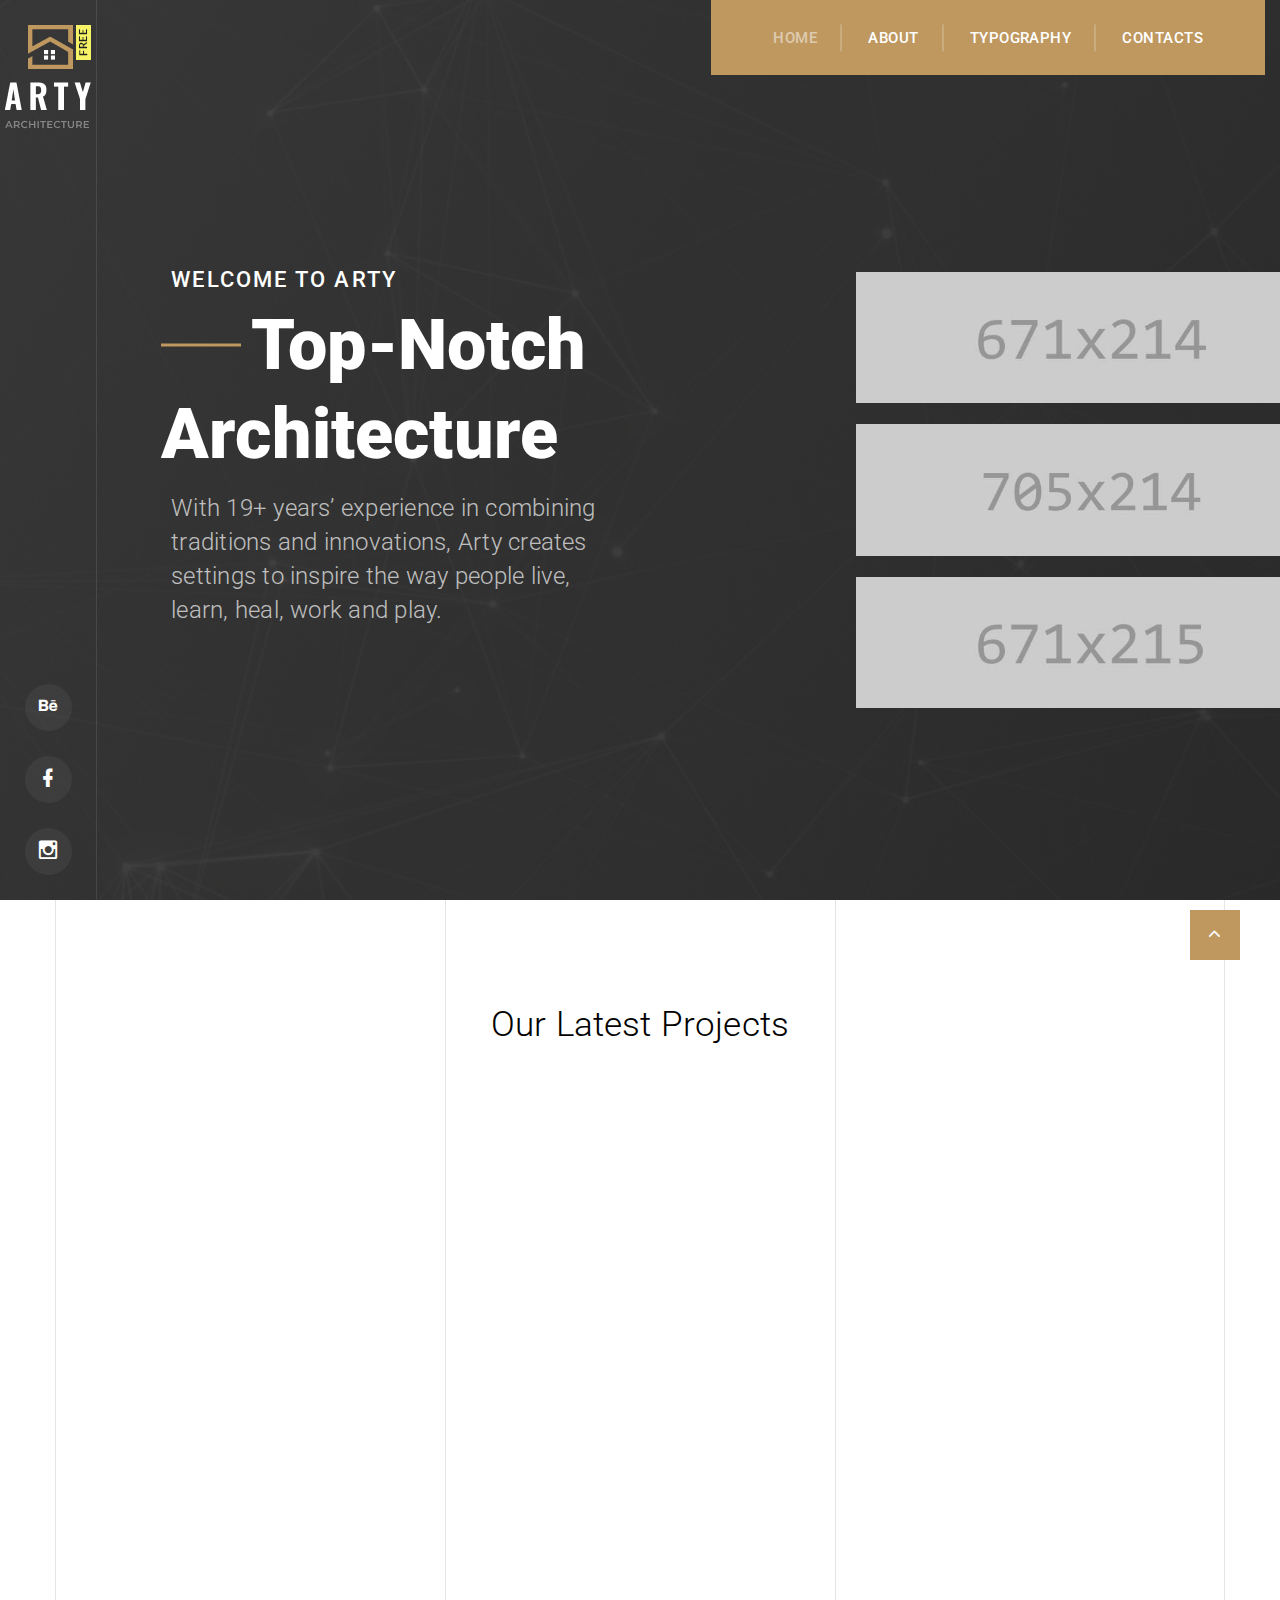
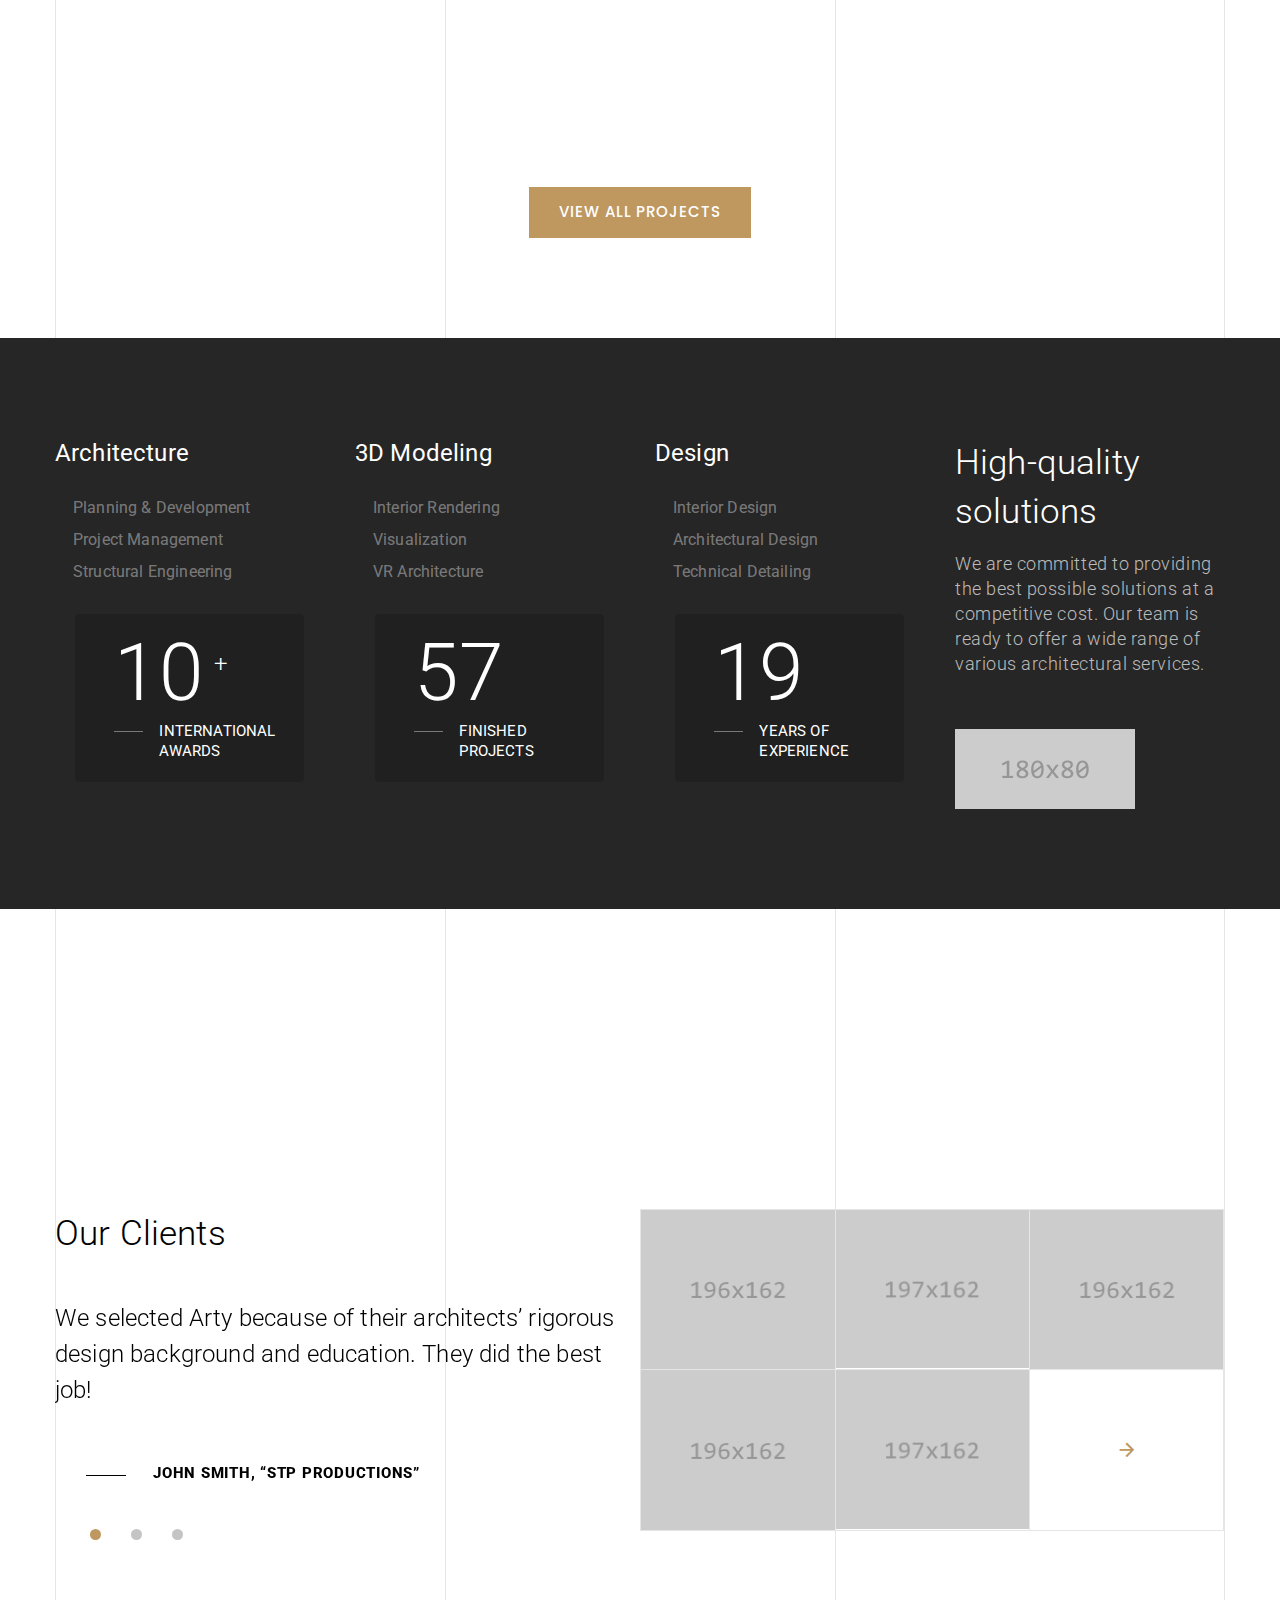
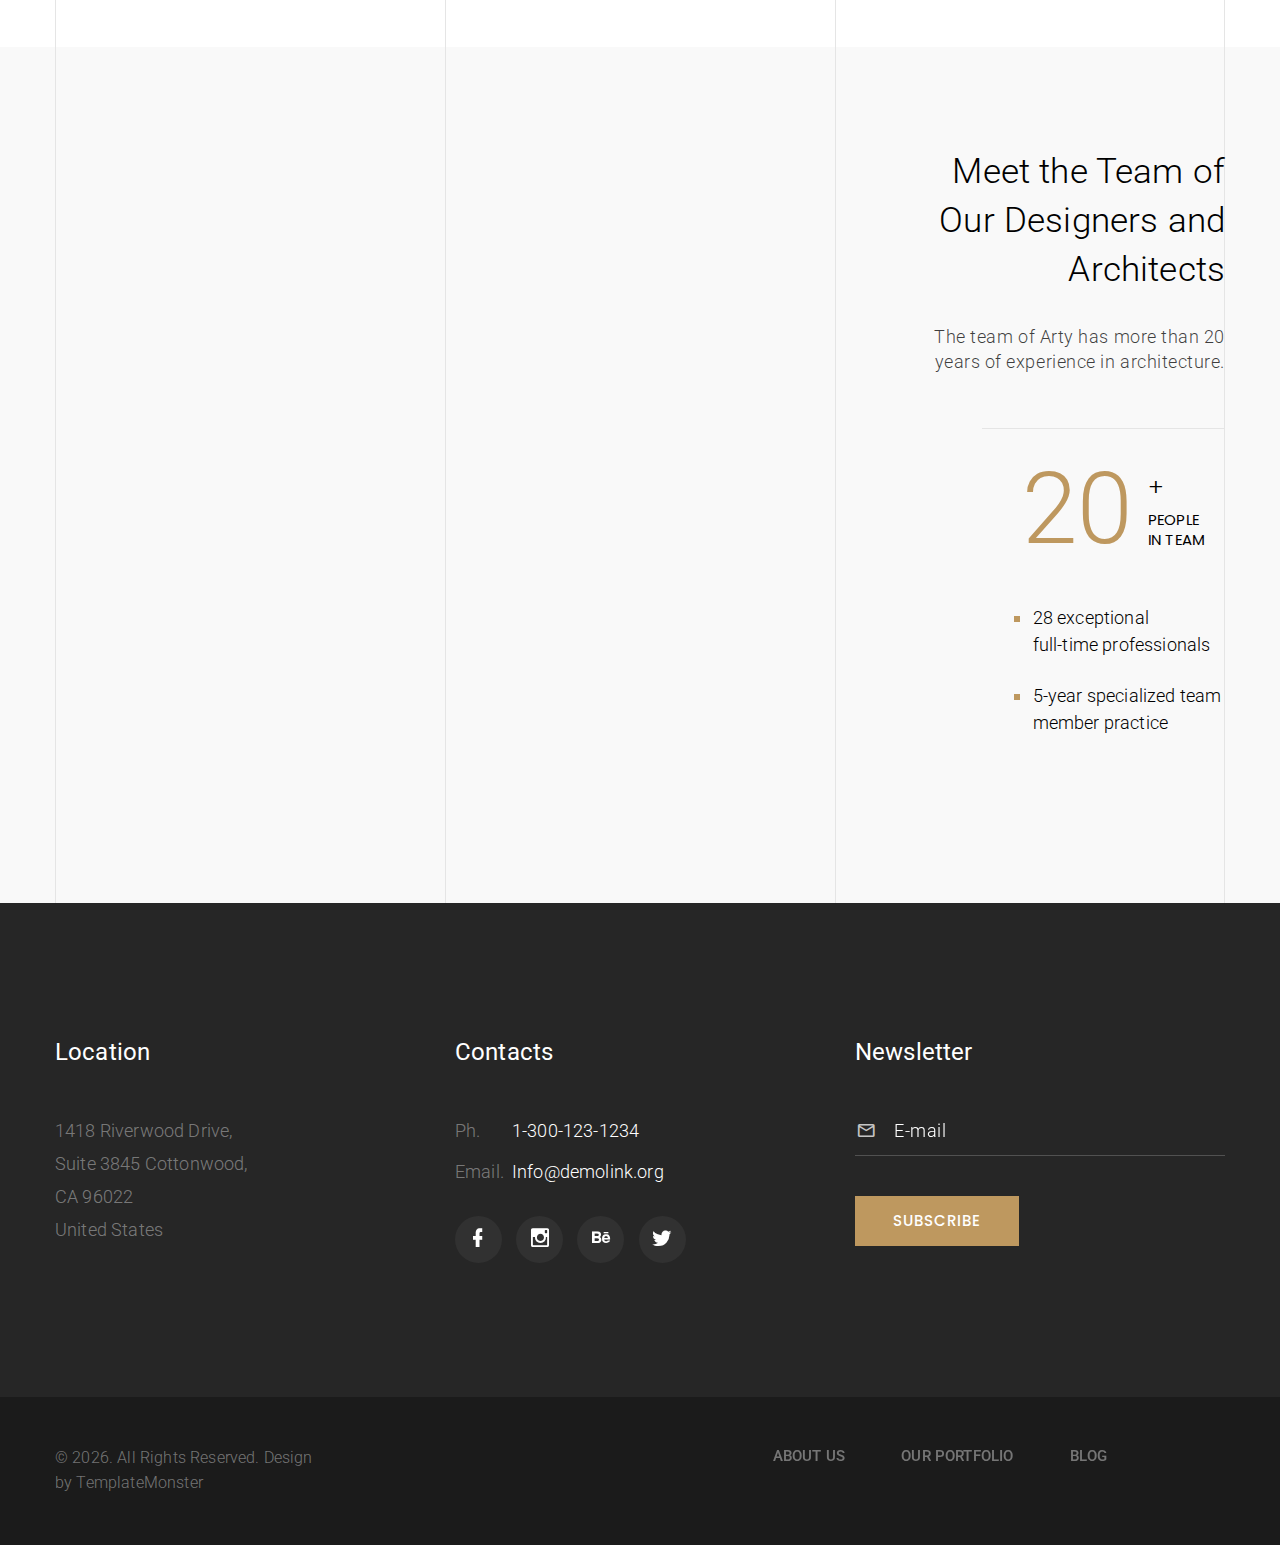
<file: index.html>
<!-- Price box minimal--><!DOCTYPE html>
<html class="wide wow-animation" lang="en">
  <head>
    <title>Home</title>
    <meta charset="utf-8">
    <meta name="viewport" content="width=device-width, height=device-height, initial-scale=1.0">
    <meta http-equiv="X-UA-Compatible" content="IE=edge">
    <link rel="icon" href="images/favicon.ico" type="image/x-icon">
    <link rel="stylesheet" type="text/css" href="//fonts.googleapis.com/css?family=Poppins:300,400,500,600,700,900%7CRoboto:300,300i,400,400i,500,500i,700,700i,900,900i">
    <link rel="stylesheet" href="css/bootstrap.css">
    <link rel="stylesheet" href="css/fonts.css">
    <link rel="stylesheet" href="css/style.css">
    <style>.ie-panel{display: none;background: #212121;padding: 10px 0;box-shadow: 3px 3px 5px 0 rgba(0,0,0,.3);clear: both;text-align:center;position: relative;z-index: 1;} html.ie-10 .ie-panel, html.lt-ie-10 .ie-panel {display: block;}</style>
  </head>
  <body>
    <div class="ie-panel"><a href="http://windows.microsoft.com/en-US/internet-explorer/"><img src="images/ie8-panel/warning_bar_0000_us.jpg" height="42" width="820" alt="You are using an outdated browser. For a faster, safer browsing experience, upgrade for free today."></a></div>
    <div class="preloader">
      <div class="preloader-body">
        <div class="cssload-container">
          <div class="cssload-speeding-wheel"></div>
        </div>
        <p>Loading...</p>
      </div>
    </div>
    <div class="page">
      <section class="section section-relative section-header">
        <!-- Page Header-->
        <header class="section page-header header-absolute">
          <!-- RD Navbar-->
          <div class="rd-navbar-wrap">
            <nav class="rd-navbar rd-navbar-aside" data-layout="rd-navbar-fixed" data-sm-layout="rd-navbar-fixed" data-md-layout="rd-navbar-fixed" data-md-device-layout="rd-navbar-fixed" data-lg-layout="rd-navbar-static" data-lg-device-layout="rd-navbar-static" data-xl-layout="rd-navbar-static" data-xl-device-layout="rd-navbar-static" data-lg-stick-up-offset="46px" data-xl-stick-up-offset="46px" data-xxl-stick-up-offset="46px" data-lg-stick-up="true" data-xl-stick-up="true" data-xxl-stick-up="true">
              <div class="rd-navbar-collapse-toggle rd-navbar-fixed-element-1" data-rd-navbar-toggle=".rd-navbar-collapse"><span></span></div>
              <div class="rd-navbar-collapse">
                <ul class="list rd-navbar-list">
                  <li><a class="icon icon-sm icon-bordered link-default mdi mdi-behance" href="#"></a></li>
                  <li><a class="icon icon-sm icon-bordered link-default mdi mdi-facebook" href="#"></a></li>
                  <li><a class="icon icon-sm icon-bordered link-default mdi mdi-instagram" href="#"></a></li>
                </ul>
              </div>
              <div class="rd-navbar-main-outer">
                <div class="rd-navbar-main">
                  <!-- RD Navbar Panel-->
                  <div class="rd-navbar-panel">
                    <!-- RD Navbar Toggle-->
                    <button class="rd-navbar-toggle" data-rd-navbar-toggle=".rd-navbar-nav-wrap"><span></span></button>
                    <!-- RD Navbar Brand-->
                    <div class="rd-navbar-brand"><a class="brand" href="index.html"><img class="brand-logo-dark" src="images/logo-default-465x134.png" alt="" width="232" height="67"/><img class="brand-logo-light" src="images/logo-inverse-86x104.png" alt="" width="86" height="104"/></a>
                    </div>
                  </div>
                  <div class="rd-navbar-nav-wrap">
                    <!-- RD Navbar Nav-->
                    <ul class="rd-navbar-nav">
                      <li class="rd-nav-item active"><a class="rd-nav-link" href="index.html">Home</a>
                      </li>
                      <li class="rd-nav-item"><a class="rd-nav-link" href="about-us.html">About</a>
                      </li>
                      <li class="rd-nav-item"><a class="rd-nav-link" href="typography.html">Typography</a>
                      </li>
                      <li class="rd-nav-item"><a class="rd-nav-link" href="contacts.html">Contacts</a>
                      </li>
                    </ul>
                  </div>
                </div>
              </div>
            </nav>
          </div>
        </header>
        <!-- Preview section-->
        <section class="section context-dark section-jumbotron bg-cover" style="background: url(images/bg-image.jpg) #151515">
          <div class="panel-left"><a class="brand" href="index.html"><img class="brand-logo-dark" src="images/logo-default-465x134.png" alt="" width="232" height="67"/><img class="brand-logo-light" src="images/logo-inverse-86x104.png" alt="" width="86" height="104"/></a>
            <ul class="list-md custom-list">
              <li><a class="icon icon-sm icon-gray-filled icon-circle mdi mdi-behance" href="#"></a></li>
              <li><a class="icon icon-sm icon-gray-filled icon-circle mdi mdi-facebook" href="#"></a></li>
              <li><a class="icon icon-sm icon-gray-filled icon-circle mdi mdi-instagram" href="#"></a></li>
            </ul>
          </div>
          <div class="section-fullheight">
            <div class="section-fullheight-inner section-md text-center text-lg-left">
              <div class="container">
                <div class="row justify-content-center justify-content-lg-start">
                  <div class="col-md-10 offset-lg-1 col-lg-8 offset-xl-1 col-xl-9 offset-xxl-2 col-xxl-7">
                    <div class="jumbotron-custom-1">
                      <div class="text-1 font-weight-medium">Welcome to Arty</div>
                      <div class="title text-decorative">Top-Notch</div>
                      <div class="title">Architecture</div>
                      <p class="big-2 text-white-darken">With 19+ years’ experience in combining traditions and innovations, Arty creates settings to inspire the way people live, learn, heal, work and play.</p>
                    </div>
                  </div>
                </div>
              </div>
            </div>
          </div>
          <ul class="project-list">
            <li class="bg-image" style="background-image: url(images/home-3-project-1-671x214.jpg)"><a href="#">Architecture</a></li>
            <li class="bg-image" style="background-image: url(images/home-3-project-2-671x215.jpg)"><a href="#">3d modeling</a></li>
            <li class="bg-image" style="background-image: url(images/home-3-project-3-671x215.jpg)"><a href="#">Design</a></li>
          </ul>
        </section>
      </section>
      <!-- Portfolio-->
      <section class="section section-lg bg-default section-lined">
        <div class="container container-lined">
          <div class="row">
            <div class="col-md-4"></div>
            <div class="col-md-4"></div>
            <div class="col-md-4"></div>
          </div>
        </div>
        <div class="container container-custom-width">
          <h3 class="text-center">Our Latest Projects</h3>
          <div class="row row-custom-width row-30 row-xxl-100 row-flex">
            <div class="col-sm-6 col-lg-4 wow fadeInRight">
              <div class="project-grid" style="background-image: url(images/projects-1-518x373.jpg);">
                <div class="inner"><img src="images/bg-pattern-transparent.png" alt=""/>
                  <h5 class="title text-capitalize font-weight-medium"><a href="#">Eastwood Hotel</a></h5>
                  <p class="font-weight-regular exeption">We deliver reliable architectural solutions to our individual and corporate clients throughout the USA.</p><a class="button button-default" href="#">View</a>
                </div>
              </div>
            </div>
            <div class="col-sm-6 col-lg-4 wow fadeInRight" data-wow-delay="0.2s">
              <div class="project-grid" style="background-image: url(images/projects-2-518x373.jpg);">
                <div class="inner"><img src="images/bg-pattern-transparent.png" alt=""/>
                  <h5 class="title text-capitalize font-weight-medium"><a href="#">Southward Concert Hall</a></h5>
                  <p class="font-weight-regular exeption">We deliver reliable architectural solutions to our individual and corporate clients throughout the USA.</p><a class="button button-default" href="#">View</a>
                </div>
              </div>
            </div>
            <div class="col-sm-6 col-lg-4 wow fadeInRight" data-wow-delay="0.4s">
              <div class="project-grid" style="background-image: url(images/projects-3-518x373.jpg);">
                <div class="inner"><img src="images/bg-pattern-transparent.png" alt=""/>
                  <h5 class="title text-capitalize font-weight-medium"><a href="#">California Mega Mall</a></h5>
                  <p class="font-weight-regular exeption">We deliver reliable architectural solutions to our individual and corporate clients throughout the USA.</p><a class="button button-default" href="#">View</a>
                </div>
              </div>
            </div>
            <div class="col-sm-6 col-lg-4 wow fadeInRight" data-wow-delay="0.2s">
              <div class="project-grid" style="background-image: url(images/projects-4-518x373.jpg);">
                <div class="inner"><img src="images/bg-pattern-transparent.png" alt=""/>
                  <h5 class="title text-capitalize font-weight-medium"><a href="#">Hearst Business Center</a></h5>
                  <p class="font-weight-regular exeption">We deliver reliable architectural solutions to our individual and corporate clients throughout the USA.</p><a class="button button-default" href="#">View</a>
                </div>
              </div>
            </div>
            <div class="col-sm-6 col-lg-4 wow fadeInRight" data-wow-delay="0.4s">
              <div class="project-grid" style="background-image: url(images/projects-5-518x373.jpg);">
                <div class="inner"><img src="images/bg-pattern-transparent.png" alt=""/>
                  <h5 class="title text-capitalize font-weight-medium"><a href="#">Westwood Child Center</a></h5>
                  <p class="font-weight-regular exeption">We deliver reliable architectural solutions to our individual and corporate clients throughout the USA.</p><a class="button button-default" href="#">View</a>
                </div>
              </div>
            </div>
            <div class="col-sm-6 col-lg-4 wow fadeInRight" data-wow-delay="0.6s">
              <div class="project-grid" style="background-image: url(images/projects-6-518x373.jpg);">
                <div class="inner"><img src="images/bg-pattern-transparent.png" alt=""/>
                  <h5 class="title text-capitalize font-weight-medium"><a href="#">Modern Art Gallery</a></h5>
                  <p class="font-weight-regular exeption">We deliver reliable architectural solutions to our individual and corporate clients throughout the USA.</p><a class="button button-default" href="#">View</a>
                </div>
              </div>
            </div>
          </div>
          <div class="button-wrap-1 text-center"><a class="button button-default" href="#">View All Projects</a></div>
        </div>
      </section>
      <!-- Branding-->
      <section class="section section-lg bg-gray-700 text-center text-sm-left">
        <div class="container">
          <div class="row row-40">
            <div class="col-lg-9">
              <div class="row row-30 row-xxl-85">
                <div class="col-sm-6 col-md-4">
                  <h5>Architecture</h5>
                  <ul class="list-xs font-weight-regular">
                    <li><a class="link-item" href="#">Planning & Development</a></li>
                    <li><a class="link-item" href="#">Project Management</a></li>
                    <li><a class="link-item" href="#">Structural Engineering</a></li>
                  </ul>
                </div>
                <div class="col-sm-6 col-md-4">
                  <h5>3D Modeling</h5>
                  <ul class="list-xs font-weight-regular">
                    <li><a class="link-item" href="#">Interior Rendering</a></li>
                    <li><a class="link-item" href="#">Visualization</a></li>
                    <li><a class="link-item" href="#">VR Architecture</a></li>
                  </ul>
                </div>
                <div class="col-sm-6 col-md-4">
                  <h5>Design</h5>
                  <ul class="list-xs font-weight-regular">
                    <li><a class="link-item" href="#">Interior Design</a></li>
                    <li><a class="link-item" href="#">Architectural Design</a></li>
                    <li><a class="link-item" href="#">Technical Detailing</a></li>
                  </ul>
                </div>
                <div class="col-sm-6 col-md-4">
                  <article class="box-counter">
                    <div class="box-counter-main">
                      <div class="counter">10</div><span class="small small_top">+</span>
                    </div>
                    <div class="box-counter-title">International awards</div>
                  </article>
                </div>
                <div class="col-sm-6 col-md-4">
                  <article class="box-counter">
                    <div class="box-counter-main">
                      <div class="counter">57</div>
                    </div>
                    <div class="box-counter-title">Finished projects</div>
                  </article>
                </div>
                <div class="col-sm-6 col-md-4">
                  <article class="box-counter">
                    <div class="box-counter-main">
                      <div class="counter">19</div>
                    </div>
                    <div class="box-counter-title">Years of experience</div>
                  </article>
                </div>
              </div>
            </div>
            <div class="col-lg-3">
              <div class="heading-3">High-quality solutions</div>
              <div class="big text-white-lighter text-white-darken">We are committed to providing the best possible solutions at a competitive cost. Our team is ready to offer a wide range of various architectural services.</div>
              <div class="img-wrap-1"><img src="images/speaker-1-180x80.png" alt="" width="180" height="80"/>
              </div>
            </div>
          </div>
        </div>
      </section>
      <!-- Blurb minimal-->
      <section class="section section-lg bg-default section-lined">
        <div class="container container-lined">
          <div class="row">
            <div class="col-md-4"></div>
            <div class="col-md-4"></div>
            <div class="col-md-4"></div>
          </div>
        </div>
        <div class="container">
          <div class="row row-40">
            <div class="col-sm-6 col-md-4 offset-left-16 wow fadeInUp">
              <!-- Blurb minimal-->
              <div class="blurb-minimal unit unit-spacing-sm flex-column flex-lg-row">
                <div class="unit-left">
                  <div class="blurb-minimal-icon construction-icon-12"></div>
                </div>
                <div class="unit-body">
                  <h5 class="blurb-minimal-title">Modern Materials</h5>
                  <p class="blurb-minimal-exeption">All our projects are designed and built using the best materials.</p>
                </div>
              </div>
            </div>
            <div class="col-sm-6 col-md-4 wow fadeInUp" data-wow-delay="0.2s">
              <!-- Blurb minimal-->
              <div class="blurb-minimal unit unit-spacing-sm flex-column flex-lg-row">
                <div class="unit-left">
                  <div class="blurb-minimal-icon construction-icon-13"></div>
                </div>
                <div class="unit-body">
                  <h5 class="blurb-minimal-title">Creative Ideas</h5>
                  <p class="blurb-minimal-exeption">Creativity is a vital part of the projects we design for you.</p>
                </div>
              </div>
            </div>
            <div class="col-sm-6 col-md-4 wow fadeInUp" data-wow-delay="0.4s">
              <!-- Blurb minimal-->
              <div class="blurb-minimal unit unit-spacing-sm flex-column flex-lg-row">
                <div class="unit-left">
                  <div class="blurb-minimal-icon construction-icon-18"></div>
                </div>
                <div class="unit-body">
                  <h5 class="blurb-minimal-title">Unique Approach</h5>
                  <p class="blurb-minimal-exeption">Our approach combines dedication and professionalism.</p>
                </div>
              </div>
            </div>
          </div>
        </div>
      </section>
      <!-- Our Clients-->
      <section class="section section-lg bg-default section-lined">
        <div class="container container-lined">
          <div class="row">
            <div class="col-md-4"></div>
            <div class="col-md-4"></div>
            <div class="col-md-4"></div>
          </div>
        </div>
        <div class="container">
          <div class="row row-40 justify-content-between">
            <div class="col-lg-6 col-xxl-5">
              <h3>Our Clients</h3>
              <!-- Owl Carousel-->
              <div class="owl-carousel" data-items="1" data-md-items="2" data-lg-items="1" data-dots="true" data-nav="false" data-stage-padding="0" data-loop="false" data-margin="30" data-mouse-drag="false">
                <article class="quote-minimal">
                  <div class="quote-body">
                    <q>We selected Arty because of their architects’ rigorous design background and education. They did the best job!</q>
                  </div>
                  <div class="quote-footer">
                    <cite class="quote-minimal-cite">John smith</cite>, <span class="quote-minimal-description">“STP productions”</span>
                  </div>
                </article>
                <article class="quote-minimal">
                  <div class="quote-body">
                    <q>When we needed design and architecture specialists, your team was there for us. Thank you!</q>
                  </div>
                  <div class="quote-footer">
                    <cite class="quote-minimal-cite">Kate williams</cite>, <span class="quote-minimal-description">“Fireworx”</span>
                  </div>
                </article>
                <article class="quote-minimal">
                  <div class="quote-body">
                    <q>Out of all architecture companies offering design & construction services, you are the best!</q>
                  </div>
                  <div class="quote-footer">
                    <cite class="quote-minimal-cite">Peter McMillan</cite>, <span class="quote-minimal-description">“MCM ltd.”</span>
                  </div>
                </article>
              </div>
            </div>
            <div class="col-lg-6">
              <div class="box-border-wrap box-border-wrap-left">
                <div class="row"><a class="col-6 col-md-4 box-border" href="#"><img src="images/brand-1-196x162.png" alt="" width="196" height="162"/></a><a class="col-6 col-md-4 box-border" href="#"><img src="images/brand-2-196x162.png" alt="" width="196" height="162"/></a><a class="col-6 col-md-4 box-border" href="#"><img src="images/brand-3-196x162.png" alt="" width="196" height="162"/></a><a class="col-6 col-md-4 box-border" href="#"><img src="images/brand-4-196x162.png" alt="" width="196" height="162"/></a><a class="col-6 col-md-4 box-border" href="#"><img src="images/brand-5-196x162.png" alt="" width="196" height="162"/></a><a class="col-6 col-md-4 box-border" href="#">
                    <div class="icon icon-sm mdi mdi-arrow-right"></div></a></div>
              </div>
            </div>
          </div>
        </div>
      </section>
      <!-- Team-->
      <section class="section section-lg bg-gray-100 section-lined">
        <div class="container container-lined">
          <div class="row">
            <div class="col-md-4"></div>
            <div class="col-md-4"></div>
            <div class="col-md-4"></div>
          </div>
        </div>
        <div class="container">
          <div class="row row-40 justify-content-between">
            <div class="col-lg-7 col-xl-8">
              <div class="row no-gutters">
                <div class="col-sm-6 wow fadeInLeft">
                  <div class="box-team box-team-right"><img src="images/index-3-1-390x332.jpg" alt="" width="390" height="332"/>
                    <div class="meta">
                      <div class="heading-6 title">Jane Smith</div>
                      <p class="position">Senior Architect</p>
                    </div>
                  </div>
                </div>
                <div class="col-sm-6 wow fadeInRight">
                  <div class="box-team box-team-right"><img src="images/index-3-2-390x332.jpg" alt="" width="390" height="332"/>
                    <div class="meta">
                      <div class="heading-6 title">Nathan Porter</div>
                      <p class="position">Founder, Director</p>
                    </div>
                  </div>
                </div>
                <div class="col-sm-6 wow fadeInLeft" data-wow-delay="0.2s">
                  <div class="box-team box-team-right"><img src="images/index-3-3-390x332.jpg" alt="" width="390" height="332"/>
                    <div class="meta">
                      <div class="heading-6 title">Sam Lee</div>
                      <p class="position">Interior Designer</p>
                    </div>
                  </div>
                </div>
                <div class="col-sm-6 wow fadeInRight" data-wow-delay="0.2s">
                  <div class="box-team box-team-right"><img src="images/index-3-4-390x332.jpg" alt="" width="390" height="332"/>
                    <div class="meta">
                      <div class="heading-6 title">Sarah Parker</div>
                      <p class="position">Exterior Designer</p>
                    </div>
                  </div>
                </div>
              </div>
            </div>
            <div class="col-lg-5 col-xl-4">
              <div class="row row-30 row-xxl-55 justify-content-end">
                <div class="col-sm-6 col-lg-9 col-xl-10 text-lg-right">
                  <h3 class="offset-left-70">Meet the Team of Our Designers and Architects</h3>
                  <div class="big-text">The team of Arty has more than 20 years of experience in architecture.</div>
                  <div class="divider divider-2 d-none d-lg-block"></div>
                </div>
                <div class="col-sm-6 col-lg-8 col-xl-7">
                  <div class="counter-minimal">
                    <div class="counter-left">
                      <div class="counter">20</div>
                    </div>
                    <div class="counter-right">
                      <div class="postfix">+</div>
                      <div class="title">People in team</div>
                    </div>
                  </div>
                  <ul class="list-marked list-marked-big">
                    <li>28 exceptional<br> full-time professionals</li>
                    <li>5-year specialized team member practice</li>
                  </ul>
                </div>
              </div>
            </div>
          </div>
        </div>
      </section>
      <!-- Page Footer-->
      <div class="pre-footer-classic bg-gray-700 context-dark">
        <div class="container">
          <div class="row row-30 justify-content-lg-between">
            <div class="col-sm-6 col-lg-3 col-xl-3">
              <h5>Location</h5>
              <ul class="list list-sm">
                <li>
                  <p>1418 Riverwood Drive,</p>
                </li>
                <li>
                  <p>Suite 3845 Cottonwood,</p>
                </li>
                <li>
                  <p>CA 96022</p>
                </li>
                <li>
                  <p>United States</p>
                </li>
              </ul>
            </div>
            <div class="col-sm-6 col-lg-4 col-xl-3">
              <h5>Contacts</h5>
              <dl class="list-terms-custom">
                <dt>Ph.</dt>
                <dd><a class="link-default" href="tel:#">1-300-123-1234</a></dd>
              </dl>
              <dl class="list-terms-custom">
                <dt>Email.</dt>
                <dd><a class="link-default" href="mailto:#">Info@demolink.org</a></dd>
              </dl>
              <ul class="list-inline list-inline-sm">
                <li><a class="icon icon-sm icon-gray-filled icon-circle mdi mdi-facebook" href="#"></a></li>
                <li><a class="icon icon-sm icon-gray-filled icon-circle mdi mdi-instagram" href="#"></a></li>
                <li><a class="icon icon-sm icon-gray-filled icon-circle mdi mdi-behance" href="#"></a></li>
                <li><a class="icon icon-sm icon-gray-filled icon-circle mdi mdi-twitter" href="#"></a></li>
              </ul>
            </div>
            <div class="col-lg-4">
              <h5>Newsletter</h5>
              <form class="rd-form rd-mailform" data-form-output="form-output-global" data-form-type="contact" method="post" action="bat/rd-mailform.php">
                <div class="form-wrap form-wrap-icon">
                  <div class="form-icon mdi mdi-email-outline"></div>
                  <input class="form-input" id="footer-email" type="email" name="email" data-constraints="@Email @Required">
                  <label class="form-label" for="footer-email">E-mail</label>
                </div>
                <div class="button-wrap">
                  <button class="button button-default button-invariable" type="submit">Subscribe</button>
                </div>
              </form>
            </div>
          </div>
        </div>
      </div>
      <footer class="section footer-classic context-dark text-center">
        <div class="container">
          <div class="row row-15 justify-content-lg-between">
            <div class="col-lg-4 col-xl-3 text-lg-left">
              <p class="rights"><span>&copy;&nbsp;</span><span class="copyright-year"></span>. All Rights Reserved. Design by <a href="https://www.templatemonster.com">TemplateMonster</a></p>
            </div>
            <div class="col-lg-5 col-xl-6">
              <ul class="list-inline list-inline-lg text-uppercase">
                <li><a href="about-us.html">About us</a></li>
                <li><a href="#">Our Portfolio</a></li>
                <li><a href="#">Blog</a></li>
              </ul>
            </div>
          </div>
        </div>
      </footer>
    </div>
    <div class="snackbars" id="form-output-global"></div>
    <script src="js/core.min.js"></script>
    <script src="js/script.js"></script>
    <!-- coded by Drel-->
  </body>
</html>
</file>
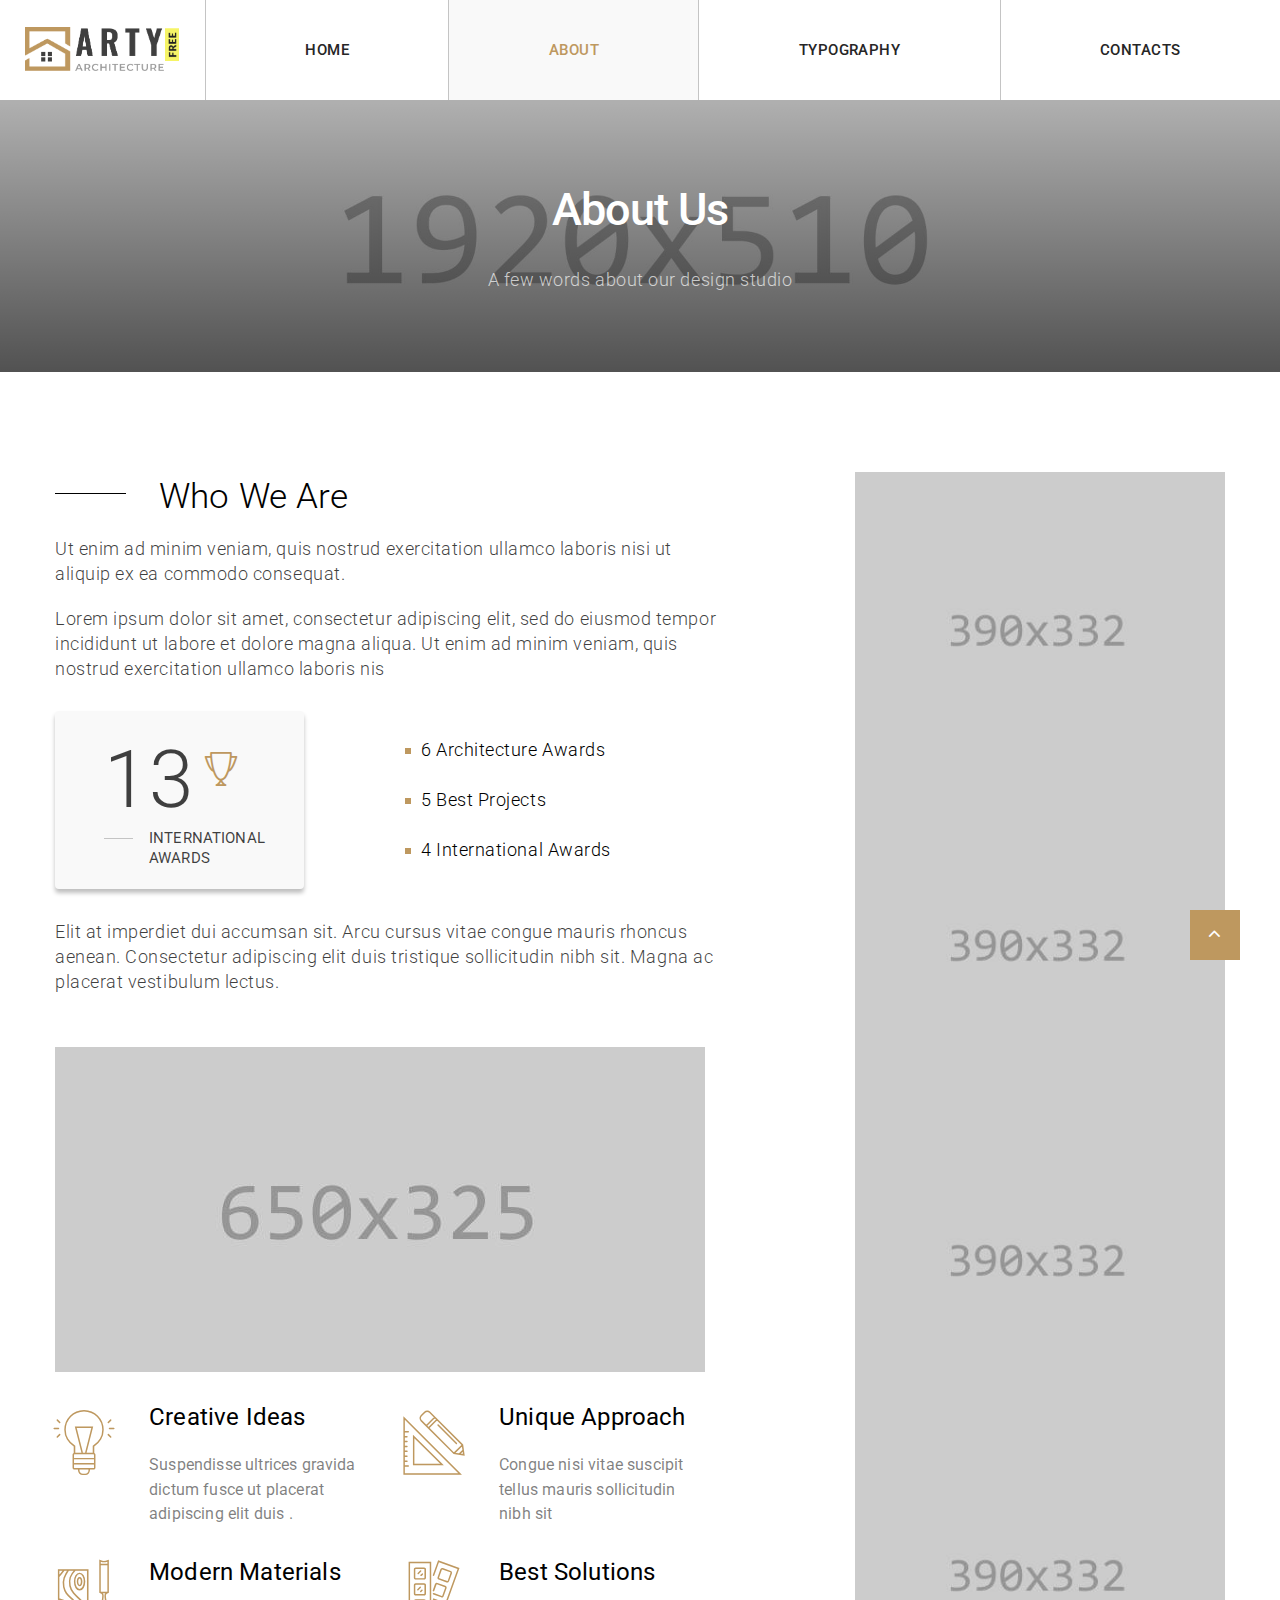
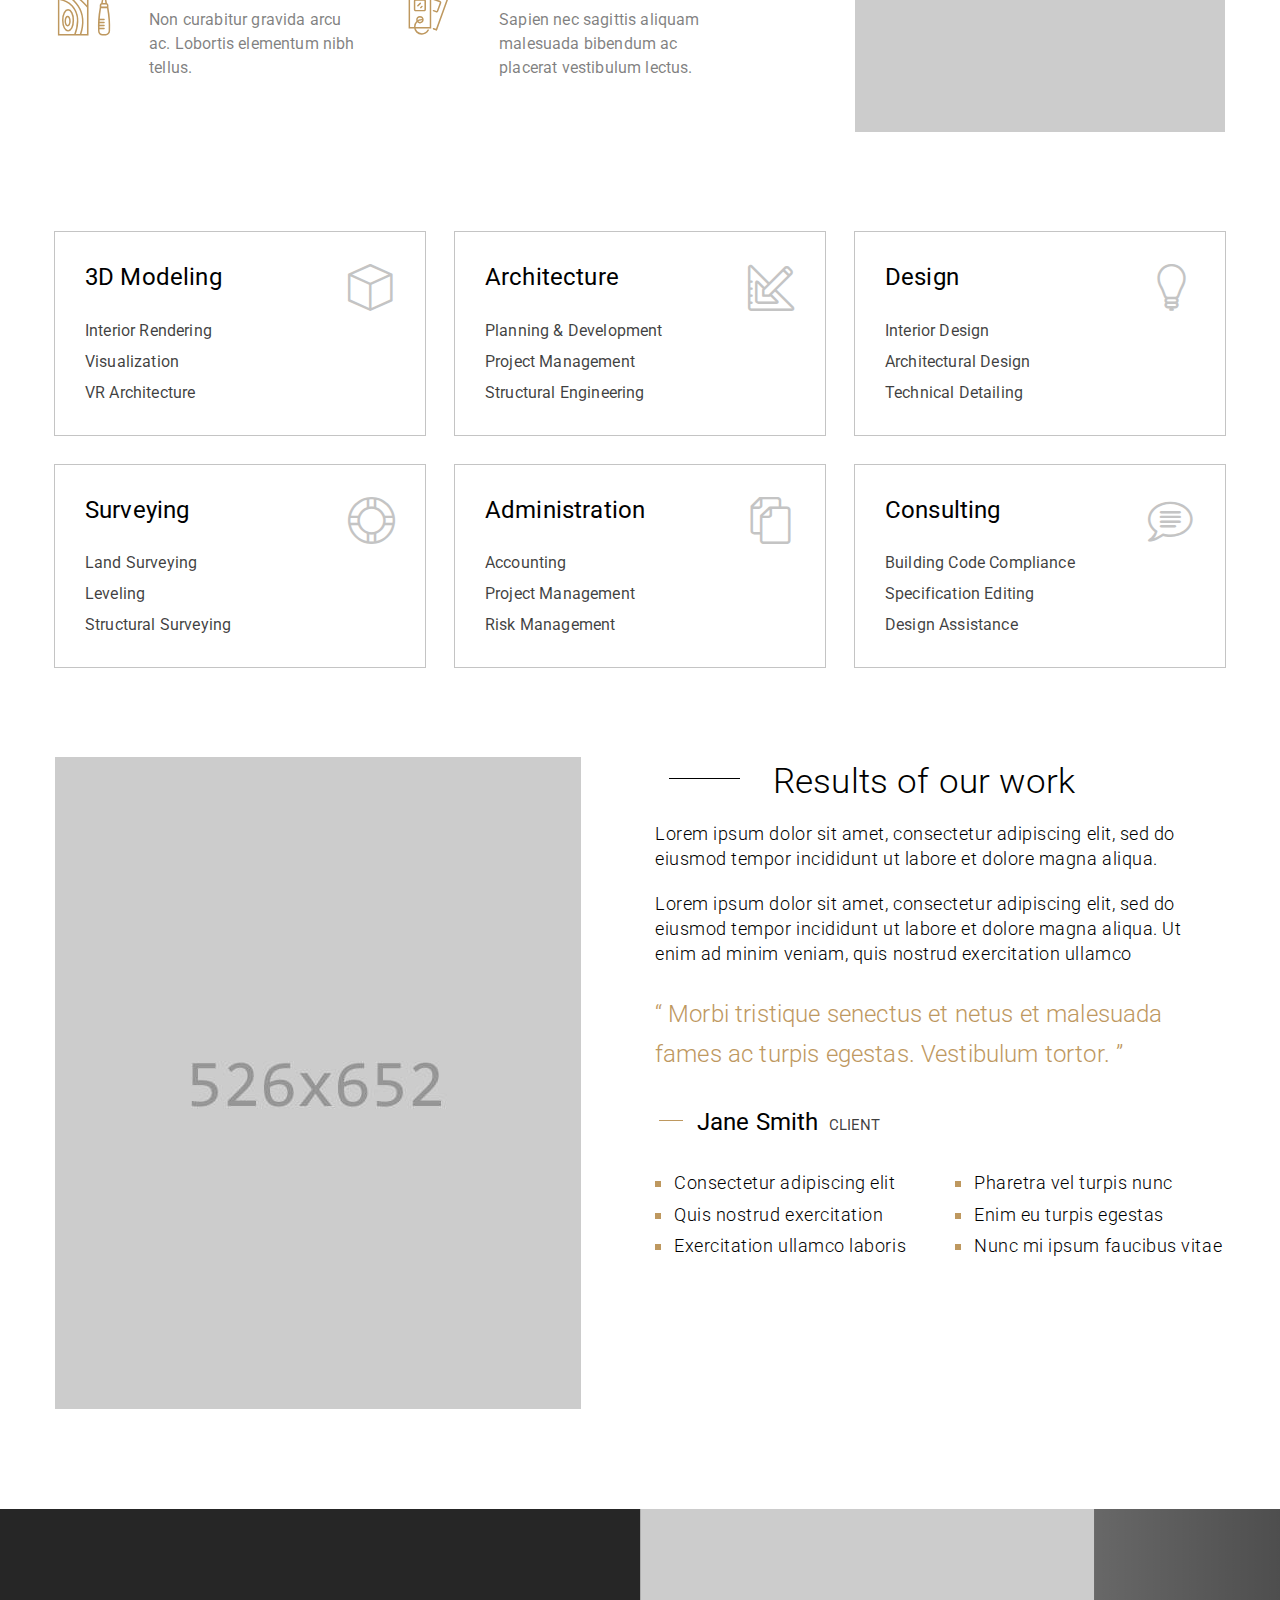
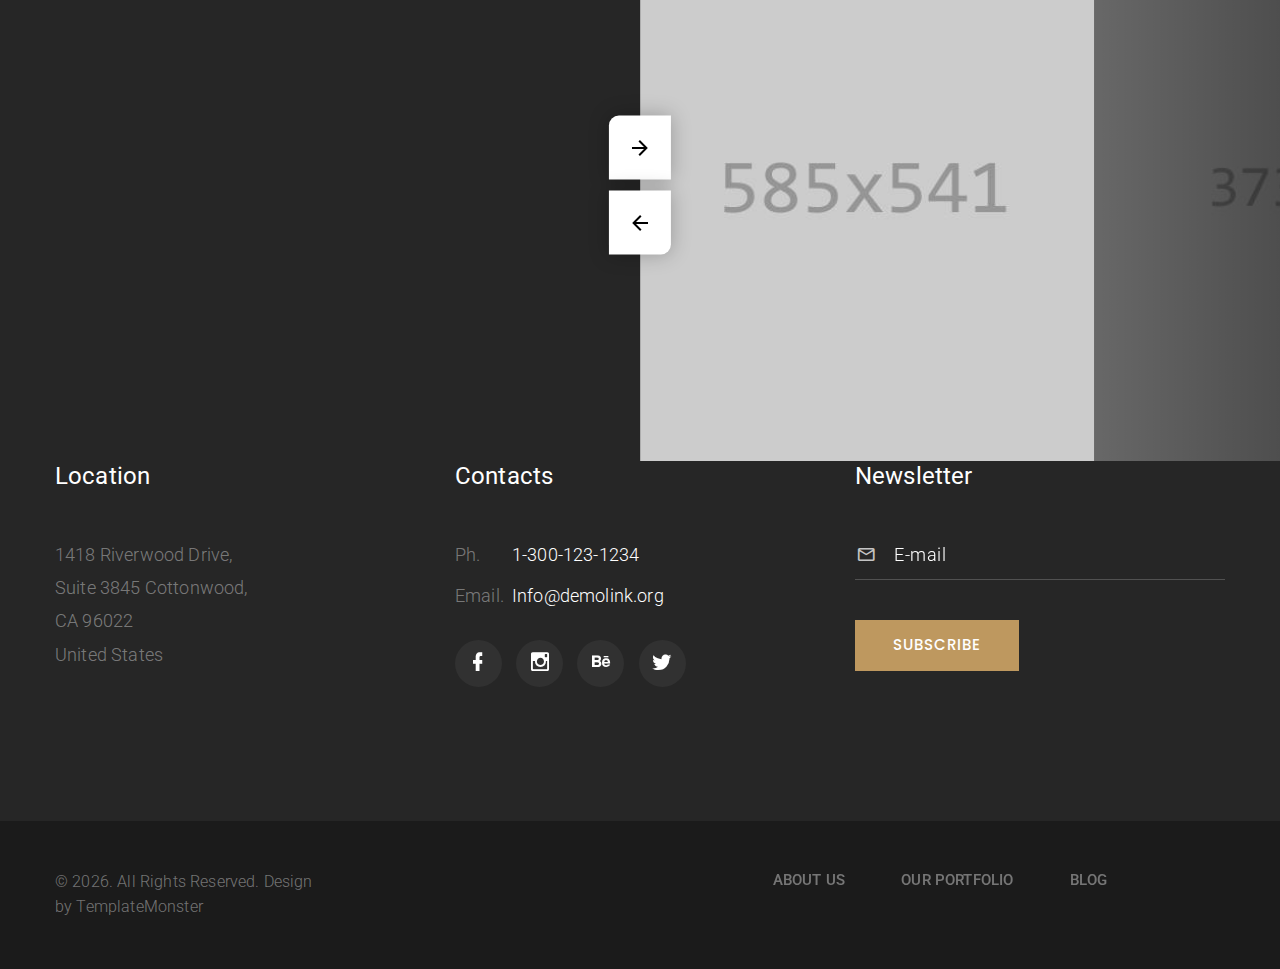
<file: about-us.html>
<!-- Price box minimal--><!DOCTYPE html>
<html class="wide wow-animation" lang="en">
  <head>
    <title>About Us</title>
    <meta charset="utf-8">
    <meta name="viewport" content="width=device-width, height=device-height, initial-scale=1.0">
    <meta http-equiv="X-UA-Compatible" content="IE=edge">
    <link rel="icon" href="images/favicon.ico" type="image/x-icon">
    <link rel="stylesheet" type="text/css" href="//fonts.googleapis.com/css?family=Poppins:300,400,500,600,700,900%7CRoboto:300,300i,400,400i,500,500i,700,700i,900,900i">
    <link rel="stylesheet" href="css/bootstrap.css">
    <link rel="stylesheet" href="css/fonts.css">
    <link rel="stylesheet" href="css/style.css">
    <style>.ie-panel{display: none;background: #212121;padding: 10px 0;box-shadow: 3px 3px 5px 0 rgba(0,0,0,.3);clear: both;text-align:center;position: relative;z-index: 1;} html.ie-10 .ie-panel, html.lt-ie-10 .ie-panel {display: block;}</style>
  </head>
  <body>
    <div class="ie-panel"><a href="http://windows.microsoft.com/en-US/internet-explorer/"><img src="images/ie8-panel/warning_bar_0000_us.jpg" height="42" width="820" alt="You are using an outdated browser. For a faster, safer browsing experience, upgrade for free today."></a></div>
    <div class="preloader">
      <div class="preloader-body">
        <div class="cssload-container">
          <div class="cssload-speeding-wheel"></div>
        </div>
        <p>Loading...</p>
      </div>
    </div>
    <div class="page">
      <!-- Page Header-->
      <header class="section page-header">
        <!-- RD Navbar-->
        <div class="rd-navbar-wrap">
          <nav class="rd-navbar rd-navbar-wide" data-layout="rd-navbar-fixed" data-sm-layout="rd-navbar-fixed" data-md-layout="rd-navbar-fixed" data-md-device-layout="rd-navbar-fixed" data-lg-layout="rd-navbar-static" data-lg-device-layout="rd-navbar-static" data-xl-layout="rd-navbar-static" data-xl-device-layout="rd-navbar-static" data-lg-stick-up-offset="46px" data-xl-stick-up-offset="46px" data-xxl-stick-up-offset="46px" data-lg-stick-up="true" data-xl-stick-up="true" data-xxl-stick-up="true">
            <div class="rd-navbar-main-outer">
              <div class="rd-navbar-main">
                <!-- RD Navbar Panel-->
                <div class="rd-navbar-panel">
                  <!-- RD Navbar Toggle-->
                  <button class="rd-navbar-toggle" data-rd-navbar-toggle=".rd-navbar-nav-wrap"><span></span></button>
                  <!-- RD Navbar Brand-->
                  <div class="rd-navbar-brand"><a class="brand" href="index.html"><img class="brand-logo-dark" src="images/logo-default-465x134.png" alt="" width="232" height="67"/><img class="brand-logo-light" src="images/logo-inverse-86x104.png" alt="" width="86" height="104"/></a>
                  </div>
                </div>
                <div class="rd-navbar-nav-wrap">
                  <!-- RD Navbar Nav-->
                  <ul class="rd-navbar-nav">
                    <li class="rd-nav-item"><a class="rd-nav-link" href="index.html">Home</a>
                    </li>
                    <li class="rd-nav-item active"><a class="rd-nav-link" href="about-us.html">About</a>
                    </li>
                    <li class="rd-nav-item"><a class="rd-nav-link" href="typography.html">Typography</a>
                    </li>
                    <li class="rd-nav-item"><a class="rd-nav-link" href="contacts.html">Contacts</a>
                    </li>
                  </ul>
                </div>
              </div>
            </div>
          </nav>
        </div>
      </header>
      <section class="breadcrumbs-custom bg-image context-dark" style="background-image: url(images/breadcrumbs-bg-6.jpg);">
        <div class="container">
          <h3 class="breadcrumbs-custom-title">About Us</h3>
          <pre-footer-classic class="breadcrumbs-custom-subtitle">A few words about our design studio</pre-footer-classic>
        </div>
      </section>
      <!-- Blurb minimal-->
      <section class="section section-lg bg-default">
        <div class="container">
          <div class="row row-40 justify-content-between">
            <div class="col-lg-7">
              <h3 class="custom-title">Who We Are</h3>
              <p class="big offset-top">Ut enim ad minim veniam, quis nostrud exercitation ullamco laboris nisi ut aliquip ex ea commodo consequat.</p>
              <p class="big">Lorem ipsum dolor sit amet, consectetur adipiscing elit, sed do eiusmod tempor incididunt ut labore et dolore magna aliqua. Ut enim ad minim veniam, quis nostrud exercitation ullamco laboris nis</p>
              <div class="row row-40 align-items-center offset-custom-2">
                <div class="col-md-6">
                  <article class="box-counter box-counter-2">
                    <div class="box-counter-main">
                      <div class="counter">15</div>
                      <div class="icon linearicons-trophy2"></div>
                    </div>
                    <div class="box-counter-title">International awards</div>
                  </article>
                </div>
                <div class="col-md-6">
                  <ul class="list-marked-2">
                    <li><span class="big font-weight-light">6 Architecture Awards</span></li>
                    <li><span class="big font-weight-light">5 Best Projects</span></li>
                    <li><span class="big font-weight-light">4 International Awards</span></li>
                  </ul>
                </div>
              </div>
              <p class="big">Elit at imperdiet dui accumsan sit. Arcu cursus vitae congue mauris rhoncus aenean. Consectetur adipiscing elit duis tristique sollicitudin nibh sit. Magna ac placerat vestibulum lectus.</p>
              <div class="img-wrap-1"><img src="images/about-us-1-650x325.jpg" alt="" width="650" height="325"/>
              </div>
              <div class="row row-30 row-xxl-55">
                <div class="col-md-6 offset-left-16">
                  <div class="blurb-minimal unit unit-spacing-sm flex-column flex-lg-row">
                    <div class="unit-left">
                      <div class="blurb-minimal-icon construction-icon-13"></div>
                    </div>
                    <div class="unit-body">
                      <h5 class="blurb-minimal-title">Creative Ideas</h5>
                      <p class="blurb-minimal-exeption">Suspendisse ultrices gravida dictum fusce ut placerat adipiscing elit duis .</p>
                    </div>
                  </div>
                </div>
                <div class="col-md-6">
                  <div class="blurb-minimal unit unit-spacing-sm flex-column flex-lg-row">
                    <div class="unit-left">
                      <div class="blurb-minimal-icon construction-icon-18"></div>
                    </div>
                    <div class="unit-body">
                      <h5 class="blurb-minimal-title">Unique Approach</h5>
                      <p class="blurb-minimal-exeption">Congue nisi vitae suscipit tellus mauris sollicitudin nibh sit</p>
                    </div>
                  </div>
                </div>
                <div class="col-md-6 offset-left-16">
                  <div class="blurb-minimal unit unit-spacing-sm flex-column flex-lg-row">
                    <div class="unit-left">
                      <div class="blurb-minimal-icon construction-icon-12"></div>
                    </div>
                    <div class="unit-body">
                      <h5 class="blurb-minimal-title">Modern Materials</h5>
                      <p class="blurb-minimal-exeption">Non curabitur gravida arcu ac. Lobortis elementum nibh tellus.</p>
                    </div>
                  </div>
                </div>
                <div class="col-md-6">
                  <div class="blurb-minimal unit unit-spacing-sm flex-column flex-lg-row">
                    <div class="unit-left">
                      <div class="blurb-minimal-icon construction-icon-07"></div>
                    </div>
                    <div class="unit-body">
                      <h5 class="blurb-minimal-title">Best Solutions</h5>
                      <p class="blurb-minimal-exeption">Sapien nec sagittis aliquam malesuada bibendum ac placerat vestibulum lectus.</p>
                    </div>
                  </div>
                </div>
              </div>
            </div>
            <div class="col-lg-4">
              <div class="row no-gutters">
                <div class="col-sm-6 col-lg-12">
                  <div class="box-team"><img src="images/about-1-390x332.jpg" alt="" width="390" height="332"/>
                    <div class="meta">
                      <div class="heading-6 title">Nathan Porter</div>
                      <p class="position">Founder, Director</p>
                    </div>
                  </div>
                </div>
                <div class="col-sm-6 col-lg-12">
                  <div class="box-team"><img src="images/about-2-390x332.jpg" alt="" width="390" height="332"/>
                    <div class="meta">
                      <div class="heading-6 title">Sarah Parker</div>
                      <p class="position">Exterior Designer</p>
                    </div>
                  </div>
                </div>
                <div class="col-sm-6 col-lg-12">
                  <div class="box-team"><img src="images/about-3-390x332.jpg" alt="" width="390" height="332"/>
                    <div class="meta">
                      <div class="heading-6 title">Sam Lee</div>
                      <p class="position">Interior Designer</p>
                    </div>
                  </div>
                </div>
                <div class="col-sm-6 col-lg-12">
                  <div class="box-team"><img src="images/about-4-390x332.jpg" alt="" width="390" height="332"/>
                    <div class="meta">
                      <div class="heading-6 title">Jane Smith</div>
                      <p class="position">Senior Architect</p>
                    </div>
                  </div>
                </div>
              </div>
            </div>
          </div>
        </div>
      </section>
      <!-- Blurb boxed-->
      <section class="section section-md bg-default">
        <div class="container container container-custom-width-1">
          <div class="row row-30 row-xxl-60 row-flex row-custom">
            <div class="col-sm-6 col-md-4">
              <div class="blurb-boxed">
                <div class="blurb-boxed-header">
                  <h5 class="blurb-boxed-title">3D Modeling</h5>
                  <div class="blurb-boxed-icon linearicons-cube"></div>
                </div>
                <ul class="blurb-boxed-list">
                  <li><a href="#">Interior Rendering</a></li>
                  <li><a href="#">Visualization</a></li>
                  <li><a href="#">VR Architecture</a></li>
                </ul>
              </div>
            </div>
            <div class="col-sm-6 col-md-4">
              <div class="blurb-boxed">
                <div class="blurb-boxed-header">
                  <h5 class="blurb-boxed-title">Architecture</h5>
                  <div class="blurb-boxed-icon linearicons-pencil-ruler"></div>
                </div>
                <ul class="blurb-boxed-list">
                  <li><a href="#">Planning & Development</a></li>
                  <li><a href="#">Project Management</a></li>
                  <li><a href="#">Structural Engineering</a></li>
                </ul>
              </div>
            </div>
            <div class="col-sm-6 col-md-4">
              <div class="blurb-boxed">
                <div class="blurb-boxed-header">
                  <h5 class="blurb-boxed-title">Design</h5>
                  <div class="blurb-boxed-icon linearicons-lamp"></div>
                </div>
                <ul class="blurb-boxed-list">
                  <li><a href="#">Interior Design</a></li>
                  <li><a href="#">Architectural Design</a></li>
                  <li><a href="#">Technical Detailing</a></li>
                </ul>
              </div>
            </div>
            <div class="col-sm-6 col-md-4">
              <div class="blurb-boxed">
                <div class="blurb-boxed-header">
                  <h5 class="blurb-boxed-title">Surveying</h5>
                  <div class="blurb-boxed-icon linearicons-lifebuoy"></div>
                </div>
                <ul class="blurb-boxed-list">
                  <li><a href="#">Land Surveying</a></li>
                  <li><a href="#">Leveling</a></li>
                  <li><a href="#">Structural Surveying</a></li>
                </ul>
              </div>
            </div>
            <div class="col-sm-6 col-md-4">
              <div class="blurb-boxed">
                <div class="blurb-boxed-header">
                  <h5 class="blurb-boxed-title">Administration</h5>
                  <div class="blurb-boxed-icon linearicons-copy"></div>
                </div>
                <ul class="blurb-boxed-list">
                  <li><a href="#">Accounting</a></li>
                  <li><a href="#">Project Management</a></li>
                  <li><a href="#">Risk Management</a></li>
                </ul>
              </div>
            </div>
            <div class="col-sm-6 col-md-4">
              <div class="blurb-boxed">
                <div class="blurb-boxed-header">
                  <h5 class="blurb-boxed-title">Consulting</h5>
                  <div class="blurb-boxed-icon linearicons-bubble-text"></div>
                </div>
                <ul class="blurb-boxed-list">
                  <li><a href="#">Building Code Compliance</a></li>
                  <li><a href="#">Specification Editing</a></li>
                  <li><a href="#">Design Assistance</a></li>
                </ul>
              </div>
            </div>
          </div>
        </div>
      </section>
      <!-- Project Details-->
      <section class="section section-lg bg-default">
        <div class="container">
          <div class="row row-30">
            <div class="col-lg-6"><img src="images/single-project-6-526x652.jpg" alt="" width="526" height="652"/>
            </div>
            <div class="col-lg-6">
              <h3 class="custom-title offset-left-14">Results of our work</h3>
              <p class="big text-black"> Lorem ipsum dolor sit amet, consectetur adipiscing elit, sed do eiusmod tempor incididunt ut labore et dolore magna aliqua.</p>
              <p class="big text-black"> Lorem ipsum dolor sit amet, consectetur adipiscing elit, sed do eiusmod tempor incididunt ut labore et dolore magna aliqua. Ut enim ad minim veniam, quis nostrud exercitation ullamco</p>
              <article class="quote-simple">
                <div class="quote-simple-body">
                  <q class="text-primary">Morbi tristique senectus et netus et malesuada fames ac turpis egestas. Vestibulum tortor.</q>
                </div>
                <div class="quote-simple-footer">
                  <cite class="heading-5 quote-simple-cite">Jane Smith</cite><span class="quote-simple-description">Client</span>
                </div>
              </article>
              <div class="row row-3">
                <div class="col-md-6">
                  <ul class="list-marked list-marked-3">
                    <li><span class="big">Consectetur adipiscing elit</span></li>
                    <li><span class="big">Quis nostrud exercitation</span></li>
                    <li><span class="big">Exercitation ullamco laboris</span></li>
                  </ul>
                </div>
                <div class="col-md-6">
                  <ul class="list-marked list-marked-3">
                    <li><span class="big">Pharetra vel turpis nunc</span></li>
                    <li><span class="big">Enim eu turpis egestas</span></li>
                    <li><span class="big">Nunc mi ipsum faucibus vitae</span></li>
                  </ul>
                </div>
              </div>
            </div>
          </div>
        </div>
      </section>
      <!-- Latest Works-->
      <section class="section bg-gray-700 context-dark section-relative">
        <div class="container">
          <div class="row">
            <div class="col-md-5 text-block-1 wow fadeInLeft">
              <div class="section-sm section-sm-3">
                <h5>Eastwood Hotel</h5>
                <p class="big">Lorem ipsum dolor sit amet, consectetur adipiscing elit, sed do eiusmod tempor incididunt ut labore et dolore magna aliqua. Ut enim ad minim veniam, quis nostrud</p>
                <div class="button-wrap"><a class="button button-default button-invariable" href="#">view more</a></div>
                <ul class="list-inline list-inline-sm-1">
                  <li>
                    <p>Share</p>
                  </li>
                  <li><a class="icon icon-sm link-default mdi mdi-facebook" href="#"></a></li>
                  <li><a class="icon icon-sm link-default mdi mdi-instagram" href="#"></a></li>
                  <li><a class="icon icon-sm link-default mdi mdi-twitter" href="#"></a></li>
                  <li><a class="icon icon-sm link-default mdi mdi-youtube-play" href="#"></a></li>
                </ul>
              </div>
            </div>
          </div>
        </div>
        <!-- Swiper-->
        <div class="swiper-section">
          <div class="swiper-container swiper-slider swiper-slider-1" data-next=".custom-swiper-button-next" data-prev=".custom-swiper-button-prev" data-loop="true">
            <div class="swiper-wrapper">
              <div class="swiper-slide" data-slide-bg="images/home-1-585x541.jpg"></div>
              <div class="swiper-slide" data-slide-bg="images/home-2-585x541.jpg"></div>
            </div>
            <div class="swiper-pagination"></div>
            <!-- Swiper Navigation-->
          </div>
          <div class="custom-swiper-button-wrap">
            <div class="custom-swiper-button-next mdi mdi-arrow-right"></div>
            <div class="custom-swiper-button-prev mdi mdi-arrow-left"></div>
          </div>
        </div>
      </section>
      <!-- Page Footer-->
      <div class="pre-footer-classic bg-gray-700 context-dark">
        <div class="container">
          <div class="row row-30 justify-content-lg-between">
            <div class="col-sm-6 col-lg-3 col-xl-3">
              <h5>Location</h5>
              <ul class="list list-sm">
                <li>
                  <p>1418 Riverwood Drive,</p>
                </li>
                <li>
                  <p>Suite 3845 Cottonwood,</p>
                </li>
                <li>
                  <p>CA 96022</p>
                </li>
                <li>
                  <p>United States</p>
                </li>
              </ul>
            </div>
            <div class="col-sm-6 col-lg-4 col-xl-3">
              <h5>Contacts</h5>
              <dl class="list-terms-custom">
                <dt>Ph.</dt>
                <dd><a class="link-default" href="tel:#">1-300-123-1234</a></dd>
              </dl>
              <dl class="list-terms-custom">
                <dt>Email.</dt>
                <dd><a class="link-default" href="mailto:#">Info@demolink.org</a></dd>
              </dl>
              <ul class="list-inline list-inline-sm">
                <li><a class="icon icon-sm icon-gray-filled icon-circle mdi mdi-facebook" href="#"></a></li>
                <li><a class="icon icon-sm icon-gray-filled icon-circle mdi mdi-instagram" href="#"></a></li>
                <li><a class="icon icon-sm icon-gray-filled icon-circle mdi mdi-behance" href="#"></a></li>
                <li><a class="icon icon-sm icon-gray-filled icon-circle mdi mdi-twitter" href="#"></a></li>
              </ul>
            </div>
            <div class="col-lg-4">
              <h5>Newsletter</h5>
              <form class="rd-form rd-mailform" data-form-output="form-output-global" data-form-type="contact" method="post" action="bat/rd-mailform.php">
                <div class="form-wrap form-wrap-icon">
                  <div class="form-icon mdi mdi-email-outline"></div>
                  <input class="form-input" id="footer-email" type="email" name="email" data-constraints="@Email @Required">
                  <label class="form-label" for="footer-email">E-mail</label>
                </div>
                <div class="button-wrap">
                  <button class="button button-default button-invariable" type="submit">Subscribe</button>
                </div>
              </form>
            </div>
          </div>
        </div>
      </div>
      <footer class="section footer-classic context-dark text-center">
        <div class="container">
          <div class="row row-15 justify-content-lg-between">
            <div class="col-lg-4 col-xl-3 text-lg-left">
              <p class="rights"><span>&copy;&nbsp;</span><span class="copyright-year"></span>. All Rights Reserved. Design by <a href="https://www.templatemonster.com">TemplateMonster</a></p>
            </div>
            <div class="col-lg-5 col-xl-6">
              <ul class="list-inline list-inline-lg text-uppercase">
                <li><a href="about-us.html">About us</a></li>
                <li><a href="#">Our Portfolio</a></li>
                <li><a href="#">Blog</a></li>
              </ul>
            </div>
          </div>
        </div>
      </footer>
    </div>
    <div class="snackbars" id="form-output-global"></div>
    <script src="js/core.min.js"></script>
    <script src="js/script.js"></script>
  </body>
</html>
</file>
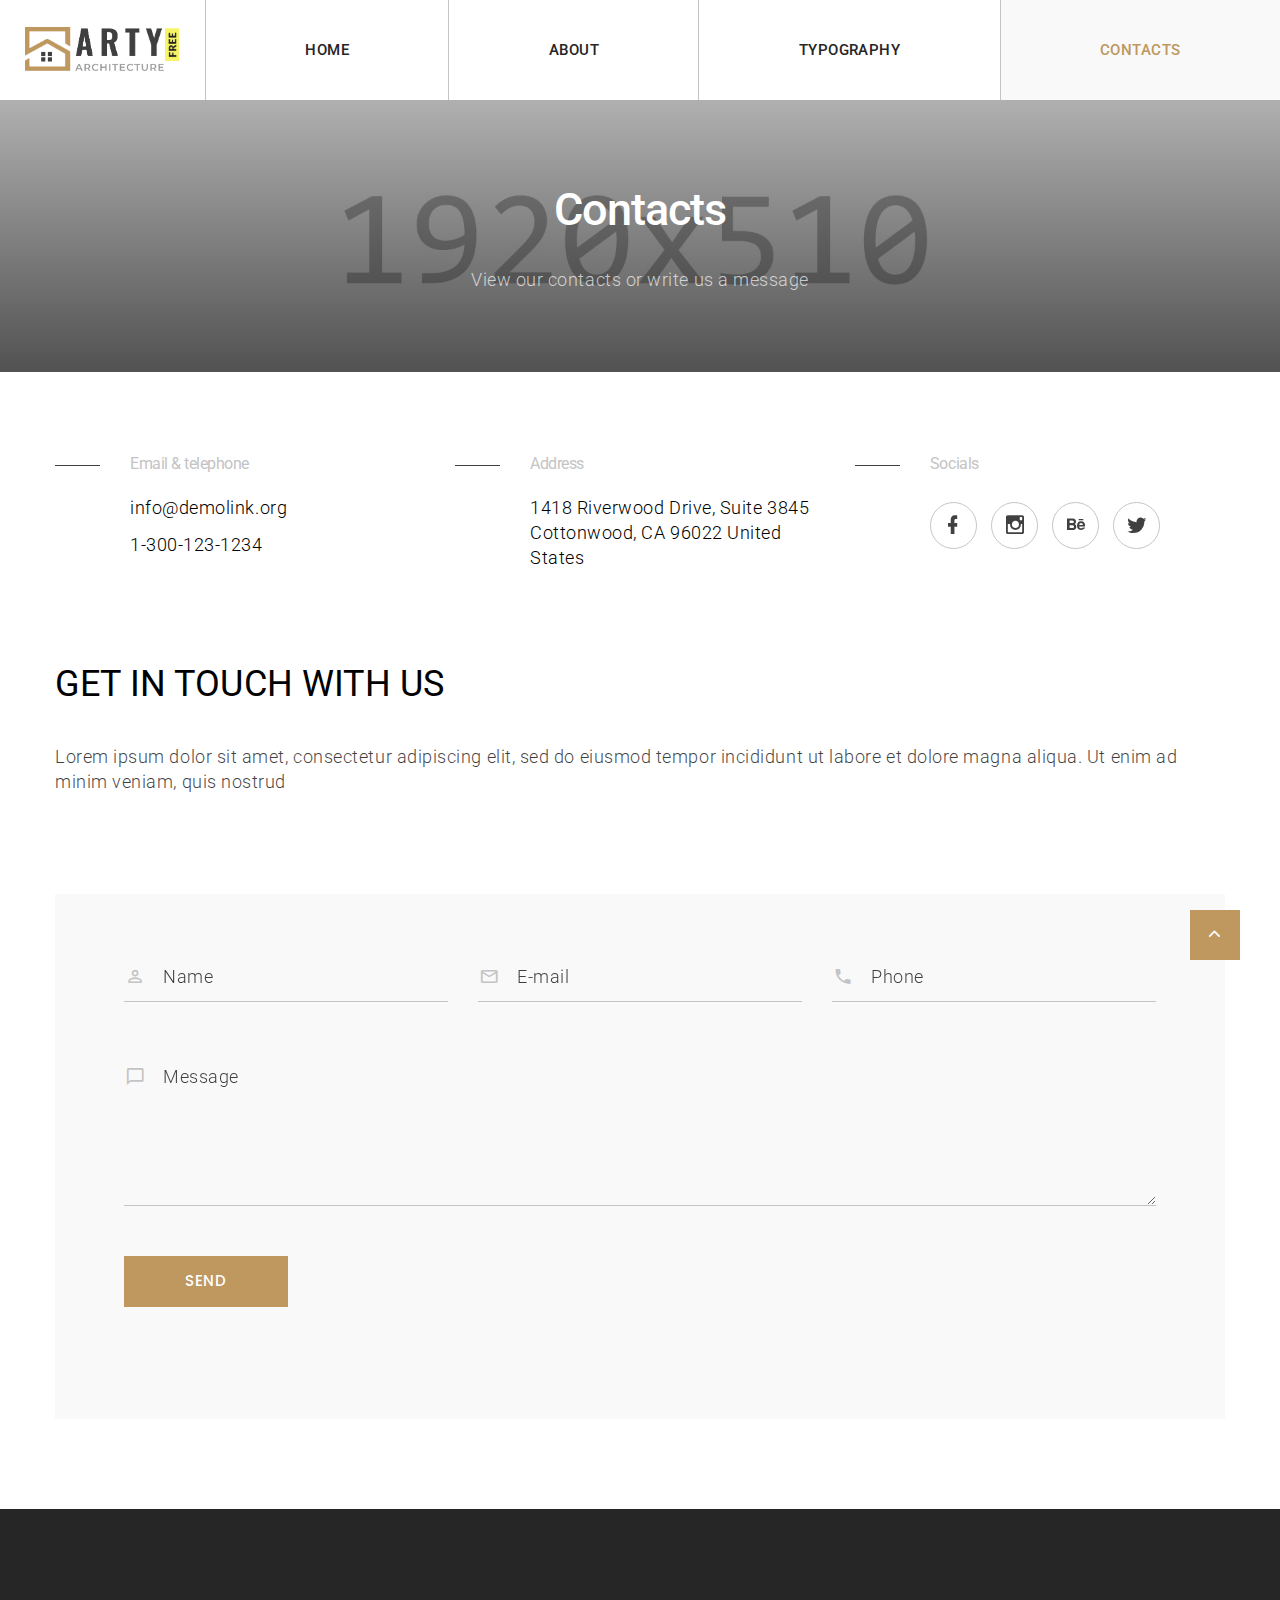
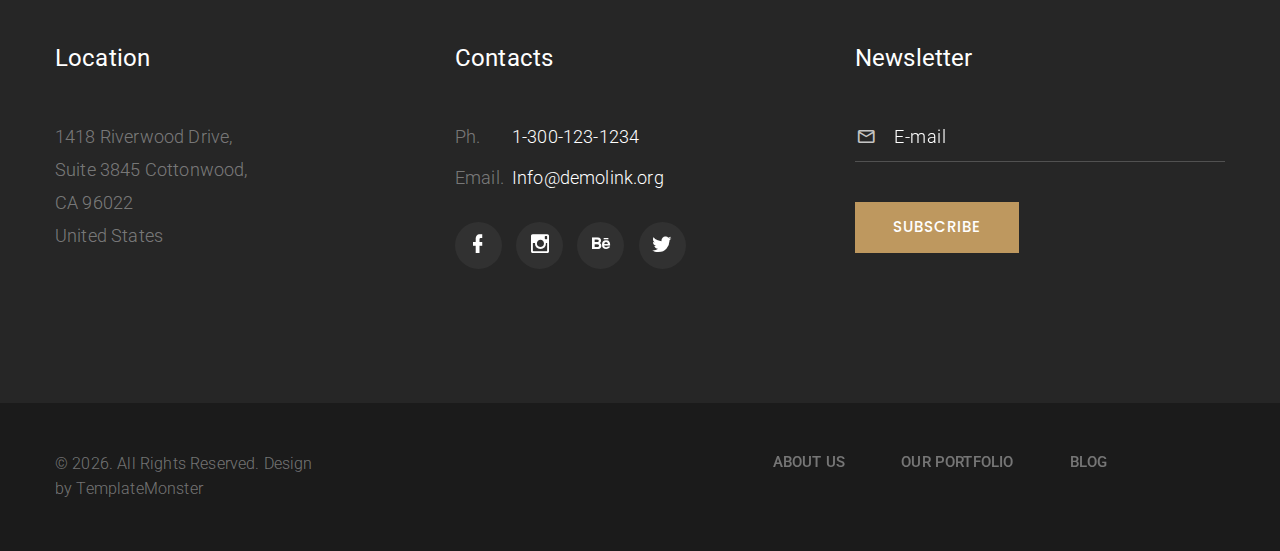
<file: contacts.html>
<!-- Price box minimal--><!DOCTYPE html>
<html class="wide wow-animation" lang="en">
  <head>
    <title>Contacts</title>
    <meta charset="utf-8">
    <meta name="viewport" content="width=device-width, height=device-height, initial-scale=1.0">
    <meta http-equiv="X-UA-Compatible" content="IE=edge">
    <link rel="icon" href="images/favicon.ico" type="image/x-icon">
    <link rel="stylesheet" type="text/css" href="//fonts.googleapis.com/css?family=Poppins:300,400,500,600,700,900%7CRoboto:300,300i,400,400i,500,500i,700,700i,900,900i">
    <link rel="stylesheet" href="css/bootstrap.css">
    <link rel="stylesheet" href="css/fonts.css">
    <link rel="stylesheet" href="css/style.css">
    <style>.ie-panel{display: none;background: #212121;padding: 10px 0;box-shadow: 3px 3px 5px 0 rgba(0,0,0,.3);clear: both;text-align:center;position: relative;z-index: 1;} html.ie-10 .ie-panel, html.lt-ie-10 .ie-panel {display: block;}</style>
  </head>
  <body>
    <div class="ie-panel"><a href="http://windows.microsoft.com/en-US/internet-explorer/"><img src="images/ie8-panel/warning_bar_0000_us.jpg" height="42" width="820" alt="You are using an outdated browser. For a faster, safer browsing experience, upgrade for free today."></a></div>
    <div class="preloader">
      <div class="preloader-body">
        <div class="cssload-container">
          <div class="cssload-speeding-wheel"></div>
        </div>
        <p>Loading...</p>
      </div>
    </div>
    <div class="page">
      <!-- Page Header-->
      <header class="section page-header">
        <!-- RD Navbar-->
        <div class="rd-navbar-wrap">
          <nav class="rd-navbar rd-navbar-wide" data-layout="rd-navbar-fixed" data-sm-layout="rd-navbar-fixed" data-md-layout="rd-navbar-fixed" data-md-device-layout="rd-navbar-fixed" data-lg-layout="rd-navbar-static" data-lg-device-layout="rd-navbar-static" data-xl-layout="rd-navbar-static" data-xl-device-layout="rd-navbar-static" data-lg-stick-up-offset="46px" data-xl-stick-up-offset="46px" data-xxl-stick-up-offset="46px" data-lg-stick-up="true" data-xl-stick-up="true" data-xxl-stick-up="true">
            <div class="rd-navbar-main-outer">
              <div class="rd-navbar-main">
                <!-- RD Navbar Panel-->
                <div class="rd-navbar-panel">
                  <!-- RD Navbar Toggle-->
                  <button class="rd-navbar-toggle" data-rd-navbar-toggle=".rd-navbar-nav-wrap"><span></span></button>
                  <!-- RD Navbar Brand-->
                  <div class="rd-navbar-brand"><a class="brand" href="index.html"><img class="brand-logo-dark" src="images/logo-default-465x134.png" alt="" width="232" height="67"/><img class="brand-logo-light" src="images/logo-inverse-86x104.png" alt="" width="86" height="104"/></a>
                  </div>
                </div>
                <div class="rd-navbar-nav-wrap">
                  <!-- RD Navbar Nav-->
                  <ul class="rd-navbar-nav">
                    <li class="rd-nav-item"><a class="rd-nav-link" href="index.html">Home</a>
                    </li>
                    <li class="rd-nav-item"><a class="rd-nav-link" href="about-us.html">About</a>
                    </li>
                    <li class="rd-nav-item"><a class="rd-nav-link" href="typography.html">Typography</a>
                    </li>
                    <li class="rd-nav-item active"><a class="rd-nav-link" href="contacts.html">Contacts</a>
                    </li>
                  </ul>
                </div>
              </div>
            </div>
          </nav>
        </div>
      </header>
      <section class="breadcrumbs-custom bg-image context-dark" style="background-image: url(images/breadcrumbs-bg-6.jpg);">
        <div class="container">
          <h3 class="breadcrumbs-custom-title">Contacts</h3>
          <pre-footer-classic class="breadcrumbs-custom-subtitle">View our contacts or write us a message</pre-footer-classic>
        </div>
      </section>
      <!-- Blurb minimal-->
      <section class="section section-md bg-default">
        <div class="container">
          <div class="row row-40">
            <div class="col-sm-6 col-md-4">
              <div class="box-lined">
                <div class="box-lined-body">
                  <h6 class="box-lined-title">Email & telephone</h6>
                  <ul class="box-lined-list text-black">
                    <li><a class="big link-default" href="mailto:#">info@demolink.org</a></li>
                    <li><a class="big link-default" href="tel:#">1-300-123-1234</a></li>
                  </ul>
                </div>
              </div>
            </div>
            <div class="col-sm-6 col-md-4">
              <div class="box-lined">
                <div class="box-lined-body">
                  <h6 class="box-lined-title">Address</h6>
                  <ul class="box-lined-list text-black">
                    <li class="big">1418 Riverwood Drive, Suite 3845 Cottonwood, CA 96022 United States</li>
                  </ul>
                </div>
              </div>
            </div>
            <div class="col-sm-12 col-md-4">
              <div class="box-lined">
                <div class="box-lined-body">
                  <h6 class="box-lined-title">Socials</h6>
                  <ul class="list-inline list-inline-sm">
                    <li><a class="icon icon-sm icon-bordered link-default mdi mdi-facebook" href="#"></a></li>
                    <li><a class="icon icon-sm icon-bordered link-default mdi mdi-instagram" href="#"></a></li>
                    <li><a class="icon icon-sm icon-bordered link-default mdi mdi-behance" href="#"></a></li>
                    <li><a class="icon icon-sm icon-bordered link-default mdi mdi-twitter" href="#"></a></li>
                  </ul>
                </div>
              </div>
            </div>
          </div>
        </div>
      </section>
      <!-- Get in touch with us-->
      <section class="section section-md bg-default">
        <div class="container">
          <h4>Get in touch with us</h4>
          <p class="big">Lorem ipsum dolor sit amet, consectetur adipiscing elit, sed do eiusmod tempor incididunt ut labore et dolore magna aliqua. Ut enim ad minim veniam, quis nostrud</p>
          <!-- RD Mailform-->
          <form class="rd-form rd-mailform form-boxed" data-form-output="form-output-global" data-form-type="contact" method="post" action="bat/rd-mailform.php">
            <div class="row row-50">
              <div class="col-lg-4">
                <div class="form-wrap form-wrap-icon">
                  <div class="form-icon mdi mdi-account-outline"></div>
                  <input class="form-input" id="contact-name" type="text" name="name" data-constraints="@Required">
                  <label class="form-label" for="contact-name">Name</label>
                </div>
              </div>
              <div class="col-lg-4">
                <div class="form-wrap form-wrap-icon">
                  <div class="form-icon mdi mdi-email-outline"></div>
                  <input class="form-input" id="contact-email" type="email" name="email" data-constraints="@Email @Required">
                  <label class="form-label" for="contact-email">E-mail</label>
                </div>
              </div>
              <div class="col-lg-4">
                <div class="form-wrap form-wrap-icon">
                  <div class="form-icon mdi mdi-phone"></div>
                  <input class="form-input" id="contact-phone" type="text" name="phone" data-constraints="@Numeric">
                  <label class="form-label" for="contact-phone">Phone</label>
                </div>
              </div>
              <div class="col-12">
                <div class="form-wrap form-wrap-icon">
                  <div class="form-icon mdi mdi-message-outline"></div>
                  <label class="form-label" for="contact-message">Message</label>
                  <textarea class="form-input" id="contact-message" name="message" data-constraints="@Required"></textarea>
                </div>
              </div>
              <div class="col-md-12">
                <button class="button button-default" type="submit">Send</button>
              </div>
            </div>
          </form>
        </div>
      </section>
      <!-- Page Footer-->
      <div class="pre-footer-classic bg-gray-700 context-dark">
        <div class="container">
          <div class="row row-30 justify-content-lg-between">
            <div class="col-sm-6 col-lg-3 col-xl-3">
              <h5>Location</h5>
              <ul class="list list-sm">
                <li>
                  <p>1418 Riverwood Drive,</p>
                </li>
                <li>
                  <p>Suite 3845 Cottonwood,</p>
                </li>
                <li>
                  <p>CA 96022</p>
                </li>
                <li>
                  <p>United States</p>
                </li>
              </ul>
            </div>
            <div class="col-sm-6 col-lg-4 col-xl-3">
              <h5>Contacts</h5>
              <dl class="list-terms-custom">
                <dt>Ph.</dt>
                <dd><a class="link-default" href="tel:#">1-300-123-1234</a></dd>
              </dl>
              <dl class="list-terms-custom">
                <dt>Email.</dt>
                <dd><a class="link-default" href="mailto:#">Info@demolink.org</a></dd>
              </dl>
              <ul class="list-inline list-inline-sm">
                <li><a class="icon icon-sm icon-gray-filled icon-circle mdi mdi-facebook" href="#"></a></li>
                <li><a class="icon icon-sm icon-gray-filled icon-circle mdi mdi-instagram" href="#"></a></li>
                <li><a class="icon icon-sm icon-gray-filled icon-circle mdi mdi-behance" href="#"></a></li>
                <li><a class="icon icon-sm icon-gray-filled icon-circle mdi mdi-twitter" href="#"></a></li>
              </ul>
            </div>
            <div class="col-lg-4">
              <h5>Newsletter</h5>
              <form class="rd-form rd-mailform" data-form-output="form-output-global" data-form-type="contact" method="post" action="bat/rd-mailform.php">
                <div class="form-wrap form-wrap-icon">
                  <div class="form-icon mdi mdi-email-outline"></div>
                  <input class="form-input" id="footer-email" type="email" name="email" data-constraints="@Email @Required">
                  <label class="form-label" for="footer-email">E-mail</label>
                </div>
                <div class="button-wrap">
                  <button class="button button-default button-invariable" type="submit">Subscribe</button>
                </div>
              </form>
            </div>
          </div>
        </div>
      </div>
      <footer class="section footer-classic context-dark text-center">
        <div class="container">
          <div class="row row-15 justify-content-lg-between">
            <div class="col-lg-4 col-xl-3 text-lg-left">
              <p class="rights"><span>&copy;&nbsp;</span><span class="copyright-year"></span>. All Rights Reserved. Design by <a href="https://www.templatemonster.com">TemplateMonster</a></p>
            </div>
            <div class="col-lg-5 col-xl-6">
              <ul class="list-inline list-inline-lg text-uppercase">
                <li><a href="about-us.html">About us</a></li>
                <li><a href="#">Our Portfolio</a></li>
                <li><a href="#">Blog</a></li>
              </ul>
            </div>
          </div>
        </div>
      </footer>
    </div>
    <div class="snackbars" id="form-output-global"></div>
    <script src="js/core.min.js"></script>
    <script src="js/script.js"></script>
  </body>
</html>
</file>
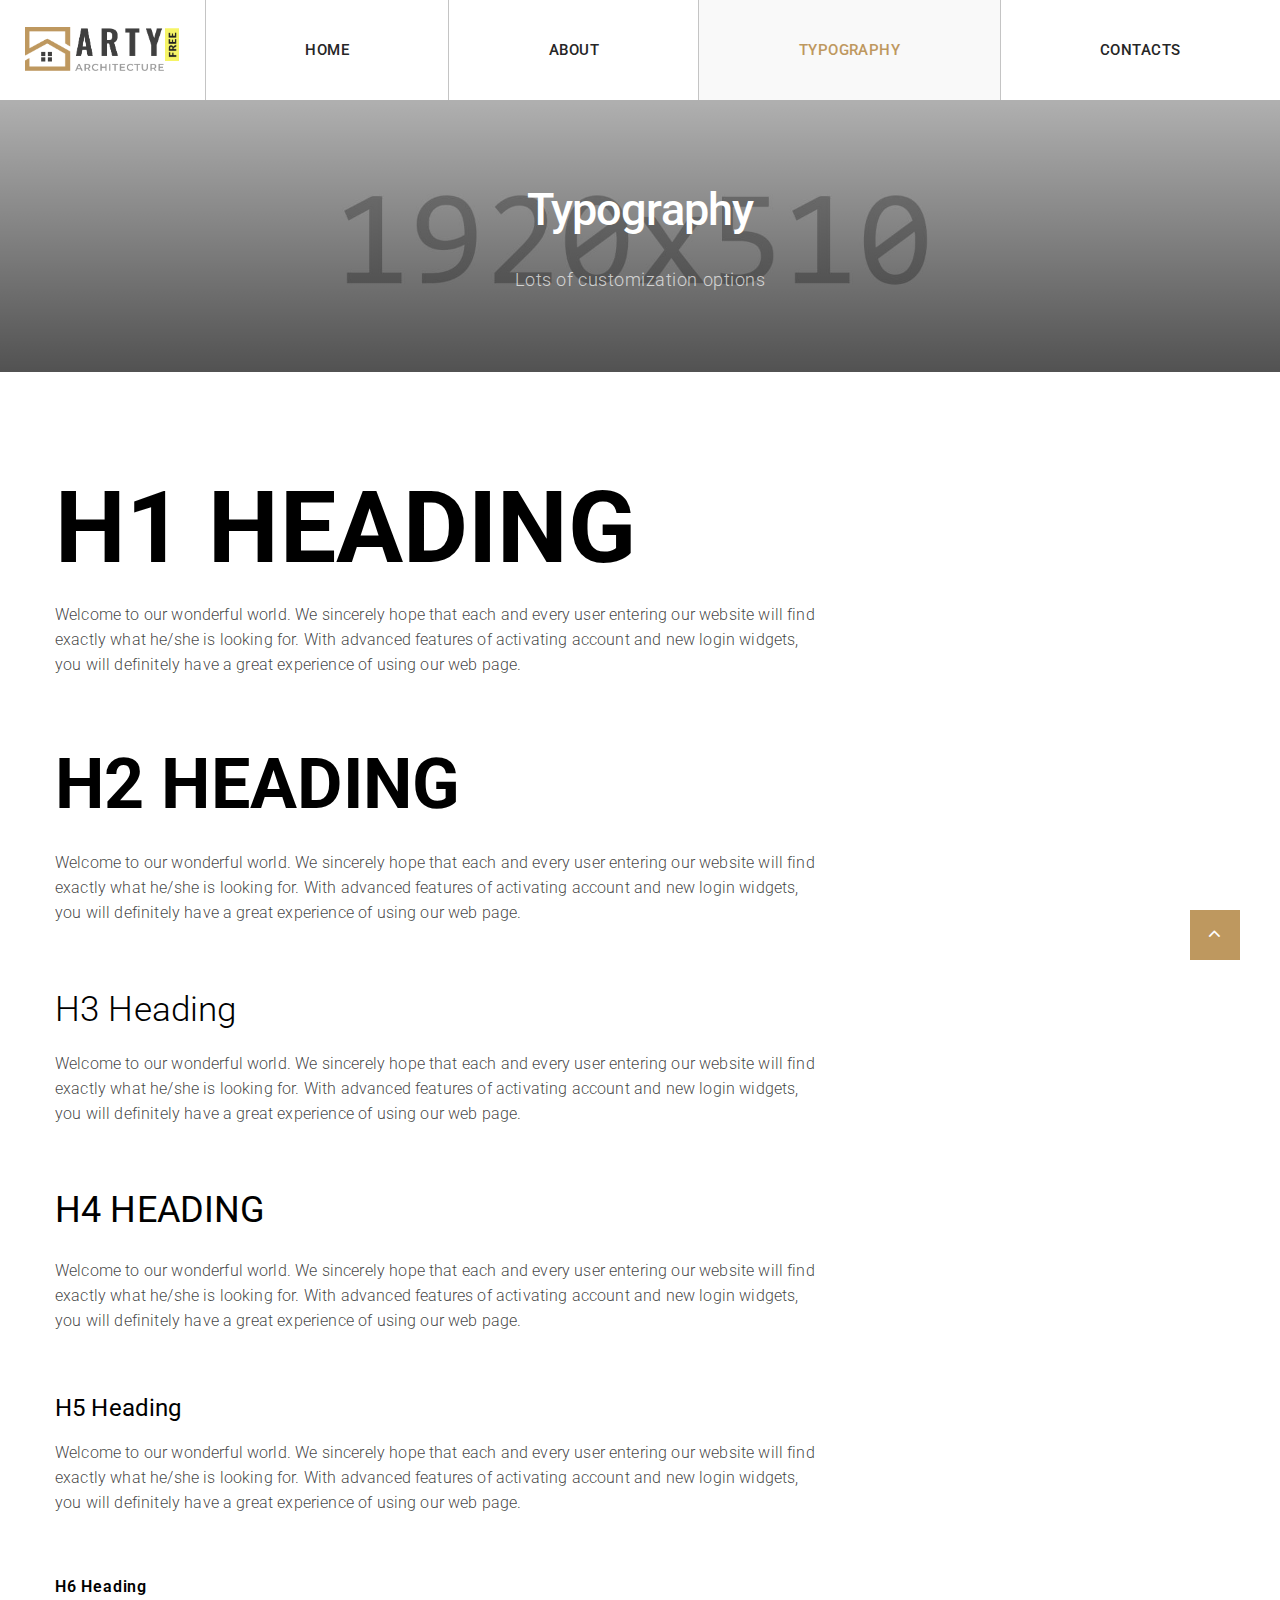
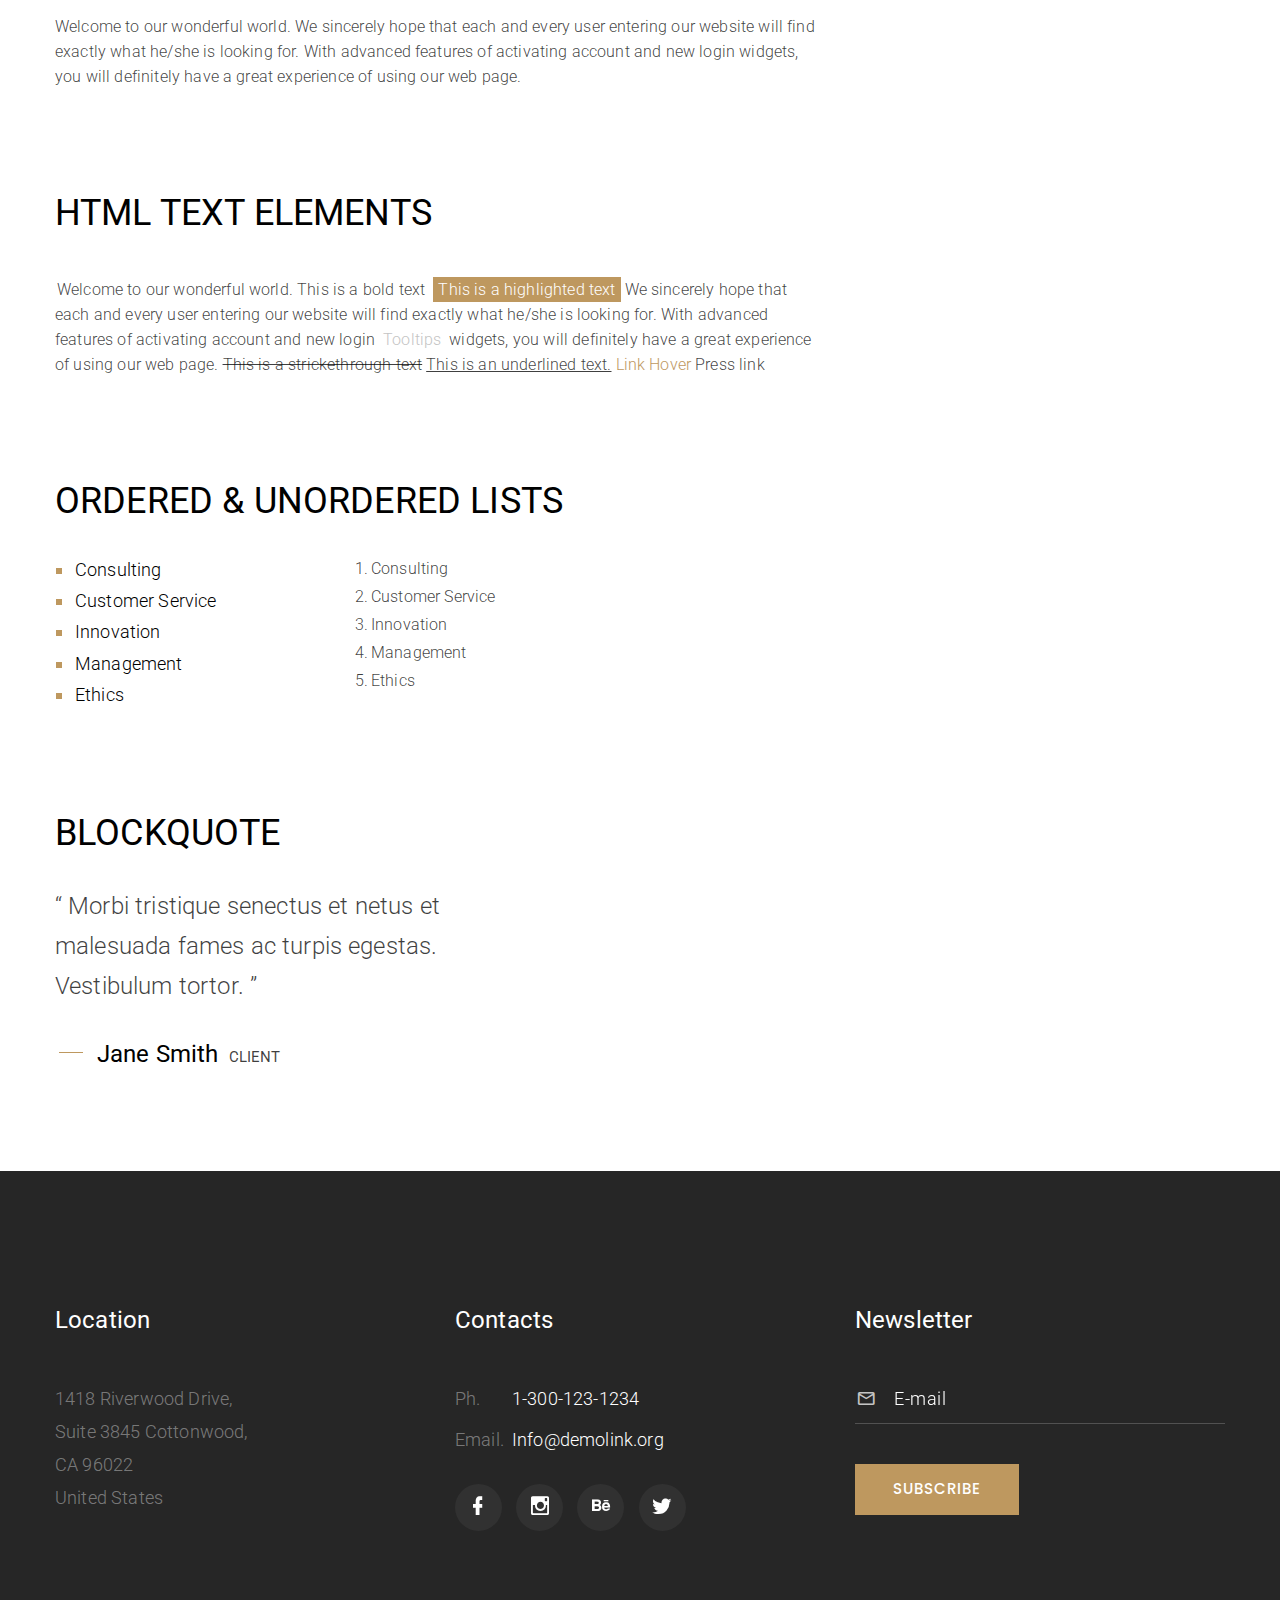
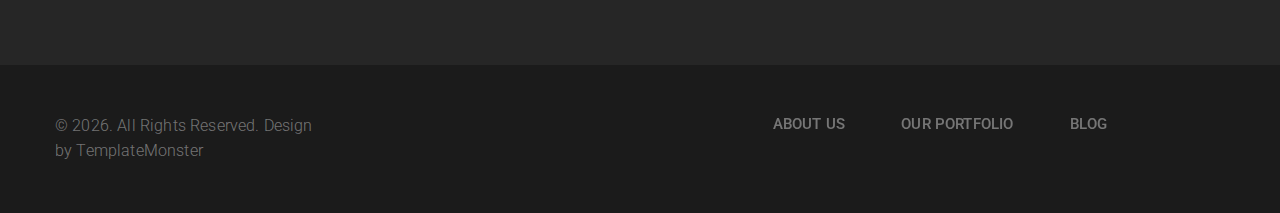
<file: typography.html>
<!-- Price box minimal--><!DOCTYPE html>
<html class="wide wow-animation" lang="en">
  <head>
    <title>Typography</title>
    <meta charset="utf-8">
    <meta name="viewport" content="width=device-width, height=device-height, initial-scale=1.0">
    <meta http-equiv="X-UA-Compatible" content="IE=edge">
    <link rel="icon" href="images/favicon.ico" type="image/x-icon">
    <link rel="stylesheet" type="text/css" href="//fonts.googleapis.com/css?family=Poppins:300,400,500,600,700,900%7CRoboto:300,300i,400,400i,500,500i,700,700i,900,900i">
    <link rel="stylesheet" href="css/bootstrap.css">
    <link rel="stylesheet" href="css/fonts.css">
    <link rel="stylesheet" href="css/style.css">
    <style>.ie-panel{display: none;background: #212121;padding: 10px 0;box-shadow: 3px 3px 5px 0 rgba(0,0,0,.3);clear: both;text-align:center;position: relative;z-index: 1;} html.ie-10 .ie-panel, html.lt-ie-10 .ie-panel {display: block;}</style>
  </head>
  <body>
    <div class="ie-panel"><a href="http://windows.microsoft.com/en-US/internet-explorer/"><img src="images/ie8-panel/warning_bar_0000_us.jpg" height="42" width="820" alt="You are using an outdated browser. For a faster, safer browsing experience, upgrade for free today."></a></div>
    <div class="preloader">
      <div class="preloader-body">
        <div class="cssload-container">
          <div class="cssload-speeding-wheel"></div>
        </div>
        <p>Loading...</p>
      </div>
    </div>
    <div class="page">
      <!-- Page Header-->
      <header class="section page-header">
        <!-- RD Navbar-->
        <div class="rd-navbar-wrap">
          <nav class="rd-navbar rd-navbar-wide" data-layout="rd-navbar-fixed" data-sm-layout="rd-navbar-fixed" data-md-layout="rd-navbar-fixed" data-md-device-layout="rd-navbar-fixed" data-lg-layout="rd-navbar-static" data-lg-device-layout="rd-navbar-static" data-xl-layout="rd-navbar-static" data-xl-device-layout="rd-navbar-static" data-lg-stick-up-offset="46px" data-xl-stick-up-offset="46px" data-xxl-stick-up-offset="46px" data-lg-stick-up="true" data-xl-stick-up="true" data-xxl-stick-up="true">
            <div class="rd-navbar-main-outer">
              <div class="rd-navbar-main">
                <!-- RD Navbar Panel-->
                <div class="rd-navbar-panel">
                  <!-- RD Navbar Toggle-->
                  <button class="rd-navbar-toggle" data-rd-navbar-toggle=".rd-navbar-nav-wrap"><span></span></button>
                  <!-- RD Navbar Brand-->
                  <div class="rd-navbar-brand"><a class="brand" href="index.html"><img class="brand-logo-dark" src="images/logo-default-465x134.png" alt="" width="232" height="67"/><img class="brand-logo-light" src="images/logo-inverse-86x104.png" alt="" width="86" height="104"/></a>
                  </div>
                </div>
                <div class="rd-navbar-nav-wrap">
                  <!-- RD Navbar Nav-->
                  <ul class="rd-navbar-nav">
                    <li class="rd-nav-item"><a class="rd-nav-link" href="index.html">Home</a>
                    </li>
                    <li class="rd-nav-item"><a class="rd-nav-link" href="about-us.html">About</a>
                    </li>
                    <li class="rd-nav-item active"><a class="rd-nav-link" href="typography.html">Typography</a>
                    </li>
                    <li class="rd-nav-item"><a class="rd-nav-link" href="contacts.html">Contacts</a>
                    </li>
                  </ul>
                </div>
              </div>
            </div>
          </nav>
        </div>
      </header>
      <section class="breadcrumbs-custom bg-image context-dark" style="background-image: url(images/breadcrumbs-bg-6.jpg);">
        <div class="container">
          <h3 class="breadcrumbs-custom-title">Typography</h3>
          <pre-footer-classic class="breadcrumbs-custom-subtitle">Lots of customization options</pre-footer-classic>
        </div>
      </section>
      <!-- Base typography -->
      <section class="section section-lg bg-default">
        <div class="container">
          <div class="row">
            <div class="col-xl-8">
              <ul class="list-xl">
                <li>
                  <h1>H1 Heading</h1>
                  <p>Welcome to our wonderful world. We sincerely hope that each and every user entering our website will find exactly what he/she is looking for. With advanced features of activating account and new login widgets, you will definitely have a great experience of using our web page.</p>
                </li>
                <li>
                  <h2>H2 Heading</h2>
                  <p>Welcome to our wonderful world. We sincerely hope that each and every user entering our website will find exactly what he/she is looking for. With advanced features of activating account and new login widgets, you will definitely have a great experience of using our web page.</p>
                </li>
                <li>
                  <h3>H3 Heading</h3>
                  <p>Welcome to our wonderful world. We sincerely hope that each and every user entering our website will find exactly what he/she is looking for. With advanced features of activating account and new login widgets, you will definitely have a great experience of using our web page.</p>
                </li>
                <li>
                  <h4>H4 Heading</h4>
                  <p>Welcome to our wonderful world. We sincerely hope that each and every user entering our website will find exactly what he/she is looking for. With advanced features of activating account and new login widgets, you will definitely have a great experience of using our web page.</p>
                </li>
                <li>
                  <h5>H5 Heading</h5>
                  <p>Welcome to our wonderful world. We sincerely hope that each and every user entering our website will find exactly what he/she is looking for. With advanced features of activating account and new login widgets, you will definitely have a great experience of using our web page.</p>
                </li>
                <li>
                  <h6>H6 Heading</h6>
                  <p>Welcome to our wonderful world. We sincerely hope that each and every user entering our website will find exactly what he/she is looking for. With advanced features of activating account and new login widgets, you will definitely have a great experience of using our web page.</p>
                </li>
              </ul>
            </div>
          </div>
        </div>
      </section>
      <!-- HTML Text Elements-->
      <section class="section section-lg bg-default">
        <div class="container">
          <div class="row">
            <div class="col-lg-10 col-xl-8">
              <h4>HTML Text Elements</h4>
              <p class="text-block"><span>Welcome to our wonderful world. This is a bold text</span>
                <mark>This is a highlighted text</mark><span>We sincerely hope that each and every user entering our website will find exactly what he/she is looking for. With advanced features of activating account and new login</span><span class="tooltip-custom" data-toggle="tooltip" data-placement="top" title="Tooltips">Tooltips</span><span>widgets, you will definitely have a great experience of using our web page.</span><span class="text-strike">This is a strickethrough text</span><span class="text-underline">This is an underlined text.</span><a href="#">Link Hover</a><a class="link-press" href="#">Press link</a>
              </p>
            </div>
          </div>
        </div>
      </section>
      <!-- Unordered List-->
      <section class="section section-lg bg-default">
        <div class="container">
          <h4>Ordered & Unordered Lists</h4>
          <div class="row row-30">
            <div class="col-md-6 col-xl-3">
              <ul class="list-marked list-marked-small">
                <li>Consulting</li>
                <li>Customer Service</li>
                <li>Innovation</li>
                <li>Management</li>
                <li>Ethics</li>
              </ul>
            </div>
            <div class="col-md-6 col-xl-3">
              <ol class="list-ordered">
                <li>Consulting</li>
                <li>Customer Service</li>
                <li>Innovation</li>
                <li>Management</li>
                <li>Ethics</li>
              </ol>
            </div>
          </div>
        </div>
      </section>
      <!-- Blockquote-->
      <section class="section section-lg bg-default">
        <div class="container">
          <div class="row row-50">
            <div class="col-lg-8 col-xl-5">
              <h4>Blockquote</h4>
              <!-- Quote Primary-->
              <article class="quote-simple">
                <div class="quote-simple-body">
                  <q>Morbi tristique senectus et netus et malesuada fames ac turpis egestas. Vestibulum tortor.</q>
                </div>
                <div class="quote-simple-footer">
                  <cite class="heading-5 quote-simple-cite">Jane Smith</cite><span class="quote-simple-description">Client</span>
                </div>
              </article>
            </div>
          </div>
        </div>
      </section>
      <!-- Page Footer-->
      <div class="pre-footer-classic bg-gray-700 context-dark">
        <div class="container">
          <div class="row row-30 justify-content-lg-between">
            <div class="col-sm-6 col-lg-3 col-xl-3">
              <h5>Location</h5>
              <ul class="list list-sm">
                <li>
                  <p>1418 Riverwood Drive,</p>
                </li>
                <li>
                  <p>Suite 3845 Cottonwood,</p>
                </li>
                <li>
                  <p>CA 96022</p>
                </li>
                <li>
                  <p>United States</p>
                </li>
              </ul>
            </div>
            <div class="col-sm-6 col-lg-4 col-xl-3">
              <h5>Contacts</h5>
              <dl class="list-terms-custom">
                <dt>Ph.</dt>
                <dd><a class="link-default" href="tel:#">1-300-123-1234</a></dd>
              </dl>
              <dl class="list-terms-custom">
                <dt>Email.</dt>
                <dd><a class="link-default" href="mailto:#">Info@demolink.org</a></dd>
              </dl>
              <ul class="list-inline list-inline-sm">
                <li><a class="icon icon-sm icon-gray-filled icon-circle mdi mdi-facebook" href="#"></a></li>
                <li><a class="icon icon-sm icon-gray-filled icon-circle mdi mdi-instagram" href="#"></a></li>
                <li><a class="icon icon-sm icon-gray-filled icon-circle mdi mdi-behance" href="#"></a></li>
                <li><a class="icon icon-sm icon-gray-filled icon-circle mdi mdi-twitter" href="#"></a></li>
              </ul>
            </div>
            <div class="col-lg-4">
              <h5>Newsletter</h5>
              <form class="rd-form rd-mailform" data-form-output="form-output-global" data-form-type="contact" method="post" action="bat/rd-mailform.php">
                <div class="form-wrap form-wrap-icon">
                  <div class="form-icon mdi mdi-email-outline"></div>
                  <input class="form-input" id="footer-email" type="email" name="email" data-constraints="@Email @Required">
                  <label class="form-label" for="footer-email">E-mail</label>
                </div>
                <div class="button-wrap">
                  <button class="button button-default button-invariable" type="submit">Subscribe</button>
                </div>
              </form>
            </div>
          </div>
        </div>
      </div>
      <footer class="section footer-classic context-dark text-center">
        <div class="container">
          <div class="row row-15 justify-content-lg-between">
            <div class="col-lg-4 col-xl-3 text-lg-left">
              <p class="rights"><span>&copy;&nbsp;</span><span class="copyright-year"></span>. All Rights Reserved. Design by <a href="https://www.templatemonster.com">TemplateMonster</a></p>
            </div>
            <div class="col-lg-5 col-xl-6">
              <ul class="list-inline list-inline-lg text-uppercase">
                <li><a href="about-us.html">About us</a></li>
                <li><a href="#">Our Portfolio</a></li>
                <li><a href="#">Blog</a></li>
              </ul>
            </div>
          </div>
        </div>
      </footer>
    </div>
    <div class="snackbars" id="form-output-global"></div>
    <script src="js/core.min.js"></script>
    <script src="js/script.js"></script>
  </body>
</html>
</file>
<file: css/style.css>
@charset "UTF-8";/*
* Trunk version 2.0.1
*//*
* Contexts
*/.context-dark, .bg-gray-700, .bg-primary,.context-dark h1,.bg-gray-700 h1,.bg-primary h1, .context-dark h2, .bg-gray-700 h2, .bg-primary h2, .context-dark h3, .bg-gray-700 h3, .bg-primary h3, .context-dark h4, .bg-gray-700 h4, .bg-primary h4, .context-dark h5, .bg-gray-700 h5, .bg-primary h5, .context-dark h6, .bg-gray-700 h6, .bg-primary h6, .context-dark [class^='heading-'], .bg-gray-700 [class^='heading-'], .bg-primary [class^='heading-'] {	color: #ffffff;}.context-dark p, .bg-gray-700 p, .bg-primary p {	color: rgba(255, 255, 255, 0.4);}a:focus,button:focus {	outline: none !important;}button::-moz-focus-inner {	border: 0;}*:focus {	outline: none;}blockquote {	padding: 0;	margin: 0;}input,button,select,textarea {	outline: none;}label {	margin-bottom: 0;}p {	margin: 0;}ul,ol {	list-style: none;	padding: 0;	margin: 0;}ul li,ol li {	display: block;}dl {	margin: 0;}dt,dd {	line-height: inherit;}dt {	font-weight: inherit;}dd {	margin-bottom: 0;}cite {	font-style: normal;}form {	margin-bottom: 0;}blockquote {	padding-left: 0;	border-left: 0;}address {	margin-top: 0;	margin-bottom: 0;}figure {	margin-bottom: 0;}html p a:hover {	text-decoration: none;}/*
* Typography
*/body {	font-family: "Roboto", sans-serif;	font-size: 16px;	line-height: 1.5625;	font-weight: 300;	letter-spacing: 0.01em;	color: rgba(0, 0, 0, 0.75);	background-color: #ffffff;	-webkit-text-size-adjust: none;	-webkit-font-smoothing: subpixel-antialiased;}h1, h2, h3, h4, h5, h6, [class^='heading-'] {	margin-top: 0;	margin-bottom: 0;	font-weight: 700;	color: #000000;}h1 a, h2 a, h3 a, h4 a, h5 a, h6 a, [class^='heading-'] a {	color: inherit;}h1 a:hover, h2 a:hover, h3 a:hover, h4 a:hover, h5 a:hover, h6 a:hover, [class^='heading-'] a:hover {	color: #be985f;}h1,.heading-1 {	font-size: 32px;	line-height: 1.2;	text-transform: uppercase;}@media (min-width: 1200px) {	h1,	.heading-1 {		font-size: 100px;		line-height: 1.11;	}}h2,.heading-2 {	font-size: 28px;	line-height: 1.3;	text-transform: uppercase;}@media (min-width: 1200px) {	h2,	.heading-2 {		font-size: 70px;		line-height: 1.34286;	}}h3,.heading-3 {	font-size: 24px;	font-weight: 300;	line-height: 1.4;}@media (min-width: 1200px) {	h3,	.heading-3 {		font-size: 35px;	}}@media (min-width: 1600px) {	h3,	.heading-3 {		font-size: 45px;		line-height: 1.13333;	}}h4,.heading-4 {	font-size: 22px;	font-weight: 400;	line-height: 1.5;	text-transform: uppercase;}@media (min-width: 1200px) {	h4,	.heading-4 {		font-size: 36px;		line-height: 1.36111;	}}h5,.heading-5 {	font-size: 20px;	font-weight: 400;	line-height: 1.5;}@media (min-width: 1200px) {	h5,	.heading-5 {		font-size: 24px;		line-height: 1.33333;	}}h6,.heading-6 {	font-size: 16px;	font-weight: 600;	line-height: 1.5;	letter-spacing: 0.05em;}@media (min-width: 1200px) {	h6,	.heading-6 {		font-size: 16px;		line-height: 1.5;	}}small,.small {	display: block;	font-size: 12px;	line-height: 1.5;}mark,.mark {	padding: 3px 5px;	color: #ffffff;	background: #be985f;}.big,.big-text {	font-size: 16px;	line-height: 1.77778;	letter-spacing: 0.03em;}@media (min-width: 1200px) {	.big,	.big-text {		font-size: 18px;		line-height: 25px;	}}.big-2 {	font-size: 18px;	line-height: 28px;	font-weight: 300;	letter-spacing: 0.01em;}@media (min-width: 1200px) {	.big-2 {		font-size: 24px;		line-height: 34px;	}}.big-custom {	color: rgba(0, 0, 0, 0.3);}.lead {	font-size: 24px;	line-height: 34px;	font-weight: 300;}code {	padding: 10px 5px;	border-radius: 0.2rem;	font-size: 90%;	color: #1b1b1b;	background: #f9f9f9;}p [data-toggle='tooltip'] {	padding-left: .25em;	padding-right: .25em;	color: #c4c4c4;}p [style*='max-width'] {	display: inline-block;}::selection {	background: #be985f;	color: #ffffff;}::-moz-selection {	background: #be985f;	color: #ffffff;}h3.custom-title {	display: flex;}h3.custom-title:before {	content: "";	position: relative;	top: 0.7em;	display: block;	width: 20px;	margin-right: 10px;	flex-shrink: 0;	border-top: 1px solid;	color: inherit;}@media (min-width: 1200px) {	h3.custom-title:before {		top: 0.6em;		width: 71px;		margin-right: 33px;	}	h3.custom-title-small:before {		top: 0.7em;		width: 37px;		margin-right: 22px;	}}h6.custom-title {	display: flex;	font-weight: 500;	letter-spacing: 0.1em;	text-transform: uppercase;}h6.custom-title:before {	content: "";	position: relative;	top: 0.7em;	width: 20px;	display: block;	margin-right: 10px;	flex-shrink: 0;	border-top: 1px solid;	color: #c4c4c4;}@media (min-width: 1200px) {	h6.custom-title:before {		top: 0.8em;		width: 120px;		margin-right: 22px;	}}.big-title-wrap {	position: relative;	text-align: center;}.big-title-wrap > * {	letter-spacing: -0.02em;}.big-title {	font-size: 130px;	font-weight: 700;	line-height: 1;	color: rgba(0, 0, 0, 0.05);}.big-title-text {	margin-top: 10px;	font-weight: 400;}@media (min-width: 768px) {	.big-title {		font-size: 200px;	}	.big-title-text {		position: absolute;		top: 50%;		width: 100%;		margin-top: 0;	}}.text-normal {	text-transform: none;}.title-bold {	font-weight: 900;	color: #e5e5e5;	letter-spacing: 0.3em;}* + .title-bold {	margin-top: 30px;}@media (min-width: 1600px) {	* + .title-bold {		margin-top: 50px;	}}.paragraph-custom {	font-size: 13px;	color: rgba(0, 0, 0, 0.75);}.banner img {	width: 100%;}.banner-top {	display: none;}@media (min-width: 1200px) {	.banner-top {		display: block;	}}/*
* Brand
*/.brand {	display: inline-block;}.brand .brand-logo-light {	display: none;}.brand .brand-logo-dark {	display: block;}/*
* Links
*/a {	transition: all 0.3s ease-in-out;}a, a:focus, a:active, a:hover {	text-decoration: none;}a, a:focus, a:active {	color: #be985f;}a:hover {	color: rgba(0, 0, 0, 0.75);}a[href*='tel'], a[href*='mailto'] {	white-space: nowrap;}.link-hover {	color: rgba(0, 0, 0, 0.75);}.link-press {	color: rgba(0, 0, 0, 0.75);}.link-default {	color: inherit;}.link-default:hover {	color: #be985f;}.link-default-2 {	color: #000000;}.link-default-2:hover {	color: #be985f;}.link-black {	color: #000000;}.link-black:hover {	color: #be985f;}.link-gray-300 {	color: #c4c4c4;}.link-gray-300:hover {	color: #be985f;}.privacy-link {	display: inline-block;}* + .privacy-link {	margin-top: 40px;}/*
* Blocks
*/.block-sm, .block-lg {	margin-left: auto;	margin-right: auto;}.block-sm {	max-width: 560px;}.block-lg {	max-width: 768px;}.block-1-custom {	max-width: 300px;	color: #000000;}@media (min-width: 576px) {	.block-1-custom {		margin-left: auto;		margin-right: auto;	}}.block-2-custom {	max-width: 210px;}@media (min-width: 576px) {	.block-2-custom {		margin-left: auto;		margin-right: auto;	}}/*
* Blurb
*/.blurb-minimal {	text-align: center;}.blurb-minimal-icon {	display: inline-block;	color: #be985f;	font-size: 90px;	line-height: 0.9;}.blurb-minimal-title {	font-weight: 400;}.blurb-minimal-exeption {	font-weight: 400;	line-height: 1.53;	color: rgba(0, 0, 0, 0.5);}* + .blurb-minimal-exeption {	margin-top: 12px;}@media (min-width: 992px) {	.blurb-minimal {		text-align: left;	}}@media (min-width: 1200px) {	* + .blurb-minimal-exeption {		margin-top: 19px;	}}.blurb-hover {	padding: 26px 24px;	box-shadow: 0 0 40px rgba(0, 0, 0, 0.3);}.blurb-hover-header {	display: flex;	justify-content: space-between;	align-items: flex-start;}.blurb-hover-icon {	color: #be985f;	font-size: 50px;	line-height: 1.1;}.blurb-hover-secondary .blurb-hover-icon {	color: #ffeb38;}.blurb-hover-gray .blurb-hover-icon {	color: rgba(255, 255, 255, 0.1);}.blurb-hover-counter {	color: rgba(255, 255, 255, 0.2);}.blurb-hover-exeption {	color: rgba(255, 255, 255, 0.4);}.blurb-hover-title {	font-weight: 400;}* + .blurb-hover-title {	margin-top: 13px;}* + .blurb-hover-exeption {	margin-top: 18px;}@media (min-width: 992px) {	.blurb-hover {		transition: .3s;		box-shadow: 0 0 40px rgba(0, 0, 0, 0);	}	.blurb-hover:hover {		box-shadow: 0 0 40px rgba(0, 0, 0, 0.3);	}}.blurb-boxed {	padding: 20px 15px;	box-shadow: 0 0 0 1px #c4c4c4;	transition: .3s;}.blurb-boxed:hover {	box-shadow: 0 0 50px rgba(0, 0, 0, 0.15);}.blurb-boxed-header {	display: flex;	justify-content: space-between;	align-items: flex-start;}.blurb-boxed-icon {	color: #c4c4c4;	font-size: 34px;	line-height: 1.1;}.blurb-boxed-title {	font-weight: 400;}.blurb-boxed-list a {	color: rgba(0, 0, 0, 0.75);	font-weight: 400;}.blurb-boxed-list a:hover {	color: #be985f;	text-decoration: underline;}.blurb-boxed-list li + li {	margin-top: 6px;}* + .blurb-boxed-list {	margin-top: 4px;}@media (min-width: 992px) {	.blurb-boxed {		padding: 30px 30px;	}}@media (min-width: 1200px) {	.blurb-boxed-icon {		font-size: 47px;	}}@media (min-width: 1600px) {	.blurb-boxed {		padding: 48px 62px;	}}/*
* Boxes
*/.box-minimal {	text-align: center;}.box-minimal .box-minimal-icon {	font-size: 50px;	line-height: 50px;	color: #be985f;}.box-minimal-divider {	width: 36px;	height: 4px;	margin-left: auto;	margin-right: auto;	background: #be985f;}.box-minimal-text {	width: 100%;	max-width: 320px;	margin-left: auto;	margin-right: auto;}* + .box-minimal {	margin-top: 30px;}* + .box-minimal-title {	margin-top: 10px;}* + .box-minimal-divider {	margin-top: 20px;}* + .box-minimal-text {	margin-top: 15px;}.context-dark .box-minimal p, .bg-gray-700 .box-minimal p, .bg-primary .box-minimal p {	color: rgba(0, 0, 0, 0.75);}.box-counter {	max-width: 229px;	padding: 11px 39px 19px;	text-align: left;	background: #f9f9f9;	box-shadow: 0 4px 4px rgba(0, 0, 0, 0.25);	border-radius: 4px;}.box-counter .box-counter-title {	position: relative;	display: inline-block;	padding-left: 45px;	font-size: 15px;	font-weight: 400;	line-height: 1.33;	letter-spacing: .01em;	text-transform: uppercase;}.box-counter .box-counter-title:before {	content: "";	position: absolute;	left: 0;	top: 9px;	width: 29px;	height: 1px;	background: #c4c4c4;}.box-counter .box-counter-main {	display: flex;	flex-direction: row;	font-size: 65px;	font-weight: 300;	line-height: 1.2;	letter-spacing: .01em;}.box-counter .box-counter-main > * {	font: inherit;}.box-counter .box-counter-main .small {	font-size: 28px;}.box-counter .box-counter-main .small_top {	position: relative;	top: .3em;	padding-left: 5px;}.box-counter .box-counter-main .icon {	margin-top: .4em;	padding-left: 5px;	font-size: 36px;	line-height: 1;	color: #be985f;}.box-counter * + .box-counter-title {	margin-top: 1px;}.box-counter * + .box-counter-main {	margin-top: 20px;}.box-counter-1 {	padding: 0 39px;	background: transparent;	box-shadow: none;}@media (min-width: 1200px) {	.box-counter .box-counter-main {		font-size: 80px;	}	.box-counter .box-counter-main .small {		font-size: 24px;	}	.box-counter .box-counter-main .small_top {		top: 1em;		padding-left: 10px;	}	.box-counter .box-counter-main .icon {		margin-top: .5em;		padding-left: 9px;	}	.box-counter * + .box-counter-main {		margin-top: 30px;	}	.box-counter-1 .box-counter-main {		font-size: 65px;	}	.box-counter-2 {		max-width: 249px;		padding: 21px 29px 19px 49px;	}}.text-center .box-counter {	margin-left: auto;	margin-right: auto;}* + .box-counter {	margin-top: 30px;}@media (min-width: 1200px) {	* + .box-counter {		margin-top: 85px;	}}.context-dark .box-counter, .bg-gray-700 .box-counter, .bg-primary .box-counter {	background: rgba(0, 0, 0, 0.15);	box-shadow: none;}.context-dark .box-counter-1, .bg-gray-700 .box-counter-1, .bg-primary .box-counter-1 {	background: transparent;}.context-dark .box-counter-1 .box-counter-main .icon, .bg-gray-700 .box-counter-1 .box-counter-main .icon, .bg-primary .box-counter-1 .box-counter-main .icon {	color: #ffeb38;}.context-dark .box-counter-title:before, .bg-gray-700 .box-counter-title:before, .bg-primary .box-counter-title:before {	background: rgba(255, 255, 255, 0.4);}.box-lined {	display: flex;}.box-lined:before {	content: "";	position: relative;	top: 0.8em;	width: 15px;	margin-right: 15px;	flex-shrink: 0;	border-top: 1px solid;	color: inherit;}.box-lined-title {	font-weight: 400;	letter-spacing: -0.03em;	color: #c4c4c4;}.box-lined-list > li + li {	margin-top: 11px;}* + .box-lined-list {	margin-top: 19px;}.box-lined * + .list-inline {	margin-top: 26px;}@media (min-width: 1200px) {	.box-lined:before {		width: 45px;		margin-right: 30px;	}}.box-list > li {	padding: 20px 30px;	border: 1px solid #c4c4c4;}.box-list > li + li {	border-top: 0;}.box-list .title {	text-transform: uppercase;	font-weight: 500;	letter-spacing: 0.05em;}.box-list * + p {	margin-top: 8px;}@media (min-width: 1200px) {	.box-list > li {		padding: 31px 54px 36px;	}}.box-image img {	display: block;	width: 100%;}.box-custom {	display: flex;	flex-direction: column;	justify-content: space-between;	border: 1px solid #c4c4c4;	text-align: center;}.box-custom .title {	font-size: 15px;	font-family: "Poppins", -apple-system, BlinkMacSystemFont, "Segoe UI", Roboto, "Helvetica Neue", Arial, sans-serif;	color: #000000;	font-weight: 400;	letter-spacing: 0.03em;	text-transform: uppercase;}.box-custom .inner-left {	padding: 20px 15px;}.box-custom * + .list-inline {	margin-top: 22px;}.box-custom .inner-right {	display: flex;	align-items: center;	justify-content: center;	padding: 15px 52px;	background: #f9f9f9;	border-top: 1px solid #c4c4c4;}.box-custom .inner-right:hover {	background: #be985f;	color: #ffffff;}@media (min-width: 768px) {	.box-custom {		flex-direction: row;		text-align: left;	}	.box-custom .inner-left {		padding: 45px 49px;	}	.box-custom .inner-right {		border-top: 0;		border-left: 1px solid #c4c4c4;	}}.box-team {	position: relative;	max-width: 390px;	margin-left: auto;	margin-right: auto;	overflow: hidden;}.box-team img {	display: block;	width: 100%;}.box-team .title {	font-weight: 500;}.box-team .meta {	position: absolute;	left: 26px;	bottom: 25px;	max-width: 80%;	padding: 6px 19px 4px;	text-align: right;	background-color: #ffffff;}.box-team .position {	font-size: 16px;	font-weight: 400;	color: rgba(0, 0, 0, 0.75);}.box-team * + p {	margin-top: 2px;}.desktop .box-team .meta {	left: -20%;	opacity: 0;	transition: .3s;}.desktop .box-team:hover .meta {	left: 26px;	opacity: 1;}.box-team-right .meta {	left: auto;	right: 17px;	bottom: 19px;}.desktop .box-team-right .meta {	left: auto;	right: -20%;}.desktop .box-team-right:hover .meta {	left: auto;	right: 17px;}.price-box-minimal .text {	font-size: 15px;	font-weight: 400;	text-transform: uppercase;	color: #be985f;}.price-box-minimal .price {	font-weight: 400;}.price-box-minimal * + .price {	margin-top: 3px;}.box-counter-custom {	text-align: center;	padding: 30px 15px;}.box-counter-custom .counter {	font-size: 180px;	font-weight: 900;	line-height: 0.8;	background-size: cover;	background-position: center center;	-webkit-background-clip: text;	-webkit-text-fill-color: transparent;	color: #1b1b1b;}.box-counter-custom .title {	text-transform: uppercase;	font-weight: 400;	color: #000000;}.box-counter-custom * + .title {	margin-top: 7px;}@media (min-width: 768px) {	.box-counter-custom .counter {		font-size: 210px;	}}@media (min-width: 1200px) {	.box-counter-custom {		padding: 38px 15px;	}	.box-counter-custom .counter {		font-size: 290px;		line-height: 0.8;	}}.ie-11 .box-counter-custom .counter,.ie-10 .box-counter-custom .counter {	background-image: none !important;}.page .box-wrapper-1 {	color: #000000;	background-color: #f9f9f9;	padding: 30px 25px;}.page .box-wrapper-1 * + p {	margin-top: 15px;}.page .box-wrapper-1 p + p {	margin-top: 16px;}.page .box-wrapper-1 * + .img-wrap-1 {	margin-top: 20px;}@media (min-width: 1200px) {	.page .box-wrapper-1 {		padding: 49px 53px;	}	.page .box-wrapper-1 * + p {		margin-top: 33px;	}	.page .box-wrapper-1 p + p {		margin-top: 34px;	}	.page .box-wrapper-1 * + .img-wrap-1 {		margin-top: 62px;	}}.box-border-wrap {	border: 1px solid #e5e5e5;	overflow: hidden;	margin-right: 1px;}.box-border-wrap .box-border-wrap {	width: 100%;	border: none;}.box-border-wrap .row {	width: 100%;	margin: -1px 0 -1px -1px;}.box-border-wrap .row > .box-border {	min-height: 120px;	display: flex;	justify-content: center;	align-items: center;	border-left: 1px solid #e5e5e5;	border-bottom: 1px solid #e5e5e5;	transition: .3s;	padding: 0;}.box-border-wrap .row > .box-border-no-flex {	display: block;}.box-border-wrap .row > a:hover {	background: #f9f9f9;}.box-border-wrap > .row {	width: calc(100% + 2px);}@media (min-width: 992px) {	.box-border-wrap-left {		margin-left: -15px;	}}@media (min-width: 1600px) {	.box-border-wrap .row > .box-border {		min-height: 160px;	}}.box-border-wrap-1 {	border: 1px solid #e5e5e5;	overflow: hidden;	margin-right: 1px;}.box-border-wrap-1 > .row {	width: calc(100% + 2px);}.box-border-wrap-1 .row {	margin: -1px 0 -1px -1px;}.box-border-wrap-1 .row > .box-border {	position: relative;	padding: 43px 15px;	display: flex;	flex-direction: column;	justify-content: center;	align-items: center;	border-left: 1px solid #e5e5e5;	border-bottom: 1px solid #e5e5e5;	color: #c4c4c4;	text-transform: uppercase;	transition: .3s;}.box-border-wrap-1 .row > .box-border:nth-child(odd) {	background: #f9f9f9;}.box-border-wrap-1 .row > .box-border:hover {	background: #e5e5e5;}.box-border-wrap-1 .title {	position: absolute;	top: 10px;	right: 20px;}@media (min-width: 1200px) {	.box-border-wrap-1 .title {		top: 20px;	}}* + .box-border-wrap-1 {	margin-top: 30px;}@media (min-width: 1200px) {	* + .box-border-wrap-1 {		margin-top: 64px;	}}.box-grid-wrap {	border: 1px solid #e5e5e5;	overflow: hidden;}.box-grid-wrap .row {	width: 100%;}.box-grid-wrap .row > [class*="col"] {	position: relative;	min-height: 160px;}.box-grid-wrap .row > [class*="col"]:before, .box-grid-wrap .row > [class*="col"]:after {	content: '';	position: absolute;	left: 0;}.box-grid-wrap .row > [class*="col"]:before {	top: 0;	height: 100%;	border-left: 1px solid #e5e5e5;}.box-grid-wrap .row > [class*="col"]:after {	top: 0;	width: 100%;	border-top: 1px solid #e5e5e5;}.box-grid-wrap .row > .box-border {	display: flex;	justify-content: center;	align-items: center;	transition: .3s;}.box-grid-wrap .row > .box-border:hover {	background: #f9f9f9;}.box-grid-wrap .row > .box-border-1 {	color: #c4c4c4;}.box-grid-wrap .row > .box-border-1:hover {	color: #be985f;	background: transparent;}.box-grid-wrap > .row {	margin-left: -1px;	margin-top: -1px;	width: calc(100% + 2px);}@media (min-width: 992px) {	.box-grid-wrap .row > .box-border-1 {		min-height: 210px;	}}/*
* Element groups
*/html .group {	margin-bottom: -20px;	margin-left: -15px;}html .group:empty {	margin-bottom: 0;	margin-left: 0;}html .group > * {	display: inline-block;	margin-top: 0;	margin-bottom: 20px;	margin-left: 15px;}html .group-sm {	margin-bottom: -10px;	margin-left: -50px;}html .group-sm:empty {	margin-bottom: 0;	margin-left: 0;}html .group-sm > * {	display: inline-block;	margin-top: 0;	margin-bottom: 10px;	margin-left: 50px;}html .group-md {	margin-bottom: -10px;	margin-left: -30px;}html .group-md:empty {	margin-bottom: 0;	margin-left: 0;}html .group-md > * {	display: inline-block;	margin-top: 0;	margin-bottom: 10px;	margin-left: 30px;}html .group-xl {	margin-bottom: -20px;	margin-left: -30px;}html .group-xl:empty {	margin-bottom: 0;	margin-left: 0;}html .group-xl > * {	display: inline-block;	margin-top: 0;	margin-bottom: 20px;	margin-left: 30px;}@media (min-width: 992px) {	html .group-xl {		margin-bottom: -20px;		margin-left: -40px;	}	html .group-xl > * {		margin-bottom: 20px;		margin-left: 40px;	}}html .group-middle {	display: inline-flex;	flex-wrap: wrap;	align-items: center;}* + .group-sm {	margin-top: 30px;}* + .group-xl {	margin-top: 20px;}/*
* Responsive units
*/.unit {	display: flex;	flex: 0 1 100%;	margin-bottom: -30px;	margin-left: -20px;}.unit > * {	margin-bottom: 30px;	margin-left: 20px;}.unit:empty {	margin-bottom: 0;	margin-left: 0;}.unit-body {	flex: 0 1 auto;}.unit-left,.unit-right {	flex: 0 0 auto;	max-width: 100%;}.unit-spacing-xs {	margin-bottom: -15px;	margin-left: -7px;}.unit-spacing-xs > * {	margin-bottom: 15px;	margin-left: 7px;}.unit-spacing-sm {	margin-bottom: -7px;	margin-left: -20px;}.unit-spacing-sm > * {	margin-bottom: 7px;	margin-left: 20px;}/*
* Lists
*//*
* Vertical list
*/.list > li + li {	margin-top: 10px;}.list-xs > li + li {	margin-top: 7px;}.list-sm > li + li {	margin-top: 5px;}.list-md > li + li {	margin-top: 25px;}.list-xl > li + li {	margin-top: 30px;}@media (min-width: 768px) {	.list-xl > li + li {		margin-top: 60px;	}}* + .list-xs {	margin-top: 20px;}@media (min-width: 1200px) {	* + .list-xs {		margin-top: 25px;	}}/*
* List inline
*/.list-inline > li {	display: inline-block;}.list-inline > li > .icon {	vertical-align: middle;}.list-inline-sm {	transform: translate3d(0, -10px, 0);	margin-bottom: -10px;	margin-left: -5px;	margin-right: -5px;}.list-inline-sm > * {	margin-top: 10px;	padding-left: 5px;	padding-right: 5px;}.list-inline-sm-1 {	transform: translate3d(0, -8px, 0);	margin-bottom: -8px;	margin-left: -11px;	margin-right: -11px;}.list-inline-sm-1 > * {	margin-top: 8px;	padding-left: 11px;	padding-right: 11px;}.list-inline-md {	transform: translate3d(0, -8px, 0);	margin-bottom: -8px;	margin-left: -10px;	margin-right: -10px;}.list-inline-md > * {	margin-top: 8px;	padding-left: 10px;	padding-right: 10px;}@media (min-width: 992px) {	.list-inline-md {		margin-left: -15px;		margin-right: -15px;	}	.list-inline-md > * {		padding-left: 15px;		padding-right: 15px;	}}.list-inline-lg {	transform: translate3d(0, -8px, 0);	margin-bottom: -8px;	margin-left: -10px;	margin-right: -10px;}.list-inline-lg > * {	margin-top: 8px;	padding-left: 10px;	padding-right: 10px;}@media (min-width: 992px) {	.list-inline-lg {		margin-left: -26px;		margin-right: -26px;	}	.list-inline-lg > * {		padding-left: 26px;		padding-right: 26px;	}}.list-group {	transform: translate3d(0, -8px, 0);	margin-bottom: -8px;	margin-left: -10px;	margin-right: -10px;}.list-group > * {	margin-top: 8px;	padding-left: 10px;	padding-right: 10px;}/*
* List terms
*/.list-terms dt + dd {	margin-top: 5px;}.list-terms dd + dt {	margin-top: 25px;}* + .list-terms {	margin-top: 25px;}@media (min-width: 1200px) {	.list-terms dt + dd {		margin-top: 15px;	}	.list-terms dd + dt {		margin-top: 35px;	}	* + .list-terms {		margin-top: 35px;	}}/*
* List terms custom
*/.list-terms-custom {	display: flex;}.list-terms-custom dt {	min-width: 57px;}.list-terms-custom-1 {	align-items: center;}.list-terms-custom-1 dt {	font-size: 18px;}.list-terms-custom-1 dd {	font-size: 18px;}.list-terms-custom + .list-terms-custom {	margin-top: 13px;}.context-dark .list-terms-custom dt, .bg-gray-700 .list-terms-custom dt, .bg-primary .list-terms-custom dt {	color: rgba(255, 255, 255, 0.4);}/*
* Index list
*/.index-list {	counter-reset: li;}.index-list > li .list-index-counter:before {	content: counter(li, decimal-leading-zero);	counter-increment: li;}/*
* Marked list
*/.list-marked {	text-align: left;	color: #000000;}.list-marked > li {	font-size: 18px;	position: relative;}.list-marked > li::before {	position: absolute;	display: inline-block;	left: -11px;	top: 12px;	width: 6px;	height: 6px;	content: '';	color: #b7b7b7;	background-color: #be985f;}@media (min-width: 576px) {	.list-marked > li::before {		left: -19px;	}}.list-marked > li + li {	margin-top: 3px;}.list-marked-2 {	padding-left: 10px;	text-align: left;	color: #000000;}.list-marked-2 > li {	font-weight: 400;}.list-marked-2 > li::before {	position: relative;	display: inline-block;	left: -10px;	top: -2px;	width: 6px;	height: 6px;	content: '';	color: #b7b7b7;	background-color: #be985f;}.list-marked-2 > li + li {	margin-top: 24px;}.list-marked-big > li {	font-weight: 300;	line-height: 1.5;	margin-left: 11px;}.list-marked-big > li br {	display: none;}@media (min-width: 992px) {	.list-marked-big > li br {		display: block;		margin-left: 0;	}}.list-marked-big > li + li {	margin-top: 24px;}.list-marked-small {	margin-left: 11px;}@media (min-width: 576px) {	.list-marked-small {		margin-left: 20px;	}}.list-marked-3 {	padding-left: 19px;}.list-marked-3 > li::before {	background-color: #be985f;}* + .list-marked {	margin-top: 15px;}p + .list-marked {	margin-top: 10px;}.counter-minimal + .list-marked {	margin-top: 20px;}@media (min-width: 1200px) {	.counter-minimal + .list-marked {		margin-top: 45px;	}}/*
* Marked hover list
*/.link-item {	position: relative;	display: inline-block;	padding-left: 18px;	text-align: left;}.link-item::before {	position: absolute;	display: inline-block;	left: 1px;	top: 10px;	width: 6px;	height: 6px;	content: '';	color: #b7b7b7;	background-color: #be985f;	opacity: 0;	transition: .3s;}.link-item:hover::before {	opacity: 1;}.context-dark .link-item, .bg-gray-700 .link-item, .bg-primary .link-item {	color: rgba(255, 255, 255, 0.4);}.context-dark .link-item:hover, .bg-gray-700 .link-item:hover, .bg-primary .link-item:hover {	color: #ffffff;}/*
* Ordered List
*/.list-ordered {	counter-reset: li;	text-align: left;}.list-ordered > li {	position: relative;	padding-left: 16px;}.list-ordered > li:before {	content: counter(li, decimal) ".";	counter-increment: li;	position: absolute;	top: 0;	left: 0;	display: inline-block;	width: 15px;}.list-ordered > li + li {	margin-top: 3px;}* + .list-ordered {	margin-top: 15px;}.number-counter {	counter-reset: counter;}.number-counter .index-counter:before {	content: counter(counter, decimal-leading-zero);	counter-increment: counter;}.number-counter-1 {	counter-reset: counter;}.number-counter-1 .index-counter:before {	content: counter(counter) ".";	counter-increment: counter;}/*
* Images
*/img {	display: inline-block;	max-width: 100%;	height: auto;}.img-responsive {	width: 100%;}/*
* Icons
*/.icon {	display: inline-block;	font-size: 16px;	line-height: 1;}.icon::before {	position: relative;	display: inline-block;	font-weight: 400;	font-style: normal;	speak: none;	text-transform: none;}.icon-gray-300 {	color: #c4c4c4;}a.icon-gray-filled {	background-color: rgba(255, 255, 255, 0.05);	color: #ffffff;}a.icon-gray-filled:hover, a.icon-gray-filled:focus {	box-shadow: 0 0 10px 0 rgba(255, 255, 255, 0.3);}.icon-circle {	text-align: center;	border-radius: 50%;}.icon-bordered {	position: relative;	text-align: center;	border-radius: 50%;	border: 1px solid #c4c4c4;	overflow: hidden;}.icon-bordered:before, .icon-bordered:after {	position: absolute;	left: 0;	width: 100%;	height: 100%;	transition: top .3s;}.icon-bordered:before {	top: 0;}.icon-bordered:after {	top: -100%;	content: '\f061';	font-family: "FontAwesome";}.icon-bordered:hover:before, .icon-bordered:focus:before {	top: 100%;}.icon-bordered:hover:after, .icon-bordered:focus:after {	top: 0;}.icon-sm {	font-size: 22px;	line-height: 22px;	width: 22px;	height: 22px;}.icon-sm.icon-bordered, .icon-sm.icon-circle {	line-height: 2;	width: 47px;	height: 47px;}.icon-md {	font-size: 45px;	line-height: 45px;}/*
* Tables custom
*/.table-custom {	width: 100%;	max-width: 100%;	text-align: left;	background: #ffffff;	border-collapse: collapse;}.table-custom th,.table-custom td {	color: #262626;	background: #ffffff;}.table-custom th {	padding: 35px 24px;	font-size: 14px;	font-weight: 700;	letter-spacing: .05em;	text-transform: uppercase;	background: #e5e5e5;}@media (max-width: 991.98px) {	.table-custom th {		padding-top: 20px;		padding-bottom: 20px;	}}.table-custom td {	padding: 51px 15px;}.table-custom td:first-child {	padding-left: 0;}.table-custom tr td {	border-bottom: 1px solid #c4c4c4;}.table-custom tfoot td {	font-weight: 700;}.table-custom tr:first-child td {	border-top: 1px solid #c4c4c4;}.table-custom td:first-child {	width: 90px;}.table-custom td:not(:first-child) {	min-width: 130px;}.table-custom .exeption {	max-width: 344px;	margin-left: auto;	margin-right: auto;	font-weight: 400;	color: rgba(0, 0, 0, 0.4);}* + .table-custom-responsive {	margin-top: 30px;}@media (min-width: 768px) {	* + .table-custom-responsive {		margin-top: 55px;	}}@media (max-width: 767.98px) {	.table-custom-responsive {		display: block;		width: 100%;		overflow-x: auto;		-ms-overflow-style: -ms-autohiding-scrollbar;	}	.table-custom-responsive.table-bordered {		border: 0;	}}.table-custom-align td:nth-child(3) {	text-align: center;}.table-custom-align td:last-child {	text-align: right;}/*
* Dividers
*/hr {	margin-top: 0;	margin-bottom: 0;	border-top: 1px solid #e5e5e5;}.divider {	display: block;	font-size: 0;	line-height: 0;}.divider:before {	content: "";	display: inline-block;	margin-top: 0;	margin-bottom: 0;}.divider-1:before {	width: 100%;	border-top: 1px solid #c4c4c4;}.divider-2:before {	width: 80%;	border-top: 1px solid #e5e5e5;}.big-text + .divider-2 {	margin-top: 20px;}@media (min-width: 1200px) {	.big-text + .divider-2 {		margin-top: 54px;	}}/*
* Buttons
*/.button {	position: relative;	overflow: hidden;	display: inline-block;	padding: 16px 30px;	font-size: 15px;	line-height: 1.25;	font-family: "Poppins", -apple-system, BlinkMacSystemFont, "Segoe UI", Roboto, "Helvetica Neue", Arial, sans-serif;	font-weight: 500;	letter-spacing: 0.06em;	text-transform: uppercase;	white-space: nowrap;	text-overflow: ellipsis;	text-align: center;	cursor: pointer;	vertical-align: middle;	user-select: none;	transition: 250ms all ease-in-out;	border: none;}.button-block {	display: block;	width: 100%;}.button-right {	border-left: 0;	border-right-width: 5px;	border-right-style: solid;}.button-default, .button-default:focus {	color: #ffffff;	background-color: #be985f;	border-color: #be985f;}.button-default:hover, .button-default:active {	color: #ffffff;	background-color: #1b1b1b;	border-color: #1b1b1b;}.button-default.button-ujarak::before {	background: #1b1b1b;}.context-dark .button-default:not(.button-invariable), .context-dark .button-default:not(.button-invariable):focus {	color: #ffffff;	background-color: #be985f;	border-color: #be985f;}.context-dark .button-default:not(.button-invariable):hover, .context-dark .button-default:not(.button-invariable):active {	color: #ffffff;	background-color: #1b1b1b;	border-color: #1b1b1b;}.context-dark .button-default:not(.button-invariable).button-ujarak::before {	background: #1b1b1b;}.button-light {	box-shadow: 0 4px 4px 0 rgba(0, 0, 0, 0.1);}.button-light, .button-light:focus {	color: #000000;	background-color: #f9f9f9;	border-color: #f9f9f9;}.button-light:hover, .button-light:active {	color: #ffffff;	background-color: #1b1b1b;	border-color: #1b1b1b;}.button-light.button-ujarak::before {	background: #1b1b1b;}.button-secontary, .button-secontary:focus {	color: #000000;	background-color: #ffeb38;	border-color: #be985f;}.button-secontary:hover, .button-secontary:active {	color: #000000;	background-color: #ffeb38;	border-color: #1b1b1b;}.button-secontary.button-ujarak::before {	background: #ffeb38;}.button-sm {	padding: 8px 23px;	font-size: 13px;	line-height: 1.5;}.button-lg {	padding: 16px 38px;	font-size: 16px;	line-height: 1.5;}.button.button-icon {	display: flex;	justify-content: center;	align-items: center;	vertical-align: middle;	padding-left: 30px;	padding-right: 30px;}.button.button-icon .icon {	position: relative;	display: inline-block;	vertical-align: middle;	color: inherit;	font-size: 1.3em;	line-height: 1em;}.button.button-icon-left .icon {	padding-right: 11px;}.button.button-icon-right {	flex-direction: row-reverse;}.button.button-icon-right .icon {	padding-left: 11px;}.button.button-icon.button-link .icon {	top: 5px;	font-size: 1em;}.button.button-icon.button-xs .icon {	top: .05em;	font-size: 1.2em;	padding-right: 8px;}.button.button-icon.button-xs .button-icon-right {	padding-left: 8px;}* + .button-wrap-1 {	margin-top: 60px;}* + .button-wrap-2 {	margin-top: 30px;}@media (min-width: 1200px) {	* + .button-wrap-1 {		margin-top: 80px;	}	* + .button-wrap-2 {		margin-top: 40px;	}}@media (min-width: 1600px) {	* + .button-wrap-1 {		margin-top: 110px;	}	* + .button-wrap-2 {		margin-top: 60px;	}}/*
* Form styles
*/.rd-form {	position: relative;	text-align: left;}.rd-form button {	min-width: 164px;}* + .rd-form {	margin-top: 20px;}@media (min-width: 1200px) {	* + .rd-form {		margin-top: 60px;	}	p + .rd-form {		margin-top: 100px;	}}@media (min-width: 1600px) {	* + .rd-form {		margin-top: 74px;	}}input:-webkit-autofill ~ label,input:-webkit-autofill ~ .form-validation {	color: #000000 !important;}.form-wrap {	position: relative;}.form-wrap.has-error .form-input {	border-color: #f5543f;}.form-wrap.has-focus .form-input {	border-color: #be985f;}.form-wrap + * {	margin-top: 13px;}.form-wrap + .form-wrap-checkbox {	margin-top: 23px;}* + .button-wrap {	margin-top: 20px;}@media (min-width: 992px) {	.form-wrap + * {		margin-top: 23px;	}	.form-wrap + .form-wrap-checkbox {		margin-top: 43px;	}	* + .button-wrap {		margin-top: 40px;	}}.form-input {	display: block;	width: 100%;	min-height: 50px;	padding: 12px 19px;	font-size: 18px;	font-weight: 300;	line-height: 24px;	letter-spacing: 0.03em;	color: #000000;	background-color: transparent;	background-image: none;	border-radius: 0;	-webkit-appearance: none;	transition: .3s ease-in-out;	border: 0;	border-bottom: 1px solid #c4c4c4;}.form-input:focus {	outline: 0;}.context-dark .form-input {	color: #ffffff;	border-color: rgba(255, 255, 255, 0.2);}textarea.form-input {	height: 154px;	min-height: 50px;	max-height: 262px;	resize: vertical;}.form-label,.form-label-outside {	margin-bottom: 0;	color: rgba(0, 0, 0, 0.75);	font-weight: 300;}.form-label {	position: absolute;	top: 25px;	left: 0;	right: 0;	padding-left: 19px;	padding-right: 19px;	font-size: 18px;	font-weight: 300;	line-height: 24px;	letter-spacing: 0.03em;	pointer-events: none;	text-align: left;	z-index: 9;	transition: .25s;	will-change: transform;	transform: translateY(-50%);}.form-label.focus {	opacity: 0;}.form-label.auto-fill {	color: #000000;}.context-dark .form-label {	color: #ffffff;}.form-label-outside {	width: 100%;	margin-bottom: 4px;}@media (min-width: 768px) {	.form-label-outside {		position: static;	}	.form-label-outside, .form-label-outside.focus, .form-label-outside.auto-fill {		transform: none;	}}[data-x-mode='true'] .form-label {	pointer-events: auto;}.form-icon {	position: absolute;	top: 13px;	left: 1px;	margin-right: 7px;	font-size: 20px;	line-height: 24px;	color: #c4c4c4;}.form-wrap-icon .form-input,.form-wrap-icon .form-label {	padding-left: 39px;}.form-validation {	position: absolute;	right: 8px;	bottom: 2px;	z-index: 1;	margin-top: 2px;	font-size: 9px;	font-weight: 400;	line-height: 12px;	letter-spacing: 0;	color: #f5543f;	transition: .3s;}.form-validation-left .form-validation {	top: 100%;	right: auto;	left: 0;}.context-dark .rd-form-validation-white .form-validation, .bg-gray-700 .rd-form-validation-white .form-validation, .bg-primary .rd-form-validation-white .form-validation {	color: #ffffff;}#form-output-global {	position: fixed;	bottom: 30px;	left: 15px;	z-index: 2000;	visibility: hidden;	transform: translate3d(-500px, 0, 0);	transition: .3s all ease;}#form-output-global.active {	visibility: visible;	transform: translate3d(0, 0, 0);}@media (min-width: 576px) {	#form-output-global {		left: 30px;	}}.form-output {	position: absolute;	top: 100%;	left: 0;	font-size: 10px;	font-weight: 400;	line-height: 1.2;	margin-top: 2px;	transition: .3s;	opacity: 0;	visibility: hidden;}.form-output.active {	opacity: 1;	visibility: visible;}.form-output.error {	color: #f5543f;}.form-output.success {	color: #98bf44;}.recaptcha {	max-width: 100%;}@media (max-width: 575.98px) {	.recaptcha {		transform: scale(0.9);		margin-left: -20px;	}}.radio .radio-custom,.radio-inline .radio-custom,.checkbox .checkbox-custom,.checkbox-inline .checkbox-custom {	opacity: 0;}.radio .radio-custom, .radio .radio-custom-dummy,.radio-inline .radio-custom,.radio-inline .radio-custom-dummy,.checkbox .checkbox-custom,.checkbox .checkbox-custom-dummy,.checkbox-inline .checkbox-custom,.checkbox-inline .checkbox-custom-dummy {	position: absolute;	left: 0;	width: 14px;	height: 14px;	outline: none;	cursor: pointer;}.radio .radio-custom-dummy,.radio-inline .radio-custom-dummy,.checkbox .checkbox-custom-dummy,.checkbox-inline .checkbox-custom-dummy {	pointer-events: none;	background: #ffffff;}.radio .radio-custom-dummy::after,.radio-inline .radio-custom-dummy::after,.checkbox .checkbox-custom-dummy::after,.checkbox-inline .checkbox-custom-dummy::after {	position: absolute;	opacity: 0;	transition: .22s;}.radio .radio-custom:focus,.radio-inline .radio-custom:focus,.checkbox .checkbox-custom:focus,.checkbox-inline .checkbox-custom:focus {	outline: none;}.radio input,.radio-inline input,.checkbox input,.checkbox-inline input {	position: absolute;	width: 1px;	height: 1px;	padding: 0;	overflow: hidden;	clip: rect(0, 0, 0, 0);	white-space: nowrap;	border: 0;}.radio-custom:checked + .radio-custom-dummy:after,.checkbox-custom:checked + .checkbox-custom-dummy:after {	opacity: 1;}.radio,.radio-inline {	padding-left: 28px;}.radio .radio-custom-dummy,.radio-inline .radio-custom-dummy {	top: 1px;	left: 0;	width: 18px;	height: 18px;	border-radius: 50%;	border: 1px solid #b7b7b7;}.radio .radio-custom-dummy::after,.radio-inline .radio-custom-dummy::after {	content: '';	top: 3px;	right: 3px;	bottom: 3px;	left: 3px;	background: #262626;	border-radius: inherit;}.checkbox,.checkbox-inline {	padding-left: 28px;	cursor: pointer;}.checkbox .checkbox-custom-dummy,.checkbox-inline .checkbox-custom-dummy {	left: 0;	top: 3px;	width: 14px;	height: 14px;	margin: 0;	border: 0;	background: #c4c4c4;}.checkbox .checkbox-custom-dummy::after,.checkbox-inline .checkbox-custom-dummy::after {	content: '\f222';	font-family: "Material Design Icons";	position: absolute;	top: -1px;	left: -1px;	font-size: 16px;	line-height: 16px;	color: #000000;}.checkbox .label,.checkbox-inline .label {	font-size: 13px;	vertical-align: top;}.toggle-custom {	padding-left: 60px;	-webkit-appearance: none;}.toggle-custom:checked ~ .checkbox-custom-dummy::after {	background: #be985f;	transform: translate(20px, -50%);}.toggle-custom ~ .checkbox-custom-dummy {	position: relative;	display: inline-block;	margin-top: -1px;	width: 44px;	height: 20px;	background: transparent;	cursor: pointer;}.toggle-custom ~ .checkbox-custom-dummy::after {	content: '';	position: absolute;	display: inline-block;	width: 16px;	height: 16px;	left: 0;	top: 50%;	background: #b7b7b7;	transform: translate(4px, -50%);	opacity: 1;	transition: .22s;}.form-boxed {	padding: 20px 15px 50px;	background: #f9f9f9;}@media (min-width: 768px) {	.form-boxed {		padding: 58px 69px 112px;	}}@media (min-width: 992px) {	.form-boxed {		padding: 58px 69px 112px;	}}.rd-form-inline {	display: flex;	flex-direction: column;	align-items: stretch;	text-align: center;}.rd-form-inline > * {	margin-top: 0;}.rd-form-inline .form-wrap {	flex-grow: 1;	min-width: 185px;}.rd-form-inline .form-wrap-select {	text-align: left;}.rd-form-inline .form-button {	flex-shrink: 0;	max-width: calc(100% - 10px);	min-height: 50px;}.rd-form-inline .form-button .button {	min-height: inherit;	min-width: 127px;}.rd-form-inline * + .form-button {	margin-top: 10px;}@media (min-width: 576px) {	.rd-form-inline {		flex-direction: row;	}	.rd-form-inline .form-wrap {		margin-right: 20px;	}	.rd-form-inline .button {		display: block;	}	.rd-form-inline * + .form-button {		margin-top: 0;	}}.rd-form-inline.rd-form-inline-centered {	justify-content: center;}.form-sm .form-input,.form-sm .form-label {	font-size: 15px;}.form-sm * + .button-wrap {	margin-top: 30px;}.form-lg .form-input,.form-lg .form-label,.form-lg .select2-container .select2-choice {	font-size: 16px;}.form-lg .form-input,.form-lg .select2-container .select2-choice {	font-size: 16px;	padding-top: 17px;	padding-bottom: 17px;}.form-lg .form-input,.form-lg .select2-container .select2-choice {	min-height: 58px;}.form-lg .form-button {	min-height: 60px;}.form-lg .form-label {	top: 30px;}.rd-search-form {	position: relative;}.rd-search-form .form-input,.rd-search-form .form-label {	padding-right: 45px;}.rd-search-form .rd-search-form-submit {	position: absolute;	top: 0;	bottom: 0;	right: 0;	width: 50px;	padding: 0;	margin: 0;	font-size: 24px;	border: none;	cursor: pointer;	background-color: transparent;	color: #000000;	transition: .33s;}.rd-search-form .rd-search-form-submit:hover {	color: #be985f;}/*
* Posts
*/.post-classic {	max-width: 700px;}.post-classic .media-wrap {	position: relative;}.post-classic .media-wrap > a {	display: block;}.post-classic .media-wrap > a:hover img {	opacity: .8;}.post-classic .media-wrap img {	transition: .3s;	width: 100%;}.post-classic .tag {	position: absolute;	left: 32px;	top: 25px;	z-index: 1;	padding: 0 9px;	font-size: 13px;	font-weight: 500;	letter-spacing: 0.01em;	text-transform: uppercase;	color: #ffffff;	background: #be985f;	pointer-events: none;}.post-classic .title {	letter-spacing: 0.01em;}.post-classic .time {	display: flex;	font-weight: 400;	text-transform: uppercase;}.post-classic .time:before {	content: "";	position: relative;	top: 0.8em;	width: 22px;	margin-right: 15px;	flex-shrink: 0;	border-top: 1px solid;	color: inherit;}.post-classic * + .title {	margin-top: 18px;}.post-classic * + .exeption {	margin-top: 10px;}.post-classic * + .time {	margin-top: 10px;}@media (min-width: 1200px) {	.post-classic * + .title {		margin-top: 46px;	}	.post-classic * + .exeption {		margin-top: 26px;	}	.post-classic * + .time {		margin-top: 24px;	}}.post-classic + .post-classic {	margin-top: 50px;}@media (min-width: 1200px) {	.post-classic + .post-classic {		margin-top: 70px;	}}.post-classic-small .media-wrap {	position: relative;}.post-classic-small .media-wrap > a {	display: block;}.post-classic-small .media-wrap > a:hover img {	opacity: .8;}.post-classic-small .media-wrap img {	width: 100%;	transition: .3s;}.post-classic-small .tag {	position: absolute;	left: 15px;	top: 14px;	z-index: 1;	padding: 0 9px;	font-size: 13px;	font-weight: 500;	letter-spacing: 0.01em;	text-transform: uppercase;	color: #ffffff;	background: #be985f;	pointer-events: none;}.post-classic-small .title {	font-weight: 400;	line-height: 1.5;	letter-spacing: 0.01em;}.post-classic-small .time {	padding-left: 4px;	display: flex;	font-weight: 400;	text-transform: uppercase;}.post-classic-small .time:before {	content: "";	position: relative;	top: 0.8em;	width: 10px;	margin-right: 8px;	flex-shrink: 0;	border-top: 1px solid;	color: inherit;}.post-classic-small * + .title {	margin-top: 18px;}.post-classic-small * + .time {	margin-top: 7px;}@media (min-width: 1200px) {	.post-classic-small * + .title {		margin-top: 26px;	}}.aside-wrap {	background: #f9f9f9;	padding: 28px 15px;}.aside-item + .aside-item {	margin-top: 43px;}@media (min-width: 1200px) {	.aside-wrap {		padding: 48px 36px 48px 59px;	}	.aside-item + .aside-item {		margin-top: 73px;	}}.post-single-wrap {	max-width: 700px;}.post-single-content .title {	letter-spacing: 0.015em;}.post-single-content * + p {	margin-top: 15px;}.post-single-content * + img {	margin-top: 30px;}.post-single-content * + .title {	margin-top: 40px;}.post-single-content * + .divider {	margin-top: 44px;}.post-single-content * + .box-inline {	margin-top: 33px;}@media (min-width: 1200px) {	.post-single-content * + p {		margin-top: 34px;	}	.post-single-content * + img {		margin-top: 38px;	}	.post-single-content * + .title {		margin-top: 59px;	}	.post-single-content * + .divider {		margin-top: 44px;	}	.post-single-content * + .box-inline {		margin-top: 33px;	}	.post-single-content * + .list-tags {		margin-top: 37px;	}}* + .post-single-item {	margin-top: 30px;}@media (min-width: 1200px) {	* + .post-single-item {		margin-top: 77px;	}}.box-inline {	display: flex;	flex-wrap: wrap;	justify-content: space-between;	align-items: center;	margin-bottom: -17px;	margin-left: -10px;}.box-inline:empty {	margin-bottom: 0;	margin-left: 0;}.box-inline > * {	display: inline-block;	margin-top: 0;	margin-bottom: 17px;	margin-left: 10px;}.box-inline .small-text {	font-size: 13px;	text-transform: uppercase;}.comment-list .comment-list-reply > li {	padding-left: 15px;}.comment-list > li + li,.comment-list .comment-list-reply > li + li {	margin-top: 50px;}.comment-list * + .comment-list-reply {	margin-top: 51px;}@media (min-width: 768px) {	.comment-list .comment-list-reply > li {		padding-left: 75px;	}}@media (min-width: 1200px) {	.comment-list .comment-list-reply > li {		padding-left: 115px;	}}* + .comment-list {	margin-top: 26px;}* + .comment-divider {	margin-top: 27px;}@media (min-width: 1200px) {	* + .comment-list {		margin-top: 56px;	}	* + .comment-divider {		margin-top: 57px;	}}.box-comment {	display: flex;	flex-direction: column;}.box-comment-image {	flex-shrink: 0;	padding-bottom: 15px;}.box-comment-image img {	border-radius: 50%;}.box-comment-body .title {	font-weight: 400;}.box-comment .time {	padding-right: 10px;	color: rgba(0, 0, 0, 0.5);}.box-comment .meta a {	font-weight: 500;}.box-comment * + .meta {	margin-top: 5px;}.box-comment * + .exeption {	margin-top: 15px;}@media (min-width: 768px) {	.box-comment {		flex-direction: row;	}	.box-comment-image {		max-width: 30%;		padding-right: 30px;		padding-bottom: 0;	}}@media (min-width: 1200px) {	.box-comment * + .exeption {		margin-top: 23px;	}}.list-tags {	margin-bottom: -17px;	margin-left: -10px;}.list-tags:empty {	margin-bottom: 0;	margin-left: 0;}.list-tags > * {	display: inline-block;	margin-top: 0;	margin-bottom: 17px;	margin-left: 10px;}.list-tags .tag {	display: inline-block;	padding: 6px 16px;	font-size: 13px;	font-weight: 500;	letter-spacing: 0.01em;	text-transform: uppercase;	color: rgba(0, 0, 0, 0.75);	border: 1px solid;}.list-tags .tag:hover {	color: #ffffff;	background: #be985f;	border-color: #be985f;}* + .list-tags {	margin-top: 20px;}@media (min-width: 1200px) {	* + .list-tags {		margin-top: 27px;	}}.list-categories {	max-width: 130px;}.list-categories > li {	display: flex;	justify-content: space-between;}.list-categories > li + li {	margin-top: 8px;}.list-categories .number {	color: rgba(0, 0, 0, 0.5);}* + .list-categories {	margin-top: 16px;}@media (min-width: 1200px) {	* + .list-categories {		margin-top: 26px;	}}.post-minimal .title {	font-weight: 300;	line-height: 1.67;}.post-minimal .time {	text-transform: uppercase;	color: #be985f;}.post-minimal * + .time {	margin-top: 8px;}@media (min-width: 1200px) {	.post-minimal * + .time {		margin-top: 15px;	}}* + .post-minimal {	margin-top: 16px;}.post-minimal + .post-minimal {	margin-top: 20px;}@media (min-width: 1200px) {	* + .post-minimal {		margin-top: 23px;	}	.post-minimal + .post-minimal {		margin-top: 28px;	}}.aside-item * + .aside-form {	margin-top: 25px;}/*
* Quotes
*/.quote-simple-body q {	font-size: 22px;	line-height: 1.6667;}.quote-simple-body q:before {	padding-right: 6px;}.quote-simple-body q:after {	padding-left: 6px;}.quote-simple-footer {	position: relative;	padding-left: 42px;}.quote-simple-footer:before {	position: absolute;	display: block;	left: 4px;	top: 13px;	width: 24px;	height: 1px;	content: '';	color: #b7b7b7;	background-color: #be985f;}* + .quote-simple-footer {	margin-top: 16px;}.quote-simple-description {	padding-left: 10px;	font-size: 15px;	font-weight: 400;	text-transform: uppercase;}* + .quote-simple {	margin-top: 20px;}@media (min-width: 1200px) {	.quote-simple-body q {		font-size: 24px;	}	* + .quote-simple-footer {		margin-top: 33px;	}	* + .quote-simple {		margin-top: 28px;	}}.quote-minimal .quote-body q {	font-size: 22px;	line-height: 1.5;	color: #000000;}.quote-minimal .quote-body q:before, .quote-minimal .quote-body q:after {	display: none;}.quote-minimal .quote-footer {	position: relative;	font-size: 15px;	letter-spacing: 0.05em;	color: #000000;	padding-left: 98px;	font-weight: 800;	text-transform: uppercase;}.quote-minimal .quote-footer:before {	position: absolute;	display: block;	left: 31px;	top: 13px;	width: 40px;	height: 1px;	content: '';	color: #b7b7b7;	background-color: #000000;}.quote-minimal * + .quote-footer {	margin-top: 16px;}@media (min-width: 1200px) {	.quote-minimal .quote-body q {		font-size: 24px;	}	.quote-minimal * + .quote-footer {		margin-top: 54px;	}}* + .quote-minimal {	margin-top: 20px;}@media (min-width: 1200px) {	* + .quote-minimal {		margin-top: 28px;	}}/*
* Thumbnails
*/.figure-light figcaption {	padding-top: 10px;	color: #b7b7b7;}/*
* Breadcrumbs
*/.breadcrumbs-custom {	position: relative;	padding: 45px 0;	text-align: center;	background-color: #c4c4c4;	background-position: center;	background-size: cover;}.breadcrumbs-custom:before {	content: "";	position: absolute;	left: 0;	top: 0;	right: 0;	bottom: 0;	background-image: linear-gradient(180deg, transparent -30%, rgba(0, 0, 0, 0.6));}.breadcrumbs-custom > * {	position: relative;	z-index: 1;}.breadcrumbs-custom-title {	font-size: 26px;	font-weight: 500;	line-height: 1.34;	letter-spacing: -0.02em;	text-transform: none;}.breadcrumbs-custom-title-small {	font-weight: 500;	text-transform: none;	letter-spacing: -0.02em;}.breadcrumbs-custom-subtitle {	display: block;	font-size: 16px;	font-weight: 300;	line-height: 1.33;	letter-spacing: 0.03em;	color: rgba(255, 255, 255, 0.7);}* + .breadcrumbs-custom-title-small {	margin-top: 27px;}* + .breadcrumbs-custom-subtitle {	margin-top: 18px;}@media (min-width: 768px) {	.breadcrumbs-custom {		padding: 70px 0 80px;	}}@media (min-width: 992px) {	.breadcrumbs-custom-title {		font-size: 45px;	}	.breadcrumbs-custom-subtitle {		font-size: 18px;	}	* + .breadcrumbs-custom-subtitle {		margin-top: 28px;	}}@media (min-width: 1200px) {	.breadcrumbs-custom {		padding: 80px 0;	}}@media (min-width: 1600px) {	.breadcrumbs-custom {		padding: 194px 0 188px;	}}.tag-small {	display: inline-block;	padding: 0 9px;	font-size: 13px;	font-weight: 500;	letter-spacing: 0.01em;	text-transform: uppercase;	color: #ffffff;	background: #be985f;}/*
* Pagination custom
*/.pagination {	justify-content: center;	font-size: 0;	line-height: 0;	margin-bottom: -17px;	margin-left: -17px;}.pagination:empty {	margin-bottom: 0;	margin-left: 0;}.pagination > * {	display: inline-block;	margin-top: 0;	margin-bottom: 17px;	margin-left: 17px;}@media (min-width: 1200px) {	.pagination {		margin-bottom: -27px;		margin-left: -27px;	}	.pagination > * {		margin-bottom: 27px;		margin-left: 27px;	}}.page-item {	display: inline-block;	vertical-align: middle;	text-align: center;	font-weight: 700;}* + .pagination-wrap {	margin-top: 40px;}@media (min-width: 1200px) {	* + .pagination-wrap {		margin-top: 70px;	}}.page-link {	display: inline-block;	min-width: 42px;	padding: 10px 10px;	border: 1px solid #c4c4c4;	font-size: 15px;	font-weight: 400;	line-height: 1.33333;	background-color: #ffffff;	color: #000000;	transition: all 0.3s ease-in-out;	border-radius: 50%;}.page-link > .icon {	vertical-align: middle;}.page-link:focus {	box-shadow: none;}.page-item:first-child .page-link,.page-item:last-child .page-link {	border: 0;	border-radius: 50%;}.page-link:hover, .page-link:focus, .page-link:active {	color: #ffffff;	background-color: #be985f;	border-color: #be985f;}.page-item.active > .page-link, .page-item.active > .page-link:hover, .page-item.active > .page-link:focus, .page-item.active > .page-link:active {	color: #ffffff;	background-color: #be985f;	border-color: #be985f;}.page-item.disabled > .page-link, .page-item.disabled > .page-link:hover, .page-item.disabled > .page-link:focus, .page-item.disabled > .page-link:active {	color: #c4c4c4;	background-color: transparent;	border-color: transparent;}.page-item-control .icon::before {	font-family: "Material Design Icons";	font-size: 21px;	line-height: 20px;}.page-item-control:first-child .icon::before {	content: '\f14a';	margin-left: -1px;}.page-item-control:last-child .icon::before {	content: '\f14f';	margin-right: -1px;}/*
* Projects
*/.project-grid {	display: flex;	padding: 10px;	background-size: cover;	background-position: center center;}.project-grid .inner {	padding: 20px 15px;	background: rgba(0, 0, 0, 0.75);	opacity: 1;}.project-grid .title,.project-grid .exeption {	color: #ffffff;}.project-grid .exeption {	font-size: 15px;}.project-grid .button {	min-width: 112px;}.project-grid * + .title {	margin-top: 10px;}.project-grid * + .exeption {	margin-top: 12px;}.project-grid * + .button {	margin-top: 20px;}@media (min-width: 1600px) {	.project-grid .inner {		padding: 75px 59px 46px;	}	.project-grid * + .title {		margin-top: 39px;	}	.project-grid * + .button {		margin-top: 34px;	}}.desktop .project-grid .inner {	transition: .3s;	opacity: 0;}.desktop .project-grid:hover .inner {	opacity: 1;}.project-masonry {	position: relative;	background-size: cover;	background-position: center center;	min-height: 300px;}.project-masonry > img {	width: 100%;}.project-masonry .inner {	position: absolute;	left: 0;	top: 0;	right: 0;	bottom: 0;	display: flex;	flex-direction: column;	justify-content: flex-end;	padding: 20px;	background-image: linear-gradient(180deg, transparent -100%, black);}.project-masonry .project-masonry-footer {	margin-top: 30px;}.project-masonry .title,.project-masonry .exeption {	color: #ffffff;}.project-masonry .title {	text-transform: uppercase;}.project-masonry .title a:hover,.project-masonry .title a:focus {	color: #be985f;}.project-masonry .exeption {	max-width: 400px;}.project-masonry .button {	min-width: 112px;}.project-masonry * + .title {	margin-top: 10px;}.project-masonry * + .exeption {	margin-top: 12px;}.project-masonry * + .button {	margin-top: 20px;}@media (min-width: 1200px) {	.project-masonry {		min-height: 398px;	}	.project-masonry-1 {		min-height: 604px;	}	.project-masonry-2 {		min-height: 627px;	}	.project-masonry-3 {		min-height: 421px;	}	.project-masonry-4 {		min-height: 401px;	}}@media (min-width: 1200px) {	.project-masonry .inner {		padding: 38px 65px 61px;	}	.project-masonry * + .title {		margin-top: 30px;	}	.project-masonry * + .button {		margin-top: 34px;	}}.desktop .project-masonry .inner {	transition: .3s;	opacity: 0;}.desktop .project-masonry .inner:hover {	opacity: 1;}/*
* Snackbars
*/.snackbars {	padding: 9px 16px;	margin-left: auto;	margin-right: auto;	color: #ffffff;	text-align: left;	background-color: #323337;	border-radius: 0;	box-shadow: 0 1px 4px 0 rgba(0, 0, 0, 0.15);	font-size: 14px;}.snackbars .icon-xxs {	font-size: 18px;}.snackbars p span:last-child {	padding-left: 14px;}.snackbars-left {	display: inline-block;	margin-bottom: 0;}.snackbars-right {	display: inline-block;	float: right;	text-transform: uppercase;}.snackbars-right:hover {	text-decoration: underline;}@media (min-width: 576px) {	.snackbars {		max-width: 540px;		padding: 12px 15px;		font-size: 15px;	}}/*
* Footers
*/.pre-footer-classic {	padding: 50px 0;}.pre-footer-classic h5 + * {	margin-top: 15px;}.pre-footer-classic * + .list-inline-sm {	margin-top: 20px;}@media (min-width: 1200px) {	.pre-footer-classic {		padding: 134px 0;		font-size: 18px;	}	.pre-footer-classic h5 + * {		margin-top: 48px;	}	.pre-footer-classic * + .list-inline-sm {		margin-top: 30px;	}	.pre-footer-classic * + .rd-form {		margin-top: 37px;	}}.footer-classic {	padding: 48px 0 50px;	background: #1b1b1b;}.footer-classic li {	font-size: 15px;	font-weight: 500;}.footer-classic a {	color: rgba(255, 255, 255, 0.4);}.footer-classic a:hover, .footer-classic a:focus {	color: #be985f;}.footer-minimal {	padding: 30px 0;}@media (min-width: 1200px) {	.footer-minimal {		padding: 58px 0;	}}.footer-dark {	padding: 50px 0;}.footer-dark textarea.form-input {	height: 120px;}.footer-dark .list-terms-custom {	align-items: baseline;}.footer-dark .list-terms-custom a[href*='tel:'] {	font-size: 24px;}.footer-dark .custom-wrap-line:before {	top: 20px;}.footer-dark * + .custom-wrap-line {	margin-top: 20px;}.footer-dark * + .list-inline {	margin-top: 20px;}.footer-dark .list-inline + p {	margin-top: 20px;}@media (min-width: 1200px) {	.footer-dark {		padding: 50px 0;	}	.footer-dark * + .button-wrap {		margin-top: 60px;	}	.footer-dark * + .custom-wrap-line {		margin-top: 55px;	}	.footer-dark * + .list-inline {		margin-top: 42px;	}	.footer-dark .list-inline + p {		margin-top: 40px;	}	.footer-dark h3 + p {		margin-top: 29px;	}}.custom-wrap-line {	display: flex;}@media (min-width: 1200px) {	.custom-wrap-line:before {		content: "";		position: relative;		top: 17px;		width: 50px;		margin-right: 29px;		flex-shrink: 0;		border-top: 1px solid;		color: inherit;		display: block;	}	.context-dark .custom-wrap-line:before, .bg-gray-700 .custom-wrap-line:before, .bg-primary .custom-wrap-line:before {		border-color: rgba(255, 255, 255, 0.2);	}}/*
*
* Video
* --------------------------------------------------
*/.video-cover {	position: relative;	display: flex;	padding-bottom: 46%;	background-position: center;	background-size: cover;}.video-cover:before {	content: "";	position: absolute;	left: 0;	top: 0;	right: 0;	bottom: 0;	background-image: linear-gradient(to bottom, transparent, rgba(0, 0, 0, 0.77));	opacity: 1;	transition: .3s;}.video-cover .icon {	position: absolute;	top: 50%;	left: 50%;	width: 60px;	height: 60px;	font-size: 30px;	line-height: 60px;	text-align: center;	transform: translate(-50%, -50%) scale(1);	will-change: transform;	transition: .2s transform;	background: #ffffff;	color: #000000;	border-radius: 50%;}.video-cover .icon:hover {	transform: translate(-50%, -50%) scale(1.2);}.video-cover:hover:before {	opacity: .7;}@media (min-width: 1200px) {	.video-cover .icon {		width: 90px;		height: 90px;		line-height: 90px;	}}/*
* Jumbotron
*/.jumbotron-custom .text-1 {	font-size: 24px;	text-transform: uppercase;}.jumbotron-custom .text-2 {	font-size: 20px;	font-weight: 500;}.jumbotron-custom .title {	font-size: 70px;	font-weight: 900;	line-height: 0.9;	text-transform: uppercase;}.jumbotron-custom .big {	line-height: 1.36;}.jumbotron-custom * + .text-2 {	margin-top: 8px;}.jumbotron-custom * + .title {	margin-top: 18px;}.jumbotron-custom * + .big {	margin-top: 20px;}@media (min-width: 1200px) {	.jumbotron-custom .text-1 {		font-size: 29px;	}	.jumbotron-custom .text-2 {		margin-left: -0.5em;	}	.jumbotron-custom .title {		padding-left: 0.3em;		font-size: 110px;	}	.jumbotron-custom * + .big {		margin-top: 34px;	}}.jumbotron-custom-1 .text-1 {	font-size: 20px;	letter-spacing: 0.1em;	text-transform: uppercase;}.jumbotron-custom-1 .video-button a {	display: inline-block;	padding: 30px 70px;	text-align: center;	color: #ffeb38;	pointer-events: none;}.jumbotron-custom-1 .video-button a > * {	pointer-events: auto;}.jumbotron-custom-1 .video-button a:hover, .jumbotron-custom-1 .video-button a:focus {	color: #be985f;}.jumbotron-custom-1 .video-button .icon {	font-size: 46px;}.jumbotron-custom-1 .video-button .button-text {	display: block;	text-transform: uppercase;	font-weight: 700;	letter-spacing: 0.05em;	background: linear-gradient(0deg, transparent, transparent);	background: -webkit-linear-gradient(0deg, #be985f, #ff4141, #ffeb38);	-webkit-background-clip: text;	-webkit-text-fill-color: transparent;	color: #ffeb38;}.jumbotron-custom-1 .video-button * + .button-text {	margin-top: 5px;}.jumbotron-custom-1 .title {	font-size: 30px;	font-weight: 900;	line-height: 1.2;}.jumbotron-custom-1 .big {	line-height: 1.36;}.jumbotron-custom-1 * + .title {	margin-top: 5px;}.jumbotron-custom-1 * + .big {	margin-top: 20px;}@media (min-width: 768px) {	.jumbotron-custom-1 .text-1 {		font-size: 22px;	}	.jumbotron-custom-1 .title {		font-size: 50px;	}}@media (min-width: 992px) {	.jumbotron-custom-1 .video-button {		margin-top: -140px;		margin-right: -15px;		text-align: right;	}}@media (min-width: 1200px) {	.jumbotron-custom-1 {		max-width: 440px;	}	.jumbotron-custom-1 .title {		line-height: 1.2;		font-size: 70px;		margin-left: -10px;	}	.jumbotron-custom-1 .video-button {		margin-top: -150px;	}	.jumbotron-custom-1 * + .big {		margin-top: 37px;	}}@media (min-width: 1600px) {	.jumbotron-custom-1 {		max-width: 560px;	}	.jumbotron-custom-1 .title {		font-size: 80px;	}}html .section-jumbotron {	display: flex;	flex-direction: column;}html .section-jumbotron .section-fullheight {	flex-grow: 1;}@media (max-width: 991.98px) {	html .section-jumbotron .section-fullheight-inner {		min-height: 0;	}}@media (min-width: 992px) {	html .section-jumbotron {		flex-direction: row;	}}.project-list {	display: flex;	flex-direction: column;}.project-list > li {	width: 100%;}.project-list > li a {	display: block;	padding: 50px 32px;	text-align: right;	font-size: 20px;	font-weight: 900;	letter-spacing: 0.04em;	text-transform: uppercase;	color: #ffffff;	background-image: linear-gradient(to right, rgba(27, 27, 27, 0.2), rgba(27, 27, 27, 0.5));}@media (min-width: 768px) {	.project-list {		flex-direction: row;	}}@media (min-width: 992px) {	.project-list {		width: 65%;		padding-top: 80px;		align-items: flex-end;		justify-content: center;		flex-direction: column;	}	.project-list > li + li {		margin-top: 21px;	}	.desktop .project-list > li {		transform: translateX(50px);		transition: .25s;	}	.desktop .project-list > li a {		opacity: 0;		transition: inherit;	}	.desktop .project-list > li:hover {		transform: translateX(0);	}	.desktop .project-list > li:hover a {		opacity: 1;	}}@media (min-width: 1200px) {	.project-list {		width: 37%;	}	.project-list > li a {		padding: 50px 32px;	}}@media (min-width: 1600px) {	.project-list {		padding-top: 100px;	}	.project-list > li a {		padding: 87px 32px;	}}.panel-left {	display: none;	padding: 25px 5px;	max-width: 150px;	flex-direction: column;	justify-content: space-between;	align-items: center;	background-color: transparent;	border-right: 1px solid rgba(255, 255, 255, 0.1);}@media (min-width: 1600px) {	.panel-left {		padding-top: 35px;		padding-bottom: 225px;		padding-left: 5px;		padding-right: 5px;	}}.panel-left .brand {	position: relative;	z-index: 8;}@media (min-width: 992px) {	.rd-navbar-static-linked .panel-left {		display: flex;	}}@media (max-width: 1199.98px) {	.title + .title {		margin-top: 0;	}}@media (min-width: 992px) {	.text-decorative {		position: relative;		padding-left: 90px;		margin-left: 0;	}}@media (min-width: 992px) and (min-width: 992px) {	.text-decorative:before {		content: '';		position: absolute;		top: 50%;		transform: translateY(-50%);		left: 0;		width: 80px;		height: 3px;		background-color: #be985f;	}}@media (min-width: 992px) {	.text-decorative-2 {		position: relative;		padding-left: 55px;	}}@media (min-width: 992px) {	.text-decorative-2:before {		content: '';		position: absolute;		top: 25%;		left: 0;		width: 33px;		height: 1px;		background-color: #000000;	}}/** @section Banner */.section-banner {	display: block;	background-position: center right;	background-size: cover;}.section-banner img {	max-width: 100%;	height: auto;}/*
* Page layout
*/.page {	position: relative;	overflow: hidden;	min-height: 100vh;	opacity: 0;}.page.fadeIn {	animation-timing-function: ease-out;}.page.fadeOut {	animation-timing-function: ease-in;}[data-x-mode] .page {	opacity: 1;}@media (min-width: 992px) {	.one-page-section > .row,	.one-page-section > .row > [class*="col-"] {		min-height: 100vh;	}}.one-page-wrap {	display: flex;	flex-direction: column;	justify-content: space-between;	max-width: 728px !important;	margin-left: auto;	margin-right: auto;	padding: 30px 15px;	text-align: center;}.one-page-wrap .custom-title {	justify-content: center;}.one-page-wrap .countdown-wrap {	margin-left: auto;	margin-right: auto;}.one-page-image {	min-height: 300px;}.one-page-content * + .custom-title {	margin-top: 11px;}.one-page-content * + .heading-6 {	margin-top: 6px;}.one-page-content * + .rd-form {	margin-top: 13px;}.one-page-footer * + .list-inline {	margin-top: 13px;}* + .one-page-content,* + .one-page-footer {	margin-top: 30px;}@media (min-width: 992px) {	.one-page-wrap {		text-align: left;	}	.one-page-wrap .custom-title {		justify-content: start;	}	.one-page-wrap .countdown-wrap {		margin-left: 0;	}	* + .one-page-content,	* + .one-page-footer {		margin-top: 50px;	}}@media (min-width: 1600px) {	.one-page-wrap {		padding: 80px 15px 100px;		width: 100%;	}	.one-page-content * + .countdown-wrap {		margin-top: 13px;	}}/*
* Text styling
*/.text-italic {	font-style: italic;}.text-normal {	font-style: normal;}.text-underline {	text-decoration: underline;}.text-strike {	text-decoration: line-through;}.font-weight-thin {	font-weight: 100;}.font-weight-light {	font-weight: 300;}.font-weight-regular {	font-weight: 400;}.font-weight-medium {	font-weight: 500;}.font-weight-sbold {	font-weight: 600;}.font-weight-bold {	font-weight: 700;}.font-weight-ubold {	font-weight: 900;}.text-spacing-0 {	letter-spacing: 0;}.text-primary {	color: #be985f !important;}.text-black {	color: #000000;}.text-white-darken {	color: rgba(255, 255, 255, 0.7) !important;}/*
* Offsets
*/* + p {	margin-top: 10px;}@media (min-width: 1200px) {	* + p {		margin-top: 15px;	}}h1 + p,.heading-1 + p {	margin-top: 10px;}h2 + p,.heading-2 + p {	margin-top: 8px;}h3 + p,.heading-3 + p {	margin-top: 8px;}h4 + p,.heading-4 + p {	margin-top: 10px;}@media (min-width: 1200px) {	h1 + p,	.heading-1 + p {		margin-top: 19px;	}	h2 + p,	.heading-2 + p {		margin-top: 19px;	}	h3 + p,	.heading-3 + p {		margin-top: 17px;	}	h4 + p,	.heading-4 + p {		margin-top: 23px;	}}p + h2,p + .heading-2 {	margin-top: 15px;}img + p {	margin-top: 15px;}h3 + img {	margin-top: 42px;}p + p {	margin-top: 12px;}* + .big {	margin-top: 20px;}* + .big-text {	margin-top: 20px;}* + .button {	margin-top: 30px;}* + .img-wrap-1 {	margin-top: 25px;}* + .img-wrap-2 {	margin-top: 25px;}* + .row {	margin-top: 30px;}* + .text-block {	margin-top: 20px;}* + .offset-custom-1 {	margin-top: 38px;}* + .offset-custom-2 {	margin-top: 30px;}h3 + .big, .heading-3 + .big {	margin-top: 15px;}h3 + .row {	margin-top: 40px;}h4 + .big {	margin-top: 20px;}.big-custom + p {	margin-top: 20px;}.row + h3,.row + .heading-3 {	margin-top: 80px;}.big + .big {	margin-top: 20px;}@media (min-width: 1600px) {	.big + .big {		margin-top: 40px;	}}.big + .button {	margin-top: 30px;}.container + .container {	margin-top: 35px;}.offset-custom-2 + .big {	margin-top: 30px;}.row + .row {	margin-top: 35px;}@media (min-width: 1200px) {	* + .big-text {		margin-top: 30px;	}	* + .img-wrap-1 {		margin-top: 53px;	}	* + .text-block {		margin-top: 39px;	}	.big-custom + p {		margin-top: 50px;	}	h3 + .row {		margin-top: 60px;	}	h4 + .big {		margin-top: 35px;	}	.big + .button {		margin-top: 50px;	}	.container + .container {		margin-top: 60px;	}	.row + .row {		margin-top: 60px;	}}@media (min-width: 1600px) {	* + .big-text {		margin-top: 39px;	}	* + .img-wrap-1 {		margin-top: 53px;	}	* + .text-block {		margin-top: 39px;	}	* + .offset-custom-2 {		margin-top: 44px;	}	.big-custom + p {		margin-top: 68px;	}	h3 + .big, .heading-3 + .big {		margin-top: 28px;	}	h3 + .big-custom, .heading-3 + .big-custom {		margin-top: 14px;	}	h3 + .row {		margin-top: 98px;	}	h4 + .big {		margin-top: 35px;	}	.big + .button {		margin-top: 50px;	}	.container + .container {		margin-top: 60px;	}	.custom-title + .row {		margin-top: 60px;	}	.img-wrap-1 + .row {		margin-top: 60px;	}	.offset-custom-2 + .big {		margin-top: 52px;	}	.row + .row {		margin-top: 60px;	}	.row + .offset-row-1 {		margin-top: 85px;	}}.row-0 {	margin-bottom: 0px;}.row-0:empty {	margin-bottom: 0;}.row-0 > * {	margin-bottom: 0px;}.row-3 {	margin-bottom: -3px;}.row-3:empty {	margin-bottom: 0;}.row-3 > * {	margin-bottom: 3px;}.row-15 {	margin-bottom: -15px;}.row-15:empty {	margin-bottom: 0;}.row-15 > * {	margin-bottom: 15px;}.row-20 {	margin-bottom: -20px;}.row-20:empty {	margin-bottom: 0;}.row-20 > * {	margin-bottom: 20px;}.row-30 {	margin-bottom: -30px;}.row-30:empty {	margin-bottom: 0;}.row-30 > * {	margin-bottom: 30px;}.row-40 {	margin-bottom: -40px;}.row-40:empty {	margin-bottom: 0;}.row-40 > * {	margin-bottom: 40px;}.row-50 {	margin-bottom: -50px;}.row-50:empty {	margin-bottom: 0;}.row-50 > * {	margin-bottom: 50px;}.row-60 {	margin-bottom: -60px;}.row-60:empty {	margin-bottom: 0;}.row-60 > * {	margin-bottom: 60px;}@media (min-width: 992px) {	.row-md-30 {		margin-bottom: -30px;	}	.row-md-30:empty {		margin-bottom: 0;	}	.row-md-30 > * {		margin-bottom: 30px;	}	.row-lg-0 {		margin-bottom: 0;	}	.row-lg-0:empty {		margin-bottom: 0;	}	.row-lg-0 > * {		margin-bottom: 0;	}}@media (min-width: 1600px) {	.row-xxl-55 {		margin-bottom: -55px;	}	.row-xxl-55:empty {		margin-bottom: 0;	}	.row-xxl-55 > * {		margin-bottom: 55px;	}	.row-xxl-60 {		margin-bottom: -60px;	}	.row-xxl-60:empty {		margin-bottom: 0;	}	.row-xxl-60 > * {		margin-bottom: 60px;	}	.row-xxl-85 {		margin-bottom: -85px;	}	.row-xxl-85:empty {		margin-bottom: 0;	}	.row-xxl-85 > * {		margin-bottom: 85px;	}	.row-xxl-100 {		margin-bottom: -100px;	}	.row-xxl-100:empty {		margin-bottom: 0;	}	.row-xxl-100 > * {		margin-bottom: 100px;	}	.row-xxl-110 {		margin-bottom: -110px;	}	.row-xxl-110:empty {		margin-bottom: 0;	}	.row-xxl-110 > * {		margin-bottom: 110px;	}}@media (min-width: 1600px) {	.offset-left-70 {		margin-left: -70px;	}}@media (min-width: 1600px) {	.offset-left-6 {		margin-left: -6px;	}}@media (min-width: 1200px) {	.offset-left-14 {		margin-left: 14px;	}}@media (min-width: 992px) {	.offset-left-16 {		margin-left: -16px;	}}@media (min-width: 992px) {	.offset-left-106 {		margin-left: 106px;	}}@media (min-width: 1600px) {	h3 + .offset-top {		margin-top: 42px;	}}@media (min-width: 768px) {	.inset-left-80 {		padding-left: 80px;	}}@media (min-width: 1200px) {	.offset + .button {		margin-top: 80px;	}}@media (min-width: 1200px) {	h3 + .offset {		margin-top: 50px;	}}.tag-small + .breadcrumbs-custom-title {	margin-top: 36px;}/*
* Sections
*/.section-xs {	padding: 25px 0;}.section-sm,.section-md,.section-lg,.section-xl,.section-xl-custom {	padding: 60px 0;}.section-collapse + .section-collapse {	padding-top: 0;}.section-collapse:last-child {	padding-bottom: 0;}html [class*='section-'].section-bottom-0 {	padding-bottom: 0;}@media (max-width: 991.98px) {	section.section-sm:first-of-type,	section.section-md:first-of-type,	section.section-lg:first-of-type,	section.section-xl:first-of-type,	section.section-xl-custom:first-of-type,	section.section-xxl:first-of-type {		padding-top: 40px;	}}@media (min-width: 768px) {	.section-xs {		padding: 40px 0;	}	.section-xs-2 {		padding: 50px 0;	}	.section-xs-3 {		padding: 60px 0;	}	.section-sm {		padding: 60px 0;	}	.section-md {		padding: 70px 0;	}	.section-lg {		padding: 85px 0;	}	.section-xl-custom {		padding: 60px 0;	}}@media (min-width: 1200px) {	.section-sm {		padding: 80px 0;	}	.section-sm-1 {		padding-bottom: 70px;	}	.section-sm-2 {		padding: 88px 0;	}	.section-sm-3 {		padding-bottom: 140px;	}	.section-md {		padding: 80px 0 90px;	}	.section-lg {		padding: 100px 0;	}	.section-xl-custom {		padding: 120px 0;	}}@media (min-width: 1600px) {	.section-xs-1 {		padding: 98px 0;	}	.section-md {		padding: 110px 0;	}	.section-lg {		padding: 135px 0;	}	.section-lg-1 {		padding: 145px 0;	}	.section-lg-2 {		padding-bottom: 80px;	}	.section-xl-custom {		padding: 209px 0;	}}.section-single {	display: flex;	text-align: center;}.section-single p {	margin-left: auto;	margin-right: auto;}.section-single * + .rights {	margin-top: 35px;}.section-single * + .countdown-wrap {	margin-top: 35px;}.section-single .countdown-wrap + * {	margin-top: 35px;}@media (min-width: 992px) {	.section-single * + .rights {		margin-top: 60px;	}	.section-single .countdown-wrap + * {		margin-top: 35px;	}}.section-single .rd-mailform-wrap {	max-width: 670px;	margin-left: auto;	margin-right: auto;	text-align: center;}.section-single * + .rd-mailform-wrap {	margin-top: 20px;}.section-single-header {	padding: calc(1em + 3vh) 0 calc(1em + 2vh);}.section-single-main {	padding: calc(1em + 4vh) 0;}.section-single-footer {	padding: calc(1em + 2vh) 0 calc(1em + 3vh);}.section-single-inner {	display: flex;	flex-direction: column;	align-items: center;	justify-content: space-between;	width: 100%;	min-height: 100vh;}.section-single-inner > * {	width: 100%;}@supports (display: grid) {	.section-single-inner {		display: grid;		justify-items: center;		align-content: space-between;		grid-template-columns: 1fr;	}}.section-fullheight {	display: flex;	flex-direction: column;}.section-fullheight .section-fullheight-inner {	display: flex;	flex-direction: column;	align-items: center;	justify-content: center;	min-height: 100vh;	width: 100%;}.section-fullheight .section-fullheight-inner > * {	width: 100%;	flex-shrink: 0;}@media (min-width: 992px) {	.section-90vh .section-fullheight-inner {		min-height: 70vh;	}}@media (min-width: 1200px) {	.section-90vh .section-fullheight-inner {		min-height: 90vh;	}}.section-relative {	position: relative;}.section-lined {	position: relative;}.section-lined .container-lined {	display: none;	position: absolute;	top: 0;	left: 50%;	height: 100%;	transform: translateX(-50%);}.section-lined .container-lined .row {	height: 100%;	margin: 0;}.section-lined .container-lined .row > [class*="col-"] {	border-left: 1px solid #e5e5e5;}.section-lined .container-lined .row > [class*="col-"]:last-child {	border-right: 1px solid #e5e5e5;}.section-lined:before, .section-lined:after {	content: '';	position: absolute;	width: 100%;	border-left: 1px solid #000000;	border-right: 1px solid #000000;}.section-lined:before {	max-width: calc(1200px - 30px);}.section-lined:after {	max-width: calc(420px - 30px);}.section-lined .container-lined + .container {	margin-top: 0;}@media (min-width: 992px) {	.section-lined .container-lined {		display: block;	}	.section-lined .container-lined + .container .form-boxed {		margin-right: 1px;		border-left: 1px solid #e5e5e5;		border-right: 1px solid #e5e5e5;	}}/*
* Grid modules
*/@media (min-width: 1600px) {	.container-custom-width {		max-width: 1750px;		padding-left: 30px;		padding-right: 30px;	}	.container-custom-width .row {		margin-right: -30px;		margin-left: -30px;	}	.container-custom-width .row > [class*="col-"] {		padding-right: 30px;		padding-left: 30px;	}	.container-custom-width-1 {		max-width: 1436px;		padding-left: 40px;		padding-right: 40px;	}	.container-custom-width-1 .row-custom {		margin-right: -40px;		margin-left: -40px;	}	.container-custom-width-1 .row-custom > [class*="col-"] {		padding-right: 40px;		padding-left: 40px;	}}.row-gutter-14 {	margin-right: -7px;	margin-left: -7px;}.row-gutter-14 > [class*="col-"] {	padding-right: 7px;	padding-left: 7px;}.row-gutter-20 {	margin-right: -10px;	margin-left: -10px;}.row-gutter-20 > [class*="col-"] {	padding-right: 10px;	padding-left: 10px;}/*
* Backgrounds
*/.context-dark .brand .brand-logo-dark, .bg-gray-700 .brand .brand-logo-dark, .bg-primary .brand .brand-logo-dark {	display: none;}.context-dark .brand .brand-logo-light, .bg-gray-700 .brand .brand-logo-light, .bg-primary .brand .brand-logo-light {	display: block;}.context-dark .text-transparent, .bg-gray-700 .text-transparent, .bg-primary .text-transparent {	color: rgba(255, 255, 255, 0.4);}/*
* Light Backgrounds
*/.bg-default {	background-color: #ffffff;}.bg-default:not([style*="background-"]) + .bg-default:not([style*="background-"]) {	padding-top: 0;}.bg-gray-100 {	background-color: #f9f9f9;}.bg-gray-100:not([style*="background-"]) + .bg-gray-100:not([style*="background-"]) {	padding-top: 0;}/*
* Dark Backgrounds
*/.bg-gray-700 {	background-color: #262626;}.bg-gray-700:not([style*="background-"]) + .bg-gray-700:not([style*="background-"]) {	padding-top: 0;}/*
* Accent Backgrounds
*/.bg-primary + .bg-primary {	padding-top: 0;}/*
* Background Image
*/.bg-image {	background-size: cover;	background-position: center center;}.bg-cover {	background-size: cover !important;	background-position: center center !important;	background-repeat: no-repeat !important;}[class^='bg-'] {	background-size: cover;	background-position: center center;}@media (min-width: 992px) {	html:not(.tablet):not(.mobile) .bg-fixed {		background-attachment: fixed;	}}/*
* Backgrounds mask
*/.bg-mask {	position: relative;	z-index: 0;}.bg-mask > * {	position: relative;	z-index: 1;}.bg-mask:after {	content: '';	position: absolute;	top: 0;	right: 0;	bottom: 0;	left: 0;	background-image: linear-gradient(to bottom, rgba(27, 27, 27, 0.4) -30%, rgba(27, 27, 27, 0.8));}.bg-mask-1:after {	background-image: linear-gradient(to bottom, transparent, rgba(27, 27, 27, 0.3));}.bg-mask-2:after {	background: rgba(27, 27, 27, 0.5);}@media (min-width: 768px) {	.bg-mask-2:after {		display: none;	}}/*
* Utilities custom
*/p.rights a {	color: inherit;}p.rights a:hover {	color: #be985f;}[style*='z-index: 1000;'] {	z-index: 1101 !important;}.text-block > * {	margin-left: .125em;	margin-right: .125em;}.text-block-1 a.icon {	color: rgba(255, 255, 255, 0.1);}.text-block-1 a.icon:hover, .text-block-1 a.icon:focus {	color: #be985f;}.text-block-1 * + p {	margin-top: 20px;}.text-block-1 * + .button-wrap {	margin-top: 25px;}.text-block-1 * + .list-inline-sm-1 {	margin-top: 27px;}@media (min-width: 1200px) {	.text-block-1 * + p {		margin-top: 42px;	}	.text-block-1 * + .button-wrap {		margin-top: 50px;	}	.text-block-1 * + .list-inline-sm-1 {		margin-top: 57px;	}}.row-flex > [class*="col-"] {	display: flex;}.row-flex > [class*="col-"] > * {	flex-grow: 1;	max-width: 100%;}.mock-up-1 {	position: relative;	width: 100%;	padding-top: 82%;}.mock-up-1 img {	max-width: 100%;	border-radius: 6px;	box-shadow: 0 0 45px 0 rgba(0, 0, 0, 0.4);}.mock-up-1 .object {	position: absolute;	width: 50%;}.mock-up-1 .object-1 {	top: 17%;	left: 22%;}.mock-up-1 .object-2 {	top: 0;	left: 54%;}.mock-up-1 .object-3 {	top: 38%;	left: 6%;}.mock-up-1 .object-4 {	top: 24%;	left: 75%;	width: 26%;}.mock-up-1 .object-5 {	top: 68%;	left: 32%;}.mock-up-1 .object-6 {	top: 59%;	left: 59%;	width: 34%;}.image-section {	position: relative;}.image-section .image-container {	position: static;	right: 0;	top: 0;	left: 57%;	bottom: 0;	max-width: 850px;	padding-top: 30px;	padding-bottom: 20px;}.image-section .image-container-1 {	display: none;}@media (min-width: 768px) {	.image-section .image-container {		position: absolute;		padding-top: 0;		padding-bottom: 0;	}}@media (min-width: 992px) {	.image-section .image-container-1 {		display: block;	}}/*
*
* Animate.css
*/.animated {	-webkit-animation-duration: 1s;	animation-duration: 1s;	-webkit-animation-fill-mode: both;	animation-fill-mode: both;	opacity: 1;}.animated.infinite {	-webkit-animation-iteration-count: infinite;	animation-iteration-count: infinite;}.animated.hinge {	-webkit-animation-duration: 2s;	animation-duration: 2s;}html:not(.lt-ie10) .not-animated {	opacity: 0;}@-webkit-keyframes fadeIn {	0% {		opacity: 0;	}	100% {		opacity: 1;	}}@keyframes fadeIn {	0% {		opacity: 0;	}	100% {		opacity: 1;	}}.fadeIn {	-webkit-animation-name: fadeIn;	animation-name: fadeIn;}@-webkit-keyframes fadeInUp {	0% {		opacity: 0;		-webkit-transform: translate3d(0, 60px, 0);		transform: translate3d(0, 60px, 0);	}	100% {		opacity: 1;		-webkit-transform: none;		transform: none;	}}@keyframes fadeInUp {	0% {		opacity: 0;		-webkit-transform: translate3d(0, 60px, 0);		transform: translate3d(0, 60px, 0);	}	100% {		opacity: 1;		-webkit-transform: none;		transform: none;	}}.fadeInUp {	-webkit-animation-name: fadeInUp;	animation-name: fadeInUp;}@-webkit-keyframes fadeInDown {	0% {		opacity: 0;		-webkit-transform: translate3d(0, -100%, 0);		transform: translate3d(0, -100%, 0);	}	100% {		opacity: 1;		-webkit-transform: none;		transform: none;	}}@keyframes fadeInDown {	0% {		opacity: 0;		-webkit-transform: translate3d(0, -100%, 0);		transform: translate3d(0, -100%, 0);	}	100% {		opacity: 1;		-webkit-transform: none;		transform: none;	}}.fadeInDown {	-webkit-animation-name: fadeInDown;	animation-name: fadeInDown;}@-webkit-keyframes fadeInLeft {	0% {		opacity: 0;		-webkit-transform: translate3d(-100%, 0, 0);		transform: translate3d(-100%, 0, 0);	}	100% {		opacity: 1;		-webkit-transform: none;		transform: none;	}}@keyframes fadeInLeft {	0% {		opacity: 0;		-webkit-transform: translate3d(-100%, 0, 0);		transform: translate3d(-100%, 0, 0);	}	100% {		opacity: 1;		-webkit-transform: none;		transform: none;	}}.fadeInLeft {	-webkit-animation-name: fadeInLeft;	animation-name: fadeInLeft;}@-webkit-keyframes fadeInRight {	0% {		opacity: 0;		-webkit-transform: translate3d(100%, 0, 0);		transform: translate3d(100%, 0, 0);	}	100% {		opacity: 1;		-webkit-transform: none;		transform: none;	}}@keyframes fadeInRight {	0% {		opacity: 0;		-webkit-transform: translate3d(100%, 0, 0);		transform: translate3d(100%, 0, 0);	}	100% {		opacity: 1;		-webkit-transform: none;		transform: none;	}}.fadeInRight {	-webkit-animation-name: fadeInRight;	animation-name: fadeInRight;}@-webkit-keyframes fadeOut {	0% {		opacity: 1;	}	100% {		opacity: 0;	}}@keyframes fadeOut {	0% {		opacity: 1;	}	100% {		opacity: 0;	}}.fadeOut {	-webkit-animation-name: fadeOut;	animation-name: fadeOut;}@-webkit-keyframes slideInDown {	0% {		-webkit-transform: translate3d(0, -100%, 0);		transform: translate3d(0, -100%, 0);		visibility: visible;	}	100% {		-webkit-transform: translate3d(0, 0, 0);		transform: translate3d(0, 0, 0);	}}@keyframes slideInDown {	0% {		-webkit-transform: translate3d(0, -100%, 0);		transform: translate3d(0, -100%, 0);		visibility: visible;	}	100% {		-webkit-transform: translate3d(0, 0, 0);		transform: translate3d(0, 0, 0);	}}.slideInDown {	-webkit-animation-name: slideInDown;	animation-name: slideInDown;}@-webkit-keyframes slideInLeft {	0% {		-webkit-transform: translate3d(-100%, 0, 0);		transform: translate3d(-100%, 0, 0);		visibility: visible;	}	100% {		-webkit-transform: translate3d(0, 0, 0);		transform: translate3d(0, 0, 0);	}}@keyframes slideInLeft {	0% {		-webkit-transform: translate3d(-100%, 0, 0);		transform: translate3d(-100%, 0, 0);		visibility: visible;	}	100% {		-webkit-transform: translate3d(0, 0, 0);		transform: translate3d(0, 0, 0);	}}.slideInLeft {	-webkit-animation-name: slideInLeft;	animation-name: slideInLeft;}@-webkit-keyframes slideInRight {	0% {		-webkit-transform: translate3d(100%, 0, 0);		transform: translate3d(100%, 0, 0);		visibility: visible;	}	100% {		-webkit-transform: translate3d(0, 0, 0);		transform: translate3d(0, 0, 0);	}}@keyframes slideInRight {	0% {		-webkit-transform: translate3d(100%, 0, 0);		transform: translate3d(100%, 0, 0);		visibility: visible;	}	100% {		-webkit-transform: translate3d(0, 0, 0);		transform: translate3d(0, 0, 0);	}}.slideInRight {	-webkit-animation-name: slideInRight;	animation-name: slideInRight;}@-webkit-keyframes slideOutDown {	0% {		-webkit-transform: translate3d(0, 0, 0);		transform: translate3d(0, 0, 0);	}	100% {		visibility: hidden;		-webkit-transform: translate3d(0, 100%, 0);		transform: translate3d(0, 100%, 0);	}}@keyframes slideOutDown {	0% {		-webkit-transform: translate3d(0, 0, 0);		transform: translate3d(0, 0, 0);	}	100% {		visibility: hidden;		-webkit-transform: translate3d(0, 100%, 0);		transform: translate3d(0, 100%, 0);	}}.slideOutDown {	-webkit-animation-name: slideOutDown;	animation-name: slideOutDown;}/*
*
* Preloader
*/.preloader {	position: fixed;	left: 0;	top: 0;	bottom: 0;	right: 0;	z-index: 10000;	display: flex;	justify-content: center;	align-items: center;	padding: 20px;	background: #ffffff;	transition: .3s all ease;}.preloader.loaded {	opacity: 0;	visibility: hidden;}.preloader-body {	text-align: center;}.preloader-body p {	position: relative;	right: -8px;}.cssload-container {	width: 100%;	height: 36px;	text-align: center;}.cssload-speeding-wheel {	width: 36px;	height: 36px;	margin: 0 auto;	border: 3px solid #be985f;	border-radius: 50%;	border-left-color: transparent;	border-bottom-color: transparent;	animation: cssload-spin .88s infinite linear;}@-webkit-keyframes cssload-spin {	100% {		transform: rotate(360deg);	}}@keyframes cssload-spin {	100% {		transform: rotate(360deg);	}}/*
*
* ToTop
*/.ui-to-top {	position: fixed;	right: 15px;	bottom: 15px;	z-index: 100;	width: 50px;	height: 50px;	font-size: 20px;	line-height: 46px;	color: #ffffff;	background: #be985f;	overflow: hidden;	text-align: center;	text-decoration: none;	transition: .45s all ease-in-out;	transform: translate3d(0, 100px, 0);}.ui-to-top:hover {	color: #ffffff;	background: #1b1b1b;	text-decoration: none;}.ui-to-top:focus {	color: #ffffff;}.ui-to-top.active {	transform: translate3d(0, 0, 0);}html.mobile .ui-to-top,html.tablet .ui-to-top {	display: none !important;}@media (min-width: 576px) {	.ui-to-top {		right: 40px;		bottom: 40px;	}}/*
*
* RD Navbar
*/@keyframes rd-navbar-slide-down {	0% {		transform: translateY(-100%);	}	100% {		transform: translateY(0);	}}@keyframes rd-navbar-slide-up {	0% {		transform: translateY(0);	}	100% {		transform: translateY(-100%);	}}.rd-navbar-wrap, .rd-navbar,.rd-menu,.rd-navbar-nav,.rd-navbar-panel, .rd-navbar-static .rd-menu, .rd-navbar-fixed .rd-navbar-nav-wrap, .rd-navbar-fixed .rd-navbar-submenu {	transition: 0.35s all cubic-bezier(0.65, 0.05, 0.36, 1);}.rd-navbar--no-transition, .rd-navbar--no-transition * {	transition: none !important;}.header-absolute {	position: absolute;	left: 0;	top: 0;	right: 0;	z-index: 10;}@media (min-width: 992px) {	.header-absolute {		pointer-events: none;	}}@media (min-width: 992px) {	.rd-navbar-wrap {		pointer-events: none;	}}.rd-navbar,.rd-navbar.rd-navbar--is-clone {	display: none;}.rd-navbar.rd-navbar-fixed + .rd-navbar.rd-navbar--is-clone,.rd-navbar.rd-navbar-sidebar + .rd-navbar.rd-navbar--is-clone {	display: none;}.rd-navbar {	display: none;	background: #ffffff;}.rd-navbar-toggle {	display: inline-block;	position: relative;	width: 48px;	height: 48px;	line-height: 48px;	cursor: pointer;	color: #c4c4c4;	background-color: transparent;	border: none;	display: none;	padding: 1px 6px;}.rd-navbar-toggle span {	position: relative;	display: block;	margin: auto;	transition: .3s all ease;}.rd-navbar-toggle span:after, .rd-navbar-toggle span:before {	content: "";	position: absolute;	left: 0;	top: -8px;	transition: .3s all ease;}.rd-navbar-toggle span:after {	top: 8px;}.rd-navbar-toggle span:after, .rd-navbar-toggle span:before, .rd-navbar-toggle span {	width: 24px;	height: 4px;	background-color: #c4c4c4;	backface-visibility: hidden;	border-radius: 0;}.rd-navbar-toggle span {	transform: rotate(180deg);}.rd-navbar-toggle span:before, .rd-navbar-toggle span:after {	transform-origin: 1.71429px center;}.rd-navbar-toggle.active span {	transform: rotate(360deg);}.rd-navbar-toggle.active span:before, .rd-navbar-toggle.active span:after {	top: 0;	width: 15px;}.rd-navbar-toggle.active span:before {	-webkit-transform: rotate3d(0, 0, 1, -40deg);	transform: rotate3d(0, 0, 1, -40deg);}.rd-navbar-toggle.active span:after {	-webkit-transform: rotate3d(0, 0, 1, 40deg);	transform: rotate3d(0, 0, 1, 40deg);}.rd-navbar-collapse-toggle {	display: inline-block;	position: relative;	width: 48px;	height: 48px;	line-height: 48px;	cursor: pointer;	color: #262626;	display: none;}.rd-navbar-collapse-toggle span {	top: 50%;	margin-top: -3px;}.rd-navbar-collapse-toggle span, .rd-navbar-collapse-toggle span:before, .rd-navbar-collapse-toggle span:after {	position: absolute;	width: 6px;	height: 6px;	line-height: 6px;	text-align: center;	background: #262626;	left: 50%;	margin-left: -3px;	border-radius: 50%;	transition: .3s all ease;}.rd-navbar-collapse-toggle span:before, .rd-navbar-collapse-toggle span:after {	content: '';}.rd-navbar-collapse-toggle span:before {	bottom: 100%;	margin-bottom: 3px;}.rd-navbar-collapse-toggle span:after {	top: 100%;	margin-top: 3px;}.rd-navbar-collapse-toggle.active span {	transform: scale(0.7);}.rd-navbar-collapse-toggle.active span:before {	transform: translateY(18px);}.rd-navbar-collapse-toggle.active span:after {	transform: translateY(-18px);}.rd-navbar-brand a {	display: block;}.rd-navbar-search {	position: relative;	display: inline-flex;}.rd-navbar-search .form-input {	padding-right: 50px;}.rd-navbar-search .rd-search-form-submit {	position: absolute;	top: 0;	bottom: 0;	right: 0;	width: 50px;	padding: 0;	margin: 0;	border: none;	cursor: pointer;	background-color: transparent;	color: #c4c4c4;	transition: .33s;}.rd-navbar-search .rd-search-form-submit:hover {	color: #be985f;}.rd-navbar-search-toggle {	background: none;	border: none;	display: inline-block;	padding: 0;	outline: none;	outline-offset: 0;	cursor: pointer;	-webkit-appearance: none;}.rd-navbar-search-toggle::-moz-focus-inner {	border: none;	padding: 0;}.rd-navbar-dropdown {	display: none;}/*
* @subsection  RD Navbar Static
*/.rd-navbar-static {	display: block;}.rd-navbar-static .rd-nav-item {	display: inline-block;}.rd-navbar-static .rd-nav-item.focus .rd-nav-link, .rd-navbar-static .rd-nav-item.opened .rd-nav-link {	color: #be985f;	background: transparent;}.rd-navbar-static .rd-nav-item.focus > .rd-navbar-submenu-toggle, .rd-navbar-static .rd-nav-item.opened > .rd-navbar-submenu-toggle {	color: #be985f;}.rd-navbar-static .rd-nav-item.active .rd-nav-link {	color: #be985f;	background: transparent;}.rd-navbar-static .rd-nav-item.active > .rd-navbar-submenu-toggle {	color: #be985f;}.rd-navbar-static .rd-nav-item.focus > .rd-navbar-submenu-toggle::before,.rd-navbar-static .rd-nav-item.opened > .rd-navbar-submenu-toggle::before,.rd-navbar-static .rd-nav-item .rd-nav-link:hover + .rd-navbar-submenu-toggle::before {	transform: rotateX(180deg);}.rd-navbar-static .rd-nav-item > .rd-navbar-submenu-toggle {	font-family: "Material Design Icons";	font-size: 16px;	cursor: pointer;}.rd-navbar-static .rd-nav-item > .rd-navbar-submenu-toggle::before {	position: relative;	display: inline-block;	transition: .22s;	content: '\f236';}.rd-navbar-static .rd-nav-item > .rd-navbar-submenu-toggle:hover {	color: #be985f;}.rd-navbar-static .rd-nav-item > .rd-navbar-submenu {	margin-top: 20px;}.rd-navbar-static .rd-nav-item + .rd-nav-item {	margin-left: 15px;}@media (min-width: 1200px) {	.rd-navbar-static .rd-nav-item + .rd-nav-item {		margin-left: 47px;	}}.rd-navbar-static .rd-nav-link {	position: relative;	display: inline-block;	color: #262626;	font-size: 15px;	font-weight: 500;	letter-spacing: 0.03em;	line-height: 1.2;	text-transform: uppercase;	transition: .25s;}.rd-navbar-static .rd-nav-link:hover {	color: #be985f;}.rd-navbar-static .rd-menu {	z-index: 15;	position: absolute;	display: block;	margin-top: 66px;	visibility: hidden;	opacity: 0;	text-align: left;	border: none;	box-shadow: 0 0 40px rgba(0, 0, 0, 0.3);}.rd-navbar-static .rd-navbar-dropdown {	position: absolute;	left: 0;	width: 321px;	font-size: 16px;	background: #ffffff;	z-index: 5;	padding: 20px 0;}.rd-navbar-static .rd-navbar-dropdown .rd-navbar-dropdown {	top: -1px;	left: 100%;	z-index: 2;	margin-top: -15px;	margin-left: 15px;	transform: translate3d(30px, 0, 0);}.rd-navbar-static .rd-navbar-dropdown .rd-navbar-dropdown.rd-navbar-open-left {	left: auto;	right: 100%;	margin-left: 0;	margin-right: 15px;	transform: translate3d(-30px, 0, 0);}.rd-navbar-static .rd-dropdown-item.focus .rd-dropdown-link, .rd-navbar-static .rd-dropdown-item.opened .rd-dropdown-link {	color: #be985f;}.rd-navbar-static .rd-dropdown-item + .rd-dropdown-item {	border-top: 1px solid rgba(255, 255, 255, 0.15);}.rd-navbar-static .rd-dropdown-link {	display: block;	padding: 10px 15px;	color: #000000;}.rd-navbar-static .rd-dropdown-link:hover {	color: #be985f;}.rd-navbar-static .rd-navbar-megamenu {	display: flex;	right: 0;	min-width: 710px;	max-width: 100vw;	padding: 39px 52px;	color: #ffffff;	background: #ffffff;}.rd-navbar-static .rd-megamenu-block {	margin-top: 29px;	display: flex;}.rd-navbar-static .rd-megamenu-item {	flex-basis: 50%;	flex-grow: 1;}.rd-navbar-static .rd-megamenu-item + .rd-megamenu-item {	padding-left: 20px;}.rd-navbar-static .rd-megamenu-title {	position: relative;	padding-bottom: 19px;	font-weight: 600;	color: #000000;	text-transform: uppercase;}.rd-navbar-static .rd-megamenu-title:before {	content: '';	position: absolute;	bottom: 0;	left: 0;	width: 30px;	height: 2px;	background: #be985f;}.rd-navbar-static .rd-megamenu-list-item + .rd-megamenu-list-item {	margin-top: 20px;}.rd-navbar-static .rd-megamenu-list-link {	font-size: 16px;	color: #000000;	background: transparent;}.rd-navbar-static .rd-megamenu-list-link:hover {	color: #be985f;	background: transparent;}.rd-navbar-static .rd-megamenu-list + .rd-megamenu-list {	padding-left: 60px;}.rd-navbar-static .rd-navbar-submenu.focus > .rd-menu, .rd-navbar-static .rd-navbar-submenu.opened > .rd-menu {	opacity: 1;	visibility: visible;	margin-top: 36px;}.rd-navbar-static.rd-navbar--is-clone {	display: block;	transform: translate3d(0, -100%, 0);}.rd-navbar-static.rd-navbar--is-clone.rd-navbar--is-stuck {	transform: translate3d(0, 0, 0);}.rd-navbar-static.rd-navbar--is-stuck, .rd-navbar-static.rd-navbar--is-clone {	position: fixed;	left: 0;	top: 0;	right: 0;	z-index: 1080;	background: #ffffff;}.rd-navbar-static.rd-navbar--is-stuck .rd-menu, .rd-navbar-static.rd-navbar--is-clone .rd-menu {	margin-top: 18px;}.rd-navbar-static .rd-navbar--has-dropdown,.rd-navbar-static .rd-navbar--has-megamenu {	position: relative;}/*
*
* RD Navbar Fixed
*/.rd-navbar-fixed {	display: block;}.rd-navbar-fixed .rd-navbar-toggle {	display: inline-block;}.rd-navbar-fixed .rd-navbar-brand {	position: relative;	margin-left: 6px;	overflow: hidden;	white-space: nowrap;	text-overflow: ellipsis;	text-align: left;	font-size: 22px;	line-height: 46px;}.rd-navbar-fixed .rd-navbar-brand img {	max-width: 140px;	max-height: 58px;	width: auto;	height: auto;}.rd-navbar-fixed .rd-navbar-panel {	position: fixed;	left: 0;	top: 0;	right: 0;	z-index: 1080;	display: flex;	align-items: center;	height: 56px;	padding: 4px;}.rd-navbar-fixed .rd-navbar-nav-wrap {	position: fixed;	left: 0;	top: -56px;	bottom: -56px;	z-index: 1079;	width: 270px;	padding: 112px 0 81px;	overflow-y: auto;	overflow-x: hidden;	-webkit-overflow-scrolling: touch;	font-size: 15px;	font-weight: 400;	line-height: 34px;	text-transform: uppercase;	transform: translateX(-110%);}.rd-navbar-fixed .rd-navbar-nav-wrap::-webkit-scrollbar {	width: 4px;}.rd-navbar-fixed .rd-navbar-nav-wrap::-webkit-scrollbar-thumb {	background: #dbc7a8;	border: none;	border-radius: 0;	opacity: .2;}.rd-navbar-fixed .rd-navbar-nav-wrap::-webkit-scrollbar-track {	background: #be985f;	border: none;	border-radius: 0;}.rd-navbar-fixed .rd-navbar-nav-wrap.active {	transform: translateX(0);}.rd-navbar-fixed .rd-navbar-nav {	display: block;	margin: 15px 0;	height: auto;	text-align: left;}.rd-navbar-fixed .rd-nav-item {	text-align: left;}.rd-navbar-fixed .rd-nav-item + .rd-nav-item {	margin-top: 4px;}.rd-navbar-fixed .rd-nav-link {	display: block;	padding: 9px 56px 9px 18px;}.rd-navbar-fixed li.opened > .rd-navbar-dropdown {	padding: 4px 0 0;}.rd-navbar-fixed li.opened > .rd-navbar-megamenu {	padding-top: 15px;	padding-bottom: 15px;}.rd-navbar-fixed li.opened > .rd-menu {	opacity: 1;	height: auto;}.rd-navbar-fixed li.opened > .rd-navbar-submenu-toggle::after {	transform: rotate(180deg);}.rd-navbar-fixed .rd-menu {	display: none;	transition: opacity 0.3s, height 0.4s ease;	opacity: 0;	height: 0;	overflow: hidden;}.rd-navbar-fixed .rd-navbar-submenu {	position: relative;}.rd-navbar-fixed .rd-navbar-submenu .rd-navbar-dropdown .rd-navbar-submenu-toggle:after {	height: 34px;	line-height: 34px;}.rd-navbar-fixed .rd-navbar-submenu .rd-navbar-dropdown > li > a {	padding-left: 30px;}.rd-navbar-fixed .rd-navbar-submenu .rd-navbar-dropdown li li > a,.rd-navbar-fixed .rd-navbar-submenu .rd-navbar-megamenu ul li li > a {	padding-left: 46px;}.rd-navbar-fixed .rd-navbar-submenu.opened > .rd-navbar-dropdown,.rd-navbar-fixed .rd-navbar-submenu.opened > .rd-navbar-megamenu {	display: block;}.rd-navbar-fixed .rd-megamenu-list > li > a,.rd-navbar-fixed .rd-navbar-dropdown > li > a {	display: block;	padding: 9px 56px 9px 16px;	font-size: 14px;	line-height: 1.5;}.rd-navbar-fixed .rd-megamenu-list > li + li,.rd-navbar-fixed .rd-navbar-dropdown > li + li {	margin-top: 3px;}.rd-navbar-fixed .rd-megamenu-list > li > a {	padding-left: 30px;}.rd-navbar-fixed .rd-navbar-megamenu .rd-megamenu-title {	position: relative;	display: block;	padding: 0 18px 7px;	font-size: 16px;	line-height: 1.5;}.rd-navbar-fixed .rd-navbar-megamenu .rd-megamenu-title::after {	content: '';	position: absolute;	left: 20px;	right: 20px;	bottom: 0;	border-bottom: 1px solid;}.rd-navbar-fixed .rd-navbar-megamenu * + .rd-megamenu-block {	margin-top: 11px;}.rd-navbar-fixed .rd-navbar-megamenu * + .rd-megamenu-title {	margin-top: 20px;}.rd-navbar-fixed .rd-navbar-megamenu > li + li {	margin-top: 20px;}.rd-navbar-fixed .rd-navbar-submenu-toggle {	cursor: pointer;}.rd-navbar-fixed .rd-navbar-submenu-toggle::after {	content: '\f107';	position: absolute;	top: 0;	right: 0;	width: 56px;	height: 52px;	font: 400 14px "FontAwesome";	line-height: 52px;	text-align: center;	transition: 0.4s all ease;	z-index: 2;	cursor: pointer;}.rd-navbar-fixed .rd-navbar-collapse-toggle {	display: block;	top: 4px;	z-index: 1081;}.rd-navbar-fixed .rd-navbar-collapse {	position: fixed;	right: 0;	top: 56px;	z-index: 1079;	transform: translate3d(0, -10px, 0);	padding: 15px;	width: auto;	border-radius: 0;	text-align: left;	font-size: 14px;	opacity: 0;	visibility: hidden;	transition: .3s;}.rd-navbar-fixed .rd-navbar-collapse.active {	transform: translate3d(0, 0, 0);	opacity: 1;	visibility: visible;}.rd-navbar-fixed .rd-navbar-main-element {	position: absolute;	float: left;}.rd-navbar-fixed .rd-navbar-search .rd-search {	position: fixed;	right: 0;	left: 0;	top: 56px;	z-index: 1079;	width: 100%;	opacity: 0;	visibility: hidden;	transition: .3s;	transform: translate3d(0, -10px, 0);}.rd-navbar-fixed .rd-navbar-search .rd-search-results-live {	display: none;}.rd-navbar-fixed .rd-navbar-search .form-input {	padding-right: 50px;}.rd-navbar-fixed .rd-navbar-search .rd-search-form-submit {	position: absolute;	top: 0;	bottom: 0;	right: 0;	width: 50px;	padding: 0;	margin: 0;	border: none;	background-color: transparent;}.rd-navbar-fixed .rd-navbar-search.active .rd-search {	opacity: 1;	visibility: visible;	transform: none;}.rd-navbar-fixed .rd-navbar-search-toggle {	display: inline-flex;}.rd-navbar-fixed .rd-navbar-search-toggle span {	display: inline-block;	position: relative;	width: 48px;	height: 48px;	font-size: 26px;	line-height: 48px;	text-align: center;	cursor: pointer;	background: none;	border: none;	outline: none;	padding: 0;}.rd-navbar-fixed .rd-navbar-search-toggle span, .rd-navbar-fixed .rd-navbar-search-toggle span::before, .rd-navbar-fixed .rd-navbar-search-toggle span::after {	transition: .3s all ease-in-out;}.rd-navbar-fixed .rd-navbar-search-toggle span::before, .rd-navbar-fixed .rd-navbar-search-toggle span::after {	position: absolute;	top: 0;	left: 0;	right: 0;	bottom: 0;}.rd-navbar-fixed .rd-navbar-search-toggle span::before {	content: "";	transform: rotate(0deg) scale(1);	opacity: 1;	visibility: visible;	font-family: "Material Design Icons";}.rd-navbar-fixed .rd-navbar-search-toggle span::after {	content: "";	transform: rotate(-90deg) scale(0.4);	opacity: 0;	visibility: hidden;	font-family: "Material Design Icons";}.rd-navbar-fixed .rd-navbar-search-toggle.active span::before {	opacity: 0;	visibility: hidden;	transform: rotate(90deg) scale(0.4);}.rd-navbar-fixed .rd-navbar-search-toggle.active span::after {	transform: rotate(0deg) scale(1);	opacity: 1;	visibility: visible;}.rd-navbar-fixed [class*='rd-navbar-fixed-element'] {	position: fixed;	top: 4px;	z-index: 1082;}.rd-navbar-fixed .rd-navbar-fixed-element-1 {	right: 0;}.rd-navbar-fixed .rd-navbar-fixed-element-2 {	right: 46px;}.rd-navbar-fixed.rd-navbar--is-clone {	display: none;}.rd-navbar-fixed .rd-navbar-fixed--visible {	display: block;}.rd-navbar-fixed .rd-navbar-fixed--hidden {	display: none;}.rd-navbar-fixed .rd-navbar-panel {	color: #9b9b9b;	box-shadow: 0 0 10px rgba(0, 0, 0, 0.2);	background: #ffffff;}.rd-navbar-fixed .rd-navbar-nav-wrap {	color: #ffffff;	background: #ffffff;	border: 1px solid #e5e5e5;	box-shadow: 0 0 10px rgba(0, 0, 0, 0.2);}.rd-navbar-fixed .rd-nav-item:hover .rd-nav-link, .rd-navbar-fixed .rd-nav-item.focus .rd-nav-link, .rd-navbar-fixed .rd-nav-item.active .rd-nav-link, .rd-navbar-fixed .rd-nav-item.opened .rd-nav-link {	color: #ffffff;	background: #be985f;}.rd-navbar-fixed .rd-nav-item:hover > .rd-navbar-submenu-toggle, .rd-navbar-fixed .rd-nav-item.focus > .rd-navbar-submenu-toggle, .rd-navbar-fixed .rd-nav-item.active > .rd-navbar-submenu-toggle, .rd-navbar-fixed .rd-nav-item.opened > .rd-navbar-submenu-toggle {	color: #ffffff;}.rd-navbar-fixed .rd-nav-link {	color: #9b9b9b;}.rd-navbar-fixed .rd-megamenu-list > li > a,.rd-navbar-fixed .rd-navbar-dropdown > li > a {	color: #1b1b1b;}.rd-navbar-fixed .rd-megamenu-list > li:hover > a,.rd-navbar-fixed .rd-megamenu-list > li.focus > a,.rd-navbar-fixed .rd-megamenu-list > li.active > a,.rd-navbar-fixed .rd-megamenu-list > li.opened > a,.rd-navbar-fixed .rd-navbar-dropdown > li:hover > a,.rd-navbar-fixed .rd-navbar-dropdown > li.focus > a,.rd-navbar-fixed .rd-navbar-dropdown > li.active > a,.rd-navbar-fixed .rd-navbar-dropdown > li.opened > a {	color: #ffffff;	background: #be985f;}.rd-navbar-fixed .rd-navbar-megamenu .rd-megamenu-title {	color: #c4c4c4;}.rd-navbar-fixed .rd-navbar-megamenu .rd-megamenu-title::after {	border-bottom: 1px solid #e5e5e5;}.rd-navbar-fixed .rd-navbar-megamenu .rd-megamenu-title a, .rd-navbar-fixed .rd-navbar-megamenu .rd-megamenu-title a:focus, .rd-navbar-fixed .rd-navbar-megamenu .rd-megamenu-title a:active {	color: #ffffff;}.rd-navbar-fixed .rd-navbar-megamenu .rd-megamenu-title a:hover {	color: #be985f;}.rd-navbar-fixed .rd-navbar-submenu-toggle {	color: #9b9b9b;}.rd-navbar-fixed .rd-navbar-search .rd-search-form-submit {	color: #c4c4c4;}.rd-navbar-fixed .rd-navbar-search .rd-search-form-submit:hover {	color: #be985f;}.rd-navbar-fixed .rd-navbar-search-toggle {	color: #262626;}.rd-navbar-fixed .rd-navbar-search-toggle:hover {	color: #be985f;}.rd-navbar-fixed .rd-navbar-collapse {	background-color: #ffffff;	box-shadow: 0 0 22px -4px rgba(0, 0, 0, 0.17);}.rd-navbar-fixed .rd-navbar-collapse,.rd-navbar-fixed .rd-navbar-collapse a {	color: #9b9b9b;}html.rd-navbar-fixed-linked .page {	padding-top: 56px;}/*
*
* RD Navbar Sidebar
*/.rd-navbar-sidebar {	display: block;	background: #ffffff;}.rd-navbar-sidebar .rd-navbar-main-outer {	padding-left: 15px;	padding-right: 15px;}.rd-navbar-sidebar .rd-navbar-main {	position: relative;	display: flex;	align-items: center;	justify-content: space-between;	padding: 22px 60px 22px 0;	max-width: 1200px;	margin-left: auto;	margin-right: auto;	transition: 0.5s cubic-bezier(0.4, 0, 0.2, 1);}.rd-navbar-sidebar .rd-navbar-main-element {	display: flex;	align-items: center;}.rd-navbar-sidebar .rd-navbar-main-element > * + * {	margin-left: 20px;}.rd-navbar-sidebar .rd-navbar-toggle {	position: absolute;	right: 0;	top: 50%;	transform: translateY(-50%);	display: block;	z-index: 1102;}.rd-navbar-sidebar .rd-navbar-panel {	min-width: 200px;	text-align: center;}.rd-navbar-sidebar .rd-navbar-brand img {	width: auto;	height: auto;	max-width: 200px;	max-height: 200px;}.rd-navbar-sidebar .rd-navbar-nav-wrap {	position: fixed;	top: 0;	bottom: 0;	right: 0;	z-index: 1101;	width: 450px;	padding: 94px 0 0 0;	background: #ffffff;	transition: 0.5s cubic-bezier(0.4, 0, 0.2, 1);	transform: translateX(100%);	box-shadow: 0 0 13px 0 rgba(196, 196, 196, 0.16);}.rd-navbar-sidebar .rd-navbar-nav-wrap.active {	transition-delay: .1s;	transform: translateX(0);}.rd-navbar-sidebar .rd-navbar-nav {	height: calc(100vh - 100px);	overflow-x: hidden;	overflow-y: auto;	-webkit-overflow-scrolling: touch;	border-top: 1px solid #e5e5e5;}.rd-navbar-sidebar .rd-nav-item {	position: relative;	display: block;	padding: 19px 30px 19px 40px;}.rd-navbar-sidebar .rd-nav-item.active .rd-nav-link {	color: #be985f;}.rd-navbar-sidebar .rd-nav-item .rd-nav-link,.rd-navbar-sidebar .rd-nav-item > .rd-navbar-submenu-toggle {	font-size: 18px;}.rd-navbar-sidebar .rd-nav-item + .rd-nav-item {	border-top: 1px solid #e5e5e5;}.rd-navbar-sidebar .rd-nav-item:last-child {	border-bottom: 1px solid #e5e5e5;	margin-bottom: 30px;}.rd-navbar-sidebar .rd-nav-link {	max-width: calc(100% - 30px);	word-break: break-all;	font-size: 18px;	line-height: 1.4;	text-transform: none;	color: #c4c4c4;}.rd-navbar-sidebar .rd-nav-link:hover {	color: #be985f;}.rd-navbar-sidebar .rd-navbar-submenu .opened > .rd-navbar-submenu-toggle::after {	transform: rotate(180deg);}.rd-navbar-sidebar .rd-navbar-submenu > .rd-navbar-dropdown,.rd-navbar-sidebar .rd-navbar-submenu > .rd-navbar-megamenu {	display: none;	opacity: 0;	visibility: hidden;	will-change: opacity, visibility;	transition: opacity .2s;}.rd-navbar-sidebar .rd-navbar-submenu.opened > .rd-navbar-dropdown,.rd-navbar-sidebar .rd-navbar-submenu.opened > .rd-navbar-megamenu {	display: block;	opacity: 1;	visibility: visible;}.rd-navbar-sidebar .rd-navbar-submenu > .rd-navbar-submenu > .rd-navbar-dropdown,.rd-navbar-sidebar .rd-navbar-submenu > .rd-navbar-submenu > .rd-navbar-megamenu {	transform: translateY(30px);}.rd-navbar-sidebar .rd-navbar-submenu > .rd-navbar-submenu.opened > .rd-navbar-dropdown,.rd-navbar-sidebar .rd-navbar-submenu > .rd-navbar-submenu.opened > .rd-navbar-megamenu {	transform: translateY(0);}.rd-navbar-sidebar .rd-navbar-submenu > .rd-navbar-submenu .rd-navbar-submenu > .rd-navbar-dropdown {	transform: translateX(-20px);}.rd-navbar-sidebar .rd-navbar-submenu > .rd-navbar-submenu .rd-navbar-submenu.opened > .rd-navbar-dropdown {	transform: translateX(0);}.rd-navbar-sidebar .rd-nav-item > .rd-navbar-submenu-toggle,.rd-navbar-sidebar .rd-nav-item .rd-navbar--has-dropdown > .rd-navbar-submenu-toggle {	position: absolute;	top: 0;	right: 0;	padding-top: inherit;	padding-right: inherit;	padding-left: 10px;	margin-bottom: inherit;	display: inline-block;	width: 30px;	margin-left: 5px;	text-align: center;	cursor: pointer;	color: #262626;}.rd-navbar-sidebar .rd-nav-item > .rd-navbar-submenu-toggle:hover,.rd-navbar-sidebar .rd-nav-item .rd-navbar--has-dropdown > .rd-navbar-submenu-toggle:hover {	color: #be985f;}.rd-navbar-sidebar .rd-nav-item > .rd-navbar-submenu-toggle::after,.rd-navbar-sidebar .rd-nav-item .rd-navbar--has-dropdown > .rd-navbar-submenu-toggle::after {	content: '\f107';	position: relative;	display: inline-block;	font-family: "FontAwesome";	font-size: inherit;	line-height: inherit;	text-align: center;	vertical-align: middle;	transition: 0.4s all ease;	z-index: 2;	will-change: transform;}.rd-navbar-sidebar .rd-nav-item .rd-navbar--has-dropdown > .rd-navbar-submenu-toggle {	font-size: 14px;	color: #c4c4c4;	margin-left: 7px;}.rd-navbar-sidebar .rd-menu {	margin-top: 31px;}.rd-navbar-sidebar .rd-navbar-dropdown,.rd-navbar-sidebar .rd-megamenu-list {	font-size: 14px;}.rd-navbar-sidebar .rd-navbar-dropdown li > a,.rd-navbar-sidebar .rd-megamenu-list li > a {	position: relative;	left: -3px;	display: flex;	padding: 1px 14px 1px 0;	text-align: left;}.rd-navbar-sidebar .rd-navbar-dropdown li > a, .rd-navbar-sidebar .rd-navbar-dropdown li > a:focus, .rd-navbar-sidebar .rd-navbar-dropdown li > a:active,.rd-navbar-sidebar .rd-megamenu-list li > a,.rd-navbar-sidebar .rd-megamenu-list li > a:focus,.rd-navbar-sidebar .rd-megamenu-list li > a:active {	color: #000000;}.rd-navbar-sidebar .rd-navbar-dropdown li > a:hover,.rd-navbar-sidebar .rd-megamenu-list li > a:hover {	color: #be985f;}.rd-navbar-sidebar .rd-navbar-dropdown li > a, .rd-navbar-sidebar .rd-navbar-dropdown li > a::before,.rd-navbar-sidebar .rd-megamenu-list li > a,.rd-navbar-sidebar .rd-megamenu-list li > a::before {	transition: .15s ease-in-out;}.rd-navbar-sidebar .rd-navbar-dropdown li > a::before,.rd-navbar-sidebar .rd-megamenu-list li > a::before {	position: relative;	top: -1px;	left: -6px;	display: inline-block;	content: '\f105';	font-family: 'FontAwesome';	font-size: inherit;	line-height: inherit;	color: #be985f;	opacity: 0;	visibility: hidden;}.rd-navbar-sidebar .rd-navbar-dropdown li.focus > a,.rd-navbar-sidebar .rd-navbar-dropdown li.opened > a,.rd-navbar-sidebar .rd-navbar-dropdown li > a:hover,.rd-navbar-sidebar .rd-megamenu-list li.focus > a,.rd-navbar-sidebar .rd-megamenu-list li.opened > a,.rd-navbar-sidebar .rd-megamenu-list li > a:hover {	left: 0;	padding-left: 14px;	padding-right: 0;}.rd-navbar-sidebar .rd-navbar-dropdown li.focus > a::before,.rd-navbar-sidebar .rd-navbar-dropdown li.opened > a::before,.rd-navbar-sidebar .rd-navbar-dropdown li > a:hover::before,.rd-navbar-sidebar .rd-megamenu-list li.focus > a::before,.rd-navbar-sidebar .rd-megamenu-list li.opened > a::before,.rd-navbar-sidebar .rd-megamenu-list li > a:hover::before {	left: -7px;	opacity: 1;	visibility: visible;}.rd-navbar-sidebar .rd-navbar-megamenu {	max-width: 450px;	margin-bottom: -30px;}.rd-navbar-sidebar .rd-navbar-megamenu > * {	margin-bottom: 30px;}.rd-navbar-sidebar .rd-navbar-megamenu > li {	display: inline-block;	vertical-align: top;	width: 45%;}.rd-navbar-sidebar .rd-megamenu-title {	display: none;}.rd-navbar-sidebar .rd-megamenu-list {	margin-top: 0;}.rd-navbar-sidebar .rd-megamenu-list > li + li {	margin-top: 10px;}.rd-navbar-sidebar .rd-navbar-dropdown .rd-navbar--has-dropdown > a {	padding-right: 0;}.rd-navbar-sidebar .rd-navbar-dropdown .rd-navbar--has-dropdown > a::before {	display: none;}.rd-navbar-sidebar .rd-navbar-dropdown .rd-navbar--has-dropdown > a:hover {	padding-left: 0;}.rd-navbar-sidebar .rd-navbar-dropdown .rd-navbar--has-dropdown.focus > a {	padding-left: 0;}.rd-navbar-sidebar .rd-navbar-dropdown .rd-navbar--has-dropdown.opened > .rd-navbar-submenu-toggle {	color: #be985f;}.rd-navbar-sidebar .rd-navbar-dropdown .rd-navbar--has-dropdown.opened > .rd-navbar-submenu-toggle::after {	top: 1px;}.rd-navbar-sidebar .rd-navbar-dropdown > li + li {	margin-top: 10px;}.rd-navbar-sidebar .rd-nav-item > .rd-navbar-dropdown {	margin-top: 25px;}.rd-navbar-sidebar .rd-nav-item > .rd-navbar-dropdown .rd-navbar-dropdown {	margin-top: 10px;	padding-left: 15px;}.rd-navbar-sidebar .rd-nav-item > .rd-navbar-dropdown .rd-navbar-dropdown > li > a {	font-size: 12px;}@media (min-width: 1200px) {	.rd-navbar-sidebar .rd-navbar-megamenu {		margin-bottom: -30px;	}	.rd-navbar-sidebar .rd-navbar-megamenu > * {		margin-bottom: 30px;	}	.rd-navbar-sidebar .rd-navbar-dropdown > li + li,	.rd-navbar-sidebar .rd-megamenu-list > li + li {		margin-top: 18px;	}}@media (min-width: 1200px) {	.rd-navbar-sidebar .rd-navbar-nav-wrap {		width: auto;		left: calc(50% + 600px - 80px);	}}.rd-navbar-sidebar.rd-navbar--is-clone {	position: fixed;	top: 0;	left: 0;	right: 0;	z-index: 1000;	transform: translateY(-101%);}.rd-navbar-sidebar.rd-navbar--is-clone.rd-navbar--is-stuck {	transform: translateY(0);}.rd-navbar-sidebar.rd-navbar--is-stuck {	position: fixed;	left: 0;	right: 0;	top: 0;	z-index: 1000;	box-shadow: 0 2px 10px 1px rgba(0, 0, 0, 0.1);}.rd-navbar-sidebar.rd-navbar--is-stuck .rd-navbar-main {	padding-top: 11px;	padding-bottom: 11px;}/**
*
* RD Navbar Classic
* =====================================================
*/.rd-navbar-classic.rd-navbar-static {	border-bottom: 1px solid transparent;}.rd-navbar-classic.rd-navbar-static .rd-navbar-aside-outer,.rd-navbar-classic.rd-navbar-static .rd-navbar-main-outer {	padding-left: 15px;	padding-right: 15px;}.rd-navbar-classic.rd-navbar-static .rd-navbar-aside,.rd-navbar-classic.rd-navbar-static .rd-navbar-main {	max-width: calc(1436px - 80px);	margin-left: auto;	margin-right: auto;}.rd-navbar-classic.rd-navbar-static .rd-navbar-aside {	padding: 10px 0;}.rd-navbar-classic.rd-navbar-static .rd-navbar-main {	position: relative;	display: flex;	align-items: center;	justify-content: space-between;	padding: 35px 0 31px;}.rd-navbar-classic.rd-navbar-static .rd-navbar-right-panel {	margin-bottom: -10px;	margin-left: -20px;	display: flex;	justify-content: center;	align-items: center;}.rd-navbar-classic.rd-navbar-static .rd-navbar-right-panel:empty {	margin-bottom: 0;	margin-left: 0;}.rd-navbar-classic.rd-navbar-static .rd-navbar-right-panel > * {	display: inline-block;	margin-top: 0;	margin-bottom: 10px;	margin-left: 20px;}@media (min-width: 1600px) {	.rd-navbar-classic.rd-navbar-static .rd-navbar-right-panel {		margin-left: -50px;	}	.rd-navbar-classic.rd-navbar-static .rd-navbar-right-panel > * {		margin-left: 50px;	}	.rd-navbar-classic.rd-navbar-static .button-fixed {		min-width: 180px;	}}.rd-navbar-classic.rd-navbar-static .rd-nav-link {	letter-spacing: 0.03em;}.rd-navbar-classic.rd-navbar-static .rd-navbar-brand img {	width: auto;	height: auto;	max-width: 200px;	max-height: 200px;}.rd-navbar-classic.rd-navbar-static .rd-navbar-main-element {	display: flex;	align-items: center;}.rd-navbar-classic.rd-navbar-static .rd-navbar-megamenu {	right: auto;	left: 50%;	transform: translateX(-50%);}.rd-navbar-classic.rd-navbar-static.rd-navbar--is-stuck, .rd-navbar-classic.rd-navbar-static.rd-navbar--is-clone {	border-bottom-color: #e5e5e5;}.rd-navbar-classic.rd-navbar-static.rd-navbar--is-stuck .rd-navbar-aside-outer, .rd-navbar-classic.rd-navbar-static.rd-navbar--is-clone .rd-navbar-aside-outer {	display: none;}.rd-navbar-classic.rd-navbar-static.rd-navbar--is-stuck .rd-navbar-main, .rd-navbar-classic.rd-navbar-static.rd-navbar--is-clone .rd-navbar-main {	padding: 17px 0;}.rd-navbar-classic.rd-navbar-static.rd-navbar--is-stuck .rd-navbar-nav-item > .rd-navbar-submenu, .rd-navbar-classic.rd-navbar-static.rd-navbar--is-clone .rd-navbar-nav-item > .rd-navbar-submenu {	margin-top: 17px;}.rd-navbar-classic.rd-navbar-fixed .rd-navbar-right-panel {	text-align: center;}.rd-navbar-classic.rd-navbar-fixed .rd-navbar-right-panel > li + li {	margin-top: 15px;}/*
*
* RD Navbar Fullwidth
*/.rd-navbar-fullwidth {	display: block;}.rd-navbar-fullwidth .rd-navbar-nav > li + li {	margin-left: 20px;}.rd-navbar-fullwidth.rd-navbar--is-stuck .rd-navbar-main, .rd-navbar-fullwidth.rd-navbar--is-clone .rd-navbar-main {	padding: 10px 0;}/*
*
* RD Navbar Wide
*/.rd-navbar-wide {	display: block;	pointer-events: auto;}.rd-navbar-wide > * {	pointer-events: auto;}.rd-navbar-wide.rd-navbar-static .rd-navbar-main {	position: relative;	display: flex;	align-items: center;}.rd-navbar-wide.rd-navbar-static .rd-navbar-main .rd-navbar-nav-wrap {	flex-grow: 1;}.rd-navbar-wide.rd-navbar-static .rd-navbar-nav {	display: flex;}.rd-navbar-wide.rd-navbar-static .rd-nav-item {	flex-grow: 1;	border-left: 1px solid #c4c4c4;	text-align: center;}.rd-navbar-wide.rd-navbar-static .rd-nav-item > .rd-navbar-submenu-toggle {	position: absolute;	left: 50%;	bottom: 5px;	transform: translateX(-50%);}.rd-navbar-wide.rd-navbar-static .rd-nav-item.focus .rd-nav-link, .rd-navbar-wide.rd-navbar-static .rd-nav-item.opened .rd-nav-link, .rd-navbar-wide.rd-navbar-static .rd-nav-item.active .rd-nav-link {	background: #f9f9f9;}.rd-navbar-wide.rd-navbar-static .rd-nav-item + .rd-nav-item {	margin-left: 0;}.rd-navbar-wide.rd-navbar-static .rd-nav-link {	display: block;	padding: 30px 10px;}.rd-navbar-wide.rd-navbar-static .rd-nav-link:hover {	background: #f9f9f9;}.rd-navbar-wide.rd-navbar-static .rd-navbar-dropdown {	width: 100%;	text-align: center;}.rd-navbar-wide.rd-navbar-static .rd-menu {	margin-top: 36px;}.rd-navbar-wide.rd-navbar-static .rd-navbar-submenu.focus > .rd-menu, .rd-navbar-wide.rd-navbar-static .rd-navbar-submenu.opened > .rd-menu {	margin-top: 0;}.rd-navbar-wide.rd-navbar-static .rd-navbar-brand {	display: flex;	justify-content: center;	padding-bottom: 2px;	min-width: 16vw;	text-align: center;}.rd-navbar-wide.rd-navbar-static .rd-navbar-brand a {	max-width: 154px;	display: inline-block;}@media (min-width: 1200px) {	.rd-navbar-wide.rd-navbar-static .rd-nav-item > .rd-navbar-submenu-toggle {		bottom: 10px;	}	.rd-navbar-wide.rd-navbar-static .rd-nav-link {		padding: 41px 10px;	}}.rd-navbar-wide.rd-navbar-static.rd-navbar--is-stuck, .rd-navbar-wide.rd-navbar-static.rd-navbar--is-clone {	border-bottom: 1px solid #c4c4c4;}.rd-navbar-wide.rd-navbar-static.rd-navbar--is-stuck .rd-nav-item > .rd-navbar-submenu-toggle, .rd-navbar-wide.rd-navbar-static.rd-navbar--is-clone .rd-nav-item > .rd-navbar-submenu-toggle {	bottom: 5px;}.rd-navbar-wide.rd-navbar-static.rd-navbar--is-stuck .rd-nav-link, .rd-navbar-wide.rd-navbar-static.rd-navbar--is-clone .rd-nav-link {	padding: 25px 10px;}/*
*
* RD Navbar Aside
*/@media (min-width: 992px) {	.rd-navbar-aside {		display: block;		pointer-events: none;	}	.rd-navbar-aside .rd-navbar-nav-wrap {		pointer-events: auto;	}	.rd-navbar-aside > * {		pointer-events: none;	}}.rd-navbar-aside.rd-navbar-static {	background: transparent;}.rd-navbar-aside.rd-navbar-static .rd-navbar-collapse {	display: none;}.rd-navbar-aside.rd-navbar-static .rd-navbar-main {	position: relative;	display: flex;	justify-content: flex-end;	max-width: 1560px;	margin-left: auto;	margin-right: auto;	padding-left: 15px;	padding-right: 15px;}.rd-navbar-aside.rd-navbar-static .rd-navbar-panel {	display: inline-block;}.rd-navbar-aside.rd-navbar-static .rd-navbar-brand {	display: none;}.rd-navbar-aside.rd-navbar-static .rd-navbar-nav {	padding: 25px 62px;	background-color: #be985f;}.rd-navbar-aside.rd-navbar-static .rd-navbar-nav:before {	content: '';	position: absolute;	top: 0;	left: 50%;	height: 100%;	transform: translateX(-50%);	width: 0;	background-color: inherit;	transition: inherit;}.rd-navbar-aside.rd-navbar-static .rd-nav-link {	font-size: 15px;	color: #ffffff;}.rd-navbar-aside.rd-navbar-static .rd-nav-link:hover {	color: rgba(255, 255, 255, 0.5);}.rd-navbar-aside.rd-navbar-static .rd-nav-item {	display: inline-block;}.rd-navbar-aside.rd-navbar-static .rd-nav-item > .rd-navbar-submenu-toggle {	color: #ffffff;}.rd-navbar-aside.rd-navbar-static .rd-nav-item.focus .rd-nav-link, .rd-navbar-aside.rd-navbar-static .rd-nav-item.opened .rd-nav-link {	color: rgba(255, 255, 255, 0.5);}.rd-navbar-aside.rd-navbar-static .rd-nav-item.focus > .rd-navbar-submenu-toggle, .rd-navbar-aside.rd-navbar-static .rd-nav-item.opened > .rd-navbar-submenu-toggle {	color: rgba(255, 255, 255, 0.5);}.rd-navbar-aside.rd-navbar-static .rd-nav-item.active .rd-nav-link {	color: rgba(255, 255, 255, 0.5);}.rd-navbar-aside.rd-navbar-static .rd-nav-item.active > .rd-navbar-submenu-toggle {	color: rgba(255, 255, 255, 0.5);}@media (min-width: 1200px) {	.rd-navbar-aside.rd-navbar-static .rd-nav-item:not(:first-child) {		position: relative;	}	.rd-navbar-aside.rd-navbar-static .rd-nav-item:not(:first-child):before {		content: '';		position: absolute;		left: -28px;		top: 50%;		height: 1.7em;		width: 2px;		background-color: rgba(255, 255, 255, 0.2);		transform: translateY(-50%);	}}@media (min-width: 1600px) {	.rd-navbar-aside.rd-navbar-static .rd-navbar-nav {		padding: 36px 62px;	}}.rd-navbar-aside.rd-navbar-static.rd-navbar--is-stuck .rd-navbar-nav, .rd-navbar-aside.rd-navbar-static.rd-navbar--is-clone .rd-navbar-nav {	padding: 18px 62px;}.rd-navbar-aside.rd-navbar-static.rd-navbar--is-stuck .rd-navbar-nav:before, .rd-navbar-aside.rd-navbar-static.rd-navbar--is-clone .rd-navbar-nav:before {	width: 100vw;}/*
* Swiper
*/.swiper-container {	min-height: 300px;	width: 100%;	margin: 0 auto;	position: relative;	overflow: hidden;	list-style: none;	padding: 0;	/* Fix of Webkit flickering */	z-index: 1;}.swiper-container-no-flexbox .swiper-slide {	float: left;}.swiper-container-vertical > .swiper-wrapper {	-webkit-box-orient: vertical;	-webkit-box-direction: normal;	-webkit-flex-direction: column;	-ms-flex-direction: column;	flex-direction: column;}.swiper-wrapper {	position: relative;	width: 100%;	height: 100%;	z-index: 1;	display: -webkit-box;	display: -webkit-flex;	display: -ms-flexbox;	display: flex;	-webkit-transition-property: -webkit-transform;	transition-property: -webkit-transform;	-o-transition-property: transform;	transition-property: transform;	transition-property: transform, -webkit-transform;	-webkit-box-sizing: content-box;	box-sizing: content-box;}.swiper-container-android .swiper-slide,.swiper-wrapper {	-webkit-transform: translate3d(0px, 0, 0);	transform: translate3d(0px, 0, 0);}.swiper-container-multirow > .swiper-wrapper {	-webkit-flex-wrap: wrap;	-ms-flex-wrap: wrap;	flex-wrap: wrap;}.swiper-container-free-mode > .swiper-wrapper {	-webkit-transition-timing-function: ease-out;	-o-transition-timing-function: ease-out;	transition-timing-function: ease-out;	margin: 0 auto;}.swiper-slide {	-webkit-flex-shrink: 0;	-ms-flex-negative: 0;	flex-shrink: 0;	width: 100%;	height: 100%;	position: relative;	-webkit-transition-property: -webkit-transform;	transition-property: -webkit-transform;	-o-transition-property: transform;	transition-property: transform;	transition-property: transform, -webkit-transform;	background-size: cover;	background-position: center center;}.swiper-invisible-blank-slide {	visibility: hidden;}/* Auto Height */.swiper-container-autoheight,.swiper-container-autoheight .swiper-slide {	height: auto;}.swiper-container-autoheight .swiper-wrapper {	-webkit-box-align: start;	-webkit-align-items: flex-start;	-ms-flex-align: start;	align-items: flex-start;	-webkit-transition-property: height, -webkit-transform;	transition-property: height, -webkit-transform;	-o-transition-property: transform, height;	transition-property: transform, height;	transition-property: transform, height, -webkit-transform;}/* 3D Effects */.swiper-container-3d {	-webkit-perspective: 1200px;	perspective: 1200px;}.swiper-container-3d .swiper-wrapper,.swiper-container-3d .swiper-slide,.swiper-container-3d .swiper-slide-shadow-left,.swiper-container-3d .swiper-slide-shadow-right,.swiper-container-3d .swiper-slide-shadow-top,.swiper-container-3d .swiper-slide-shadow-bottom,.swiper-container-3d .swiper-cube-shadow {	-webkit-transform-style: preserve-3d;	transform-style: preserve-3d;}.swiper-container-3d .swiper-slide-shadow-left,.swiper-container-3d .swiper-slide-shadow-right,.swiper-container-3d .swiper-slide-shadow-top,.swiper-container-3d .swiper-slide-shadow-bottom {	position: absolute;	left: 0;	top: 0;	width: 100%;	height: 100%;	pointer-events: none;	z-index: 10;}.swiper-container-3d .swiper-slide-shadow-left {	background-image: -webkit-gradient(linear, right top, left top, from(rgba(0, 0, 0, 0.5)), to(rgba(0, 0, 0, 0)));	background-image: -webkit-linear-gradient(right, rgba(0, 0, 0, 0.5), rgba(0, 0, 0, 0));	background-image: -o-linear-gradient(right, rgba(0, 0, 0, 0.5), rgba(0, 0, 0, 0));	background-image: linear-gradient(to left, rgba(0, 0, 0, 0.5), rgba(0, 0, 0, 0));}.swiper-container-3d .swiper-slide-shadow-right {	background-image: -webkit-gradient(linear, left top, right top, from(rgba(0, 0, 0, 0.5)), to(rgba(0, 0, 0, 0)));	background-image: -webkit-linear-gradient(left, rgba(0, 0, 0, 0.5), rgba(0, 0, 0, 0));	background-image: -o-linear-gradient(left, rgba(0, 0, 0, 0.5), rgba(0, 0, 0, 0));	background-image: linear-gradient(to right, rgba(0, 0, 0, 0.5), rgba(0, 0, 0, 0));}.swiper-container-3d .swiper-slide-shadow-top {	background-image: -webkit-gradient(linear, left bottom, left top, from(rgba(0, 0, 0, 0.5)), to(rgba(0, 0, 0, 0)));	background-image: -webkit-linear-gradient(bottom, rgba(0, 0, 0, 0.5), rgba(0, 0, 0, 0));	background-image: -o-linear-gradient(bottom, rgba(0, 0, 0, 0.5), rgba(0, 0, 0, 0));	background-image: linear-gradient(to top, rgba(0, 0, 0, 0.5), rgba(0, 0, 0, 0));}.swiper-container-3d .swiper-slide-shadow-bottom {	background-image: -webkit-gradient(linear, left top, left bottom, from(rgba(0, 0, 0, 0.5)), to(rgba(0, 0, 0, 0)));	background-image: -webkit-linear-gradient(top, rgba(0, 0, 0, 0.5), rgba(0, 0, 0, 0));	background-image: -o-linear-gradient(top, rgba(0, 0, 0, 0.5), rgba(0, 0, 0, 0));	background-image: linear-gradient(to bottom, rgba(0, 0, 0, 0.5), rgba(0, 0, 0, 0));}/* IE10 Windows Phone 8 Fixes */.swiper-container-wp8-horizontal,.swiper-container-wp8-horizontal > .swiper-wrapper {	-ms-touch-action: pan-y;	touch-action: pan-y;}.swiper-container-wp8-vertical,.swiper-container-wp8-vertical > .swiper-wrapper {	-ms-touch-action: pan-x;	touch-action: pan-x;}.swiper-button-prev,.swiper-button-next {	position: absolute;	top: 50%;	width: 27px;	height: 44px;	margin-top: -22px;	z-index: 10;	cursor: pointer;	background-size: 27px 44px;	background-position: center;	background-repeat: no-repeat;}.swiper-button-prev.swiper-button-disabled,.swiper-button-next.swiper-button-disabled {	opacity: 0.35;	cursor: auto;	pointer-events: none;}.swiper-button-prev,.swiper-container-rtl .swiper-button-next {	left: 10px;	right: auto;}.swiper-button-next,.swiper-container-rtl .swiper-button-prev {	right: 10px;	left: auto;}.swiper-button-prev.swiper-button-white,.swiper-container-rtl .swiper-button-next.swiper-button-white {	background-image: url("data:image/svg+xml;charset=utf-8,%3Csvg%20xmlns%3D'http%3A%2F%2Fwww.w3.org%2F2000%2Fsvg'%20viewBox%3D'0%200%2027%2044'%3E%3Cpath%20d%3D'M0%2C22L22%2C0l2.1%2C2.1L4.2%2C22l19.9%2C19.9L22%2C44L0%2C22L0%2C22L0%2C22z'%20fill%3D'%23ffffff'%2F%3E%3C%2Fsvg%3E");}.swiper-button-next.swiper-button-white,.swiper-container-rtl .swiper-button-prev.swiper-button-white {	background-image: url("data:image/svg+xml;charset=utf-8,%3Csvg%20xmlns%3D'http%3A%2F%2Fwww.w3.org%2F2000%2Fsvg'%20viewBox%3D'0%200%2027%2044'%3E%3Cpath%20d%3D'M27%2C22L27%2C22L5%2C44l-2.1-2.1L22.8%2C22L2.9%2C2.1L5%2C0L27%2C22L27%2C22z'%20fill%3D'%23ffffff'%2F%3E%3C%2Fsvg%3E");}.swiper-button-prev.swiper-button-black,.swiper-container-rtl .swiper-button-next.swiper-button-black {	background-image: url("data:image/svg+xml;charset=utf-8,%3Csvg%20xmlns%3D'http%3A%2F%2Fwww.w3.org%2F2000%2Fsvg'%20viewBox%3D'0%200%2027%2044'%3E%3Cpath%20d%3D'M0%2C22L22%2C0l2.1%2C2.1L4.2%2C22l19.9%2C19.9L22%2C44L0%2C22L0%2C22L0%2C22z'%20fill%3D'%23000000'%2F%3E%3C%2Fsvg%3E");}.swiper-button-next.swiper-button-black,.swiper-container-rtl .swiper-button-prev.swiper-button-black {	background-image: url("data:image/svg+xml;charset=utf-8,%3Csvg%20xmlns%3D'http%3A%2F%2Fwww.w3.org%2F2000%2Fsvg'%20viewBox%3D'0%200%2027%2044'%3E%3Cpath%20d%3D'M27%2C22L27%2C22L5%2C44l-2.1-2.1L22.8%2C22L2.9%2C2.1L5%2C0L27%2C22L27%2C22z'%20fill%3D'%23000000'%2F%3E%3C%2Fsvg%3E");}.swiper-button-lock {	display: none;}.swiper-pagination {	position: absolute;	text-align: center;	-webkit-transition: 300ms opacity;	-o-transition: 300ms opacity;	transition: 300ms opacity;	-webkit-transform: translate3d(0, 0, 0);	transform: translate3d(0, 0, 0);	z-index: 10;}.swiper-pagination.swiper-pagination-hidden {	opacity: 0;}/* Common Styles */.swiper-pagination-fraction,.swiper-pagination-custom,.swiper-container-horizontal > .swiper-pagination-bullets {	bottom: 10px;	left: 0;	width: 100%;}/* Bullets */.swiper-pagination-bullets-dynamic {	overflow: hidden;	font-size: 0;}.swiper-pagination-bullets-dynamic .swiper-pagination-bullet {	-webkit-transform: scale(0.33);	-ms-transform: scale(0.33);	transform: scale(0.33);	position: relative;}.swiper-pagination-bullets-dynamic .swiper-pagination-bullet-active {	-webkit-transform: scale(1);	-ms-transform: scale(1);	transform: scale(1);}.swiper-pagination-bullets-dynamic .swiper-pagination-bullet-active-main {	-webkit-transform: scale(1);	-ms-transform: scale(1);	transform: scale(1);}.swiper-pagination-bullets-dynamic .swiper-pagination-bullet-active-prev {	-webkit-transform: scale(0.66);	-ms-transform: scale(0.66);	transform: scale(0.66);}.swiper-pagination-bullets-dynamic .swiper-pagination-bullet-active-prev-prev {	-webkit-transform: scale(0.33);	-ms-transform: scale(0.33);	transform: scale(0.33);}.swiper-pagination-bullets-dynamic .swiper-pagination-bullet-active-next {	-webkit-transform: scale(0.66);	-ms-transform: scale(0.66);	transform: scale(0.66);}.swiper-pagination-bullets-dynamic .swiper-pagination-bullet-active-next-next {	-webkit-transform: scale(0.33);	-ms-transform: scale(0.33);	transform: scale(0.33);}.swiper-pagination-bullet {	width: 10px;	height: 10px;	display: inline-block;	border-radius: 100%;	background: #000000;	opacity: 0.3;}button.swiper-pagination-bullet {	border: none;	margin: 0;	padding: 0;	-webkit-box-shadow: none;	box-shadow: none;	-webkit-appearance: none;	-moz-appearance: none;	appearance: none;}.swiper-pagination-clickable .swiper-pagination-bullet {	cursor: pointer;}.swiper-pagination-bullet-active {	opacity: 1;	background: #be985f;}.swiper-container-vertical > .swiper-pagination-bullets {	right: 10px;	top: 50%;	-webkit-transform: translate3d(0px, -50%, 0);	transform: translate3d(0px, -50%, 0);}.swiper-container-vertical > .swiper-pagination-bullets .swiper-pagination-bullet {	margin: 6px 0;	display: block;}.swiper-container-vertical > .swiper-pagination-bullets.swiper-pagination-bullets-dynamic {	top: 50%;	-webkit-transform: translateY(-50%);	-ms-transform: translateY(-50%);	transform: translateY(-50%);	width: 8px;}.swiper-container-vertical > .swiper-pagination-bullets.swiper-pagination-bullets-dynamic .swiper-pagination-bullet {	display: inline-block;	-webkit-transition: 200ms top, 200ms -webkit-transform;	transition: 200ms top, 200ms -webkit-transform;	-o-transition: 200ms transform, 200ms top;	transition: 200ms transform, 200ms top;	transition: 200ms transform, 200ms top, 200ms -webkit-transform;}.swiper-container-horizontal > .swiper-pagination-bullets .swiper-pagination-bullet {	margin: 0 5px;}.swiper-container-horizontal > .swiper-pagination-bullets.swiper-pagination-bullets-dynamic {	left: 50%;	-webkit-transform: translateX(-50%);	-ms-transform: translateX(-50%);	transform: translateX(-50%);	white-space: nowrap;}.swiper-container-horizontal > .swiper-pagination-bullets.swiper-pagination-bullets-dynamic .swiper-pagination-bullet {	-webkit-transition: 200ms left, 200ms -webkit-transform;	transition: 200ms left, 200ms -webkit-transform;	-o-transition: 200ms transform, 200ms left;	transition: 200ms transform, 200ms left;	transition: 200ms transform, 200ms left, 200ms -webkit-transform;}.swiper-container-horizontal.swiper-container-rtl > .swiper-pagination-bullets-dynamic .swiper-pagination-bullet {	-webkit-transition: 200ms right, 200ms -webkit-transform;	transition: 200ms right, 200ms -webkit-transform;	-o-transition: 200ms transform, 200ms right;	transition: 200ms transform, 200ms right;	transition: 200ms transform, 200ms right, 200ms -webkit-transform;}/* Progress */.swiper-pagination-progressbar {	background: rgba(0, 0, 0, 0.25);	position: absolute;}.swiper-pagination-progressbar .swiper-pagination-progressbar-fill {	background: #007aff;	position: absolute;	left: 0;	top: 0;	width: 100%;	height: 100%;	-webkit-transform: scale(0);	-ms-transform: scale(0);	transform: scale(0);	-webkit-transform-origin: left top;	-ms-transform-origin: left top;	transform-origin: left top;}.swiper-container-rtl .swiper-pagination-progressbar .swiper-pagination-progressbar-fill {	-webkit-transform-origin: right top;	-ms-transform-origin: right top;	transform-origin: right top;}.swiper-container-horizontal > .swiper-pagination-progressbar {	width: 100%;	height: 4px;	left: 0;	top: 0;}.swiper-container-vertical > .swiper-pagination-progressbar {	width: 4px;	height: 100%;	left: 0;	top: 0;}.swiper-pagination-white .swiper-pagination-bullet-active {	background: #ffffff;}.swiper-pagination-progressbar.swiper-pagination-white {	background: rgba(255, 255, 255, 0.25);}.swiper-pagination-progressbar.swiper-pagination-white .swiper-pagination-progressbar-fill {	background: #ffffff;}.swiper-pagination-black .swiper-pagination-bullet-active {	background: #000000;}.swiper-pagination-progressbar.swiper-pagination-black {	background: rgba(0, 0, 0, 0.25);}.swiper-pagination-progressbar.swiper-pagination-black .swiper-pagination-progressbar-fill {	background: #000000;}.swiper-pagination-lock {	display: none;}/* Scrollbar */.swiper-scrollbar {	border-radius: 10px;	position: relative;	-ms-touch-action: none;	background: rgba(0, 0, 0, 0.1);}.swiper-container-horizontal > .swiper-scrollbar {	position: absolute;	left: 1%;	bottom: 3px;	z-index: 50;	height: 5px;	width: 98%;}.swiper-container-vertical > .swiper-scrollbar {	position: absolute;	right: 3px;	top: 1%;	z-index: 50;	width: 5px;	height: 98%;}.swiper-scrollbar-drag {	height: 100%;	width: 100%;	position: relative;	background: rgba(0, 0, 0, 0.5);	border-radius: 10px;	left: 0;	top: 0;}.swiper-scrollbar-cursor-drag {	cursor: move;}.swiper-scrollbar-lock {	display: none;}.swiper-zoom-container {	width: 100%;	height: 100%;	display: -webkit-box;	display: -webkit-flex;	display: -ms-flexbox;	display: flex;	-webkit-box-pack: center;	-webkit-justify-content: center;	-ms-flex-pack: center;	justify-content: center;	-webkit-box-align: center;	-webkit-align-items: center;	-ms-flex-align: center;	align-items: center;	text-align: center;}.swiper-zoom-container > img,.swiper-zoom-container > svg,.swiper-zoom-container > canvas {	max-width: 100%;	max-height: 100%;	-o-object-fit: contain;	object-fit: contain;}.swiper-slide-zoomed {	cursor: move;}/* Preloader */.swiper-lazy-preloader {	width: 42px;	height: 42px;	position: absolute;	left: 50%;	top: 50%;	margin-left: -21px;	margin-top: -21px;	z-index: 10;	-webkit-transform-origin: 50%;	-ms-transform-origin: 50%;	transform-origin: 50%;	-webkit-animation: swiper-preloader-spin 1s steps(12, end) infinite;	animation: swiper-preloader-spin 1s steps(12, end) infinite;}.swiper-lazy-preloader:after {	display: block;	content: '';	width: 100%;	height: 100%;	background-image: url("data:image/svg+xml;charset=utf-8,%3Csvg%20viewBox%3D'0%200%20120%20120'%20xmlns%3D'http%3A%2F%2Fwww.w3.org%2F2000%2Fsvg'%20xmlns%3Axlink%3D'http%3A%2F%2Fwww.w3.org%2F1999%2Fxlink'%3E%3Cdefs%3E%3Cline%20id%3D'l'%20x1%3D'60'%20x2%3D'60'%20y1%3D'7'%20y2%3D'27'%20stroke%3D'%236c6c6c'%20stroke-width%3D'11'%20stroke-linecap%3D'round'%2F%3E%3C%2Fdefs%3E%3Cg%3E%3Cuse%20xlink%3Ahref%3D'%23l'%20opacity%3D'.27'%2F%3E%3Cuse%20xlink%3Ahref%3D'%23l'%20opacity%3D'.27'%20transform%3D'rotate(30%2060%2C60)'%2F%3E%3Cuse%20xlink%3Ahref%3D'%23l'%20opacity%3D'.27'%20transform%3D'rotate(60%2060%2C60)'%2F%3E%3Cuse%20xlink%3Ahref%3D'%23l'%20opacity%3D'.27'%20transform%3D'rotate(90%2060%2C60)'%2F%3E%3Cuse%20xlink%3Ahref%3D'%23l'%20opacity%3D'.27'%20transform%3D'rotate(120%2060%2C60)'%2F%3E%3Cuse%20xlink%3Ahref%3D'%23l'%20opacity%3D'.27'%20transform%3D'rotate(150%2060%2C60)'%2F%3E%3Cuse%20xlink%3Ahref%3D'%23l'%20opacity%3D'.37'%20transform%3D'rotate(180%2060%2C60)'%2F%3E%3Cuse%20xlink%3Ahref%3D'%23l'%20opacity%3D'.46'%20transform%3D'rotate(210%2060%2C60)'%2F%3E%3Cuse%20xlink%3Ahref%3D'%23l'%20opacity%3D'.56'%20transform%3D'rotate(240%2060%2C60)'%2F%3E%3Cuse%20xlink%3Ahref%3D'%23l'%20opacity%3D'.66'%20transform%3D'rotate(270%2060%2C60)'%2F%3E%3Cuse%20xlink%3Ahref%3D'%23l'%20opacity%3D'.75'%20transform%3D'rotate(300%2060%2C60)'%2F%3E%3Cuse%20xlink%3Ahref%3D'%23l'%20opacity%3D'.85'%20transform%3D'rotate(330%2060%2C60)'%2F%3E%3C%2Fg%3E%3C%2Fsvg%3E");	background-position: 50%;	background-size: 100%;	background-repeat: no-repeat;}.swiper-lazy-preloader-white:after {	background-image: url("data:image/svg+xml;charset=utf-8,%3Csvg%20viewBox%3D'0%200%20120%20120'%20xmlns%3D'http%3A%2F%2Fwww.w3.org%2F2000%2Fsvg'%20xmlns%3Axlink%3D'http%3A%2F%2Fwww.w3.org%2F1999%2Fxlink'%3E%3Cdefs%3E%3Cline%20id%3D'l'%20x1%3D'60'%20x2%3D'60'%20y1%3D'7'%20y2%3D'27'%20stroke%3D'%23fff'%20stroke-width%3D'11'%20stroke-linecap%3D'round'%2F%3E%3C%2Fdefs%3E%3Cg%3E%3Cuse%20xlink%3Ahref%3D'%23l'%20opacity%3D'.27'%2F%3E%3Cuse%20xlink%3Ahref%3D'%23l'%20opacity%3D'.27'%20transform%3D'rotate(30%2060%2C60)'%2F%3E%3Cuse%20xlink%3Ahref%3D'%23l'%20opacity%3D'.27'%20transform%3D'rotate(60%2060%2C60)'%2F%3E%3Cuse%20xlink%3Ahref%3D'%23l'%20opacity%3D'.27'%20transform%3D'rotate(90%2060%2C60)'%2F%3E%3Cuse%20xlink%3Ahref%3D'%23l'%20opacity%3D'.27'%20transform%3D'rotate(120%2060%2C60)'%2F%3E%3Cuse%20xlink%3Ahref%3D'%23l'%20opacity%3D'.27'%20transform%3D'rotate(150%2060%2C60)'%2F%3E%3Cuse%20xlink%3Ahref%3D'%23l'%20opacity%3D'.37'%20transform%3D'rotate(180%2060%2C60)'%2F%3E%3Cuse%20xlink%3Ahref%3D'%23l'%20opacity%3D'.46'%20transform%3D'rotate(210%2060%2C60)'%2F%3E%3Cuse%20xlink%3Ahref%3D'%23l'%20opacity%3D'.56'%20transform%3D'rotate(240%2060%2C60)'%2F%3E%3Cuse%20xlink%3Ahref%3D'%23l'%20opacity%3D'.66'%20transform%3D'rotate(270%2060%2C60)'%2F%3E%3Cuse%20xlink%3Ahref%3D'%23l'%20opacity%3D'.75'%20transform%3D'rotate(300%2060%2C60)'%2F%3E%3Cuse%20xlink%3Ahref%3D'%23l'%20opacity%3D'.85'%20transform%3D'rotate(330%2060%2C60)'%2F%3E%3C%2Fg%3E%3C%2Fsvg%3E");}@-webkit-keyframes swiper-preloader-spin {	100% {		-webkit-transform: rotate(360deg);		transform: rotate(360deg);	}}@keyframes swiper-preloader-spin {	100% {		-webkit-transform: rotate(360deg);		transform: rotate(360deg);	}}/* a11y */.swiper-container .swiper-notification {	position: absolute;	left: 0;	top: 0;	pointer-events: none;	opacity: 0;	z-index: -1000;}.swiper-container-fade.swiper-container-free-mode .swiper-slide {	-webkit-transition-timing-function: ease-out;	-o-transition-timing-function: ease-out;	transition-timing-function: ease-out;}.swiper-container-fade .swiper-slide {	pointer-events: none;	-webkit-transition-property: opacity;	-o-transition-property: opacity;	transition-property: opacity;}.swiper-container-fade .swiper-slide .swiper-slide {	pointer-events: none;}.swiper-container-fade .swiper-slide-active,.swiper-container-fade .swiper-slide-active .swiper-slide-active {	pointer-events: auto;}.swiper-container-cube {	overflow: visible;}.swiper-container-cube .swiper-slide {	pointer-events: none;	-webkit-backface-visibility: hidden;	backface-visibility: hidden;	z-index: 1;	visibility: hidden;	-webkit-transform-origin: 0 0;	-ms-transform-origin: 0 0;	transform-origin: 0 0;	width: 100%;	height: 100%;}.swiper-container-cube .swiper-slide .swiper-slide {	pointer-events: none;}.swiper-container-cube.swiper-container-rtl .swiper-slide {	-webkit-transform-origin: 100% 0;	-ms-transform-origin: 100% 0;	transform-origin: 100% 0;}.swiper-container-cube .swiper-slide-active,.swiper-container-cube .swiper-slide-active .swiper-slide-active {	pointer-events: auto;}.swiper-container-cube .swiper-slide-active,.swiper-container-cube .swiper-slide-next,.swiper-container-cube .swiper-slide-prev,.swiper-container-cube .swiper-slide-next + .swiper-slide {	pointer-events: auto;	visibility: visible;}.swiper-container-cube .swiper-slide-shadow-top,.swiper-container-cube .swiper-slide-shadow-bottom,.swiper-container-cube .swiper-slide-shadow-left,.swiper-container-cube .swiper-slide-shadow-right {	z-index: 0;	-webkit-backface-visibility: hidden;	backface-visibility: hidden;}.swiper-container-cube .swiper-cube-shadow {	position: absolute;	left: 0;	bottom: 0px;	width: 100%;	height: 100%;	background: #000000;	opacity: 0.6;	-webkit-filter: blur(50px);	filter: blur(50px);	z-index: 0;}.swiper-container-flip {	overflow: visible;}.swiper-container-flip .swiper-slide {	pointer-events: none;	-webkit-backface-visibility: hidden;	backface-visibility: hidden;	z-index: 1;}.swiper-container-flip .swiper-slide .swiper-slide {	pointer-events: none;}.swiper-container-flip .swiper-slide-active,.swiper-container-flip .swiper-slide-active .swiper-slide-active {	pointer-events: auto;}.swiper-container-flip .swiper-slide-shadow-top,.swiper-container-flip .swiper-slide-shadow-bottom,.swiper-container-flip .swiper-slide-shadow-left,.swiper-container-flip .swiper-slide-shadow-right {	z-index: 0;	-webkit-backface-visibility: hidden;	backface-visibility: hidden;}.swiper-container-coverflow .swiper-wrapper {	/* Windows 8 IE 10 fix */	-ms-perspective: 1200px;}.custom-swiper-button-wrap {	position: absolute;	top: 50%;	left: 0;	z-index: 1;	transform: translate(-50%, -50%);}.custom-swiper-button-wrap > * + * {	margin-top: 11px;}.custom-swiper-button-prev,.custom-swiper-button-next {	display: block;	padding: 20px 19px;	font-size: 24px;	color: #000000;	background: #ffffff;	cursor: pointer;	transition: .3s;	box-shadow: 0 0 20px rgba(0, 0, 0, 0.25);}.custom-swiper-button-prev:hover,.custom-swiper-button-next:hover {	color: #c4c4c4;}.swiper-button-disabled {	color: #c4c4c4;	box-shadow: none;}.custom-swiper-button-next {	border-top-left-radius: 10px;}.custom-swiper-button-prev {	border-bottom-right-radius: 10px;}.swiper-section .swiper-slider {	min-height: 300px;	height: 300px;}.swiper-section .swiper-slide {	position: relative;	cursor: grab;}.swiper-section .swiper-slide:before {	content: '';	position: absolute;	left: 0;	right: 0;	top: 0;	bottom: 0;	background-image: linear-gradient(to right, rgba(0, 0, 0, 0.4) -30%, rgba(0, 0, 0, 0.8));	opacity: 1;	transition: opacity .3s;}.swiper-section .swiper-slide-active:before {	opacity: 0;}.swiper-section .swiper-pagination {	position: absolute;	bottom: 5px;	left: 0;	right: 0;	text-align: center;}.swiper-section .custom-swiper-button-wrap {	display: none;}@media (min-width: 768px) {	.swiper-section {		position: absolute;		top: 0;		right: 0;		bottom: 0;		width: 50%;		display: flex;	}	.swiper-section .swiper-slider {		height: auto;	}	.swiper-section .swiper-slide {		width: 71%;	}	.swiper-section .swiper-pagination {		display: none;	}	.swiper-section .custom-swiper-button-wrap {		display: block;	}}.google-map-markers {	display: none;}.google-map-container {	width: 100%;}.google-map {	height: 250px;	width: 100%;	height: 250px;	height: 570px;}/*
*
* Search Results
*/.rd-search-results-live {	position: absolute;	left: 0;	right: 0;	top: 100%;	max-height: 600px;	overflow-y: auto;	margin: -3px 0 0;	text-align: left;	z-index: 998;}.rd-search-results-live #search-results {	position: relative;	padding: 16px 0 0;	color: #000000;	background: transparent;	opacity: 0;	visibility: hidden;	transform-origin: 50% 0;	transform: scale(1, 0.9);	transition: .3s all ease;}.rd-search-results-live #search-results::before {	content: '';	position: absolute;	top: 0;	right: 0;	bottom: 0;	left: 0;	pointer-events: none;	z-index: -1;	border: 1px solid #e5e5e5;	border-top: 0;}.rd-search-results-live #search-results.active {	opacity: 1;	visibility: visible;	transform: scale(1, 1);}.rd-search-results-live .search-quick-result {	padding-left: 15px;	padding-right: 15px;	font-family: "Poppins", -apple-system, BlinkMacSystemFont, "Segoe UI", Roboto, "Helvetica Neue", Arial, sans-serif;	font-size: 14px;	font-weight: 700;	line-height: 30px;	text-transform: uppercase;	color: #000000;}.rd-search-results-live .search-list {	margin-top: 11px;}.rd-search-results-live .search-list li:only-child {	padding: 0 15px 15px;}.rd-search-results-live .search-link {	color: #c4c4c4;}.rd-search-results-live .search-link:hover {	color: #be985f;}.rd-search-results-live .search-error {	font-size: 14px;	line-height: 1.6;}.rd-search-results-live .search-title {	position: relative;	font-family: "Poppins", -apple-system, BlinkMacSystemFont, "Segoe UI", Roboto, "Helvetica Neue", Arial, sans-serif;	font-size: 14px;	font-weight: 700;	color: #000000;}.rd-search-results-live .search-title a:hover {	color: #be985f;}.rd-search-results-live .search-list-item-all {	margin-top: 18px;	width: 100%;}.rd-search-results-live .search-submit {	position: relative;	overflow: hidden;	z-index: 0;	display: block;	padding: 8px;	font-family: "Roboto", sans-serif;	font-size: 15px;	font-weight: 500;	letter-spacing: 0.06em;	text-transform: uppercase;	text-align: center;	color: #ffffff;	background: #be985f;}.rd-search-results-live .search-submit:hover {	color: #ffffff;	background: #c4c4c4;}.rd-search-results-live .match {	display: none;}.not-empty ~ .rd-search-results-live {	visibility: visible;	opacity: 1;}.rd-search-results-live p {	font-size: 11px;}.rd-search-results-live p * {	margin: 0;}.rd-search-results-live .search-list-item {	padding: 0 15px;}.rd-search-results-live * + p {	margin-top: 5px;}.rd-search-results-live .search-list-item + .search-list-item {	margin-top: 17px;}.rd-search-results .search-list {	counter-reset: li;	text-align: left;	padding-left: 0;	font-size: 18px;	list-style-type: none;	overflow: hidden;}.rd-search-results .search-list li div {	overflow: hidden;	text-overflow: ellipsis;	max-width: 100%;	white-space: nowrap;}.rd-search-results .search-list li:only-child::before {	display: none;}.rd-search-results .search-list-item {	position: relative;	padding-left: 40px;	font-size: 16px;	color: #9b9b9b;}.rd-search-results .search-list-item::before {	content: counter(li, decimal-leading-zero) ".";	counter-increment: li;	position: absolute;	left: 0;	top: 0;	font-size: 14px;	line-height: inherit;	font-weight: 700;	color: #000000;}.rd-search-results .search-list-item + .search-list-item {	margin-top: 40px;}.rd-search-results .search-title {	font-size: 16px;	color: #000000;}.rd-search-results .search {	color: #ffffff;	padding: 0 .25em;	background: #be985f;}.rd-search-results .match {	padding: 5px;	font-size: 12px;	line-height: 1.7;	letter-spacing: .1em;	text-transform: uppercase;	color: #000000;}.rd-search-results .match em {	margin: 0;	font-style: normal;}.rd-search-results p * {	margin: 0;}.rd-search-results * + .match {	margin-top: 10px;}@media (min-width: 768px) {	.rd-search-results .search-title {		font-size: 18px;	}	.rd-search-results .search-list-item::before {		top: -1px;		font-size: 16px;	}	.rd-search-results * + p {		margin-top: 12px;	}}@media (min-width: 992px) {	.rd-search-results .search-list-item {		padding-left: 40px;	}}* + .rd-search-results {	margin-top: 40px;}@media (min-width: 768px) {	* + .rd-search-results {		margin-top: 55px;	}}.rd-search-classic {	position: relative;}.rd-search-classic .form-input {	padding-right: 50px;}.rd-search-classic .form-input,.rd-search-classic .form-label {	letter-spacing: 0;}.rd-search-classic .rd-search-submit {	background: none;	border: none;	display: inline-block;	padding: 0;	outline: none;	outline-offset: 0;	cursor: pointer;	-webkit-appearance: none;	position: absolute;	top: 0;	right: 0;	bottom: 0;	width: 50px;	padding-top: 3px;	padding-right: 2px;	margin: 0;	text-align: center;	color: #c4c4c4;	font-size: 0;	line-height: 0;}.rd-search-classic .rd-search-submit::-moz-focus-inner {	border: none;	padding: 0;}.rd-search-classic .rd-search-submit:before {	position: relative;	top: -1px;	content: '\e014';	font: 400 20px 'fl-chapps';	line-height: 1;	transition: .33s all ease;}.rd-search-classic .rd-search-submit:hover {	color: #be985f;}.rd-search.rd-search-inline {	position: relative;}.rd-search.rd-search-inline .form-input {	padding-right: 50px;}.rd-search.rd-search-inline .button-link {	position: absolute;	top: 50%;	transform: translateY(-50%);	width: 50px;	right: 0;	margin: 0;	font-size: 21px;	color: #c4c4c4;	transition: .33s;}.rd-search.rd-search-inline .button-link::before {	display: block;	margin: auto;}.rd-search.rd-search-inline .button-link:hover {	color: #be985f;}.rd-search.rd-search-inline.form-sm .form-input {	padding-right: 40px;}.rd-search.rd-search-inline.form-sm .button-link {	width: 40px;	font-size: 18px;}.rd-search.rd-search-inline.form-lg .form-input {	padding-right: 60px;}.rd-search.rd-search-inline.form-lg .button-link {	width: 60px;}/*
*
* Isotope
*/@keyframes sprite-animation {	from {		background-position: 0 0;	}}[data-isotope-layout] {	z-index: 0;	display: block;	min-height: 160px;	transition: .4s all ease;}[data-isotope-layout] .row {	margin-bottom: -30px;}[data-isotope-layout] .row > [class*="col-"] {	margin-top: 30px;}[data-isotope-layout] .row-narrow {	margin-bottom: -30px;}[data-isotope-layout] .row-narrow > [class*="col-"] {	margin-top: 30px;}[data-isotope-layout] .row-condensed {	margin-bottom: 0;}[data-isotope-layout] .row-condensed > [class*="col-"] {	margin-top: 0;}[data-isotope-layout] [class*="col-"] {	display: block;	will-change: transform;	backface-visibility: hidden;	transition: .1s opacity ease-in;}[data-isotope-layout].isotope--loaded [class*="col-"] {	opacity: 1;}[data-isotope-layout].isotope--loaded:after {	opacity: 0;	visibility: hidden;}.isotope-filters > * {	margin-top: 0;	vertical-align: middle;}.isotope-filters .inline-list {	position: relative;	word-spacing: 0;}.isotope-filters .inline-list li {	display: inline-block;}.isotope-filters .inline-list a {	position: relative;	transition: .3s;	color: #c4c4c4;}.isotope-filters .inline-list .isotope-filters-trigger {	display: none;}.isotope-filters-modern .inline-list {	transform: translate3d(0, -10px, 0);	margin-bottom: -10px;	margin-left: -10px;	margin-right: -10px;}.isotope-filters-modern .inline-list > * {	margin-top: 10px;	padding-left: 10px;	padding-right: 10px;}.isotope-filters-modern .inline-list > li {	font-family: "Poppins", -apple-system, BlinkMacSystemFont, "Segoe UI", Roboto, "Helvetica Neue", Arial, sans-serif;	font-size: 18px;}.isotope-filters-modern .inline-list a {	position: relative;	padding-bottom: 10px;}.isotope-filters-modern .inline-list a::after {	content: '';	position: absolute;	left: 0;	bottom: 0;	width: 0;	height: 2px;	transition: .4s;	background: #be985f;}.isotope-filters-modern .inline-list a:hover {	color: #be985f;}.isotope-filters-modern .inline-list a.active::after {	width: 100%;}@media (min-width: 992px) {	.isotope-filters-modern .inline-list {		transform: translate3d(0, -10px, 0);		margin-bottom: -10px;		margin-left: -23px;		margin-right: -23px;	}	.isotope-filters-modern .inline-list > * {		margin-top: 10px;		padding-left: 23px;		padding-right: 23px;	}}.isotope-modern-wrap [class*='col'] {	margin-top: 30px;}@media (max-width: 767.98px) {	.isotope-modern-wrap [class*='col'] {		width: 100%;		max-width: 100%;	}}@media (min-width: 992px) {	html:not(.tablet):not(.mobile) .isotope-modern-wrap [class*='col'] {		margin-top: 0;	}}.isotope-condensed {	margin-left: 0;	margin-right: 0;}.isotope-condensed .row > * {	margin-top: -1px;	margin-bottom: -1px;}* + .isotope {	margin-top: 0;}* + .isotope-condensed {	margin-top: 30px;}@media (max-width: 991.98px) {	.isotope-condensed {		padding: 0 0 30px;		margin-left: 0;		margin-right: 0;	}	.isotope-condensed .row.row-condensed > [class*='col'] {		padding-left: 10px;		padding-right: 10px;	}	.isotope-condensed .row.row-condensed > [class*='col'] + [class*='col'] {		margin-top: 25px;	}}@media (min-width: 768px) {	* + .isotope {		margin-top: 28px;	}	* + .isotope-condensed {		margin-top: 50px;	}}.tabs-custom .nav-tabs {	font-size: 0;	line-height: 0;	word-spacing: 0;	border: 0;}.tabs-custom .nav-tabs:before, .tabs-custom .nav-tabs:after {	display: none;}.tabs-custom .nav-item {	float: none;	border: 0;	cursor: pointer;	transition: .33s all ease;}.tabs-custom .nav-link {	margin: 0;	padding: 0;	border-radius: 0;	border: 0;}.tabs-custom .nav-link.active {	cursor: default;	border: 0;}.tab-content > .tab-pane {	display: block;	visibility: hidden;	height: 0;	overflow: hidden;}.tab-content > .active {	visibility: visible;	height: auto;	overflow: visible;}* + .tabs-horizontal.tabs-corporate {	margin-top: 25px;}* + .tabs-vertical.tabs-corporate {	margin-top: 40px;}@media (min-width: 768px) {	* + .tabs-vertical.tabs-corporate {		margin-top: 60px;	}}@media (min-width: 1200px) {	* + .tabs-vertical.tabs-corporate {		margin-top: 80px;	}}.tabs-corporate .nav-tabs {	display: flex;	flex-wrap: wrap;	max-width: 250px;	padding: 0 30px;	margin: 60px auto 30px;	transform: rotate(45deg);}.tabs-corporate .nav-item {	position: relative;	width: 50%;	padding-bottom: 50%;}.tabs-corporate .nav-link {	position: absolute;	top: 7px;	left: 7px;	right: 7px;	bottom: 7px;	display: flex;	align-items: center;	justify-content: center;	font-size: 15px;	font-weight: 500;	line-height: 1.4;	color: #ffffff;	background: #262626;	box-shadow: 0 0 0 1px rgba(0, 0, 0, 0.35);	letter-spacing: 0.03em;	text-align: center;	vertical-align: middle;	text-transform: uppercase;	overflow: hidden;}.tabs-corporate .nav-link > span {	transform: rotate(-45deg);}.tabs-corporate .nav-link:hover,.tabs-corporate .nav-link.active {	color: #ffeb38;	background: #262626;	box-shadow: 0 0 20px rgba(0, 0, 0, 0.5);}.tabs-corporate .tab-content {	font-size: 24px;	line-height: 1.5;	letter-spacing: .03em;}@media (min-width: 1600px) {	.tabs-corporate .nav-tabs {		max-width: 290px;		margin-top: 100px;	}}.card-group-custom {	margin-bottom: 0;}.card-group-custom .card-header + .collapse > .card-body,.card-group-custom .card-header + .collapse > .list-group {	border-top: 0;}.card-custom {	display: block;	margin: 0;	background: inherit;	border: 0;	border-radius: 0;	box-shadow: none;	text-align: left;}.card-custom a {	display: block;}.card-custom .card-header {	padding: 0;	border-bottom: 0;	border-top-left-radius: 0;	border-top-right-radius: 0;	background: transparent;}.card-custom .card-body {	padding: 0;	border: 0;}.card-custom .card-title {	position: relative;	margin-bottom: 0;	font-size: 18px;	line-height: 29px;	text-transform: uppercase;}.card-custom .card-title a {	position: relative;	color: rgba(0, 0, 0, 0.75);}.card-custom .card-title a:before {	content: '\f4f9';	display: none;	position: absolute;	left: -33px;	font-size: 24px;	font-family: "Material Design Icons";	line-height: 24px;	color: #be985f;	opacity: 1;	transition: .3s;}.card-custom .card-title .title {	position: relative;	z-index: 1;}.card-custom .card-title .title:before {	content: '';	position: absolute;	top: 0;	left: calc(100% - 30px);	z-index: -1;	width: 100vw;	height: 100%;	background: #be985f;}.card-custom .card-title .collapsed:before {	left: -53px;	opacity: 0;}.card-custom .index-counter {	padding-right: 8px;}.card-custom .card-body {	padding-top: 19px;}@media (min-width: 992px) {	.card-custom .card-title a:before {		display: inline;	}}* + .card-custom {	margin-top: 33px;}.card-secondary-2 .card-title a:before {	color: #ff4141;}.card-secondary-2 .card-title .title:before {	background: #ff4141;}.card-secondary-3 .card-title a:before {	color: #8f8eb7;}.card-secondary-3 .card-title .title:before {	background: #8f8eb7;}* + .card-group-custom {	margin-top: 35px;}@media (min-width: 1200px) {	* + .card-group-custom {		margin-top: 62px;	}}.context-dark .card-custom .card-title a, .bg-gray-700 .card-custom .card-title a, .bg-primary .card-custom .card-title a {	color: #ffffff;}.card-corporate {	text-align: left;	box-shadow: -1px 2px 5px 0px rgba(68, 73, 83, 0.12);}.card-corporate .card-title a,.card-corporate .card-body {	background: #ffffff;}.card-corporate .card-title a {	position: relative;	z-index: 1;	padding: 21px 82px 21px 32px;	font-weight: 700;	font-size: 16px;	line-height: 1.25;	letter-spacing: 0;	color: rgba(0, 0, 0, 0.75);	transition: 1.3s all ease;	border-radius: 6px 6px 0 0;	border-bottom: 1px solid #dedede;}.card-corporate .card-title a .card-arrow:after {	opacity: 0;	visibility: hidden;}.card-corporate .card-title a.collapsed {	border-radius: 6px;	border-bottom-width: 0;}.card-corporate .card-title a.collapsed .card-arrow {	border-radius: 0 6px 6px 0;}.card-corporate .card-title a.collapsed .card-arrow:after {	opacity: 1;	visibility: visible;}.card-corporate .card-arrow {	position: absolute;	top: 0;	bottom: -1px;	right: -1px;	z-index: 2;	width: 70px;	background: #be985f;	border-radius: 0 6px 0 0;	transition: .33s all ease;}.card-corporate .card-arrow::before, .card-corporate .card-arrow::after {	content: '';	position: absolute;	top: 50%;	z-index: 4;	transform: translateY(-50%);	background: #ffffff;}.card-corporate .card-arrow::before {	width: 14px;	height: 2px;	right: 28px;}.card-corporate .card-arrow::after {	width: 2px;	height: 14px;	right: 34px;}.card-corporate .collapse {	position: relative;	z-index: 1;	color: rgba(0, 0, 0, 0.75);	border-radius: 0 0 6px 6px;}.card-corporate .card-body {	padding: 25px 44px 25px 32px;}@media (max-width: 991.98px) {	.card-corporate .card-title a,	.card-corporate .card-body {		padding-left: 25px;	}}@media (min-width: 768px) {	.card-corporate .card-title a {		font-size: 18px;	}}/*
*
* Tooltop Custom
*/.tooltip {	font-size: 16px;	line-height: 1.2;}.tooltip-inner {	background-color: #be985f;}.bs-tooltip-top .arrow::before,.bs-tooltip-auto[x-placement^="top"] .arrow::before {	border-top-color: #be985f;}.bs-tooltip-bottom .arrow::before,.bs-tooltip-auto[x-placement^="bottom"] .arrow::before {	border-bottom-color: #be985f;}/*
*
* Counter
*/.counter-zero:before {	content: "0";}.counter-minimal {	display: flex;	color: #000000;}.counter-minimal .counter-right {	padding-top: 10px;	padding-left: 16px;	font-size: 15px;	font-family: "Poppins", -apple-system, BlinkMacSystemFont, "Segoe UI", Roboto, "Helvetica Neue", Arial, sans-serif;}.counter-minimal .counter {	font-size: 100px;	line-height: 1;	color: #be985f;}.counter-minimal .postfix {	position: relative;	top: .3em;	font-size: 24px;	line-height: 1;}.counter-minimal .title {	font-weight: 400;	line-height: 1.333;	text-transform: uppercase;	max-width: 60px;}.counter-minimal * + .title {	margin-top: 17px;}/*
*
* Circle Progress Bars
*/.progress-bar-circle {	display: inline-block;	position: relative;	text-align: center;	line-height: 1.2;}.progress-bar-circle canvas {	vertical-align: middle;}.progress-bar-circle span {	position: absolute;	top: 50%;	left: 51%;	font-size: 36px;	line-height: 36px;	transform: translate(-50%, -50%);	color: #9b9b9b;}.progress-bar-circle span::after {	content: "%";}.progress-bar-circle-title {	font-size: 14px;	letter-spacing: .05em;	text-transform: uppercase;}* + .progress-bar-circle-title {	margin-top: 12px;}/*
*
* Time Circles
*/.time_circles {	position: relative;	width: 100%;}.time_circles > div {	position: absolute;	top: 0 !important;	bottom: 0;	display: flex;	align-items: center;	flex-wrap: wrap;	justify-content: center;	margin-top: -10px;	text-align: center;}@media (min-width: 1200px) {	#DateCountdown {		width: 100%;	}}.time_circles > div > h4 {	position: absolute;	left: 0;	top: calc(100% - 20px);	right: 0;	transform: translateY(-100%);	margin: 0;	padding: 0;	text-align: center;	font-family: "Roboto", sans-serif;	font-weight: 500;	font-size: 13px !important;	line-height: 1.2 !important;	color: rgba(0, 0, 0, 0.5);	text-transform: uppercase;}.time_circles > div > h4 + * {	margin-top: 0;}.time_circles > div > span {	display: block;	text-align: center;	letter-spacing: 0;	font-size: 24px !important;	font-weight: 500;	line-height: 1 !important;	color: #be985f;}@media (min-width: 768px) {	.time_circles > div > span {		font-size: 34px !important;	}}@media (min-width: 992px) {	.time_circles > div > span {		font-size: 36px !important;	}}.context-dark .time_circles > div > span, .bg-gray-700 .time_circles > div > span, .bg-primary .time_circles > div > span {	color: #ffffff;}.countdown-wrap {	max-width: 350px;	padding-bottom: 20px;}.countdown-wrap + .button {	margin-top: 40px;}/*
*
* Owl Carousel
*/.owl-carousel .animated {	animation-duration: 1000ms;	animation-fill-mode: both;}.owl-carousel .owl-animated-in {	z-index: 0;}.owl-carousel .owl-animated-out {	z-index: 1;}.owl-carousel .fadeOut {	animation-name: fadeOut;}@keyframes fadeOut {	0% {		opacity: 1;	}	100% {		opacity: 0;	}}/* 
 * 	Owl Carousel - Auto Height Plugin
 */.owl-height {	transition: height 500ms ease-in-out;}/* 
 *  Core Owl Carousel CSS File
 */.owl-carousel {	display: none;	width: 100%;	-webkit-tap-highlight-color: transparent;	/* position relative and z-index fix webkit rendering fonts issue */	position: relative;	z-index: 1;}.owl-carousel .owl-stage {	position: relative;	-ms-touch-action: pan-Y;}.owl-carousel .owl-stage:after {	content: ".";	display: block;	clear: both;	visibility: hidden;	line-height: 0;	height: 0;}.owl-carousel .owl-stage-outer {	position: relative;	overflow: hidden;	/* fix for flashing background */	-webkit-transform: translate3d(0px, 0px, 0px);}.owl-carousel .owl-controls .owl-nav .owl-prev,.owl-carousel .owl-controls .owl-nav .owl-next,.owl-carousel .owl-controls .owl-dot {	cursor: pointer;	user-select: none;}.owl-carousel.owl-loaded {	display: block;}.owl-carousel.owl-loading {	opacity: 0;	display: block;}.owl-carousel.owl-hidden {	opacity: 0;}.owl-carousel .owl-refresh .owl-item {	display: none;}.owl-carousel .owl-item {	position: relative;	min-height: 1px;	float: left;	-webkit-tap-highlight-color: transparent;	-webkit-touch-callout: none;}.owl-carousel .owl-grab {	cursor: move;	cursor: -webkit-grab;	cursor: grab;}.owl-carousel.owl-rtl {	direction: rtl;}.owl-carousel.owl-rtl .owl-item {	float: right;}/* No Js */.no-js .owl-carousel {	display: block;}/* 
 * 	Owl Carousel - Lazy Load Plugin
 */.owl-carousel .owl-item .owl-lazy {	opacity: 0;	transition: opacity 400ms ease;}/* 
 * 	Owl Carousel - Video Plugin
 */.owl-carousel .owl-video-wrapper {	position: relative;	height: 100%;	background: #000000;}.owl-carousel .owl-video-play-icon {	position: absolute;	height: 80px;	width: 80px;	left: 50%;	top: 50%;	margin-left: -40px;	margin-top: -40px;	font: 400 40px/80px 'FontAwesome';	cursor: pointer;	z-index: 1;	transition: scale 100ms ease;}.owl-carousel .owl-video-play-icon:before {	content: '\f144';}.owl-carousel .owl-video-play-icon:hover {	transform: scale(1.3);}.owl-carousel .owl-video-playing .owl-video-tn,.owl-carousel .owl-video-playing .owl-video-play-icon {	display: none;}.owl-carousel .owl-video-tn {	opacity: 0;	height: 100%;	background-position: center center;	background-repeat: no-repeat;	background-size: contain;	transition: opacity 400ms ease;}.owl-carousel .owl-video-frame {	position: relative;	z-index: 1;}/*
 * Owl Navigation
 */.owl-nav.disabled {	display: none !important;}.owl-prev,.owl-next {	position: absolute;	top: 50%;	transform: translateY(-50%);	text-align: center;	font: 400 24px/61px "Material Design Icons";	color: #000000;	transition: .3s;	cursor: pointer;}.owl-prev:hover,.owl-next:hover {	color: #be985f;}.owl-prev {	left: 0;}.owl-prev::before {	content: '\f14a';}.owl-next {	right: 0;}.owl-next::before {	content: '\f14f';}/*
 * Owl Pagination
 */.owl-dots {	text-align: center;	margin-top: 20px;}.owl-dots.disabled {	display: none !important;}.owl-dot {	position: relative;	display: inline-block;	width: 11px;	height: 11px;	margin-left: 15px;	margin-right: 15px;	text-align: center;	outline: none;	cursor: pointer;	background-color: #c4c4c4;	border-radius: 50%;	transition: .2s;}.owl-dot:only-child {	display: none;}.owl-dot:hover, .owl-dot:focus {	background-color: #be985f;}.owl-dot.active {	background-color: #be985f;}@media (min-width: 768px) {	.owl-dots {		margin-top: 37px;	}}@media (min-width: 992px) {	.owl-dots {		text-align: left;		margin-left: 20px;	}}.tablet .owl-dot:before,.mobile .owl-dot:before {	content: '';	position: absolute;	left: 50%;	top: 50%;	transform: translate(-50%, -50%);	width: 300%;	height: 300%;}.owl-carousel-1 .owl-prev,.owl-carousel-1 .owl-next {	top: calc(50% - 12px);	width: 61px;	height: 61px;	background: #ffffff;	box-shadow: 0 0 20px rgba(0, 0, 0, 0.25);}.owl-carousel-1 .owl-prev:hover,.owl-carousel-1 .owl-next:hover {	color: #ffffff;	background: #be985f;}.owl-carousel-1 .owl-prev {	left: 0;}.owl-carousel-1 .owl-next {	right: 0;}.owl-carousel-1 .owl-dots {	margin-top: 25px;	text-align: center;}.owl-carousel-1 .owl-dot {	width: 8px;	height: 8px;	text-align: center;	outline: none;	cursor: pointer;	background: #c4c4c4;	border-radius: 0;	transition: .2s;}.owl-carousel-1 .owl-dot:only-child {	display: none;}.owl-carousel-1 .owl-dot:hover, .owl-carousel-1 .owl-dot:focus {	background-color: #be985f;}.owl-carousel-1 .owl-dot.active {	background-color: #be985f;}@media (min-width: 1200px) {	.owl-carousel-1 .owl-prev,	.owl-carousel-1 .owl-next {		top: calc(50% - 35px);	}	.owl-carousel-1 .owl-dots {		margin-top: 52px;	}}.owl-carousel-2 .owl-dots {	text-align: right;	margin: 26px 33px 27px 15px;}.owl-carousel-2 .owl-dot {	background: rgba(255, 255, 255, 0.2);}.owl-carousel-2 .owl-dot:hover, .owl-carousel-2 .owl-dot.active {	background-color: #ffeb38;}.owl-carousel-3 .owl-nav {	display: none;}.owl-carousel-3 .owl-prev,.owl-carousel-3 .owl-next {	top: 21%;}.owl-carousel-3 .text-caption {	font-weight: 300;	line-height: 1.708;}@media (min-width: 768px) {	.owl-carousel-3 .owl-dots {		display: none;	}	.owl-carousel-3 .owl-nav {		display: block;	}}/*
 * Owl offsets
 */h3 + .owl-carousel {	margin-top: 20px;}.title-bold + .owl-carousel {	margin-top: 20px;}@media (min-width: 1200px) {	h3 + .owl-carousel {		margin-top: 42px;	}	.title-bold + .owl-carousel {		margin-top: 33px;	}}/*
*
* Video BG
* --------------------------------------------------
*/.bg-vide {	position: relative;	z-index: 0;}.bg-vide > * {	position: relative;	z-index: 1;}.bg-vide-1 {	padding: 50px 0;}.bg-vide-1 .title {	font-size: 40px;	font-weight: 900;	line-height: 1.34;	text-transform: uppercase;}.bg-vide-1 .big {	line-height: 1.36;}.bg-vide-1 * + .big {	margin-top: 20px;}@media (min-width: 768px) {	.bg-vide-1 {		padding: 80px 0;	}	.bg-vide-1 .title {		font-size: 50px;	}}@media (min-width: 1200px) {	.bg-vide-1 {		padding: 132px 0 178px;	}	.bg-vide-1 .title {		font-size: 70px;		line-height: 1.34;	}	.bg-vide-1 * + .big {		margin-top: 37px;	}}
</file>
<file: css/fonts.css>
/*
* Fonts
*//*
* Font Awesome Icons 4.7.0
*/@font-face {	font-family: 'FontAwesome';	src: url("../fonts/fontawesome-webfont.eot?v=4.7.0");	src: url("../fonts/fontawesome-webfont.eot?#iefix&v=4.7.0") format("embedded-opentype"), url("../fonts/fontawesome-webfont.woff2?v=4.7.0") format("woff2"), url("../fonts/fontawesome-webfont.woff?v=4.7.0") format("woff"), url("../fonts/fontawesome-webfont.ttf?v=4.7.0") format("truetype"), url("../fonts/fontawesome-webfont.svg?v=4.7.0#fontawesomeregular") format("svg");	font-weight: normal;	font-style: normal;}.fa {	display: inline-block;	font-family: 'FontAwesome';	font-size: inherit;	text-rendering: auto;	-webkit-font-smoothing: antialiased;	-moz-osx-font-smoothing: grayscale;}[class*='fa-']:before {	font-weight: 400;	font-family: 'FontAwesome';}/* makes the font 33% larger relative to the icon container */.fa-lg {	font-size: 1.33333333em;	line-height: 0.75em;	vertical-align: -15%;}.fa-2x {	font-size: 2em;}.fa-3x {	font-size: 3em;}.fa-4x {	font-size: 4em;}.fa-5x {	font-size: 5em;}.fa-fw {	width: 1.28571429em;	text-align: center;}.fa-ul {	padding-left: 0;	margin-left: 2.14285714em;	list-style-type: none;}.fa-ul > li {	position: relative;}.fa-li {	position: absolute;	left: -2.14285714em;	width: 2.14285714em;	top: 0.14285714em;	text-align: center;}.fa-li.fa-lg {	left: -1.85714286em;}.fa-border {	padding: .2em .25em .15em;	border: solid 0.08em #eeeeee;	border-radius: .1em;}.fa-pull-left {	float: left;}.fa-pull-right {	float: right;}.fa.fa-pull-left {	margin-right: .3em;}.fa.fa-pull-right {	margin-left: .3em;}/* Deprecated as of 4.4.0 */.pull-right {	float: right;}.pull-left {	float: left;}.fa.pull-left {	margin-right: .3em;}.fa.pull-right {	margin-left: .3em;}.fa-spin {	-webkit-animation: fa-spin 2s infinite linear;	animation: fa-spin 2s infinite linear;}.fa-pulse {	-webkit-animation: fa-spin 1s infinite steps(8);	animation: fa-spin 1s infinite steps(8);}@-webkit-keyframes fa-spin {	0% {		-webkit-transform: rotate(0deg);		transform: rotate(0deg);	}	100% {		-webkit-transform: rotate(359deg);		transform: rotate(359deg);	}}@keyframes fa-spin {	0% {		-webkit-transform: rotate(0deg);		transform: rotate(0deg);	}	100% {		-webkit-transform: rotate(359deg);		transform: rotate(359deg);	}}.fa-rotate-90 {	-ms-filter: "progid:DXImageTransform.Microsoft.BasicImage(rotation=1)";	-webkit-transform: rotate(90deg);	-ms-transform: rotate(90deg);	transform: rotate(90deg);}.fa-rotate-180 {	-ms-filter: "progid:DXImageTransform.Microsoft.BasicImage(rotation=2)";	-webkit-transform: rotate(180deg);	-ms-transform: rotate(180deg);	transform: rotate(180deg);}.fa-rotate-270 {	-ms-filter: "progid:DXImageTransform.Microsoft.BasicImage(rotation=3)";	-webkit-transform: rotate(270deg);	-ms-transform: rotate(270deg);	transform: rotate(270deg);}.fa-flip-horizontal {	-ms-filter: "progid:DXImageTransform.Microsoft.BasicImage(rotation=0, mirror=1)";	-webkit-transform: scale(-1, 1);	-ms-transform: scale(-1, 1);	transform: scale(-1, 1);}.fa-flip-vertical {	-ms-filter: "progid:DXImageTransform.Microsoft.BasicImage(rotation=2, mirror=1)";	-webkit-transform: scale(1, -1);	-ms-transform: scale(1, -1);	transform: scale(1, -1);}:root .fa-rotate-90,:root .fa-rotate-180,:root .fa-rotate-270,:root .fa-flip-horizontal,:root .fa-flip-vertical {	filter: none;}.fa-stack {	position: relative;	display: inline-block;	width: 2em;	height: 2em;	line-height: 2em;	vertical-align: middle;}.fa-stack-1x,.fa-stack-2x {	position: absolute;	left: 0;	width: 100%;	text-align: center;}.fa-stack-1x {	line-height: inherit;}.fa-stack-2x {	font-size: 2em;}.fa-inverse {	color: #ffffff;}/* Font Awesome uses the Unicode Private Use Area (PUA) to ensure screen
   readers do not read off random characters that represent icons */.fa-glass:before {	content: "\f000";}.fa-music:before {	content: "\f001";}.fa-search:before {	content: "\f002";}.fa-envelope-o:before {	content: "\f003";}.fa-heart:before {	content: "\f004";}.fa-star:before {	content: "\f005";}.fa-star-o:before {	content: "\f006";}.fa-user:before {	content: "\f007";}.fa-film:before {	content: "\f008";}.fa-th-large:before {	content: "\f009";}.fa-th:before {	content: "\f00a";}.fa-th-list:before {	content: "\f00b";}.fa-check:before {	content: "\f00c";}.fa-remove:before,.fa-close:before,.fa-times:before {	content: "\f00d";}.fa-search-plus:before {	content: "\f00e";}.fa-search-minus:before {	content: "\f010";}.fa-power-off:before {	content: "\f011";}.fa-signal:before {	content: "\f012";}.fa-gear:before,.fa-cog:before {	content: "\f013";}.fa-trash-o:before {	content: "\f014";}.fa-home:before {	content: "\f015";}.fa-file-o:before {	content: "\f016";}.fa-clock-o:before {	content: "\f017";}.fa-road:before {	content: "\f018";}.fa-download:before {	content: "\f019";}.fa-arrow-circle-o-down:before {	content: "\f01a";}.fa-arrow-circle-o-up:before {	content: "\f01b";}.fa-inbox:before {	content: "\f01c";}.fa-play-circle-o:before {	content: "\f01d";}.fa-rotate-right:before,.fa-repeat:before {	content: "\f01e";}.fa-refresh:before {	content: "\f021";}.fa-list-alt:before {	content: "\f022";}.fa-lock:before {	content: "\f023";}.fa-flag:before {	content: "\f024";}.fa-headphones:before {	content: "\f025";}.fa-volume-off:before {	content: "\f026";}.fa-volume-down:before {	content: "\f027";}.fa-volume-up:before {	content: "\f028";}.fa-qrcode:before {	content: "\f029";}.fa-barcode:before {	content: "\f02a";}.fa-tag:before {	content: "\f02b";}.fa-tags:before {	content: "\f02c";}.fa-book:before {	content: "\f02d";}.fa-bookmark:before {	content: "\f02e";}.fa-print:before {	content: "\f02f";}.fa-camera:before {	content: "\f030";}.fa-font:before {	content: "\f031";}.fa-bold:before {	content: "\f032";}.fa-italic:before {	content: "\f033";}.fa-text-height:before {	content: "\f034";}.fa-text-width:before {	content: "\f035";}.fa-align-left:before {	content: "\f036";}.fa-align-center:before {	content: "\f037";}.fa-align-right:before {	content: "\f038";}.fa-align-justify:before {	content: "\f039";}.fa-list:before {	content: "\f03a";}.fa-dedent:before,.fa-outdent:before {	content: "\f03b";}.fa-indent:before {	content: "\f03c";}.fa-video-camera:before {	content: "\f03d";}.fa-photo:before,.fa-image:before,.fa-picture-o:before {	content: "\f03e";}.fa-pencil:before {	content: "\f040";}.fa-map-marker:before {	content: "\f041";}.fa-adjust:before {	content: "\f042";}.fa-tint:before {	content: "\f043";}.fa-edit:before,.fa-pencil-square-o:before {	content: "\f044";}.fa-share-square-o:before {	content: "\f045";}.fa-check-square-o:before {	content: "\f046";}.fa-arrows:before {	content: "\f047";}.fa-step-backward:before {	content: "\f048";}.fa-fast-backward:before {	content: "\f049";}.fa-backward:before {	content: "\f04a";}.fa-play:before {	content: "\f04b";}.fa-pause:before {	content: "\f04c";}.fa-stop:before {	content: "\f04d";}.fa-forward:before {	content: "\f04e";}.fa-fast-forward:before {	content: "\f050";}.fa-step-forward:before {	content: "\f051";}.fa-eject:before {	content: "\f052";}.fa-chevron-left:before {	content: "\f053";}.fa-chevron-right:before {	content: "\f054";}.fa-plus-circle:before {	content: "\f055";}.fa-minus-circle:before {	content: "\f056";}.fa-times-circle:before {	content: "\f057";}.fa-check-circle:before {	content: "\f058";}.fa-question-circle:before {	content: "\f059";}.fa-info-circle:before {	content: "\f05a";}.fa-crosshairs:before {	content: "\f05b";}.fa-times-circle-o:before {	content: "\f05c";}.fa-check-circle-o:before {	content: "\f05d";}.fa-ban:before {	content: "\f05e";}.fa-arrow-left:before {	content: "\f060";}.fa-arrow-right:before {	content: "\f061";}.fa-arrow-up:before {	content: "\f062";}.fa-arrow-down:before {	content: "\f063";}.fa-mail-forward:before,.fa-share:before {	content: "\f064";}.fa-expand:before {	content: "\f065";}.fa-compress:before {	content: "\f066";}.fa-plus:before {	content: "\f067";}.fa-minus:before {	content: "\f068";}.fa-asterisk:before {	content: "\f069";}.fa-exclamation-circle:before {	content: "\f06a";}.fa-gift:before {	content: "\f06b";}.fa-leaf:before {	content: "\f06c";}.fa-fire:before {	content: "\f06d";}.fa-eye:before {	content: "\f06e";}.fa-eye-slash:before {	content: "\f070";}.fa-warning:before,.fa-exclamation-triangle:before {	content: "\f071";}.fa-plane:before {	content: "\f072";}.fa-calendar:before {	content: "\f073";}.fa-random:before {	content: "\f074";}.fa-comment:before {	content: "\f075";}.fa-magnet:before {	content: "\f076";}.fa-chevron-up:before {	content: "\f077";}.fa-chevron-down:before {	content: "\f078";}.fa-retweet:before {	content: "\f079";}.fa-shopping-cart:before {	content: "\f07a";}.fa-folder:before {	content: "\f07b";}.fa-folder-open:before {	content: "\f07c";}.fa-arrows-v:before {	content: "\f07d";}.fa-arrows-h:before {	content: "\f07e";}.fa-bar-chart-o:before,.fa-bar-chart:before {	content: "\f080";}.fa-twitter-square:before {	content: "\f081";}.fa-facebook-square:before {	content: "\f082";}.fa-camera-retro:before {	content: "\f083";}.fa-key:before {	content: "\f084";}.fa-gears:before,.fa-cogs:before {	content: "\f085";}.fa-comments:before {	content: "\f086";}.fa-thumbs-o-up:before {	content: "\f087";}.fa-thumbs-o-down:before {	content: "\f088";}.fa-star-half:before {	content: "\f089";}.fa-heart-o:before {	content: "\f08a";}.fa-sign-out:before {	content: "\f08b";}.fa-linkedin-square:before {	content: "\f08c";}.fa-thumb-tack:before {	content: "\f08d";}.fa-external-link:before {	content: "\f08e";}.fa-sign-in:before {	content: "\f090";}.fa-trophy:before {	content: "\f091";}.fa-github-square:before {	content: "\f092";}.fa-upload:before {	content: "\f093";}.fa-lemon-o:before {	content: "\f094";}.fa-phone:before {	content: "\f095";}.fa-square-o:before {	content: "\f096";}.fa-bookmark-o:before {	content: "\f097";}.fa-phone-square:before {	content: "\f098";}.fa-twitter:before {	content: "\f099";}.fa-facebook-f:before,.fa-facebook:before {	content: "\f09a";}.fa-github:before {	content: "\f09b";}.fa-unlock:before {	content: "\f09c";}.fa-credit-card:before {	content: "\f09d";}.fa-feed:before,.fa-rss:before {	content: "\f09e";}.fa-hdd-o:before {	content: "\f0a0";}.fa-bullhorn:before {	content: "\f0a1";}.fa-bell:before {	content: "\f0f3";}.fa-certificate:before {	content: "\f0a3";}.fa-hand-o-right:before {	content: "\f0a4";}.fa-hand-o-left:before {	content: "\f0a5";}.fa-hand-o-up:before {	content: "\f0a6";}.fa-hand-o-down:before {	content: "\f0a7";}.fa-arrow-circle-left:before {	content: "\f0a8";}.fa-arrow-circle-right:before {	content: "\f0a9";}.fa-arrow-circle-up:before {	content: "\f0aa";}.fa-arrow-circle-down:before {	content: "\f0ab";}.fa-globe:before {	content: "\f0ac";}.fa-wrench:before {	content: "\f0ad";}.fa-tasks:before {	content: "\f0ae";}.fa-filter:before {	content: "\f0b0";}.fa-briefcase:before {	content: "\f0b1";}.fa-arrows-alt:before {	content: "\f0b2";}.fa-group:before,.fa-users:before {	content: "\f0c0";}.fa-chain:before,.fa-link:before {	content: "\f0c1";}.fa-cloud:before {	content: "\f0c2";}.fa-flask:before {	content: "\f0c3";}.fa-cut:before,.fa-scissors:before {	content: "\f0c4";}.fa-copy:before,.fa-files-o:before {	content: "\f0c5";}.fa-paperclip:before {	content: "\f0c6";}.fa-save:before,.fa-floppy-o:before {	content: "\f0c7";}.fa-square:before {	content: "\f0c8";}.fa-navicon:before,.fa-reorder:before,.fa-bars:before {	content: "\f0c9";}.fa-list-ul:before {	content: "\f0ca";}.fa-list-ol:before {	content: "\f0cb";}.fa-strikethrough:before {	content: "\f0cc";}.fa-underline:before {	content: "\f0cd";}.fa-table:before {	content: "\f0ce";}.fa-magic:before {	content: "\f0d0";}.fa-truck:before {	content: "\f0d1";}.fa-pinterest:before {	content: "\f0d2";}.fa-pinterest-square:before {	content: "\f0d3";}.fa-google-plus-square:before {	content: "\f0d4";}.fa-google-plus:before {	content: "\f0d5";}.fa-money:before {	content: "\f0d6";}.fa-caret-down:before {	content: "\f0d7";}.fa-caret-up:before {	content: "\f0d8";}.fa-caret-left:before {	content: "\f0d9";}.fa-caret-right:before {	content: "\f0da";}.fa-columns:before {	content: "\f0db";}.fa-unsorted:before,.fa-sort:before {	content: "\f0dc";}.fa-sort-down:before,.fa-sort-desc:before {	content: "\f0dd";}.fa-sort-up:before,.fa-sort-asc:before {	content: "\f0de";}.fa-envelope:before {	content: "\f0e0";}.fa-linkedin:before {	content: "\f0e1";}.fa-rotate-left:before,.fa-undo:before {	content: "\f0e2";}.fa-legal:before,.fa-gavel:before {	content: "\f0e3";}.fa-dashboard:before,.fa-tachometer:before {	content: "\f0e4";}.fa-comment-o:before {	content: "\f0e5";}.fa-comments-o:before {	content: "\f0e6";}.fa-flash:before,.fa-bolt:before {	content: "\f0e7";}.fa-sitemap:before {	content: "\f0e8";}.fa-umbrella:before {	content: "\f0e9";}.fa-paste:before,.fa-clipboard:before {	content: "\f0ea";}.fa-lightbulb-o:before {	content: "\f0eb";}.fa-exchange:before {	content: "\f0ec";}.fa-cloud-download:before {	content: "\f0ed";}.fa-cloud-upload:before {	content: "\f0ee";}.fa-user-md:before {	content: "\f0f0";}.fa-stethoscope:before {	content: "\f0f1";}.fa-suitcase:before {	content: "\f0f2";}.fa-bell-o:before {	content: "\f0a2";}.fa-coffee:before {	content: "\f0f4";}.fa-cutlery:before {	content: "\f0f5";}.fa-file-text-o:before {	content: "\f0f6";}.fa-building-o:before {	content: "\f0f7";}.fa-hospital-o:before {	content: "\f0f8";}.fa-ambulance:before {	content: "\f0f9";}.fa-medkit:before {	content: "\f0fa";}.fa-fighter-jet:before {	content: "\f0fb";}.fa-beer:before {	content: "\f0fc";}.fa-h-square:before {	content: "\f0fd";}.fa-plus-square:before {	content: "\f0fe";}.fa-angle-double-left:before {	content: "\f100";}.fa-angle-double-right:before {	content: "\f101";}.fa-angle-double-up:before {	content: "\f102";}.fa-angle-double-down:before {	content: "\f103";}.fa-angle-left:before {	content: "\f104";}.fa-angle-right:before {	content: "\f105";}.fa-angle-up:before {	content: "\f106";}.fa-angle-down:before {	content: "\f107";}.fa-desktop:before {	content: "\f108";}.fa-laptop:before {	content: "\f109";}.fa-tablet:before {	content: "\f10a";}.fa-mobile-phone:before,.fa-mobile:before {	content: "\f10b";}.fa-circle-o:before {	content: "\f10c";}.fa-quote-left:before {	content: "\f10d";}.fa-quote-right:before {	content: "\f10e";}.fa-spinner:before {	content: "\f110";}.fa-circle:before {	content: "\f111";}.fa-mail-reply:before,.fa-reply:before {	content: "\f112";}.fa-github-alt:before {	content: "\f113";}.fa-folder-o:before {	content: "\f114";}.fa-folder-open-o:before {	content: "\f115";}.fa-smile-o:before {	content: "\f118";}.fa-frown-o:before {	content: "\f119";}.fa-meh-o:before {	content: "\f11a";}.fa-gamepad:before {	content: "\f11b";}.fa-keyboard-o:before {	content: "\f11c";}.fa-flag-o:before {	content: "\f11d";}.fa-flag-checkered:before {	content: "\f11e";}.fa-terminal:before {	content: "\f120";}.fa-code:before {	content: "\f121";}.fa-mail-reply-all:before,.fa-reply-all:before {	content: "\f122";}.fa-star-half-empty:before,.fa-star-half-full:before,.fa-star-half-o:before {	content: "\f123";}.fa-location-arrow:before {	content: "\f124";}.fa-crop:before {	content: "\f125";}.fa-code-fork:before {	content: "\f126";}.fa-unlink:before,.fa-chain-broken:before {	content: "\f127";}.fa-question:before {	content: "\f128";}.fa-info:before {	content: "\f129";}.fa-exclamation:before {	content: "\f12a";}.fa-superscript:before {	content: "\f12b";}.fa-subscript:before {	content: "\f12c";}.fa-eraser:before {	content: "\f12d";}.fa-puzzle-piece:before {	content: "\f12e";}.fa-microphone:before {	content: "\f130";}.fa-microphone-slash:before {	content: "\f131";}.fa-shield:before {	content: "\f132";}.fa-calendar-o:before {	content: "\f133";}.fa-fire-extinguisher:before {	content: "\f134";}.fa-rocket:before {	content: "\f135";}.fa-maxcdn:before {	content: "\f136";}.fa-chevron-circle-left:before {	content: "\f137";}.fa-chevron-circle-right:before {	content: "\f138";}.fa-chevron-circle-up:before {	content: "\f139";}.fa-chevron-circle-down:before {	content: "\f13a";}.fa-html5:before {	content: "\f13b";}.fa-css3:before {	content: "\f13c";}.fa-anchor:before {	content: "\f13d";}.fa-unlock-alt:before {	content: "\f13e";}.fa-bullseye:before {	content: "\f140";}.fa-ellipsis-h:before {	content: "\f141";}.fa-ellipsis-v:before {	content: "\f142";}.fa-rss-square:before {	content: "\f143";}.fa-play-circle:before {	content: "\f144";}.fa-ticket:before {	content: "\f145";}.fa-minus-square:before {	content: "\f146";}.fa-minus-square-o:before {	content: "\f147";}.fa-level-up:before {	content: "\f148";}.fa-level-down:before {	content: "\f149";}.fa-check-square:before {	content: "\f14a";}.fa-pencil-square:before {	content: "\f14b";}.fa-external-link-square:before {	content: "\f14c";}.fa-share-square:before {	content: "\f14d";}.fa-compass:before {	content: "\f14e";}.fa-toggle-down:before,.fa-caret-square-o-down:before {	content: "\f150";}.fa-toggle-up:before,.fa-caret-square-o-up:before {	content: "\f151";}.fa-toggle-right:before,.fa-caret-square-o-right:before {	content: "\f152";}.fa-euro:before,.fa-eur:before {	content: "\f153";}.fa-gbp:before {	content: "\f154";}.fa-dollar:before,.fa-usd:before {	content: "\f155";}.fa-rupee:before,.fa-inr:before {	content: "\f156";}.fa-cny:before,.fa-rmb:before,.fa-yen:before,.fa-jpy:before {	content: "\f157";}.fa-ruble:before,.fa-rouble:before,.fa-rub:before {	content: "\f158";}.fa-won:before,.fa-krw:before {	content: "\f159";}.fa-bitcoin:before,.fa-btc:before {	content: "\f15a";}.fa-file:before {	content: "\f15b";}.fa-file-text:before {	content: "\f15c";}.fa-sort-alpha-asc:before {	content: "\f15d";}.fa-sort-alpha-desc:before {	content: "\f15e";}.fa-sort-amount-asc:before {	content: "\f160";}.fa-sort-amount-desc:before {	content: "\f161";}.fa-sort-numeric-asc:before {	content: "\f162";}.fa-sort-numeric-desc:before {	content: "\f163";}.fa-thumbs-up:before {	content: "\f164";}.fa-thumbs-down:before {	content: "\f165";}.fa-youtube-square:before {	content: "\f166";}.fa-youtube:before {	content: "\f167";}.fa-xing:before {	content: "\f168";}.fa-xing-square:before {	content: "\f169";}.fa-youtube-play:before {	content: "\f16a";}.fa-dropbox:before {	content: "\f16b";}.fa-stack-overflow:before {	content: "\f16c";}.fa-instagram:before {	content: "\f16d";}.fa-flickr:before {	content: "\f16e";}.fa-adn:before {	content: "\f170";}.fa-bitbucket:before {	content: "\f171";}.fa-bitbucket-square:before {	content: "\f172";}.fa-tumblr:before {	content: "\f173";}.fa-tumblr-square:before {	content: "\f174";}.fa-long-arrow-down:before {	content: "\f175";}.fa-long-arrow-up:before {	content: "\f176";}.fa-long-arrow-left:before {	content: "\f177";}.fa-long-arrow-right:before {	content: "\f178";}.fa-apple:before {	content: "\f179";}.fa-windows:before {	content: "\f17a";}.fa-android:before {	content: "\f17b";}.fa-linux:before {	content: "\f17c";}.fa-dribbble:before {	content: "\f17d";}.fa-skype:before {	content: "\f17e";}.fa-foursquare:before {	content: "\f180";}.fa-trello:before {	content: "\f181";}.fa-female:before {	content: "\f182";}.fa-male:before {	content: "\f183";}.fa-gittip:before,.fa-gratipay:before {	content: "\f184";}.fa-sun-o:before {	content: "\f185";}.fa-moon-o:before {	content: "\f186";}.fa-archive:before {	content: "\f187";}.fa-bug:before {	content: "\f188";}.fa-vk:before {	content: "\f189";}.fa-weibo:before {	content: "\f18a";}.fa-renren:before {	content: "\f18b";}.fa-pagelines:before {	content: "\f18c";}.fa-stack-exchange:before {	content: "\f18d";}.fa-arrow-circle-o-right:before {	content: "\f18e";}.fa-arrow-circle-o-left:before {	content: "\f190";}.fa-toggle-left:before,.fa-caret-square-o-left:before {	content: "\f191";}.fa-dot-circle-o:before {	content: "\f192";}.fa-wheelchair:before {	content: "\f193";}.fa-vimeo-square:before {	content: "\f194";}.fa-turkish-lira:before,.fa-try:before {	content: "\f195";}.fa-plus-square-o:before {	content: "\f196";}.fa-space-shuttle:before {	content: "\f197";}.fa-slack:before {	content: "\f198";}.fa-envelope-square:before {	content: "\f199";}.fa-wordpress:before {	content: "\f19a";}.fa-openid:before {	content: "\f19b";}.fa-institution:before,.fa-bank:before,.fa-university:before {	content: "\f19c";}.fa-mortar-board:before,.fa-graduation-cap:before {	content: "\f19d";}.fa-yahoo:before {	content: "\f19e";}.fa-google:before {	content: "\f1a0";}.fa-reddit:before {	content: "\f1a1";}.fa-reddit-square:before {	content: "\f1a2";}.fa-stumbleupon-circle:before {	content: "\f1a3";}.fa-stumbleupon:before {	content: "\f1a4";}.fa-delicious:before {	content: "\f1a5";}.fa-digg:before {	content: "\f1a6";}.fa-pied-piper-pp:before {	content: "\f1a7";}.fa-pied-piper-alt:before {	content: "\f1a8";}.fa-drupal:before {	content: "\f1a9";}.fa-joomla:before {	content: "\f1aa";}.fa-language:before {	content: "\f1ab";}.fa-fax:before {	content: "\f1ac";}.fa-building:before {	content: "\f1ad";}.fa-child:before {	content: "\f1ae";}.fa-paw:before {	content: "\f1b0";}.fa-spoon:before {	content: "\f1b1";}.fa-cube:before {	content: "\f1b2";}.fa-cubes:before {	content: "\f1b3";}.fa-behance:before {	content: "\f1b4";}.fa-behance-square:before {	content: "\f1b5";}.fa-steam:before {	content: "\f1b6";}.fa-steam-square:before {	content: "\f1b7";}.fa-recycle:before {	content: "\f1b8";}.fa-automobile:before,.fa-car:before {	content: "\f1b9";}.fa-cab:before,.fa-taxi:before {	content: "\f1ba";}.fa-tree:before {	content: "\f1bb";}.fa-spotify:before {	content: "\f1bc";}.fa-deviantart:before {	content: "\f1bd";}.fa-soundcloud:before {	content: "\f1be";}.fa-database:before {	content: "\f1c0";}.fa-file-pdf-o:before {	content: "\f1c1";}.fa-file-word-o:before {	content: "\f1c2";}.fa-file-excel-o:before {	content: "\f1c3";}.fa-file-powerpoint-o:before {	content: "\f1c4";}.fa-file-photo-o:before,.fa-file-picture-o:before,.fa-file-image-o:before {	content: "\f1c5";}.fa-file-zip-o:before,.fa-file-archive-o:before {	content: "\f1c6";}.fa-file-sound-o:before,.fa-file-audio-o:before {	content: "\f1c7";}.fa-file-movie-o:before,.fa-file-video-o:before {	content: "\f1c8";}.fa-file-code-o:before {	content: "\f1c9";}.fa-vine:before {	content: "\f1ca";}.fa-codepen:before {	content: "\f1cb";}.fa-jsfiddle:before {	content: "\f1cc";}.fa-life-bouy:before,.fa-life-buoy:before,.fa-life-saver:before,.fa-support:before,.fa-life-ring:before {	content: "\f1cd";}.fa-circle-o-notch:before {	content: "\f1ce";}.fa-ra:before,.fa-resistance:before,.fa-rebel:before {	content: "\f1d0";}.fa-ge:before,.fa-empire:before {	content: "\f1d1";}.fa-git-square:before {	content: "\f1d2";}.fa-git:before {	content: "\f1d3";}.fa-y-combinator-square:before,.fa-yc-square:before,.fa-hacker-news:before {	content: "\f1d4";}.fa-tencent-weibo:before {	content: "\f1d5";}.fa-qq:before {	content: "\f1d6";}.fa-wechat:before,.fa-weixin:before {	content: "\f1d7";}.fa-send:before,.fa-paper-plane:before {	content: "\f1d8";}.fa-send-o:before,.fa-paper-plane-o:before {	content: "\f1d9";}.fa-history:before {	content: "\f1da";}.fa-circle-thin:before {	content: "\f1db";}.fa-header:before {	content: "\f1dc";}.fa-paragraph:before {	content: "\f1dd";}.fa-sliders:before {	content: "\f1de";}.fa-share-alt:before {	content: "\f1e0";}.fa-share-alt-square:before {	content: "\f1e1";}.fa-bomb:before {	content: "\f1e2";}.fa-soccer-ball-o:before,.fa-futbol-o:before {	content: "\f1e3";}.fa-tty:before {	content: "\f1e4";}.fa-binoculars:before {	content: "\f1e5";}.fa-plug:before {	content: "\f1e6";}.fa-slideshare:before {	content: "\f1e7";}.fa-twitch:before {	content: "\f1e8";}.fa-yelp:before {	content: "\f1e9";}.fa-newspaper-o:before {	content: "\f1ea";}.fa-wifi:before {	content: "\f1eb";}.fa-calculator:before {	content: "\f1ec";}.fa-paypal:before {	content: "\f1ed";}.fa-google-wallet:before {	content: "\f1ee";}.fa-cc-visa:before {	content: "\f1f0";}.fa-cc-mastercard:before {	content: "\f1f1";}.fa-cc-discover:before {	content: "\f1f2";}.fa-cc-amex:before {	content: "\f1f3";}.fa-cc-paypal:before {	content: "\f1f4";}.fa-cc-stripe:before {	content: "\f1f5";}.fa-bell-slash:before {	content: "\f1f6";}.fa-bell-slash-o:before {	content: "\f1f7";}.fa-trash:before {	content: "\f1f8";}.fa-copyright:before {	content: "\f1f9";}.fa-at:before {	content: "\f1fa";}.fa-eyedropper:before {	content: "\f1fb";}.fa-paint-brush:before {	content: "\f1fc";}.fa-birthday-cake:before {	content: "\f1fd";}.fa-area-chart:before {	content: "\f1fe";}.fa-pie-chart:before {	content: "\f200";}.fa-line-chart:before {	content: "\f201";}.fa-lastfm:before {	content: "\f202";}.fa-lastfm-square:before {	content: "\f203";}.fa-toggle-off:before {	content: "\f204";}.fa-toggle-on:before {	content: "\f205";}.fa-bicycle:before {	content: "\f206";}.fa-bus:before {	content: "\f207";}.fa-ioxhost:before {	content: "\f208";}.fa-angellist:before {	content: "\f209";}.fa-cc:before {	content: "\f20a";}.fa-shekel:before,.fa-sheqel:before,.fa-ils:before {	content: "\f20b";}.fa-meanpath:before {	content: "\f20c";}.fa-buysellads:before {	content: "\f20d";}.fa-connectdevelop:before {	content: "\f20e";}.fa-dashcube:before {	content: "\f210";}.fa-forumbee:before {	content: "\f211";}.fa-leanpub:before {	content: "\f212";}.fa-sellsy:before {	content: "\f213";}.fa-shirtsinbulk:before {	content: "\f214";}.fa-simplybuilt:before {	content: "\f215";}.fa-skyatlas:before {	content: "\f216";}.fa-cart-plus:before {	content: "\f217";}.fa-cart-arrow-down:before {	content: "\f218";}.fa-diamond:before {	content: "\f219";}.fa-ship:before {	content: "\f21a";}.fa-user-secret:before {	content: "\f21b";}.fa-motorcycle:before {	content: "\f21c";}.fa-street-view:before {	content: "\f21d";}.fa-heartbeat:before {	content: "\f21e";}.fa-venus:before {	content: "\f221";}.fa-mars:before {	content: "\f222";}.fa-mercury:before {	content: "\f223";}.fa-intersex:before,.fa-transgender:before {	content: "\f224";}.fa-transgender-alt:before {	content: "\f225";}.fa-venus-double:before {	content: "\f226";}.fa-mars-double:before {	content: "\f227";}.fa-venus-mars:before {	content: "\f228";}.fa-mars-stroke:before {	content: "\f229";}.fa-mars-stroke-v:before {	content: "\f22a";}.fa-mars-stroke-h:before {	content: "\f22b";}.fa-neuter:before {	content: "\f22c";}.fa-genderless:before {	content: "\f22d";}.fa-facebook-official:before {	content: "\f230";}.fa-pinterest-p:before {	content: "\f231";}.fa-whatsapp:before {	content: "\f232";}.fa-server:before {	content: "\f233";}.fa-user-plus:before {	content: "\f234";}.fa-user-times:before {	content: "\f235";}.fa-hotel:before,.fa-bed:before {	content: "\f236";}.fa-viacoin:before {	content: "\f237";}.fa-train:before {	content: "\f238";}.fa-subway:before {	content: "\f239";}.fa-medium:before {	content: "\f23a";}.fa-yc:before,.fa-y-combinator:before {	content: "\f23b";}.fa-optin-monster:before {	content: "\f23c";}.fa-opencart:before {	content: "\f23d";}.fa-expeditedssl:before {	content: "\f23e";}.fa-battery-4:before,.fa-battery:before,.fa-battery-full:before {	content: "\f240";}.fa-battery-3:before,.fa-battery-three-quarters:before {	content: "\f241";}.fa-battery-2:before,.fa-battery-half:before {	content: "\f242";}.fa-battery-1:before,.fa-battery-quarter:before {	content: "\f243";}.fa-battery-0:before,.fa-battery-empty:before {	content: "\f244";}.fa-mouse-pointer:before {	content: "\f245";}.fa-i-cursor:before {	content: "\f246";}.fa-object-group:before {	content: "\f247";}.fa-object-ungroup:before {	content: "\f248";}.fa-sticky-note:before {	content: "\f249";}.fa-sticky-note-o:before {	content: "\f24a";}.fa-cc-jcb:before {	content: "\f24b";}.fa-cc-diners-club:before {	content: "\f24c";}.fa-clone:before {	content: "\f24d";}.fa-balance-scale:before {	content: "\f24e";}.fa-hourglass-o:before {	content: "\f250";}.fa-hourglass-1:before,.fa-hourglass-start:before {	content: "\f251";}.fa-hourglass-2:before,.fa-hourglass-half:before {	content: "\f252";}.fa-hourglass-3:before,.fa-hourglass-end:before {	content: "\f253";}.fa-hourglass:before {	content: "\f254";}.fa-hand-grab-o:before,.fa-hand-rock-o:before {	content: "\f255";}.fa-hand-stop-o:before,.fa-hand-paper-o:before {	content: "\f256";}.fa-hand-scissors-o:before {	content: "\f257";}.fa-hand-lizard-o:before {	content: "\f258";}.fa-hand-spock-o:before {	content: "\f259";}.fa-hand-pointer-o:before {	content: "\f25a";}.fa-hand-peace-o:before {	content: "\f25b";}.fa-trademark:before {	content: "\f25c";}.fa-registered:before {	content: "\f25d";}.fa-creative-commons:before {	content: "\f25e";}.fa-gg:before {	content: "\f260";}.fa-gg-circle:before {	content: "\f261";}.fa-tripadvisor:before {	content: "\f262";}.fa-odnoklassniki:before {	content: "\f263";}.fa-odnoklassniki-square:before {	content: "\f264";}.fa-get-pocket:before {	content: "\f265";}.fa-wikipedia-w:before {	content: "\f266";}.fa-safari:before {	content: "\f267";}.fa-chrome:before {	content: "\f268";}.fa-firefox:before {	content: "\f269";}.fa-opera:before {	content: "\f26a";}.fa-internet-explorer:before {	content: "\f26b";}.fa-tv:before,.fa-television:before {	content: "\f26c";}.fa-contao:before {	content: "\f26d";}.fa-500px:before {	content: "\f26e";}.fa-amazon:before {	content: "\f270";}.fa-calendar-plus-o:before {	content: "\f271";}.fa-calendar-minus-o:before {	content: "\f272";}.fa-calendar-times-o:before {	content: "\f273";}.fa-calendar-check-o:before {	content: "\f274";}.fa-industry:before {	content: "\f275";}.fa-map-pin:before {	content: "\f276";}.fa-map-signs:before {	content: "\f277";}.fa-map-o:before {	content: "\f278";}.fa-map:before {	content: "\f279";}.fa-commenting:before {	content: "\f27a";}.fa-commenting-o:before {	content: "\f27b";}.fa-houzz:before {	content: "\f27c";}.fa-vimeo:before {	content: "\f27d";}.fa-black-tie:before {	content: "\f27e";}.fa-fonticons:before {	content: "\f280";}.fa-reddit-alien:before {	content: "\f281";}.fa-edge:before {	content: "\f282";}.fa-credit-card-alt:before {	content: "\f283";}.fa-codiepie:before {	content: "\f284";}.fa-modx:before {	content: "\f285";}.fa-fort-awesome:before {	content: "\f286";}.fa-usb:before {	content: "\f287";}.fa-product-hunt:before {	content: "\f288";}.fa-mixcloud:before {	content: "\f289";}.fa-scribd:before {	content: "\f28a";}.fa-pause-circle:before {	content: "\f28b";}.fa-pause-circle-o:before {	content: "\f28c";}.fa-stop-circle:before {	content: "\f28d";}.fa-stop-circle-o:before {	content: "\f28e";}.fa-shopping-bag:before {	content: "\f290";}.fa-shopping-basket:before {	content: "\f291";}.fa-hashtag:before {	content: "\f292";}.fa-bluetooth:before {	content: "\f293";}.fa-bluetooth-b:before {	content: "\f294";}.fa-percent:before {	content: "\f295";}.fa-gitlab:before {	content: "\f296";}.fa-wpbeginner:before {	content: "\f297";}.fa-wpforms:before {	content: "\f298";}.fa-envira:before {	content: "\f299";}.fa-universal-access:before {	content: "\f29a";}.fa-wheelchair-alt:before {	content: "\f29b";}.fa-question-circle-o:before {	content: "\f29c";}.fa-blind:before {	content: "\f29d";}.fa-audio-description:before {	content: "\f29e";}.fa-volume-control-phone:before {	content: "\f2a0";}.fa-braille:before {	content: "\f2a1";}.fa-assistive-listening-systems:before {	content: "\f2a2";}.fa-asl-interpreting:before,.fa-american-sign-language-interpreting:before {	content: "\f2a3";}.fa-deafness:before,.fa-hard-of-hearing:before,.fa-deaf:before {	content: "\f2a4";}.fa-glide:before {	content: "\f2a5";}.fa-glide-g:before {	content: "\f2a6";}.fa-signing:before,.fa-sign-language:before {	content: "\f2a7";}.fa-low-vision:before {	content: "\f2a8";}.fa-viadeo:before {	content: "\f2a9";}.fa-viadeo-square:before {	content: "\f2aa";}.fa-snapchat:before {	content: "\f2ab";}.fa-snapchat-ghost:before {	content: "\f2ac";}.fa-snapchat-square:before {	content: "\f2ad";}.fa-pied-piper:before {	content: "\f2ae";}.fa-first-order:before {	content: "\f2b0";}.fa-yoast:before {	content: "\f2b1";}.fa-themeisle:before {	content: "\f2b2";}.fa-google-plus-circle:before,.fa-google-plus-official:before {	content: "\f2b3";}.fa-fa:before,.fa-font-awesome:before {	content: "\f2b4";}.fa-handshake-o:before {	content: "\f2b5";}.fa-envelope-open:before {	content: "\f2b6";}.fa-envelope-open-o:before {	content: "\f2b7";}.fa-linode:before {	content: "\f2b8";}.fa-address-book:before {	content: "\f2b9";}.fa-address-book-o:before {	content: "\f2ba";}.fa-vcard:before,.fa-address-card:before {	content: "\f2bb";}.fa-vcard-o:before,.fa-address-card-o:before {	content: "\f2bc";}.fa-user-circle:before {	content: "\f2bd";}.fa-user-circle-o:before {	content: "\f2be";}.fa-user-o:before {	content: "\f2c0";}.fa-id-badge:before {	content: "\f2c1";}.fa-drivers-license:before,.fa-id-card:before {	content: "\f2c2";}.fa-drivers-license-o:before,.fa-id-card-o:before {	content: "\f2c3";}.fa-quora:before {	content: "\f2c4";}.fa-free-code-camp:before {	content: "\f2c5";}.fa-telegram:before {	content: "\f2c6";}.fa-thermometer-4:before,.fa-thermometer:before,.fa-thermometer-full:before {	content: "\f2c7";}.fa-thermometer-3:before,.fa-thermometer-three-quarters:before {	content: "\f2c8";}.fa-thermometer-2:before,.fa-thermometer-half:before {	content: "\f2c9";}.fa-thermometer-1:before,.fa-thermometer-quarter:before {	content: "\f2ca";}.fa-thermometer-0:before,.fa-thermometer-empty:before {	content: "\f2cb";}.fa-shower:before {	content: "\f2cc";}.fa-bathtub:before,.fa-s15:before,.fa-bath:before {	content: "\f2cd";}.fa-podcast:before {	content: "\f2ce";}.fa-window-maximize:before {	content: "\f2d0";}.fa-window-minimize:before {	content: "\f2d1";}.fa-window-restore:before {	content: "\f2d2";}.fa-times-rectangle:before,.fa-window-close:before {	content: "\f2d3";}.fa-times-rectangle-o:before,.fa-window-close-o:before {	content: "\f2d4";}.fa-bandcamp:before {	content: "\f2d5";}.fa-grav:before {	content: "\f2d6";}.fa-etsy:before {	content: "\f2d7";}.fa-imdb:before {	content: "\f2d8";}.fa-ravelry:before {	content: "\f2d9";}.fa-eercast:before {	content: "\f2da";}.fa-microchip:before {	content: "\f2db";}.fa-snowflake-o:before {	content: "\f2dc";}.fa-superpowers:before {	content: "\f2dd";}.fa-wpexplorer:before {	content: "\f2de";}.fa-meetup:before {	content: "\f2e0";}.sr-only {	position: absolute;	width: 1px;	height: 1px;	padding: 0;	margin: -1px;	overflow: hidden;	clip: rect(0, 0, 0, 0);	border: 0;}.sr-only-focusable:active,.sr-only-focusable:focus {	position: static;	width: auto;	height: auto;	margin: 0;	overflow: visible;	clip: auto;}/*
* Material Design Icons
*/@font-face {	font-family: "Material Design Icons";	src: url("../fonts/materialdesignicons-webfont.eot?v=1.4.57");	src: url("../fonts/materialdesignicons-webfont.eot?#iefix&v=1.4.57") format("embedded-opentype"), url("../fonts/materialdesignicons-webfont.woff2?v=1.4.57") format("woff2"), url("../fonts/materialdesignicons-webfont.woff?v=1.4.57") format("woff"), url("../fonts/materialdesignicons-webfont.ttf?v=1.4.57") format("truetype"), url("../fonts/materialdesignicons-webfont.svg?v=1.4.57#materialdesigniconsregular") format("svg");	font-weight: normal;	font-style: normal;}.mdi {	display: inline-block;	font: normal normal normal 24px/1 "Material Design Icons";	font-size: inherit;	text-rendering: auto;	-webkit-font-smoothing: antialiased;	-moz-osx-font-smoothing: grayscale;	transform: translate(0, 0);}.mdi-access-point:before {	content: "\f101";}.mdi-access-point-network:before {	content: "\f102";}.mdi-account:before {	content: "\f103";}.mdi-account-alert:before {	content: "\f104";}.mdi-account-box:before {	content: "\f105";}.mdi-account-box-outline:before {	content: "\f106";}.mdi-account-check:before {	content: "\f107";}.mdi-account-circle:before {	content: "\f108";}.mdi-account-convert:before {	content: "\f109";}.mdi-account-key:before {	content: "\f10a";}.mdi-account-location:before {	content: "\f10b";}.mdi-account-minus:before {	content: "\f10c";}.mdi-account-multiple:before {	content: "\f10d";}.mdi-account-multiple-outline:before {	content: "\f10e";}.mdi-account-multiple-plus:before {	content: "\f10f";}.mdi-account-network:before {	content: "\f110";}.mdi-account-off:before {	content: "\f111";}.mdi-account-outline:before {	content: "\f112";}.mdi-account-plus:before {	content: "\f113";}.mdi-account-remove:before {	content: "\f114";}.mdi-account-search:before {	content: "\f115";}.mdi-account-star:before {	content: "\f116";}.mdi-account-star-variant:before {	content: "\f117";}.mdi-account-switch:before {	content: "\f118";}.mdi-adjust:before {	content: "\f119";}.mdi-air-conditioner:before {	content: "\f11a";}.mdi-airballoon:before {	content: "\f11b";}.mdi-airplane:before {	content: "\f11c";}.mdi-airplane-off:before {	content: "\f11d";}.mdi-airplay:before {	content: "\f11e";}.mdi-alarm:before {	content: "\f11f";}.mdi-alarm-check:before {	content: "\f120";}.mdi-alarm-multiple:before {	content: "\f121";}.mdi-alarm-off:before {	content: "\f122";}.mdi-alarm-plus:before {	content: "\f123";}.mdi-album:before {	content: "\f124";}.mdi-alert:before {	content: "\f125";}.mdi-alert-box:before {	content: "\f126";}.mdi-alert-circle:before {	content: "\f127";}.mdi-alert-octagon:before {	content: "\f128";}.mdi-alert-outline:before {	content: "\f129";}.mdi-alpha:before {	content: "\f12a";}.mdi-alphabetical:before {	content: "\f12b";}.mdi-amazon:before {	content: "\f12c";}.mdi-amazon-clouddrive:before {	content: "\f12d";}.mdi-ambulance:before {	content: "\f12e";}.mdi-anchor:before {	content: "\f12f";}.mdi-android:before {	content: "\f130";}.mdi-android-debug-bridge:before {	content: "\f131";}.mdi-android-studio:before {	content: "\f132";}.mdi-apple:before {	content: "\f133";}.mdi-apple-finder:before {	content: "\f134";}.mdi-apple-ios:before {	content: "\f135";}.mdi-apple-mobileme:before {	content: "\f136";}.mdi-apple-safari:before {	content: "\f137";}.mdi-appnet:before {	content: "\f138";}.mdi-apps:before {	content: "\f139";}.mdi-archive:before {	content: "\f13a";}.mdi-arrange-bring-forward:before {	content: "\f13b";}.mdi-arrange-bring-to-front:before {	content: "\f13c";}.mdi-arrange-send-backward:before {	content: "\f13d";}.mdi-arrange-send-to-back:before {	content: "\f13e";}.mdi-arrow-all:before {	content: "\f13f";}.mdi-arrow-bottom-drop-circle:before {	content: "\f140";}.mdi-arrow-bottom-left:before {	content: "\f141";}.mdi-arrow-bottom-right:before {	content: "\f142";}.mdi-arrow-collapse:before {	content: "\f143";}.mdi-arrow-down:before {	content: "\f144";}.mdi-arrow-down-bold:before {	content: "\f145";}.mdi-arrow-down-bold-circle:before {	content: "\f146";}.mdi-arrow-down-bold-circle-outline:before {	content: "\f147";}.mdi-arrow-down-bold-hexagon-outline:before {	content: "\f148";}.mdi-arrow-expand:before {	content: "\f149";}.mdi-arrow-left:before {	content: "\f14a";}.mdi-arrow-left-bold:before {	content: "\f14b";}.mdi-arrow-left-bold-circle:before {	content: "\f14c";}.mdi-arrow-left-bold-circle-outline:before {	content: "\f14d";}.mdi-arrow-left-bold-hexagon-outline:before {	content: "\f14e";}.mdi-arrow-right:before {	content: "\f14f";}.mdi-arrow-right-bold:before {	content: "\f150";}.mdi-arrow-right-bold-circle:before {	content: "\f151";}.mdi-arrow-right-bold-circle-outline:before {	content: "\f152";}.mdi-arrow-right-bold-hexagon-outline:before {	content: "\f153";}.mdi-arrow-top-left:before {	content: "\f154";}.mdi-arrow-top-right:before {	content: "\f155";}.mdi-arrow-up:before {	content: "\f156";}.mdi-arrow-up-bold:before {	content: "\f157";}.mdi-arrow-up-bold-circle:before {	content: "\f158";}.mdi-arrow-up-bold-circle-outline:before {	content: "\f159";}.mdi-arrow-up-bold-hexagon-outline:before {	content: "\f15a";}.mdi-assistant:before {	content: "\f15b";}.mdi-at:before {	content: "\f15c";}.mdi-attachment:before {	content: "\f15d";}.mdi-audiobook:before {	content: "\f15e";}.mdi-auto-fix:before {	content: "\f15f";}.mdi-auto-upload:before {	content: "\f160";}.mdi-autorenew:before {	content: "\f161";}.mdi-av-timer:before {	content: "\f162";}.mdi-baby:before {	content: "\f163";}.mdi-backburger:before {	content: "\f164";}.mdi-backspace:before {	content: "\f165";}.mdi-backup-restore:before {	content: "\f166";}.mdi-bank:before {	content: "\f167";}.mdi-barcode:before {	content: "\f168";}.mdi-barcode-scan:before {	content: "\f169";}.mdi-barley:before {	content: "\f16a";}.mdi-barrel:before {	content: "\f16b";}.mdi-basecamp:before {	content: "\f16c";}.mdi-basket:before {	content: "\f16d";}.mdi-basket-fill:before {	content: "\f16e";}.mdi-basket-unfill:before {	content: "\f16f";}.mdi-battery:before {	content: "\f170";}.mdi-battery-10:before {	content: "\f171";}.mdi-battery-20:before {	content: "\f172";}.mdi-battery-30:before {	content: "\f173";}.mdi-battery-40:before {	content: "\f174";}.mdi-battery-50:before {	content: "\f175";}.mdi-battery-60:before {	content: "\f176";}.mdi-battery-70:before {	content: "\f177";}.mdi-battery-80:before {	content: "\f178";}.mdi-battery-90:before {	content: "\f179";}.mdi-battery-alert:before {	content: "\f17a";}.mdi-battery-charging:before {	content: "\f17b";}.mdi-battery-charging-100:before {	content: "\f17c";}.mdi-battery-charging-20:before {	content: "\f17d";}.mdi-battery-charging-30:before {	content: "\f17e";}.mdi-battery-charging-40:before {	content: "\f17f";}.mdi-battery-charging-60:before {	content: "\f180";}.mdi-battery-charging-80:before {	content: "\f181";}.mdi-battery-charging-90:before {	content: "\f182";}.mdi-battery-minus:before {	content: "\f183";}.mdi-battery-negative:before {	content: "\f184";}.mdi-battery-outline:before {	content: "\f185";}.mdi-battery-plus:before {	content: "\f186";}.mdi-battery-positive:before {	content: "\f187";}.mdi-battery-unknown:before {	content: "\f188";}.mdi-beach:before {	content: "\f189";}.mdi-beaker:before {	content: "\f18a";}.mdi-beaker-empty:before {	content: "\f18b";}.mdi-beaker-empty-outline:before {	content: "\f18c";}.mdi-beaker-outline:before {	content: "\f18d";}.mdi-beats:before {	content: "\f18e";}.mdi-beer:before {	content: "\f18f";}.mdi-behance:before {	content: "\f190";}.mdi-bell:before {	content: "\f191";}.mdi-bell-off:before {	content: "\f192";}.mdi-bell-outline:before {	content: "\f193";}.mdi-bell-plus:before {	content: "\f194";}.mdi-bell-ring:before {	content: "\f195";}.mdi-bell-ring-outline:before {	content: "\f196";}.mdi-bell-sleep:before {	content: "\f197";}.mdi-beta:before {	content: "\f198";}.mdi-bike:before {	content: "\f199";}.mdi-bing:before {	content: "\f19a";}.mdi-binoculars:before {	content: "\f19b";}.mdi-bio:before {	content: "\f19c";}.mdi-biohazard:before {	content: "\f19d";}.mdi-bitbucket:before {	content: "\f19e";}.mdi-black-mesa:before {	content: "\f19f";}.mdi-blackberry:before {	content: "\f1a0";}.mdi-blender:before {	content: "\f1a1";}.mdi-blinds:before {	content: "\f1a2";}.mdi-block-helper:before {	content: "\f1a3";}.mdi-blogger:before {	content: "\f1a4";}.mdi-bluetooth:before {	content: "\f1a5";}.mdi-bluetooth-audio:before {	content: "\f1a6";}.mdi-bluetooth-connect:before {	content: "\f1a7";}.mdi-bluetooth-off:before {	content: "\f1a8";}.mdi-bluetooth-settings:before {	content: "\f1a9";}.mdi-bluetooth-transfer:before {	content: "\f1aa";}.mdi-blur:before {	content: "\f1ab";}.mdi-blur-linear:before {	content: "\f1ac";}.mdi-blur-off:before {	content: "\f1ad";}.mdi-blur-radial:before {	content: "\f1ae";}.mdi-bone:before {	content: "\f1af";}.mdi-book:before {	content: "\f1b0";}.mdi-book-multiple:before {	content: "\f1b1";}.mdi-book-multiple-variant:before {	content: "\f1b2";}.mdi-book-open:before {	content: "\f1b3";}.mdi-book-open-variant:before {	content: "\f1b4";}.mdi-book-variant:before {	content: "\f1b5";}.mdi-bookmark:before {	content: "\f1b6";}.mdi-bookmark-check:before {	content: "\f1b7";}.mdi-bookmark-music:before {	content: "\f1b8";}.mdi-bookmark-outline:before {	content: "\f1b9";}.mdi-bookmark-outline-plus:before {	content: "\f1ba";}.mdi-bookmark-plus:before {	content: "\f1bb";}.mdi-bookmark-remove:before {	content: "\f1bc";}.mdi-border-all:before {	content: "\f1bd";}.mdi-border-bottom:before {	content: "\f1be";}.mdi-border-color:before {	content: "\f1bf";}.mdi-border-horizontal:before {	content: "\f1c0";}.mdi-border-inside:before {	content: "\f1c1";}.mdi-border-left:before {	content: "\f1c2";}.mdi-border-none:before {	content: "\f1c3";}.mdi-border-outside:before {	content: "\f1c4";}.mdi-border-right:before {	content: "\f1c5";}.mdi-border-style:before {	content: "\f1c6";}.mdi-border-top:before {	content: "\f1c7";}.mdi-border-vertical:before {	content: "\f1c8";}.mdi-bowling:before {	content: "\f1c9";}.mdi-box:before {	content: "\f1ca";}.mdi-box-cutter:before {	content: "\f1cb";}.mdi-briefcase:before {	content: "\f1cc";}.mdi-briefcase-check:before {	content: "\f1cd";}.mdi-briefcase-download:before {	content: "\f1ce";}.mdi-briefcase-upload:before {	content: "\f1cf";}.mdi-brightness-1:before {	content: "\f1d0";}.mdi-brightness-2:before {	content: "\f1d1";}.mdi-brightness-3:before {	content: "\f1d2";}.mdi-brightness-4:before {	content: "\f1d3";}.mdi-brightness-5:before {	content: "\f1d4";}.mdi-brightness-6:before {	content: "\f1d5";}.mdi-brightness-7:before {	content: "\f1d6";}.mdi-brightness-auto:before {	content: "\f1d7";}.mdi-broom:before {	content: "\f1d8";}.mdi-brush:before {	content: "\f1d9";}.mdi-bug:before {	content: "\f1da";}.mdi-bulletin-board:before {	content: "\f1db";}.mdi-bullhorn:before {	content: "\f1dc";}.mdi-bus:before {	content: "\f1dd";}.mdi-cached:before {	content: "\f1de";}.mdi-cake:before {	content: "\f1df";}.mdi-cake-layered:before {	content: "\f1e0";}.mdi-cake-variant:before {	content: "\f1e1";}.mdi-calculator:before {	content: "\f1e2";}.mdi-calendar:before {	content: "\f1e3";}.mdi-calendar-blank:before {	content: "\f1e4";}.mdi-calendar-check:before {	content: "\f1e5";}.mdi-calendar-clock:before {	content: "\f1e6";}.mdi-calendar-multiple:before {	content: "\f1e7";}.mdi-calendar-multiple-check:before {	content: "\f1e8";}.mdi-calendar-plus:before {	content: "\f1e9";}.mdi-calendar-remove:before {	content: "\f1ea";}.mdi-calendar-text:before {	content: "\f1eb";}.mdi-calendar-today:before {	content: "\f1ec";}.mdi-call-made:before {	content: "\f1ed";}.mdi-call-merge:before {	content: "\f1ee";}.mdi-call-missed:before {	content: "\f1ef";}.mdi-call-received:before {	content: "\f1f0";}.mdi-call-split:before {	content: "\f1f1";}.mdi-camcorder:before {	content: "\f1f2";}.mdi-camcorder-box:before {	content: "\f1f3";}.mdi-camcorder-box-off:before {	content: "\f1f4";}.mdi-camcorder-off:before {	content: "\f1f5";}.mdi-camera:before {	content: "\f1f6";}.mdi-camera-enhance:before {	content: "\f1f7";}.mdi-camera-front:before {	content: "\f1f8";}.mdi-camera-front-variant:before {	content: "\f1f9";}.mdi-camera-iris:before {	content: "\f1fa";}.mdi-camera-party-mode:before {	content: "\f1fb";}.mdi-camera-rear:before {	content: "\f1fc";}.mdi-camera-rear-variant:before {	content: "\f1fd";}.mdi-camera-switch:before {	content: "\f1fe";}.mdi-camera-timer:before {	content: "\f1ff";}.mdi-candycane:before {	content: "\f200";}.mdi-car:before {	content: "\f201";}.mdi-car-battery:before {	content: "\f202";}.mdi-car-connected:before {	content: "\f203";}.mdi-car-wash:before {	content: "\f204";}.mdi-carrot:before {	content: "\f205";}.mdi-cart:before {	content: "\f206";}.mdi-cart-outline:before {	content: "\f207";}.mdi-cart-plus:before {	content: "\f208";}.mdi-case-sensitive-alt:before {	content: "\f209";}.mdi-cash:before {	content: "\f20a";}.mdi-cash-100:before {	content: "\f20b";}.mdi-cash-multiple:before {	content: "\f20c";}.mdi-cash-usd:before {	content: "\f20d";}.mdi-cast:before {	content: "\f20e";}.mdi-cast-connected:before {	content: "\f20f";}.mdi-castle:before {	content: "\f210";}.mdi-cat:before {	content: "\f211";}.mdi-cellphone:before {	content: "\f212";}.mdi-cellphone-android:before {	content: "\f213";}.mdi-cellphone-basic:before {	content: "\f214";}.mdi-cellphone-dock:before {	content: "\f215";}.mdi-cellphone-iphone:before {	content: "\f216";}.mdi-cellphone-link:before {	content: "\f217";}.mdi-cellphone-link-off:before {	content: "\f218";}.mdi-cellphone-settings:before {	content: "\f219";}.mdi-certificate:before {	content: "\f21a";}.mdi-chair-school:before {	content: "\f21b";}.mdi-chart-arc:before {	content: "\f21c";}.mdi-chart-areaspline:before {	content: "\f21d";}.mdi-chart-bar:before {	content: "\f21e";}.mdi-chart-histogram:before {	content: "\f21f";}.mdi-chart-line:before {	content: "\f220";}.mdi-chart-pie:before {	content: "\f221";}.mdi-check:before {	content: "\f222";}.mdi-check-all:before {	content: "\f223";}.mdi-checkbox-blank:before {	content: "\f224";}.mdi-checkbox-blank-circle:before {	content: "\f225";}.mdi-checkbox-blank-circle-outline:before {	content: "\f226";}.mdi-checkbox-blank-outline:before {	content: "\f227";}.mdi-checkbox-marked:before {	content: "\f228";}.mdi-checkbox-marked-circle:before {	content: "\f229";}.mdi-checkbox-marked-circle-outline:before {	content: "\f22a";}.mdi-checkbox-marked-outline:before {	content: "\f22b";}.mdi-checkbox-multiple-blank:before {	content: "\f22c";}.mdi-checkbox-multiple-blank-outline:before {	content: "\f22d";}.mdi-checkbox-multiple-marked:before {	content: "\f22e";}.mdi-checkbox-multiple-marked-outline:before {	content: "\f22f";}.mdi-checkerboard:before {	content: "\f230";}.mdi-chemical-weapon:before {	content: "\f231";}.mdi-chevron-double-down:before {	content: "\f232";}.mdi-chevron-double-left:before {	content: "\f233";}.mdi-chevron-double-right:before {	content: "\f234";}.mdi-chevron-double-up:before {	content: "\f235";}.mdi-chevron-down:before {	content: "\f236";}.mdi-chevron-left:before {	content: "\f237";}.mdi-chevron-right:before {	content: "\f238";}.mdi-chevron-up:before {	content: "\f239";}.mdi-church:before {	content: "\f23a";}.mdi-cisco-webex:before {	content: "\f23b";}.mdi-city:before {	content: "\f23c";}.mdi-clipboard:before {	content: "\f23d";}.mdi-clipboard-account:before {	content: "\f23e";}.mdi-clipboard-alert:before {	content: "\f23f";}.mdi-clipboard-arrow-down:before {	content: "\f240";}.mdi-clipboard-arrow-left:before {	content: "\f241";}.mdi-clipboard-check:before {	content: "\f242";}.mdi-clipboard-outline:before {	content: "\f243";}.mdi-clipboard-text:before {	content: "\f244";}.mdi-clippy:before {	content: "\f245";}.mdi-clock:before {	content: "\f246";}.mdi-clock-end:before {	content: "\f247";}.mdi-clock-fast:before {	content: "\f248";}.mdi-clock-in:before {	content: "\f249";}.mdi-clock-out:before {	content: "\f24a";}.mdi-clock-start:before {	content: "\f24b";}.mdi-close:before {	content: "\f24c";}.mdi-close-box:before {	content: "\f24d";}.mdi-close-box-outline:before {	content: "\f24e";}.mdi-close-circle:before {	content: "\f24f";}.mdi-close-circle-outline:before {	content: "\f250";}.mdi-close-network:before {	content: "\f251";}.mdi-close-octagon:before {	content: "\f252";}.mdi-close-octagon-outline:before {	content: "\f253";}.mdi-closed-caption:before {	content: "\f254";}.mdi-cloud:before {	content: "\f255";}.mdi-cloud-check:before {	content: "\f256";}.mdi-cloud-circle:before {	content: "\f257";}.mdi-cloud-download:before {	content: "\f258";}.mdi-cloud-outline:before {	content: "\f259";}.mdi-cloud-outline-off:before {	content: "\f25a";}.mdi-cloud-print:before {	content: "\f25b";}.mdi-cloud-print-outline:before {	content: "\f25c";}.mdi-cloud-upload:before {	content: "\f25d";}.mdi-code-array:before {	content: "\f25e";}.mdi-code-braces:before {	content: "\f25f";}.mdi-code-brackets:before {	content: "\f260";}.mdi-code-equal:before {	content: "\f261";}.mdi-code-greater-than:before {	content: "\f262";}.mdi-code-greater-than-or-equal:before {	content: "\f263";}.mdi-code-less-than:before {	content: "\f264";}.mdi-code-less-than-or-equal:before {	content: "\f265";}.mdi-code-not-equal:before {	content: "\f266";}.mdi-code-not-equal-variant:before {	content: "\f267";}.mdi-code-parentheses:before {	content: "\f268";}.mdi-code-string:before {	content: "\f269";}.mdi-code-tags:before {	content: "\f26a";}.mdi-codepen:before {	content: "\f26b";}.mdi-coffee:before {	content: "\f26c";}.mdi-coffee-to-go:before {	content: "\f26d";}.mdi-coin:before {	content: "\f26e";}.mdi-color-helper:before {	content: "\f26f";}.mdi-comment:before {	content: "\f270";}.mdi-comment-account:before {	content: "\f271";}.mdi-comment-account-outline:before {	content: "\f272";}.mdi-comment-alert:before {	content: "\f273";}.mdi-comment-alert-outline:before {	content: "\f274";}.mdi-comment-check:before {	content: "\f275";}.mdi-comment-check-outline:before {	content: "\f276";}.mdi-comment-multiple-outline:before {	content: "\f277";}.mdi-comment-outline:before {	content: "\f278";}.mdi-comment-plus-outline:before {	content: "\f279";}.mdi-comment-processing:before {	content: "\f27a";}.mdi-comment-processing-outline:before {	content: "\f27b";}.mdi-comment-question-outline:before {	content: "\f27c";}.mdi-comment-remove-outline:before {	content: "\f27d";}.mdi-comment-text:before {	content: "\f27e";}.mdi-comment-text-outline:before {	content: "\f27f";}.mdi-compare:before {	content: "\f280";}.mdi-compass:before {	content: "\f281";}.mdi-compass-outline:before {	content: "\f282";}.mdi-console:before {	content: "\f283";}.mdi-contact-mail:before {	content: "\f284";}.mdi-content-copy:before {	content: "\f285";}.mdi-content-cut:before {	content: "\f286";}.mdi-content-duplicate:before {	content: "\f287";}.mdi-content-paste:before {	content: "\f288";}.mdi-content-save:before {	content: "\f289";}.mdi-content-save-all:before {	content: "\f28a";}.mdi-contrast:before {	content: "\f28b";}.mdi-contrast-box:before {	content: "\f28c";}.mdi-contrast-circle:before {	content: "\f28d";}.mdi-cookie:before {	content: "\f28e";}.mdi-cow:before {	content: "\f28f";}.mdi-credit-card:before {	content: "\f290";}.mdi-credit-card-multiple:before {	content: "\f291";}.mdi-credit-card-scan:before {	content: "\f292";}.mdi-crop:before {	content: "\f293";}.mdi-crop-free:before {	content: "\f294";}.mdi-crop-landscape:before {	content: "\f295";}.mdi-crop-portrait:before {	content: "\f296";}.mdi-crop-square:before {	content: "\f297";}.mdi-crosshairs:before {	content: "\f298";}.mdi-crosshairs-gps:before {	content: "\f299";}.mdi-crown:before {	content: "\f29a";}.mdi-cube:before {	content: "\f29b";}.mdi-cube-outline:before {	content: "\f29c";}.mdi-cube-send:before {	content: "\f29d";}.mdi-cube-unfolded:before {	content: "\f29e";}.mdi-cup:before {	content: "\f29f";}.mdi-cup-water:before {	content: "\f2a0";}.mdi-currency-btc:before {	content: "\f2a1";}.mdi-currency-eur:before {	content: "\f2a2";}.mdi-currency-gbp:before {	content: "\f2a3";}.mdi-currency-inr:before {	content: "\f2a4";}.mdi-currency-ngn:before {	content: "\f2a5";}.mdi-currency-rub:before {	content: "\f2a6";}.mdi-currency-try:before {	content: "\f2a7";}.mdi-currency-usd:before {	content: "\f2a8";}.mdi-cursor-default:before {	content: "\f2a9";}.mdi-cursor-default-outline:before {	content: "\f2aa";}.mdi-cursor-move:before {	content: "\f2ab";}.mdi-cursor-pointer:before {	content: "\f2ac";}.mdi-database:before {	content: "\f2ad";}.mdi-database-minus:before {	content: "\f2ae";}.mdi-database-plus:before {	content: "\f2af";}.mdi-debug-step-into:before {	content: "\f2b0";}.mdi-debug-step-out:before {	content: "\f2b1";}.mdi-debug-step-over:before {	content: "\f2b2";}.mdi-decimal-decrease:before {	content: "\f2b3";}.mdi-decimal-increase:before {	content: "\f2b4";}.mdi-delete:before {	content: "\f2b5";}.mdi-delete-variant:before {	content: "\f2b6";}.mdi-delta:before {	content: "\f2b7";}.mdi-deskphone:before {	content: "\f2b8";}.mdi-desktop-mac:before {	content: "\f2b9";}.mdi-desktop-tower:before {	content: "\f2ba";}.mdi-details:before {	content: "\f2bb";}.mdi-deviantart:before {	content: "\f2bc";}.mdi-diamond:before {	content: "\f2bd";}.mdi-dice:before {	content: "\f2be";}.mdi-dice-1:before {	content: "\f2bf";}.mdi-dice-2:before {	content: "\f2c0";}.mdi-dice-3:before {	content: "\f2c1";}.mdi-dice-4:before {	content: "\f2c2";}.mdi-dice-5:before {	content: "\f2c3";}.mdi-dice-6:before {	content: "\f2c4";}.mdi-directions:before {	content: "\f2c5";}.mdi-disk-alert:before {	content: "\f2c6";}.mdi-disqus:before {	content: "\f2c7";}.mdi-disqus-outline:before {	content: "\f2c8";}.mdi-division:before {	content: "\f2c9";}.mdi-division-box:before {	content: "\f2ca";}.mdi-dns:before {	content: "\f2cb";}.mdi-domain:before {	content: "\f2cc";}.mdi-dots-horizontal:before {	content: "\f2cd";}.mdi-dots-vertical:before {	content: "\f2ce";}.mdi-download:before {	content: "\f2cf";}.mdi-drag:before {	content: "\f2d0";}.mdi-drag-horizontal:before {	content: "\f2d1";}.mdi-drag-vertical:before {	content: "\f2d2";}.mdi-drawing:before {	content: "\f2d3";}.mdi-drawing-box:before {	content: "\f2d4";}.mdi-dribbble:before {	content: "\f2d5";}.mdi-dribbble-box:before {	content: "\f2d6";}.mdi-drone:before {	content: "\f2d7";}.mdi-dropbox:before {	content: "\f2d8";}.mdi-drupal:before {	content: "\f2d9";}.mdi-duck:before {	content: "\f2da";}.mdi-dumbbell:before {	content: "\f2db";}.mdi-earth:before {	content: "\f2dc";}.mdi-earth-off:before {	content: "\f2dd";}.mdi-edge:before {	content: "\f2de";}.mdi-eject:before {	content: "\f2df";}.mdi-elevation-decline:before {	content: "\f2e0";}.mdi-elevation-rise:before {	content: "\f2e1";}.mdi-elevator:before {	content: "\f2e2";}.mdi-email:before {	content: "\f2e3";}.mdi-email-open:before {	content: "\f2e4";}.mdi-email-outline:before {	content: "\f2e5";}.mdi-email-secure:before {	content: "\f2e6";}.mdi-emoticon:before {	content: "\f2e7";}.mdi-emoticon-cool:before {	content: "\f2e8";}.mdi-emoticon-devil:before {	content: "\f2e9";}.mdi-emoticon-happy:before {	content: "\f2ea";}.mdi-emoticon-neutral:before {	content: "\f2eb";}.mdi-emoticon-poop:before {	content: "\f2ec";}.mdi-emoticon-sad:before {	content: "\f2ed";}.mdi-emoticon-tongue:before {	content: "\f2ee";}.mdi-engine:before {	content: "\f2ef";}.mdi-engine-outline:before {	content: "\f2f0";}.mdi-equal:before {	content: "\f2f1";}.mdi-equal-box:before {	content: "\f2f2";}.mdi-eraser:before {	content: "\f2f3";}.mdi-escalator:before {	content: "\f2f4";}.mdi-ethernet:before {	content: "\f2f5";}.mdi-ethernet-cable:before {	content: "\f2f6";}.mdi-ethernet-cable-off:before {	content: "\f2f7";}.mdi-etsy:before {	content: "\f2f8";}.mdi-evernote:before {	content: "\f2f9";}.mdi-exclamation:before {	content: "\f2fa";}.mdi-exit-to-app:before {	content: "\f2fb";}.mdi-export:before {	content: "\f2fc";}.mdi-eye:before {	content: "\f2fd";}.mdi-eye-off:before {	content: "\f2fe";}.mdi-eyedropper:before {	content: "\f2ff";}.mdi-eyedropper-variant:before {	content: "\f300";}.mdi-facebook:before {	content: "\f301";}.mdi-facebook-box:before {	content: "\f302";}.mdi-facebook-messenger:before {	content: "\f303";}.mdi-factory:before {	content: "\f304";}.mdi-fan:before {	content: "\f305";}.mdi-fast-forward:before {	content: "\f306";}.mdi-fax:before {	content: "\f307";}.mdi-ferry:before {	content: "\f308";}.mdi-file:before {	content: "\f309";}.mdi-file-chart:before {	content: "\f30a";}.mdi-file-check:before {	content: "\f30b";}.mdi-file-cloud:before {	content: "\f30c";}.mdi-file-delimited:before {	content: "\f30d";}.mdi-file-document:before {	content: "\f30e";}.mdi-file-document-box:before {	content: "\f30f";}.mdi-file-excel:before {	content: "\f310";}.mdi-file-excel-box:before {	content: "\f311";}.mdi-file-export:before {	content: "\f312";}.mdi-file-find:before {	content: "\f313";}.mdi-file-image:before {	content: "\f314";}.mdi-file-import:before {	content: "\f315";}.mdi-file-lock:before {	content: "\f316";}.mdi-file-multiple:before {	content: "\f317";}.mdi-file-music:before {	content: "\f318";}.mdi-file-outline:before {	content: "\f319";}.mdi-file-pdf:before {	content: "\f31a";}.mdi-file-pdf-box:before {	content: "\f31b";}.mdi-file-powerpoint:before {	content: "\f31c";}.mdi-file-powerpoint-box:before {	content: "\f31d";}.mdi-file-presentation-box:before {	content: "\f31e";}.mdi-file-send:before {	content: "\f31f";}.mdi-file-video:before {	content: "\f320";}.mdi-file-word:before {	content: "\f321";}.mdi-file-word-box:before {	content: "\f322";}.mdi-file-xml:before {	content: "\f323";}.mdi-film:before {	content: "\f324";}.mdi-filmstrip:before {	content: "\f325";}.mdi-filmstrip-off:before {	content: "\f326";}.mdi-filter:before {	content: "\f327";}.mdi-filter-outline:before {	content: "\f328";}.mdi-filter-remove:before {	content: "\f329";}.mdi-filter-remove-outline:before {	content: "\f32a";}.mdi-filter-variant:before {	content: "\f32b";}.mdi-fingerprint:before {	content: "\f32c";}.mdi-fire:before {	content: "\f32d";}.mdi-firefox:before {	content: "\f32e";}.mdi-fish:before {	content: "\f32f";}.mdi-flag:before {	content: "\f330";}.mdi-flag-checkered:before {	content: "\f331";}.mdi-flag-outline:before {	content: "\f332";}.mdi-flag-outline-variant:before {	content: "\f333";}.mdi-flag-triangle:before {	content: "\f334";}.mdi-flag-variant:before {	content: "\f335";}.mdi-flash:before {	content: "\f336";}.mdi-flash-auto:before {	content: "\f337";}.mdi-flash-off:before {	content: "\f338";}.mdi-flashlight:before {	content: "\f339";}.mdi-flashlight-off:before {	content: "\f33a";}.mdi-flattr:before {	content: "\f33b";}.mdi-flip-to-back:before {	content: "\f33c";}.mdi-flip-to-front:before {	content: "\f33d";}.mdi-floppy:before {	content: "\f33e";}.mdi-flower:before {	content: "\f33f";}.mdi-folder:before {	content: "\f340";}.mdi-folder-account:before {	content: "\f341";}.mdi-folder-download:before {	content: "\f342";}.mdi-folder-google-drive:before {	content: "\f343";}.mdi-folder-image:before {	content: "\f344";}.mdi-folder-lock:before {	content: "\f345";}.mdi-folder-lock-open:before {	content: "\f346";}.mdi-folder-move:before {	content: "\f347";}.mdi-folder-multiple:before {	content: "\f348";}.mdi-folder-multiple-image:before {	content: "\f349";}.mdi-folder-multiple-outline:before {	content: "\f34a";}.mdi-folder-outline:before {	content: "\f34b";}.mdi-folder-plus:before {	content: "\f34c";}.mdi-folder-remove:before {	content: "\f34d";}.mdi-folder-upload:before {	content: "\f34e";}.mdi-food:before {	content: "\f34f";}.mdi-food-apple:before {	content: "\f350";}.mdi-food-variant:before {	content: "\f351";}.mdi-football:before {	content: "\f352";}.mdi-football-australian:before {	content: "\f353";}.mdi-football-helmet:before {	content: "\f354";}.mdi-format-align-center:before {	content: "\f355";}.mdi-format-align-justify:before {	content: "\f356";}.mdi-format-align-left:before {	content: "\f357";}.mdi-format-align-right:before {	content: "\f358";}.mdi-format-bold:before {	content: "\f359";}.mdi-format-clear:before {	content: "\f35a";}.mdi-format-color-fill:before {	content: "\f35b";}.mdi-format-float-center:before {	content: "\f35c";}.mdi-format-float-left:before {	content: "\f35d";}.mdi-format-float-none:before {	content: "\f35e";}.mdi-format-float-right:before {	content: "\f35f";}.mdi-format-header-1:before {	content: "\f360";}.mdi-format-header-2:before {	content: "\f361";}.mdi-format-header-3:before {	content: "\f362";}.mdi-format-header-4:before {	content: "\f363";}.mdi-format-header-5:before {	content: "\f364";}.mdi-format-header-6:before {	content: "\f365";}.mdi-format-header-decrease:before {	content: "\f366";}.mdi-format-header-equal:before {	content: "\f367";}.mdi-format-header-increase:before {	content: "\f368";}.mdi-format-header-pound:before {	content: "\f369";}.mdi-format-indent-decrease:before {	content: "\f36a";}.mdi-format-indent-increase:before {	content: "\f36b";}.mdi-format-italic:before {	content: "\f36c";}.mdi-format-line-spacing:before {	content: "\f36d";}.mdi-format-list-bulleted:before {	content: "\f36e";}.mdi-format-list-bulleted-type:before {	content: "\f36f";}.mdi-format-list-numbers:before {	content: "\f370";}.mdi-format-paint:before {	content: "\f371";}.mdi-format-paragraph:before {	content: "\f372";}.mdi-format-quote:before {	content: "\f373";}.mdi-format-size:before {	content: "\f374";}.mdi-format-strikethrough:before {	content: "\f375";}.mdi-format-strikethrough-variant:before {	content: "\f376";}.mdi-format-subscript:before {	content: "\f377";}.mdi-format-superscript:before {	content: "\f378";}.mdi-format-text:before {	content: "\f379";}.mdi-format-textdirection-l-to-r:before {	content: "\f37a";}.mdi-format-textdirection-r-to-l:before {	content: "\f37b";}.mdi-format-underline:before {	content: "\f37c";}.mdi-format-wrap-inline:before {	content: "\f37d";}.mdi-format-wrap-square:before {	content: "\f37e";}.mdi-format-wrap-tight:before {	content: "\f37f";}.mdi-format-wrap-top-bottom:before {	content: "\f380";}.mdi-forum:before {	content: "\f381";}.mdi-forward:before {	content: "\f382";}.mdi-foursquare:before {	content: "\f383";}.mdi-fridge:before {	content: "\f384";}.mdi-fridge-filled:before {	content: "\f385";}.mdi-fridge-filled-bottom:before {	content: "\f386";}.mdi-fridge-filled-top:before {	content: "\f387";}.mdi-fullscreen:before {	content: "\f388";}.mdi-fullscreen-exit:before {	content: "\f389";}.mdi-function:before {	content: "\f38a";}.mdi-gamepad:before {	content: "\f38b";}.mdi-gamepad-variant:before {	content: "\f38c";}.mdi-gas-station:before {	content: "\f38d";}.mdi-gate:before {	content: "\f38e";}.mdi-gauge:before {	content: "\f38f";}.mdi-gavel:before {	content: "\f390";}.mdi-gender-female:before {	content: "\f391";}.mdi-gender-male:before {	content: "\f392";}.mdi-gender-male-female:before {	content: "\f393";}.mdi-gender-transgender:before {	content: "\f394";}.mdi-ghost:before {	content: "\f395";}.mdi-gift:before {	content: "\f396";}.mdi-git:before {	content: "\f397";}.mdi-github-box:before {	content: "\f398";}.mdi-github-circle:before {	content: "\f399";}.mdi-glass-flute:before {	content: "\f39a";}.mdi-glass-mug:before {	content: "\f39b";}.mdi-glass-stange:before {	content: "\f39c";}.mdi-glass-tulip:before {	content: "\f39d";}.mdi-glasses:before {	content: "\f39e";}.mdi-gmail:before {	content: "\f39f";}.mdi-google:before {	content: "\f3a0";}.mdi-google-cardboard:before {	content: "\f3a1";}.mdi-google-chrome:before {	content: "\f3a2";}.mdi-google-circles:before {	content: "\f3a3";}.mdi-google-circles-communities:before {	content: "\f3a4";}.mdi-google-circles-extended:before {	content: "\f3a5";}.mdi-google-circles-group:before {	content: "\f3a6";}.mdi-google-controller:before {	content: "\f3a7";}.mdi-google-controller-off:before {	content: "\f3a8";}.mdi-google-drive:before {	content: "\f3a9";}.mdi-google-earth:before {	content: "\f3aa";}.mdi-google-glass:before {	content: "\f3ab";}.mdi-google-nearby:before {	content: "\f3ac";}.mdi-google-pages:before {	content: "\f3ad";}.mdi-google-physical-web:before {	content: "\f3ae";}.mdi-google-play:before {	content: "\f3af";}.mdi-google-plus:before {	content: "\f3b0";}.mdi-google-plus-box:before {	content: "\f3b1";}.mdi-google-translate:before {	content: "\f3b2";}.mdi-google-wallet:before {	content: "\f3b3";}.mdi-grid:before {	content: "\f3b4";}.mdi-grid-off:before {	content: "\f3b5";}.mdi-group:before {	content: "\f3b6";}.mdi-guitar:before {	content: "\f3b7";}.mdi-guitar-pick:before {	content: "\f3b8";}.mdi-guitar-pick-outline:before {	content: "\f3b9";}.mdi-hand-pointing-right:before {	content: "\f3ba";}.mdi-hanger:before {	content: "\f3bb";}.mdi-hangouts:before {	content: "\f3bc";}.mdi-harddisk:before {	content: "\f3bd";}.mdi-headphones:before {	content: "\f3be";}.mdi-headphones-box:before {	content: "\f3bf";}.mdi-headphones-settings:before {	content: "\f3c0";}.mdi-headset:before {	content: "\f3c1";}.mdi-headset-dock:before {	content: "\f3c2";}.mdi-headset-off:before {	content: "\f3c3";}.mdi-heart:before {	content: "\f3c4";}.mdi-heart-box:before {	content: "\f3c5";}.mdi-heart-box-outline:before {	content: "\f3c6";}.mdi-heart-broken:before {	content: "\f3c7";}.mdi-heart-outline:before {	content: "\f3c8";}.mdi-help:before {	content: "\f3c9";}.mdi-help-circle:before {	content: "\f3ca";}.mdi-hexagon:before {	content: "\f3cb";}.mdi-hexagon-outline:before {	content: "\f3cc";}.mdi-history:before {	content: "\f3cd";}.mdi-hololens:before {	content: "\f3ce";}.mdi-home:before {	content: "\f3cf";}.mdi-home-modern:before {	content: "\f3d0";}.mdi-home-variant:before {	content: "\f3d1";}.mdi-hops:before {	content: "\f3d2";}.mdi-hospital:before {	content: "\f3d3";}.mdi-hospital-building:before {	content: "\f3d4";}.mdi-hospital-marker:before {	content: "\f3d5";}.mdi-hotel:before {	content: "\f3d6";}.mdi-houzz:before {	content: "\f3d7";}.mdi-houzz-box:before {	content: "\f3d8";}.mdi-human:before {	content: "\f3d9";}.mdi-human-child:before {	content: "\f3da";}.mdi-human-male-female:before {	content: "\f3db";}.mdi-image:before {	content: "\f3dc";}.mdi-image-album:before {	content: "\f3dd";}.mdi-image-area:before {	content: "\f3de";}.mdi-image-area-close:before {	content: "\f3df";}.mdi-image-broken:before {	content: "\f3e0";}.mdi-image-broken-variant:before {	content: "\f3e1";}.mdi-image-filter:before {	content: "\f3e2";}.mdi-image-filter-black-white:before {	content: "\f3e3";}.mdi-image-filter-center-focus:before {	content: "\f3e4";}.mdi-image-filter-center-focus-weak:before {	content: "\f3e5";}.mdi-image-filter-drama:before {	content: "\f3e6";}.mdi-image-filter-frames:before {	content: "\f3e7";}.mdi-image-filter-hdr:before {	content: "\f3e8";}.mdi-image-filter-none:before {	content: "\f3e9";}.mdi-image-filter-tilt-shift:before {	content: "\f3ea";}.mdi-image-filter-vintage:before {	content: "\f3eb";}.mdi-image-multiple:before {	content: "\f3ec";}.mdi-import:before {	content: "\f3ed";}.mdi-inbox:before {	content: "\f3ee";}.mdi-information:before {	content: "\f3ef";}.mdi-information-outline:before {	content: "\f3f0";}.mdi-instagram:before {	content: "\f3f1";}.mdi-instapaper:before {	content: "\f3f2";}.mdi-internet-explorer:before {	content: "\f3f3";}.mdi-invert-colors:before {	content: "\f3f4";}.mdi-jeepney:before {	content: "\f3f5";}.mdi-jira:before {	content: "\f3f6";}.mdi-jsfiddle:before {	content: "\f3f7";}.mdi-keg:before {	content: "\f3f8";}.mdi-key:before {	content: "\f3f9";}.mdi-key-change:before {	content: "\f3fa";}.mdi-key-minus:before {	content: "\f3fb";}.mdi-key-plus:before {	content: "\f3fc";}.mdi-key-remove:before {	content: "\f3fd";}.mdi-key-variant:before {	content: "\f3fe";}.mdi-keyboard:before {	content: "\f3ff";}.mdi-keyboard-backspace:before {	content: "\f400";}.mdi-keyboard-caps:before {	content: "\f401";}.mdi-keyboard-close:before {	content: "\f402";}.mdi-keyboard-off:before {	content: "\f403";}.mdi-keyboard-return:before {	content: "\f404";}.mdi-keyboard-tab:before {	content: "\f405";}.mdi-keyboard-variant:before {	content: "\f406";}.mdi-label:before {	content: "\f407";}.mdi-label-outline:before {	content: "\f408";}.mdi-lan:before {	content: "\f409";}.mdi-lan-connect:before {	content: "\f40a";}.mdi-lan-disconnect:before {	content: "\f40b";}.mdi-lan-pending:before {	content: "\f40c";}.mdi-language-csharp:before {	content: "\f40d";}.mdi-language-css3:before {	content: "\f40e";}.mdi-language-html5:before {	content: "\f40f";}.mdi-language-javascript:before {	content: "\f410";}.mdi-language-php:before {	content: "\f411";}.mdi-language-python:before {	content: "\f412";}.mdi-language-python-text:before {	content: "\f413";}.mdi-laptop:before {	content: "\f414";}.mdi-laptop-chromebook:before {	content: "\f415";}.mdi-laptop-mac:before {	content: "\f416";}.mdi-laptop-windows:before {	content: "\f417";}.mdi-lastfm:before {	content: "\f418";}.mdi-launch:before {	content: "\f419";}.mdi-layers:before {	content: "\f41a";}.mdi-layers-off:before {	content: "\f41b";}.mdi-leaf:before {	content: "\f41c";}.mdi-led-off:before {	content: "\f41d";}.mdi-led-on:before {	content: "\f41e";}.mdi-led-outline:before {	content: "\f41f";}.mdi-led-variant-off:before {	content: "\f420";}.mdi-led-variant-on:before {	content: "\f421";}.mdi-led-variant-outline:before {	content: "\f422";}.mdi-library:before {	content: "\f423";}.mdi-library-books:before {	content: "\f424";}.mdi-library-music:before {	content: "\f425";}.mdi-library-plus:before {	content: "\f426";}.mdi-lightbulb:before {	content: "\f427";}.mdi-lightbulb-outline:before {	content: "\f428";}.mdi-link:before {	content: "\f429";}.mdi-link-off:before {	content: "\f42a";}.mdi-link-variant:before {	content: "\f42b";}.mdi-link-variant-off:before {	content: "\f42c";}.mdi-linkedin:before {	content: "\f42d";}.mdi-linkedin-box:before {	content: "\f42e";}.mdi-linux:before {	content: "\f42f";}.mdi-lock:before {	content: "\f430";}.mdi-lock-open:before {	content: "\f431";}.mdi-lock-open-outline:before {	content: "\f432";}.mdi-lock-outline:before {	content: "\f433";}.mdi-login:before {	content: "\f434";}.mdi-logout:before {	content: "\f435";}.mdi-looks:before {	content: "\f436";}.mdi-loupe:before {	content: "\f437";}.mdi-lumx:before {	content: "\f438";}.mdi-magnet:before {	content: "\f439";}.mdi-magnet-on:before {	content: "\f43a";}.mdi-magnify:before {	content: "\f43b";}.mdi-magnify-minus:before {	content: "\f43c";}.mdi-magnify-plus:before {	content: "\f43d";}.mdi-mail-ru:before {	content: "\f43e";}.mdi-map:before {	content: "\f43f";}.mdi-map-marker:before {	content: "\f440";}.mdi-map-marker-circle:before {	content: "\f441";}.mdi-map-marker-multiple:before {	content: "\f442";}.mdi-map-marker-off:before {	content: "\f443";}.mdi-map-marker-radius:before {	content: "\f444";}.mdi-margin:before {	content: "\f445";}.mdi-markdown:before {	content: "\f446";}.mdi-marker-check:before {	content: "\f447";}.mdi-martini:before {	content: "\f448";}.mdi-material-ui:before {	content: "\f449";}.mdi-math-compass:before {	content: "\f44a";}.mdi-maxcdn:before {	content: "\f44b";}.mdi-medium:before {	content: "\f44c";}.mdi-memory:before {	content: "\f44d";}.mdi-menu:before {	content: "\f44e";}.mdi-menu-down:before {	content: "\f44f";}.mdi-menu-left:before {	content: "\f450";}.mdi-menu-right:before {	content: "\f451";}.mdi-menu-up:before {	content: "\f452";}.mdi-message:before {	content: "\f453";}.mdi-message-alert:before {	content: "\f454";}.mdi-message-draw:before {	content: "\f455";}.mdi-message-image:before {	content: "\f456";}.mdi-message-outline:before {	content: "\f457";}.mdi-message-processing:before {	content: "\f458";}.mdi-message-reply:before {	content: "\f459";}.mdi-message-reply-text:before {	content: "\f45a";}.mdi-message-text:before {	content: "\f45b";}.mdi-message-text-outline:before {	content: "\f45c";}.mdi-message-video:before {	content: "\f45d";}.mdi-microphone:before {	content: "\f45e";}.mdi-microphone-off:before {	content: "\f45f";}.mdi-microphone-outline:before {	content: "\f460";}.mdi-microphone-settings:before {	content: "\f461";}.mdi-microphone-variant:before {	content: "\f462";}.mdi-microphone-variant-off:before {	content: "\f463";}.mdi-microsoft:before {	content: "\f464";}.mdi-minus:before {	content: "\f465";}.mdi-minus-box:before {	content: "\f466";}.mdi-minus-circle:before {	content: "\f467";}.mdi-minus-circle-outline:before {	content: "\f468";}.mdi-minus-network:before {	content: "\f469";}.mdi-monitor:before {	content: "\f46a";}.mdi-monitor-multiple:before {	content: "\f46b";}.mdi-more:before {	content: "\f46c";}.mdi-motorbike:before {	content: "\f46d";}.mdi-mouse:before {	content: "\f46e";}.mdi-mouse-off:before {	content: "\f46f";}.mdi-mouse-variant:before {	content: "\f470";}.mdi-mouse-variant-off:before {	content: "\f471";}.mdi-movie:before {	content: "\f472";}.mdi-multiplication:before {	content: "\f473";}.mdi-multiplication-box:before {	content: "\f474";}.mdi-music-box:before {	content: "\f475";}.mdi-music-box-outline:before {	content: "\f476";}.mdi-music-circle:before {	content: "\f477";}.mdi-music-note:before {	content: "\f478";}.mdi-music-note-eighth:before {	content: "\f479";}.mdi-music-note-half:before {	content: "\f47a";}.mdi-music-note-off:before {	content: "\f47b";}.mdi-music-note-quarter:before {	content: "\f47c";}.mdi-music-note-sixteenth:before {	content: "\f47d";}.mdi-music-note-whole:before {	content: "\f47e";}.mdi-nature:before {	content: "\f47f";}.mdi-nature-people:before {	content: "\f480";}.mdi-navigation:before {	content: "\f481";}.mdi-needle:before {	content: "\f482";}.mdi-nest-protect:before {	content: "\f483";}.mdi-nest-thermostat:before {	content: "\f484";}.mdi-newspaper:before {	content: "\f485";}.mdi-nfc:before {	content: "\f486";}.mdi-nfc-tap:before {	content: "\f487";}.mdi-nfc-variant:before {	content: "\f488";}.mdi-nodejs:before {	content: "\f489";}.mdi-note:before {	content: "\f48a";}.mdi-note-outline:before {	content: "\f48b";}.mdi-note-plus:before {	content: "\f48c";}.mdi-note-plus-outline:before {	content: "\f48d";}.mdi-note-text:before {	content: "\f48e";}.mdi-notification-clear-all:before {	content: "\f48f";}.mdi-numeric:before {	content: "\f490";}.mdi-numeric-0-box:before {	content: "\f491";}.mdi-numeric-0-box-multiple-outline:before {	content: "\f492";}.mdi-numeric-0-box-outline:before {	content: "\f493";}.mdi-numeric-1-box:before {	content: "\f494";}.mdi-numeric-1-box-multiple-outline:before {	content: "\f495";}.mdi-numeric-1-box-outline:before {	content: "\f496";}.mdi-numeric-2-box:before {	content: "\f497";}.mdi-numeric-2-box-multiple-outline:before {	content: "\f498";}.mdi-numeric-2-box-outline:before {	content: "\f499";}.mdi-numeric-3-box:before {	content: "\f49a";}.mdi-numeric-3-box-multiple-outline:before {	content: "\f49b";}.mdi-numeric-3-box-outline:before {	content: "\f49c";}.mdi-numeric-4-box:before {	content: "\f49d";}.mdi-numeric-4-box-multiple-outline:before {	content: "\f49e";}.mdi-numeric-4-box-outline:before {	content: "\f49f";}.mdi-numeric-5-box:before {	content: "\f4a0";}.mdi-numeric-5-box-multiple-outline:before {	content: "\f4a1";}.mdi-numeric-5-box-outline:before {	content: "\f4a2";}.mdi-numeric-6-box:before {	content: "\f4a3";}.mdi-numeric-6-box-multiple-outline:before {	content: "\f4a4";}.mdi-numeric-6-box-outline:before {	content: "\f4a5";}.mdi-numeric-7-box:before {	content: "\f4a6";}.mdi-numeric-7-box-multiple-outline:before {	content: "\f4a7";}.mdi-numeric-7-box-outline:before {	content: "\f4a8";}.mdi-numeric-8-box:before {	content: "\f4a9";}.mdi-numeric-8-box-multiple-outline:before {	content: "\f4aa";}.mdi-numeric-8-box-outline:before {	content: "\f4ab";}.mdi-numeric-9-box:before {	content: "\f4ac";}.mdi-numeric-9-box-multiple-outline:before {	content: "\f4ad";}.mdi-numeric-9-box-outline:before {	content: "\f4ae";}.mdi-numeric-9-plus-box:before {	content: "\f4af";}.mdi-numeric-9-plus-box-multiple-outline:before {	content: "\f4b0";}.mdi-numeric-9-plus-box-outline:before {	content: "\f4b1";}.mdi-nutrition:before {	content: "\f4b2";}.mdi-octagon:before {	content: "\f4b3";}.mdi-octagon-outline:before {	content: "\f4b4";}.mdi-odnoklassniki:before {	content: "\f4b5";}.mdi-office:before {	content: "\f4b6";}.mdi-oil:before {	content: "\f4b7";}.mdi-oil-temperature:before {	content: "\f4b8";}.mdi-omega:before {	content: "\f4b9";}.mdi-onedrive:before {	content: "\f4ba";}.mdi-open-in-app:before {	content: "\f4bb";}.mdi-open-in-new:before {	content: "\f4bc";}.mdi-opera:before {	content: "\f4bd";}.mdi-ornament:before {	content: "\f4be";}.mdi-ornament-variant:before {	content: "\f4bf";}.mdi-outbox:before {	content: "\f4c0";}.mdi-owl:before {	content: "\f4c1";}.mdi-package:before {	content: "\f4c2";}.mdi-package-down:before {	content: "\f4c3";}.mdi-package-up:before {	content: "\f4c4";}.mdi-package-variant:before {	content: "\f4c5";}.mdi-package-variant-closed:before {	content: "\f4c6";}.mdi-palette:before {	content: "\f4c7";}.mdi-palette-advanced:before {	content: "\f4c8";}.mdi-panda:before {	content: "\f4c9";}.mdi-pandora:before {	content: "\f4ca";}.mdi-panorama:before {	content: "\f4cb";}.mdi-panorama-fisheye:before {	content: "\f4cc";}.mdi-panorama-horizontal:before {	content: "\f4cd";}.mdi-panorama-vertical:before {	content: "\f4ce";}.mdi-panorama-wide-angle:before {	content: "\f4cf";}.mdi-paper-cut-vertical:before {	content: "\f4d0";}.mdi-paperclip:before {	content: "\f4d1";}.mdi-parking:before {	content: "\f4d2";}.mdi-pause:before {	content: "\f4d3";}.mdi-pause-circle:before {	content: "\f4d4";}.mdi-pause-circle-outline:before {	content: "\f4d5";}.mdi-pause-octagon:before {	content: "\f4d6";}.mdi-pause-octagon-outline:before {	content: "\f4d7";}.mdi-paw:before {	content: "\f4d8";}.mdi-pen:before {	content: "\f4d9";}.mdi-pencil:before {	content: "\f4da";}.mdi-pencil-box:before {	content: "\f4db";}.mdi-pencil-box-outline:before {	content: "\f4dc";}.mdi-pencil-lock:before {	content: "\f4dd";}.mdi-pencil-off:before {	content: "\f4de";}.mdi-percent:before {	content: "\f4df";}.mdi-pharmacy:before {	content: "\f4e0";}.mdi-phone:before {	content: "\f4e1";}.mdi-phone-bluetooth:before {	content: "\f4e2";}.mdi-phone-forward:before {	content: "\f4e3";}.mdi-phone-hangup:before {	content: "\f4e4";}.mdi-phone-in-talk:before {	content: "\f4e5";}.mdi-phone-incoming:before {	content: "\f4e6";}.mdi-phone-locked:before {	content: "\f4e7";}.mdi-phone-log:before {	content: "\f4e8";}.mdi-phone-missed:before {	content: "\f4e9";}.mdi-phone-outgoing:before {	content: "\f4ea";}.mdi-phone-paused:before {	content: "\f4eb";}.mdi-phone-settings:before {	content: "\f4ec";}.mdi-phone-voip:before {	content: "\f4ed";}.mdi-pi:before {	content: "\f4ee";}.mdi-pi-box:before {	content: "\f4ef";}.mdi-pig:before {	content: "\f4f0";}.mdi-pill:before {	content: "\f4f1";}.mdi-pin:before {	content: "\f4f2";}.mdi-pin-off:before {	content: "\f4f3";}.mdi-pine-tree:before {	content: "\f4f4";}.mdi-pine-tree-box:before {	content: "\f4f5";}.mdi-pinterest:before {	content: "\f4f6";}.mdi-pinterest-box:before {	content: "\f4f7";}.mdi-pizza:before {	content: "\f4f8";}.mdi-play:before {	content: "\f4f9";}.mdi-play-box-outline:before {	content: "\f4fa";}.mdi-play-circle:before {	content: "\f4fb";}.mdi-play-circle-outline:before {	content: "\f4fc";}.mdi-play-pause:before {	content: "\f4fd";}.mdi-play-protected-content:before {	content: "\f4fe";}.mdi-playlist-minus:before {	content: "\f4ff";}.mdi-playlist-play:before {	content: "\f500";}.mdi-playlist-plus:before {	content: "\f501";}.mdi-playlist-remove:before {	content: "\f502";}.mdi-playstation:before {	content: "\f503";}.mdi-plus:before {	content: "\f504";}.mdi-plus-box:before {	content: "\f505";}.mdi-plus-circle:before {	content: "\f506";}.mdi-plus-circle-multiple-outline:before {	content: "\f507";}.mdi-plus-circle-outline:before {	content: "\f508";}.mdi-plus-network:before {	content: "\f509";}.mdi-plus-one:before {	content: "\f50a";}.mdi-pocket:before {	content: "\f50b";}.mdi-pokeball:before {	content: "\f50c";}.mdi-polaroid:before {	content: "\f50d";}.mdi-poll:before {	content: "\f50e";}.mdi-poll-box:before {	content: "\f50f";}.mdi-polymer:before {	content: "\f510";}.mdi-popcorn:before {	content: "\f511";}.mdi-pound:before {	content: "\f512";}.mdi-pound-box:before {	content: "\f513";}.mdi-power:before {	content: "\f514";}.mdi-power-settings:before {	content: "\f515";}.mdi-power-socket:before {	content: "\f516";}.mdi-presentation:before {	content: "\f517";}.mdi-presentation-play:before {	content: "\f518";}.mdi-printer:before {	content: "\f519";}.mdi-printer-3d:before {	content: "\f51a";}.mdi-printer-alert:before {	content: "\f51b";}.mdi-professional-hexagon:before {	content: "\f51c";}.mdi-projector:before {	content: "\f51d";}.mdi-projector-screen:before {	content: "\f51e";}.mdi-pulse:before {	content: "\f51f";}.mdi-puzzle:before {	content: "\f520";}.mdi-qrcode:before {	content: "\f521";}.mdi-qrcode-scan:before {	content: "\f522";}.mdi-quadcopter:before {	content: "\f523";}.mdi-quality-high:before {	content: "\f524";}.mdi-quicktime:before {	content: "\f525";}.mdi-radar:before {	content: "\f526";}.mdi-radiator:before {	content: "\f527";}.mdi-radio:before {	content: "\f528";}.mdi-radio-handheld:before {	content: "\f529";}.mdi-radio-tower:before {	content: "\f52a";}.mdi-radioactive:before {	content: "\f52b";}.mdi-radiobox-blank:before {	content: "\f52c";}.mdi-radiobox-marked:before {	content: "\f52d";}.mdi-raspberrypi:before {	content: "\f52e";}.mdi-ray-end:before {	content: "\f52f";}.mdi-ray-end-arrow:before {	content: "\f530";}.mdi-ray-start:before {	content: "\f531";}.mdi-ray-start-arrow:before {	content: "\f532";}.mdi-ray-start-end:before {	content: "\f533";}.mdi-ray-vertex:before {	content: "\f534";}.mdi-rdio:before {	content: "\f535";}.mdi-read:before {	content: "\f536";}.mdi-readability:before {	content: "\f537";}.mdi-receipt:before {	content: "\f538";}.mdi-record:before {	content: "\f539";}.mdi-record-rec:before {	content: "\f53a";}.mdi-recycle:before {	content: "\f53b";}.mdi-reddit:before {	content: "\f53c";}.mdi-redo:before {	content: "\f53d";}.mdi-redo-variant:before {	content: "\f53e";}.mdi-refresh:before {	content: "\f53f";}.mdi-regex:before {	content: "\f540";}.mdi-relative-scale:before {	content: "\f541";}.mdi-reload:before {	content: "\f542";}.mdi-remote:before {	content: "\f543";}.mdi-rename-box:before {	content: "\f544";}.mdi-repeat:before {	content: "\f545";}.mdi-repeat-off:before {	content: "\f546";}.mdi-repeat-once:before {	content: "\f547";}.mdi-replay:before {	content: "\f548";}.mdi-reply:before {	content: "\f549";}.mdi-reply-all:before {	content: "\f54a";}.mdi-reproduction:before {	content: "\f54b";}.mdi-resize-bottom-right:before {	content: "\f54c";}.mdi-responsive:before {	content: "\f54d";}.mdi-rewind:before {	content: "\f54e";}.mdi-ribbon:before {	content: "\f54f";}.mdi-road:before {	content: "\f550";}.mdi-road-variant:before {	content: "\f551";}.mdi-rocket:before {	content: "\f552";}.mdi-rotate-3d:before {	content: "\f553";}.mdi-rotate-left:before {	content: "\f554";}.mdi-rotate-left-variant:before {	content: "\f555";}.mdi-rotate-right:before {	content: "\f556";}.mdi-rotate-right-variant:before {	content: "\f557";}.mdi-router-wireless:before {	content: "\f558";}.mdi-routes:before {	content: "\f559";}.mdi-rss:before {	content: "\f55a";}.mdi-rss-box:before {	content: "\f55b";}.mdi-ruler:before {	content: "\f55c";}.mdi-run:before {	content: "\f55d";}.mdi-sale:before {	content: "\f55e";}.mdi-satellite:before {	content: "\f55f";}.mdi-satellite-variant:before {	content: "\f560";}.mdi-scale:before {	content: "\f561";}.mdi-scale-bathroom:before {	content: "\f562";}.mdi-school:before {	content: "\f563";}.mdi-screen-rotation:before {	content: "\f564";}.mdi-screen-rotation-lock:before {	content: "\f565";}.mdi-screwdriver:before {	content: "\f566";}.mdi-script:before {	content: "\f567";}.mdi-sd:before {	content: "\f568";}.mdi-seal:before {	content: "\f569";}.mdi-seat-flat:before {	content: "\f56a";}.mdi-seat-flat-angled:before {	content: "\f56b";}.mdi-seat-individual-suite:before {	content: "\f56c";}.mdi-seat-legroom-extra:before {	content: "\f56d";}.mdi-seat-legroom-normal:before {	content: "\f56e";}.mdi-seat-legroom-reduced:before {	content: "\f56f";}.mdi-seat-recline-extra:before {	content: "\f570";}.mdi-seat-recline-normal:before {	content: "\f571";}.mdi-security:before {	content: "\f572";}.mdi-security-network:before {	content: "\f573";}.mdi-select:before {	content: "\f574";}.mdi-select-all:before {	content: "\f575";}.mdi-select-inverse:before {	content: "\f576";}.mdi-select-off:before {	content: "\f577";}.mdi-selection:before {	content: "\f578";}.mdi-send:before {	content: "\f579";}.mdi-server:before {	content: "\f57a";}.mdi-server-minus:before {	content: "\f57b";}.mdi-server-network:before {	content: "\f57c";}.mdi-server-network-off:before {	content: "\f57d";}.mdi-server-off:before {	content: "\f57e";}.mdi-server-plus:before {	content: "\f57f";}.mdi-server-remove:before {	content: "\f580";}.mdi-server-security:before {	content: "\f581";}.mdi-settings:before {	content: "\f582";}.mdi-settings-box:before {	content: "\f583";}.mdi-shape-plus:before {	content: "\f584";}.mdi-share:before {	content: "\f585";}.mdi-share-variant:before {	content: "\f586";}.mdi-shield:before {	content: "\f587";}.mdi-shield-outline:before {	content: "\f588";}.mdi-shopping:before {	content: "\f589";}.mdi-shopping-music:before {	content: "\f58a";}.mdi-shredder:before {	content: "\f58b";}.mdi-shuffle:before {	content: "\f58c";}.mdi-shuffle-disabled:before {	content: "\f58d";}.mdi-shuffle-variant:before {	content: "\f58e";}.mdi-sigma:before {	content: "\f58f";}.mdi-sign-caution:before {	content: "\f590";}.mdi-signal:before {	content: "\f591";}.mdi-silverware:before {	content: "\f592";}.mdi-silverware-fork:before {	content: "\f593";}.mdi-silverware-spoon:before {	content: "\f594";}.mdi-silverware-variant:before {	content: "\f595";}.mdi-sim:before {	content: "\f596";}.mdi-sim-alert:before {	content: "\f597";}.mdi-sim-off:before {	content: "\f598";}.mdi-sitemap:before {	content: "\f599";}.mdi-skip-backward:before {	content: "\f59a";}.mdi-skip-forward:before {	content: "\f59b";}.mdi-skip-next:before {	content: "\f59c";}.mdi-skip-previous:before {	content: "\f59d";}.mdi-skype:before {	content: "\f59e";}.mdi-skype-business:before {	content: "\f59f";}.mdi-slack:before {	content: "\f5a0";}.mdi-sleep:before {	content: "\f5a1";}.mdi-sleep-off:before {	content: "\f5a2";}.mdi-smoking:before {	content: "\f5a3";}.mdi-smoking-off:before {	content: "\f5a4";}.mdi-snapchat:before {	content: "\f5a5";}.mdi-snowman:before {	content: "\f5a6";}.mdi-sofa:before {	content: "\f5a7";}.mdi-sort:before {	content: "\f5a8";}.mdi-sort-alphabetical:before {	content: "\f5a9";}.mdi-sort-ascending:before {	content: "\f5aa";}.mdi-sort-descending:before {	content: "\f5ab";}.mdi-sort-numeric:before {	content: "\f5ac";}.mdi-sort-variant:before {	content: "\f5ad";}.mdi-soundcloud:before {	content: "\f5ae";}.mdi-source-fork:before {	content: "\f5af";}.mdi-source-pull:before {	content: "\f5b0";}.mdi-speaker:before {	content: "\f5b1";}.mdi-speaker-off:before {	content: "\f5b2";}.mdi-speedometer:before {	content: "\f5b3";}.mdi-spellcheck:before {	content: "\f5b4";}.mdi-spotify:before {	content: "\f5b5";}.mdi-spotlight:before {	content: "\f5b6";}.mdi-spotlight-beam:before {	content: "\f5b7";}.mdi-square-inc:before {	content: "\f5b8";}.mdi-square-inc-cash:before {	content: "\f5b9";}.mdi-stackoverflow:before {	content: "\f5ba";}.mdi-stairs:before {	content: "\f5bb";}.mdi-star:before {	content: "\f5bc";}.mdi-star-circle:before {	content: "\f5bd";}.mdi-star-half:before {	content: "\f5be";}.mdi-star-off:before {	content: "\f5bf";}.mdi-star-outline:before {	content: "\f5c0";}.mdi-steam:before {	content: "\f5c1";}.mdi-steering:before {	content: "\f5c2";}.mdi-step-backward:before {	content: "\f5c3";}.mdi-step-backward-2:before {	content: "\f5c4";}.mdi-step-forward:before {	content: "\f5c5";}.mdi-step-forward-2:before {	content: "\f5c6";}.mdi-stethoscope:before {	content: "\f5c7";}.mdi-stocking:before {	content: "\f5c8";}.mdi-stop:before {	content: "\f5c9";}.mdi-store:before {	content: "\f5ca";}.mdi-store-24-hour:before {	content: "\f5cb";}.mdi-stove:before {	content: "\f5cc";}.mdi-subway:before {	content: "\f5cd";}.mdi-sunglasses:before {	content: "\f5ce";}.mdi-swap-horizontal:before {	content: "\f5cf";}.mdi-swap-vertical:before {	content: "\f5d0";}.mdi-swim:before {	content: "\f5d1";}.mdi-switch:before {	content: "\f5d2";}.mdi-sword:before {	content: "\f5d3";}.mdi-sync:before {	content: "\f5d4";}.mdi-sync-alert:before {	content: "\f5d5";}.mdi-sync-off:before {	content: "\f5d6";}.mdi-tab:before {	content: "\f5d7";}.mdi-tab-unselected:before {	content: "\f5d8";}.mdi-table:before {	content: "\f5d9";}.mdi-table-column-plus-after:before {	content: "\f5da";}.mdi-table-column-plus-before:before {	content: "\f5db";}.mdi-table-column-remove:before {	content: "\f5dc";}.mdi-table-column-width:before {	content: "\f5dd";}.mdi-table-edit:before {	content: "\f5de";}.mdi-table-large:before {	content: "\f5df";}.mdi-table-row-height:before {	content: "\f5e0";}.mdi-table-row-plus-after:before {	content: "\f5e1";}.mdi-table-row-plus-before:before {	content: "\f5e2";}.mdi-table-row-remove:before {	content: "\f5e3";}.mdi-tablet:before {	content: "\f5e4";}.mdi-tablet-android:before {	content: "\f5e5";}.mdi-tablet-ipad:before {	content: "\f5e6";}.mdi-tag:before {	content: "\f5e7";}.mdi-tag-faces:before {	content: "\f5e8";}.mdi-tag-multiple:before {	content: "\f5e9";}.mdi-tag-outline:before {	content: "\f5ea";}.mdi-tag-text-outline:before {	content: "\f5eb";}.mdi-target:before {	content: "\f5ec";}.mdi-taxi:before {	content: "\f5ed";}.mdi-teamviewer:before {	content: "\f5ee";}.mdi-telegram:before {	content: "\f5ef";}.mdi-television:before {	content: "\f5f0";}.mdi-television-guide:before {	content: "\f5f1";}.mdi-temperature-celsius:before {	content: "\f5f2";}.mdi-temperature-fahrenheit:before {	content: "\f5f3";}.mdi-temperature-kelvin:before {	content: "\f5f4";}.mdi-tennis:before {	content: "\f5f5";}.mdi-tent:before {	content: "\f5f6";}.mdi-terrain:before {	content: "\f5f7";}.mdi-text-to-speech:before {	content: "\f5f8";}.mdi-text-to-speech-off:before {	content: "\f5f9";}.mdi-texture:before {	content: "\f5fa";}.mdi-theater:before {	content: "\f5fb";}.mdi-theme-light-dark:before {	content: "\f5fc";}.mdi-thermometer:before {	content: "\f5fd";}.mdi-thermometer-lines:before {	content: "\f5fe";}.mdi-thumb-down:before {	content: "\f5ff";}.mdi-thumb-down-outline:before {	content: "\f600";}.mdi-thumb-up:before {	content: "\f601";}.mdi-thumb-up-outline:before {	content: "\f602";}.mdi-thumbs-up-down:before {	content: "\f603";}.mdi-ticket:before {	content: "\f604";}.mdi-ticket-account:before {	content: "\f605";}.mdi-ticket-confirmation:before {	content: "\f606";}.mdi-tie:before {	content: "\f607";}.mdi-timelapse:before {	content: "\f608";}.mdi-timer:before {	content: "\f609";}.mdi-timer-10:before {	content: "\f60a";}.mdi-timer-3:before {	content: "\f60b";}.mdi-timer-off:before {	content: "\f60c";}.mdi-timer-sand:before {	content: "\f60d";}.mdi-timetable:before {	content: "\f60e";}.mdi-toggle-switch:before {	content: "\f60f";}.mdi-toggle-switch-off:before {	content: "\f610";}.mdi-tooltip:before {	content: "\f611";}.mdi-tooltip-edit:before {	content: "\f612";}.mdi-tooltip-image:before {	content: "\f613";}.mdi-tooltip-outline:before {	content: "\f614";}.mdi-tooltip-outline-plus:before {	content: "\f615";}.mdi-tooltip-text:before {	content: "\f616";}.mdi-tor:before {	content: "\f617";}.mdi-traffic-light:before {	content: "\f618";}.mdi-train:before {	content: "\f619";}.mdi-tram:before {	content: "\f61a";}.mdi-transcribe:before {	content: "\f61b";}.mdi-transcribe-close:before {	content: "\f61c";}.mdi-transfer:before {	content: "\f61d";}.mdi-tree:before {	content: "\f61e";}.mdi-trello:before {	content: "\f61f";}.mdi-trending-down:before {	content: "\f620";}.mdi-trending-neutral:before {	content: "\f621";}.mdi-trending-up:before {	content: "\f622";}.mdi-triangle:before {	content: "\f623";}.mdi-triangle-outline:before {	content: "\f624";}.mdi-trophy:before {	content: "\f625";}.mdi-trophy-award:before {	content: "\f626";}.mdi-trophy-outline:before {	content: "\f627";}.mdi-trophy-variant:before {	content: "\f628";}.mdi-trophy-variant-outline:before {	content: "\f629";}.mdi-truck:before {	content: "\f62a";}.mdi-truck-delivery:before {	content: "\f62b";}.mdi-tshirt-crew:before {	content: "\f62c";}.mdi-tshirt-v:before {	content: "\f62d";}.mdi-tumblr:before {	content: "\f62e";}.mdi-tumblr-reblog:before {	content: "\f62f";}.mdi-twitch:before {	content: "\f630";}.mdi-twitter:before {	content: "\f631";}.mdi-twitter-box:before {	content: "\f632";}.mdi-twitter-circle:before {	content: "\f633";}.mdi-twitter-retweet:before {	content: "\f634";}.mdi-ubuntu:before {	content: "\f635";}.mdi-umbraco:before {	content: "\f636";}.mdi-umbrella:before {	content: "\f637";}.mdi-umbrella-outline:before {	content: "\f638";}.mdi-undo:before {	content: "\f639";}.mdi-undo-variant:before {	content: "\f63a";}.mdi-unfold-less:before {	content: "\f63b";}.mdi-unfold-more:before {	content: "\f63c";}.mdi-ungroup:before {	content: "\f63d";}.mdi-untappd:before {	content: "\f63e";}.mdi-upload:before {	content: "\f63f";}.mdi-usb:before {	content: "\f640";}.mdi-vector-arrange-above:before {	content: "\f641";}.mdi-vector-arrange-below:before {	content: "\f642";}.mdi-vector-circle:before {	content: "\f643";}.mdi-vector-circle-variant:before {	content: "\f644";}.mdi-vector-combine:before {	content: "\f645";}.mdi-vector-curve:before {	content: "\f646";}.mdi-vector-difference:before {	content: "\f647";}.mdi-vector-difference-ab:before {	content: "\f648";}.mdi-vector-difference-ba:before {	content: "\f649";}.mdi-vector-intersection:before {	content: "\f64a";}.mdi-vector-line:before {	content: "\f64b";}.mdi-vector-point:before {	content: "\f64c";}.mdi-vector-polygon:before {	content: "\f64d";}.mdi-vector-polyline:before {	content: "\f64e";}.mdi-vector-selection:before {	content: "\f64f";}.mdi-vector-square:before {	content: "\f650";}.mdi-vector-triangle:before {	content: "\f651";}.mdi-vector-union:before {	content: "\f652";}.mdi-verified:before {	content: "\f653";}.mdi-vibrate:before {	content: "\f654";}.mdi-video:before {	content: "\f655";}.mdi-video-off:before {	content: "\f656";}.mdi-video-switch:before {	content: "\f657";}.mdi-view-agenda:before {	content: "\f658";}.mdi-view-array:before {	content: "\f659";}.mdi-view-carousel:before {	content: "\f65a";}.mdi-view-column:before {	content: "\f65b";}.mdi-view-dashboard:before {	content: "\f65c";}.mdi-view-day:before {	content: "\f65d";}.mdi-view-grid:before {	content: "\f65e";}.mdi-view-headline:before {	content: "\f65f";}.mdi-view-list:before {	content: "\f660";}.mdi-view-module:before {	content: "\f661";}.mdi-view-quilt:before {	content: "\f662";}.mdi-view-stream:before {	content: "\f663";}.mdi-view-week:before {	content: "\f664";}.mdi-vimeo:before {	content: "\f665";}.mdi-vine:before {	content: "\f666";}.mdi-vk:before {	content: "\f667";}.mdi-vk-box:before {	content: "\f668";}.mdi-vk-circle:before {	content: "\f669";}.mdi-voicemail:before {	content: "\f66a";}.mdi-volume-high:before {	content: "\f66b";}.mdi-volume-low:before {	content: "\f66c";}.mdi-volume-medium:before {	content: "\f66d";}.mdi-volume-off:before {	content: "\f66e";}.mdi-vpn:before {	content: "\f66f";}.mdi-walk:before {	content: "\f670";}.mdi-wallet:before {	content: "\f671";}.mdi-wallet-giftcard:before {	content: "\f672";}.mdi-wallet-membership:before {	content: "\f673";}.mdi-wallet-travel:before {	content: "\f674";}.mdi-wan:before {	content: "\f675";}.mdi-watch:before {	content: "\f676";}.mdi-watch-export:before {	content: "\f677";}.mdi-watch-import:before {	content: "\f678";}.mdi-water:before {	content: "\f679";}.mdi-water-off:before {	content: "\f67a";}.mdi-water-percent:before {	content: "\f67b";}.mdi-water-pump:before {	content: "\f67c";}.mdi-weather-cloudy:before {	content: "\f67d";}.mdi-weather-fog:before {	content: "\f67e";}.mdi-weather-hail:before {	content: "\f67f";}.mdi-weather-lightning:before {	content: "\f680";}.mdi-weather-night:before {	content: "\f681";}.mdi-weather-partlycloudy:before {	content: "\f682";}.mdi-weather-pouring:before {	content: "\f683";}.mdi-weather-rainy:before {	content: "\f684";}.mdi-weather-snowy:before {	content: "\f685";}.mdi-weather-sunny:before {	content: "\f686";}.mdi-weather-sunset:before {	content: "\f687";}.mdi-weather-sunset-down:before {	content: "\f688";}.mdi-weather-sunset-up:before {	content: "\f689";}.mdi-weather-windy:before {	content: "\f68a";}.mdi-weather-windy-variant:before {	content: "\f68b";}.mdi-web:before {	content: "\f68c";}.mdi-webcam:before {	content: "\f68d";}.mdi-weight:before {	content: "\f68e";}.mdi-weight-kilogram:before {	content: "\f68f";}.mdi-whatsapp:before {	content: "\f690";}.mdi-wheelchair-accessibility:before {	content: "\f691";}.mdi-white-balance-auto:before {	content: "\f692";}.mdi-white-balance-incandescent:before {	content: "\f693";}.mdi-white-balance-irradescent:before {	content: "\f694";}.mdi-white-balance-sunny:before {	content: "\f695";}.mdi-wifi:before {	content: "\f696";}.mdi-wifi-off:before {	content: "\f697";}.mdi-wii:before {	content: "\f698";}.mdi-wikipedia:before {	content: "\f699";}.mdi-window-close:before {	content: "\f69a";}.mdi-window-closed:before {	content: "\f69b";}.mdi-window-maximize:before {	content: "\f69c";}.mdi-window-minimize:before {	content: "\f69d";}.mdi-window-open:before {	content: "\f69e";}.mdi-window-restore:before {	content: "\f69f";}.mdi-windows:before {	content: "\f6a0";}.mdi-wordpress:before {	content: "\f6a1";}.mdi-worker:before {	content: "\f6a2";}.mdi-wrap:before {	content: "\f6a3";}.mdi-wrench:before {	content: "\f6a4";}.mdi-wunderlist:before {	content: "\f6a5";}.mdi-xbox:before {	content: "\f6a6";}.mdi-xbox-controller:before {	content: "\f6a7";}.mdi-xbox-controller-off:before {	content: "\f6a8";}.mdi-xda:before {	content: "\f6a9";}.mdi-xing:before {	content: "\f6aa";}.mdi-xing-box:before {	content: "\f6ab";}.mdi-xing-circle:before {	content: "\f6ac";}.mdi-xml:before {	content: "\f6ad";}.mdi-yeast:before {	content: "\f6ae";}.mdi-yelp:before {	content: "\f6af";}.mdi-youtube-play:before {	content: "\f6b0";}.mdi-zip-box:before {	content: "\f6b1";}.mdi-18px {	font-size: 18px;}.mdi-24px {	font-size: 24px;}.mdi-36px {	font-size: 36px;}.mdi-48px {	font-size: 48px;}.mdi-dark {	color: rgba(0, 0, 0, 0.54);}.mdi-dark.mdi-inactive {	color: rgba(0, 0, 0, 0.26);}.mdi-light {	color: white;}.mdi-light.mdi-inactive {	color: rgba(255, 255, 255, 0.3);}@font-face {	font-family: 'Linearicons';	font-weight: normal;	font-style: normal;	src: url(../fonts/Linearicons.eot);	/* For IE6-8 */	src: local("Linearicons"), local("Linearicons"), url(../fonts/Linearicons.woff) format("woff"), url(../fonts/Linearicons.ttf) format("truetype");}.linearicons,[class^="linearicons-"], [class*=" linearicons-"] {	/* use !important to prevent issues with browser extensions that change fonts */	font-family: 'Linearicons' !important;	speak: none;	font-style: normal;	font-weight: normal;	font-variant: normal;	text-transform: none;	line-height: 1;	/* Better Font Rendering =========== */	-webkit-font-smoothing: antialiased;	-moz-osx-font-smoothing: grayscale;}.linearicons-home:before {	content: "\e900";}.linearicons-home2:before {	content: "\e901";}.linearicons-home3:before {	content: "\e902";}.linearicons-home4:before {	content: "\e903";}.linearicons-home5:before {	content: "\e904";}.linearicons-home6:before {	content: "\e905";}.linearicons-bathtub:before {	content: "\e906";}.linearicons-toothbrush:before {	content: "\e907";}.linearicons-bed:before {	content: "\e908";}.linearicons-couch:before {	content: "\e909";}.linearicons-chair:before {	content: "\e90a";}.linearicons-city:before {	content: "\e90b";}.linearicons-apartment:before {	content: "\e90c";}.linearicons-pencil:before {	content: "\e90d";}.linearicons-pencil2:before {	content: "\e90e";}.linearicons-pen:before {	content: "\e90f";}.linearicons-pencil3:before {	content: "\e910";}.linearicons-eraser:before {	content: "\e911";}.linearicons-pencil4:before {	content: "\e912";}.linearicons-pencil5:before {	content: "\e913";}.linearicons-feather:before {	content: "\e914";}.linearicons-feather2:before {	content: "\e915";}.linearicons-feather3:before {	content: "\e916";}.linearicons-pen2:before {	content: "\e917";}.linearicons-pen-add:before {	content: "\e918";}.linearicons-pen-remove:before {	content: "\e919";}.linearicons-vector:before {	content: "\e91a";}.linearicons-pen3:before {	content: "\e91b";}.linearicons-blog:before {	content: "\e91c";}.linearicons-brush:before {	content: "\e91d";}.linearicons-brush2:before {	content: "\e91e";}.linearicons-spray:before {	content: "\e91f";}.linearicons-paint-roller:before {	content: "\e920";}.linearicons-stamp:before {	content: "\e921";}.linearicons-tape:before {	content: "\e922";}.linearicons-desk-tape:before {	content: "\e923";}.linearicons-texture:before {	content: "\e924";}.linearicons-eye-dropper:before {	content: "\e925";}.linearicons-palette:before {	content: "\e926";}.linearicons-color-sampler:before {	content: "\e927";}.linearicons-bucket:before {	content: "\e928";}.linearicons-gradient:before {	content: "\e929";}.linearicons-gradient2:before {	content: "\e92a";}.linearicons-magic-wand:before {	content: "\e92b";}.linearicons-magnet:before {	content: "\e92c";}.linearicons-pencil-ruler:before {	content: "\e92d";}.linearicons-pencil-ruler2:before {	content: "\e92e";}.linearicons-compass:before {	content: "\e92f";}.linearicons-aim:before {	content: "\e930";}.linearicons-gun:before {	content: "\e931";}.linearicons-bottle:before {	content: "\e932";}.linearicons-drop:before {	content: "\e933";}.linearicons-drop-crossed:before {	content: "\e934";}.linearicons-drop2:before {	content: "\e935";}.linearicons-snow:before {	content: "\e936";}.linearicons-snow2:before {	content: "\e937";}.linearicons-fire:before {	content: "\e938";}.linearicons-lighter:before {	content: "\e939";}.linearicons-knife:before {	content: "\e93a";}.linearicons-dagger:before {	content: "\e93b";}.linearicons-tissue:before {	content: "\e93c";}.linearicons-toilet-paper:before {	content: "\e93d";}.linearicons-poop:before {	content: "\e93e";}.linearicons-umbrella:before {	content: "\e93f";}.linearicons-umbrella2:before {	content: "\e940";}.linearicons-rain:before {	content: "\e941";}.linearicons-tornado:before {	content: "\e942";}.linearicons-wind:before {	content: "\e943";}.linearicons-fan:before {	content: "\e944";}.linearicons-contrast:before {	content: "\e945";}.linearicons-sun-small:before {	content: "\e946";}.linearicons-sun:before {	content: "\e947";}.linearicons-sun2:before {	content: "\e948";}.linearicons-moon:before {	content: "\e949";}.linearicons-cloud:before {	content: "\e94a";}.linearicons-cloud-upload:before {	content: "\e94b";}.linearicons-cloud-download:before {	content: "\e94c";}.linearicons-cloud-rain:before {	content: "\e94d";}.linearicons-cloud-hailstones:before {	content: "\e94e";}.linearicons-cloud-snow:before {	content: "\e94f";}.linearicons-cloud-windy:before {	content: "\e950";}.linearicons-sun-wind:before {	content: "\e951";}.linearicons-cloud-fog:before {	content: "\e952";}.linearicons-cloud-sun:before {	content: "\e953";}.linearicons-cloud-lightning:before {	content: "\e954";}.linearicons-cloud-sync:before {	content: "\e955";}.linearicons-cloud-lock:before {	content: "\e956";}.linearicons-cloud-gear:before {	content: "\e957";}.linearicons-cloud-alert:before {	content: "\e958";}.linearicons-cloud-check:before {	content: "\e959";}.linearicons-cloud-cross:before {	content: "\e95a";}.linearicons-cloud-crossed:before {	content: "\e95b";}.linearicons-cloud-database:before {	content: "\e95c";}.linearicons-database:before {	content: "\e95d";}.linearicons-database-add:before {	content: "\e95e";}.linearicons-database-remove:before {	content: "\e95f";}.linearicons-database-lock:before {	content: "\e960";}.linearicons-database-refresh:before {	content: "\e961";}.linearicons-database-check:before {	content: "\e962";}.linearicons-database-history:before {	content: "\e963";}.linearicons-database-upload:before {	content: "\e964";}.linearicons-database-download:before {	content: "\e965";}.linearicons-server:before {	content: "\e966";}.linearicons-shield:before {	content: "\e967";}.linearicons-shield-check:before {	content: "\e968";}.linearicons-shield-alert:before {	content: "\e969";}.linearicons-shield-cross:before {	content: "\e96a";}.linearicons-lock:before {	content: "\e96b";}.linearicons-rotation-lock:before {	content: "\e96c";}.linearicons-unlock:before {	content: "\e96d";}.linearicons-key:before {	content: "\e96e";}.linearicons-key-hole:before {	content: "\e96f";}.linearicons-toggle-off:before {	content: "\e970";}.linearicons-toggle-on:before {	content: "\e971";}.linearicons-cog:before {	content: "\e972";}.linearicons-cog2:before {	content: "\e973";}.linearicons-wrench:before {	content: "\e974";}.linearicons-screwdriver:before {	content: "\e975";}.linearicons-hammer-wrench:before {	content: "\e976";}.linearicons-hammer:before {	content: "\e977";}.linearicons-saw:before {	content: "\e978";}.linearicons-axe:before {	content: "\e979";}.linearicons-axe2:before {	content: "\e97a";}.linearicons-shovel:before {	content: "\e97b";}.linearicons-pickaxe:before {	content: "\e97c";}.linearicons-factory:before {	content: "\e97d";}.linearicons-factory2:before {	content: "\e97e";}.linearicons-recycle:before {	content: "\e97f";}.linearicons-trash:before {	content: "\e980";}.linearicons-trash2:before {	content: "\e981";}.linearicons-trash3:before {	content: "\e982";}.linearicons-broom:before {	content: "\e983";}.linearicons-game:before {	content: "\e984";}.linearicons-gamepad:before {	content: "\e985";}.linearicons-joystick:before {	content: "\e986";}.linearicons-dice:before {	content: "\e987";}.linearicons-spades:before {	content: "\e988";}.linearicons-diamonds:before {	content: "\e989";}.linearicons-clubs:before {	content: "\e98a";}.linearicons-hearts:before {	content: "\e98b";}.linearicons-heart:before {	content: "\e98c";}.linearicons-star:before {	content: "\e98d";}.linearicons-star-half:before {	content: "\e98e";}.linearicons-star-empty:before {	content: "\e98f";}.linearicons-flag:before {	content: "\e990";}.linearicons-flag2:before {	content: "\e991";}.linearicons-flag3:before {	content: "\e992";}.linearicons-mailbox-full:before {	content: "\e993";}.linearicons-mailbox-empty:before {	content: "\e994";}.linearicons-at-sign:before {	content: "\e995";}.linearicons-envelope:before {	content: "\e996";}.linearicons-envelope-open:before {	content: "\e997";}.linearicons-paperclip:before {	content: "\e998";}.linearicons-paper-plane:before {	content: "\e999";}.linearicons-reply:before {	content: "\e99a";}.linearicons-reply-all:before {	content: "\e99b";}.linearicons-inbox:before {	content: "\e99c";}.linearicons-inbox2:before {	content: "\e99d";}.linearicons-outbox:before {	content: "\e99e";}.linearicons-box:before {	content: "\e99f";}.linearicons-archive:before {	content: "\e9a0";}.linearicons-archive2:before {	content: "\e9a1";}.linearicons-drawers:before {	content: "\e9a2";}.linearicons-drawers2:before {	content: "\e9a3";}.linearicons-drawers3:before {	content: "\e9a4";}.linearicons-eye:before {	content: "\e9a5";}.linearicons-eye-crossed:before {	content: "\e9a6";}.linearicons-eye-plus:before {	content: "\e9a7";}.linearicons-eye-minus:before {	content: "\e9a8";}.linearicons-binoculars:before {	content: "\e9a9";}.linearicons-binoculars2:before {	content: "\e9aa";}.linearicons-hdd:before {	content: "\e9ab";}.linearicons-hdd-down:before {	content: "\e9ac";}.linearicons-hdd-up:before {	content: "\e9ad";}.linearicons-floppy-disk:before {	content: "\e9ae";}.linearicons-disc:before {	content: "\e9af";}.linearicons-tape2:before {	content: "\e9b0";}.linearicons-printer:before {	content: "\e9b1";}.linearicons-shredder:before {	content: "\e9b2";}.linearicons-file-empty:before {	content: "\e9b3";}.linearicons-file-add:before {	content: "\e9b4";}.linearicons-file-check:before {	content: "\e9b5";}.linearicons-file-lock:before {	content: "\e9b6";}.linearicons-files:before {	content: "\e9b7";}.linearicons-copy:before {	content: "\e9b8";}.linearicons-compare:before {	content: "\e9b9";}.linearicons-folder:before {	content: "\e9ba";}.linearicons-folder-search:before {	content: "\e9bb";}.linearicons-folder-plus:before {	content: "\e9bc";}.linearicons-folder-minus:before {	content: "\e9bd";}.linearicons-folder-download:before {	content: "\e9be";}.linearicons-folder-upload:before {	content: "\e9bf";}.linearicons-folder-star:before {	content: "\e9c0";}.linearicons-folder-heart:before {	content: "\e9c1";}.linearicons-folder-user:before {	content: "\e9c2";}.linearicons-folder-shared:before {	content: "\e9c3";}.linearicons-folder-music:before {	content: "\e9c4";}.linearicons-folder-picture:before {	content: "\e9c5";}.linearicons-folder-film:before {	content: "\e9c6";}.linearicons-scissors:before {	content: "\e9c7";}.linearicons-paste:before {	content: "\e9c8";}.linearicons-clipboard-empty:before {	content: "\e9c9";}.linearicons-clipboard-pencil:before {	content: "\e9ca";}.linearicons-clipboard-text:before {	content: "\e9cb";}.linearicons-clipboard-check:before {	content: "\e9cc";}.linearicons-clipboard-down:before {	content: "\e9cd";}.linearicons-clipboard-left:before {	content: "\e9ce";}.linearicons-clipboard-alert:before {	content: "\e9cf";}.linearicons-clipboard-user:before {	content: "\e9d0";}.linearicons-register:before {	content: "\e9d1";}.linearicons-enter:before {	content: "\e9d2";}.linearicons-exit:before {	content: "\e9d3";}.linearicons-papers:before {	content: "\e9d4";}.linearicons-news:before {	content: "\e9d5";}.linearicons-reading:before {	content: "\e9d6";}.linearicons-typewriter:before {	content: "\e9d7";}.linearicons-document:before {	content: "\e9d8";}.linearicons-document2:before {	content: "\e9d9";}.linearicons-graduation-hat:before {	content: "\e9da";}.linearicons-license:before {	content: "\e9db";}.linearicons-license2:before {	content: "\e9dc";}.linearicons-medal-empty:before {	content: "\e9dd";}.linearicons-medal-first:before {	content: "\e9de";}.linearicons-medal-second:before {	content: "\e9df";}.linearicons-medal-third:before {	content: "\e9e0";}.linearicons-podium:before {	content: "\e9e1";}.linearicons-trophy:before {	content: "\e9e2";}.linearicons-trophy2:before {	content: "\e9e3";}.linearicons-music-note:before {	content: "\e9e4";}.linearicons-music-note2:before {	content: "\e9e5";}.linearicons-music-note3:before {	content: "\e9e6";}.linearicons-playlist:before {	content: "\e9e7";}.linearicons-playlist-add:before {	content: "\e9e8";}.linearicons-guitar:before {	content: "\e9e9";}.linearicons-trumpet:before {	content: "\e9ea";}.linearicons-album:before {	content: "\e9eb";}.linearicons-shuffle:before {	content: "\e9ec";}.linearicons-repeat-one:before {	content: "\e9ed";}.linearicons-repeat:before {	content: "\e9ee";}.linearicons-headphones:before {	content: "\e9ef";}.linearicons-headset:before {	content: "\e9f0";}.linearicons-loudspeaker:before {	content: "\e9f1";}.linearicons-equalizer:before {	content: "\e9f2";}.linearicons-theater:before {	content: "\e9f3";}.linearicons-3d-glasses:before {	content: "\e9f4";}.linearicons-ticket:before {	content: "\e9f5";}.linearicons-presentation:before {	content: "\e9f6";}.linearicons-play:before {	content: "\e9f7";}.linearicons-film-play:before {	content: "\e9f8";}.linearicons-clapboard-play:before {	content: "\e9f9";}.linearicons-media:before {	content: "\e9fa";}.linearicons-film:before {	content: "\e9fb";}.linearicons-film2:before {	content: "\e9fc";}.linearicons-surveillance:before {	content: "\e9fd";}.linearicons-surveillance2:before {	content: "\e9fe";}.linearicons-camera:before {	content: "\e9ff";}.linearicons-camera-crossed:before {	content: "\ea00";}.linearicons-camera-play:before {	content: "\ea01";}.linearicons-time-lapse:before {	content: "\ea02";}.linearicons-record:before {	content: "\ea03";}.linearicons-camera2:before {	content: "\ea04";}.linearicons-camera-flip:before {	content: "\ea05";}.linearicons-panorama:before {	content: "\ea06";}.linearicons-time-lapse2:before {	content: "\ea07";}.linearicons-shutter:before {	content: "\ea08";}.linearicons-shutter2:before {	content: "\ea09";}.linearicons-face-detection:before {	content: "\ea0a";}.linearicons-flare:before {	content: "\ea0b";}.linearicons-convex:before {	content: "\ea0c";}.linearicons-concave:before {	content: "\ea0d";}.linearicons-picture:before {	content: "\ea0e";}.linearicons-picture2:before {	content: "\ea0f";}.linearicons-picture3:before {	content: "\ea10";}.linearicons-pictures:before {	content: "\ea11";}.linearicons-book:before {	content: "\ea12";}.linearicons-audio-book:before {	content: "\ea13";}.linearicons-book2:before {	content: "\ea14";}.linearicons-bookmark:before {	content: "\ea15";}.linearicons-bookmark2:before {	content: "\ea16";}.linearicons-label:before {	content: "\ea17";}.linearicons-library:before {	content: "\ea18";}.linearicons-library2:before {	content: "\ea19";}.linearicons-contacts:before {	content: "\ea1a";}.linearicons-profile:before {	content: "\ea1b";}.linearicons-portrait:before {	content: "\ea1c";}.linearicons-portrait2:before {	content: "\ea1d";}.linearicons-user:before {	content: "\ea1e";}.linearicons-user-plus:before {	content: "\ea1f";}.linearicons-user-minus:before {	content: "\ea20";}.linearicons-user-lock:before {	content: "\ea21";}.linearicons-users:before {	content: "\ea22";}.linearicons-users2:before {	content: "\ea23";}.linearicons-users-plus:before {	content: "\ea24";}.linearicons-users-minus:before {	content: "\ea25";}.linearicons-group-work:before {	content: "\ea26";}.linearicons-woman:before {	content: "\ea27";}.linearicons-man:before {	content: "\ea28";}.linearicons-baby:before {	content: "\ea29";}.linearicons-baby2:before {	content: "\ea2a";}.linearicons-baby3:before {	content: "\ea2b";}.linearicons-baby-bottle:before {	content: "\ea2c";}.linearicons-walk:before {	content: "\ea2d";}.linearicons-hand-waving:before {	content: "\ea2e";}.linearicons-jump:before {	content: "\ea2f";}.linearicons-run:before {	content: "\ea30";}.linearicons-woman2:before {	content: "\ea31";}.linearicons-man2:before {	content: "\ea32";}.linearicons-man-woman:before {	content: "\ea33";}.linearicons-height:before {	content: "\ea34";}.linearicons-weight:before {	content: "\ea35";}.linearicons-scale:before {	content: "\ea36";}.linearicons-button:before {	content: "\ea37";}.linearicons-bow-tie:before {	content: "\ea38";}.linearicons-tie:before {	content: "\ea39";}.linearicons-socks:before {	content: "\ea3a";}.linearicons-shoe:before {	content: "\ea3b";}.linearicons-shoes:before {	content: "\ea3c";}.linearicons-hat:before {	content: "\ea3d";}.linearicons-pants:before {	content: "\ea3e";}.linearicons-shorts:before {	content: "\ea3f";}.linearicons-flip-flops:before {	content: "\ea40";}.linearicons-shirt:before {	content: "\ea41";}.linearicons-hanger:before {	content: "\ea42";}.linearicons-laundry:before {	content: "\ea43";}.linearicons-store:before {	content: "\ea44";}.linearicons-haircut:before {	content: "\ea45";}.linearicons-store-24:before {	content: "\ea46";}.linearicons-barcode:before {	content: "\ea47";}.linearicons-barcode2:before {	content: "\ea48";}.linearicons-barcode3:before {	content: "\ea49";}.linearicons-cashier:before {	content: "\ea4a";}.linearicons-bag:before {	content: "\ea4b";}.linearicons-bag2:before {	content: "\ea4c";}.linearicons-cart:before {	content: "\ea4d";}.linearicons-cart-empty:before {	content: "\ea4e";}.linearicons-cart-full:before {	content: "\ea4f";}.linearicons-cart-plus:before {	content: "\ea50";}.linearicons-cart-plus2:before {	content: "\ea51";}.linearicons-cart-add:before {	content: "\ea52";}.linearicons-cart-remove:before {	content: "\ea53";}.linearicons-cart-exchange:before {	content: "\ea54";}.linearicons-tag:before {	content: "\ea55";}.linearicons-tags:before {	content: "\ea56";}.linearicons-receipt:before {	content: "\ea57";}.linearicons-wallet:before {	content: "\ea58";}.linearicons-credit-card:before {	content: "\ea59";}.linearicons-cash-dollar:before {	content: "\ea5a";}.linearicons-cash-euro:before {	content: "\ea5b";}.linearicons-cash-pound:before {	content: "\ea5c";}.linearicons-cash-yen:before {	content: "\ea5d";}.linearicons-bag-dollar:before {	content: "\ea5e";}.linearicons-bag-euro:before {	content: "\ea5f";}.linearicons-bag-pound:before {	content: "\ea60";}.linearicons-bag-yen:before {	content: "\ea61";}.linearicons-coin-dollar:before {	content: "\ea62";}.linearicons-coin-euro:before {	content: "\ea63";}.linearicons-coin-pound:before {	content: "\ea64";}.linearicons-coin-yen:before {	content: "\ea65";}.linearicons-calculator:before {	content: "\ea66";}.linearicons-calculator2:before {	content: "\ea67";}.linearicons-abacus:before {	content: "\ea68";}.linearicons-vault:before {	content: "\ea69";}.linearicons-telephone:before {	content: "\ea6a";}.linearicons-phone-lock:before {	content: "\ea6b";}.linearicons-phone-wave:before {	content: "\ea6c";}.linearicons-phone-pause:before {	content: "\ea6d";}.linearicons-phone-outgoing:before {	content: "\ea6e";}.linearicons-phone-incoming:before {	content: "\ea6f";}.linearicons-phone-in-out:before {	content: "\ea70";}.linearicons-phone-error:before {	content: "\ea71";}.linearicons-phone-sip:before {	content: "\ea72";}.linearicons-phone-plus:before {	content: "\ea73";}.linearicons-phone-minus:before {	content: "\ea74";}.linearicons-voicemail:before {	content: "\ea75";}.linearicons-dial:before {	content: "\ea76";}.linearicons-telephone2:before {	content: "\ea77";}.linearicons-pushpin:before {	content: "\ea78";}.linearicons-pushpin2:before {	content: "\ea79";}.linearicons-map-marker:before {	content: "\ea7a";}.linearicons-map-marker-user:before {	content: "\ea7b";}.linearicons-map-marker-down:before {	content: "\ea7c";}.linearicons-map-marker-check:before {	content: "\ea7d";}.linearicons-map-marker-crossed:before {	content: "\ea7e";}.linearicons-radar:before {	content: "\ea7f";}.linearicons-compass2:before {	content: "\ea80";}.linearicons-map:before {	content: "\ea81";}.linearicons-map2:before {	content: "\ea82";}.linearicons-location:before {	content: "\ea83";}.linearicons-road-sign:before {	content: "\ea84";}.linearicons-calendar-empty:before {	content: "\ea85";}.linearicons-calendar-check:before {	content: "\ea86";}.linearicons-calendar-cross:before {	content: "\ea87";}.linearicons-calendar-31:before {	content: "\ea88";}.linearicons-calendar-full:before {	content: "\ea89";}.linearicons-calendar-insert:before {	content: "\ea8a";}.linearicons-calendar-text:before {	content: "\ea8b";}.linearicons-calendar-user:before {	content: "\ea8c";}.linearicons-mouse:before {	content: "\ea8d";}.linearicons-mouse-left:before {	content: "\ea8e";}.linearicons-mouse-right:before {	content: "\ea8f";}.linearicons-mouse-both:before {	content: "\ea90";}.linearicons-keyboard:before {	content: "\ea91";}.linearicons-keyboard-up:before {	content: "\ea92";}.linearicons-keyboard-down:before {	content: "\ea93";}.linearicons-delete:before {	content: "\ea94";}.linearicons-spell-check:before {	content: "\ea95";}.linearicons-escape:before {	content: "\ea96";}.linearicons-enter2:before {	content: "\ea97";}.linearicons-screen:before {	content: "\ea98";}.linearicons-aspect-ratio:before {	content: "\ea99";}.linearicons-signal:before {	content: "\ea9a";}.linearicons-signal-lock:before {	content: "\ea9b";}.linearicons-signal-80:before {	content: "\ea9c";}.linearicons-signal-60:before {	content: "\ea9d";}.linearicons-signal-40:before {	content: "\ea9e";}.linearicons-signal-20:before {	content: "\ea9f";}.linearicons-signal-0:before {	content: "\eaa0";}.linearicons-signal-blocked:before {	content: "\eaa1";}.linearicons-sim:before {	content: "\eaa2";}.linearicons-flash-memory:before {	content: "\eaa3";}.linearicons-usb-drive:before {	content: "\eaa4";}.linearicons-phone:before {	content: "\eaa5";}.linearicons-smartphone:before {	content: "\eaa6";}.linearicons-smartphone-notification:before {	content: "\eaa7";}.linearicons-smartphone-vibration:before {	content: "\eaa8";}.linearicons-smartphone-embed:before {	content: "\eaa9";}.linearicons-smartphone-waves:before {	content: "\eaaa";}.linearicons-tablet:before {	content: "\eaab";}.linearicons-tablet2:before {	content: "\eaac";}.linearicons-laptop:before {	content: "\eaad";}.linearicons-laptop-phone:before {	content: "\eaae";}.linearicons-desktop:before {	content: "\eaaf";}.linearicons-launch:before {	content: "\eab0";}.linearicons-new-tab:before {	content: "\eab1";}.linearicons-window:before {	content: "\eab2";}.linearicons-cable:before {	content: "\eab3";}.linearicons-cable2:before {	content: "\eab4";}.linearicons-tv:before {	content: "\eab5";}.linearicons-radio:before {	content: "\eab6";}.linearicons-remote-control:before {	content: "\eab7";}.linearicons-power-switch:before {	content: "\eab8";}.linearicons-power:before {	content: "\eab9";}.linearicons-power-crossed:before {	content: "\eaba";}.linearicons-flash-auto:before {	content: "\eabb";}.linearicons-lamp:before {	content: "\eabc";}.linearicons-flashlight:before {	content: "\eabd";}.linearicons-lampshade:before {	content: "\eabe";}.linearicons-cord:before {	content: "\eabf";}.linearicons-outlet:before {	content: "\eac0";}.linearicons-battery-power:before {	content: "\eac1";}.linearicons-battery-empty:before {	content: "\eac2";}.linearicons-battery-alert:before {	content: "\eac3";}.linearicons-battery-error:before {	content: "\eac4";}.linearicons-battery-low1:before {	content: "\eac5";}.linearicons-battery-low2:before {	content: "\eac6";}.linearicons-battery-low3:before {	content: "\eac7";}.linearicons-battery-mid1:before {	content: "\eac8";}.linearicons-battery-mid2:before {	content: "\eac9";}.linearicons-battery-mid3:before {	content: "\eaca";}.linearicons-battery-full:before {	content: "\eacb";}.linearicons-battery-charging:before {	content: "\eacc";}.linearicons-battery-charging2:before {	content: "\eacd";}.linearicons-battery-charging3:before {	content: "\eace";}.linearicons-battery-charging4:before {	content: "\eacf";}.linearicons-battery-charging5:before {	content: "\ead0";}.linearicons-battery-charging6:before {	content: "\ead1";}.linearicons-battery-charging7:before {	content: "\ead2";}.linearicons-chip:before {	content: "\ead3";}.linearicons-chip-x64:before {	content: "\ead4";}.linearicons-chip-x86:before {	content: "\ead5";}.linearicons-bubble:before {	content: "\ead6";}.linearicons-bubbles:before {	content: "\ead7";}.linearicons-bubble-dots:before {	content: "\ead8";}.linearicons-bubble-alert:before {	content: "\ead9";}.linearicons-bubble-question:before {	content: "\eada";}.linearicons-bubble-text:before {	content: "\eadb";}.linearicons-bubble-pencil:before {	content: "\eadc";}.linearicons-bubble-picture:before {	content: "\eadd";}.linearicons-bubble-video:before {	content: "\eade";}.linearicons-bubble-user:before {	content: "\eadf";}.linearicons-bubble-quote:before {	content: "\eae0";}.linearicons-bubble-heart:before {	content: "\eae1";}.linearicons-bubble-emoticon:before {	content: "\eae2";}.linearicons-bubble-attachment:before {	content: "\eae3";}.linearicons-phone-bubble:before {	content: "\eae4";}.linearicons-quote-open:before {	content: "\eae5";}.linearicons-quote-close:before {	content: "\eae6";}.linearicons-dna:before {	content: "\eae7";}.linearicons-heart-pulse:before {	content: "\eae8";}.linearicons-pulse:before {	content: "\eae9";}.linearicons-syringe:before {	content: "\eaea";}.linearicons-pills:before {	content: "\eaeb";}.linearicons-first-aid:before {	content: "\eaec";}.linearicons-lifebuoy:before {	content: "\eaed";}.linearicons-bandage:before {	content: "\eaee";}.linearicons-bandages:before {	content: "\eaef";}.linearicons-thermometer:before {	content: "\eaf0";}.linearicons-microscope:before {	content: "\eaf1";}.linearicons-brain:before {	content: "\eaf2";}.linearicons-beaker:before {	content: "\eaf3";}.linearicons-skull:before {	content: "\eaf4";}.linearicons-bone:before {	content: "\eaf5";}.linearicons-construction:before {	content: "\eaf6";}.linearicons-construction-cone:before {	content: "\eaf7";}.linearicons-pie-chart:before {	content: "\eaf8";}.linearicons-pie-chart2:before {	content: "\eaf9";}.linearicons-graph:before {	content: "\eafa";}.linearicons-chart-growth:before {	content: "\eafb";}.linearicons-chart-bars:before {	content: "\eafc";}.linearicons-chart-settings:before {	content: "\eafd";}.linearicons-cake:before {	content: "\eafe";}.linearicons-gift:before {	content: "\eaff";}.linearicons-balloon:before {	content: "\eb00";}.linearicons-rank:before {	content: "\eb01";}.linearicons-rank2:before {	content: "\eb02";}.linearicons-rank3:before {	content: "\eb03";}.linearicons-crown:before {	content: "\eb04";}.linearicons-lotus:before {	content: "\eb05";}.linearicons-diamond:before {	content: "\eb06";}.linearicons-diamond2:before {	content: "\eb07";}.linearicons-diamond3:before {	content: "\eb08";}.linearicons-diamond4:before {	content: "\eb09";}.linearicons-linearicons:before {	content: "\eb0a";}.linearicons-teacup:before {	content: "\eb0b";}.linearicons-teapot:before {	content: "\eb0c";}.linearicons-glass:before {	content: "\eb0d";}.linearicons-bottle2:before {	content: "\eb0e";}.linearicons-glass-cocktail:before {	content: "\eb0f";}.linearicons-glass2:before {	content: "\eb10";}.linearicons-dinner:before {	content: "\eb11";}.linearicons-dinner2:before {	content: "\eb12";}.linearicons-chef:before {	content: "\eb13";}.linearicons-scale2:before {	content: "\eb14";}.linearicons-egg:before {	content: "\eb15";}.linearicons-egg2:before {	content: "\eb16";}.linearicons-eggs:before {	content: "\eb17";}.linearicons-platter:before {	content: "\eb18";}.linearicons-steak:before {	content: "\eb19";}.linearicons-hamburger:before {	content: "\eb1a";}.linearicons-hotdog:before {	content: "\eb1b";}.linearicons-pizza:before {	content: "\eb1c";}.linearicons-sausage:before {	content: "\eb1d";}.linearicons-chicken:before {	content: "\eb1e";}.linearicons-fish:before {	content: "\eb1f";}.linearicons-carrot:before {	content: "\eb20";}.linearicons-cheese:before {	content: "\eb21";}.linearicons-bread:before {	content: "\eb22";}.linearicons-ice-cream:before {	content: "\eb23";}.linearicons-ice-cream2:before {	content: "\eb24";}.linearicons-candy:before {	content: "\eb25";}.linearicons-lollipop:before {	content: "\eb26";}.linearicons-coffee-bean:before {	content: "\eb27";}.linearicons-coffee-cup:before {	content: "\eb28";}.linearicons-cherry:before {	content: "\eb29";}.linearicons-grapes:before {	content: "\eb2a";}.linearicons-citrus:before {	content: "\eb2b";}.linearicons-apple:before {	content: "\eb2c";}.linearicons-leaf:before {	content: "\eb2d";}.linearicons-landscape:before {	content: "\eb2e";}.linearicons-pine-tree:before {	content: "\eb2f";}.linearicons-tree:before {	content: "\eb30";}.linearicons-cactus:before {	content: "\eb31";}.linearicons-paw:before {	content: "\eb32";}.linearicons-footprint:before {	content: "\eb33";}.linearicons-speed-slow:before {	content: "\eb34";}.linearicons-speed-medium:before {	content: "\eb35";}.linearicons-speed-fast:before {	content: "\eb36";}.linearicons-rocket:before {	content: "\eb37";}.linearicons-hammer2:before {	content: "\eb38";}.linearicons-balance:before {	content: "\eb39";}.linearicons-briefcase:before {	content: "\eb3a";}.linearicons-luggage-weight:before {	content: "\eb3b";}.linearicons-dolly:before {	content: "\eb3c";}.linearicons-plane:before {	content: "\eb3d";}.linearicons-plane-crossed:before {	content: "\eb3e";}.linearicons-helicopter:before {	content: "\eb3f";}.linearicons-traffic-lights:before {	content: "\eb40";}.linearicons-siren:before {	content: "\eb41";}.linearicons-road:before {	content: "\eb42";}.linearicons-engine:before {	content: "\eb43";}.linearicons-oil-pressure:before {	content: "\eb44";}.linearicons-coolant-temperature:before {	content: "\eb45";}.linearicons-car-battery:before {	content: "\eb46";}.linearicons-gas:before {	content: "\eb47";}.linearicons-gallon:before {	content: "\eb48";}.linearicons-transmission:before {	content: "\eb49";}.linearicons-car:before {	content: "\eb4a";}.linearicons-car-wash:before {	content: "\eb4b";}.linearicons-car-wash2:before {	content: "\eb4c";}.linearicons-bus:before {	content: "\eb4d";}.linearicons-bus2:before {	content: "\eb4e";}.linearicons-car2:before {	content: "\eb4f";}.linearicons-parking:before {	content: "\eb50";}.linearicons-car-lock:before {	content: "\eb51";}.linearicons-taxi:before {	content: "\eb52";}.linearicons-car-siren:before {	content: "\eb53";}.linearicons-car-wash3:before {	content: "\eb54";}.linearicons-car-wash4:before {	content: "\eb55";}.linearicons-ambulance:before {	content: "\eb56";}.linearicons-truck:before {	content: "\eb57";}.linearicons-trailer:before {	content: "\eb58";}.linearicons-scale-truck:before {	content: "\eb59";}.linearicons-train:before {	content: "\eb5a";}.linearicons-ship:before {	content: "\eb5b";}.linearicons-ship2:before {	content: "\eb5c";}.linearicons-anchor:before {	content: "\eb5d";}.linearicons-boat:before {	content: "\eb5e";}.linearicons-bicycle:before {	content: "\eb5f";}.linearicons-bicycle2:before {	content: "\eb60";}.linearicons-dumbbell:before {	content: "\eb61";}.linearicons-bench-press:before {	content: "\eb62";}.linearicons-swim:before {	content: "\eb63";}.linearicons-football:before {	content: "\eb64";}.linearicons-baseball-bat:before {	content: "\eb65";}.linearicons-baseball:before {	content: "\eb66";}.linearicons-tennis:before {	content: "\eb67";}.linearicons-tennis2:before {	content: "\eb68";}.linearicons-ping-pong:before {	content: "\eb69";}.linearicons-hockey:before {	content: "\eb6a";}.linearicons-8ball:before {	content: "\eb6b";}.linearicons-bowling:before {	content: "\eb6c";}.linearicons-bowling-pins:before {	content: "\eb6d";}.linearicons-golf:before {	content: "\eb6e";}.linearicons-golf2:before {	content: "\eb6f";}.linearicons-archery:before {	content: "\eb70";}.linearicons-slingshot:before {	content: "\eb71";}.linearicons-soccer:before {	content: "\eb72";}.linearicons-basketball:before {	content: "\eb73";}.linearicons-cube:before {	content: "\eb74";}.linearicons-3d-rotate:before {	content: "\eb75";}.linearicons-puzzle:before {	content: "\eb76";}.linearicons-glasses:before {	content: "\eb77";}.linearicons-glasses2:before {	content: "\eb78";}.linearicons-accessibility:before {	content: "\eb79";}.linearicons-wheelchair:before {	content: "\eb7a";}.linearicons-wall:before {	content: "\eb7b";}.linearicons-fence:before {	content: "\eb7c";}.linearicons-wall2:before {	content: "\eb7d";}.linearicons-icons:before {	content: "\eb7e";}.linearicons-resize-handle:before {	content: "\eb7f";}.linearicons-icons2:before {	content: "\eb80";}.linearicons-select:before {	content: "\eb81";}.linearicons-select2:before {	content: "\eb82";}.linearicons-site-map:before {	content: "\eb83";}.linearicons-earth:before {	content: "\eb84";}.linearicons-earth-lock:before {	content: "\eb85";}.linearicons-network:before {	content: "\eb86";}.linearicons-network-lock:before {	content: "\eb87";}.linearicons-planet:before {	content: "\eb88";}.linearicons-happy:before {	content: "\eb89";}.linearicons-smile:before {	content: "\eb8a";}.linearicons-grin:before {	content: "\eb8b";}.linearicons-tongue:before {	content: "\eb8c";}.linearicons-sad:before {	content: "\eb8d";}.linearicons-wink:before {	content: "\eb8e";}.linearicons-dream:before {	content: "\eb8f";}.linearicons-shocked:before {	content: "\eb90";}.linearicons-shocked2:before {	content: "\eb91";}.linearicons-tongue2:before {	content: "\eb92";}.linearicons-neutral:before {	content: "\eb93";}.linearicons-happy-grin:before {	content: "\eb94";}.linearicons-cool:before {	content: "\eb95";}.linearicons-mad:before {	content: "\eb96";}.linearicons-grin-evil:before {	content: "\eb97";}.linearicons-evil:before {	content: "\eb98";}.linearicons-wow:before {	content: "\eb99";}.linearicons-annoyed:before {	content: "\eb9a";}.linearicons-wondering:before {	content: "\eb9b";}.linearicons-confused:before {	content: "\eb9c";}.linearicons-zipped:before {	content: "\eb9d";}.linearicons-grumpy:before {	content: "\eb9e";}.linearicons-mustache:before {	content: "\eb9f";}.linearicons-tombstone-hipster:before {	content: "\eba0";}.linearicons-tombstone:before {	content: "\eba1";}.linearicons-ghost:before {	content: "\eba2";}.linearicons-ghost-hipster:before {	content: "\eba3";}.linearicons-halloween:before {	content: "\eba4";}.linearicons-christmas:before {	content: "\eba5";}.linearicons-easter-egg:before {	content: "\eba6";}.linearicons-mustache2:before {	content: "\eba7";}.linearicons-mustache-glasses:before {	content: "\eba8";}.linearicons-pipe:before {	content: "\eba9";}.linearicons-alarm:before {	content: "\ebaa";}.linearicons-alarm-add:before {	content: "\ebab";}.linearicons-alarm-snooze:before {	content: "\ebac";}.linearicons-alarm-ringing:before {	content: "\ebad";}.linearicons-bullhorn:before {	content: "\ebae";}.linearicons-hearing:before {	content: "\ebaf";}.linearicons-volume-high:before {	content: "\ebb0";}.linearicons-volume-medium:before {	content: "\ebb1";}.linearicons-volume-low:before {	content: "\ebb2";}.linearicons-volume:before {	content: "\ebb3";}.linearicons-mute:before {	content: "\ebb4";}.linearicons-lan:before {	content: "\ebb5";}.linearicons-lan2:before {	content: "\ebb6";}.linearicons-wifi:before {	content: "\ebb7";}.linearicons-wifi-lock:before {	content: "\ebb8";}.linearicons-wifi-blocked:before {	content: "\ebb9";}.linearicons-wifi-mid:before {	content: "\ebba";}.linearicons-wifi-low:before {	content: "\ebbb";}.linearicons-wifi-low2:before {	content: "\ebbc";}.linearicons-wifi-alert:before {	content: "\ebbd";}.linearicons-wifi-alert-mid:before {	content: "\ebbe";}.linearicons-wifi-alert-low:before {	content: "\ebbf";}.linearicons-wifi-alert-low2:before {	content: "\ebc0";}.linearicons-stream:before {	content: "\ebc1";}.linearicons-stream-check:before {	content: "\ebc2";}.linearicons-stream-error:before {	content: "\ebc3";}.linearicons-stream-alert:before {	content: "\ebc4";}.linearicons-communication:before {	content: "\ebc5";}.linearicons-communication-crossed:before {	content: "\ebc6";}.linearicons-broadcast:before {	content: "\ebc7";}.linearicons-antenna:before {	content: "\ebc8";}.linearicons-satellite:before {	content: "\ebc9";}.linearicons-satellite2:before {	content: "\ebca";}.linearicons-mic:before {	content: "\ebcb";}.linearicons-mic-mute:before {	content: "\ebcc";}.linearicons-mic2:before {	content: "\ebcd";}.linearicons-spotlights:before {	content: "\ebce";}.linearicons-hourglass:before {	content: "\ebcf";}.linearicons-loading:before {	content: "\ebd0";}.linearicons-loading2:before {	content: "\ebd1";}.linearicons-loading3:before {	content: "\ebd2";}.linearicons-refresh:before {	content: "\ebd3";}.linearicons-refresh2:before {	content: "\ebd4";}.linearicons-undo:before {	content: "\ebd5";}.linearicons-redo:before {	content: "\ebd6";}.linearicons-jump2:before {	content: "\ebd7";}.linearicons-undo2:before {	content: "\ebd8";}.linearicons-redo2:before {	content: "\ebd9";}.linearicons-sync:before {	content: "\ebda";}.linearicons-repeat-one2:before {	content: "\ebdb";}.linearicons-sync-crossed:before {	content: "\ebdc";}.linearicons-sync2:before {	content: "\ebdd";}.linearicons-repeat-one3:before {	content: "\ebde";}.linearicons-sync-crossed2:before {	content: "\ebdf";}.linearicons-return:before {	content: "\ebe0";}.linearicons-return2:before {	content: "\ebe1";}.linearicons-refund:before {	content: "\ebe2";}.linearicons-history:before {	content: "\ebe3";}.linearicons-history2:before {	content: "\ebe4";}.linearicons-self-timer:before {	content: "\ebe5";}.linearicons-clock:before {	content: "\ebe6";}.linearicons-clock2:before {	content: "\ebe7";}.linearicons-clock3:before {	content: "\ebe8";}.linearicons-watch:before {	content: "\ebe9";}.linearicons-alarm2:before {	content: "\ebea";}.linearicons-alarm-add2:before {	content: "\ebeb";}.linearicons-alarm-remove:before {	content: "\ebec";}.linearicons-alarm-check:before {	content: "\ebed";}.linearicons-alarm-error:before {	content: "\ebee";}.linearicons-timer:before {	content: "\ebef";}.linearicons-timer-crossed:before {	content: "\ebf0";}.linearicons-timer2:before {	content: "\ebf1";}.linearicons-timer-crossed2:before {	content: "\ebf2";}.linearicons-download:before {	content: "\ebf3";}.linearicons-upload:before {	content: "\ebf4";}.linearicons-download2:before {	content: "\ebf5";}.linearicons-upload2:before {	content: "\ebf6";}.linearicons-enter-up:before {	content: "\ebf7";}.linearicons-enter-down:before {	content: "\ebf8";}.linearicons-enter-left:before {	content: "\ebf9";}.linearicons-enter-right:before {	content: "\ebfa";}.linearicons-exit-up:before {	content: "\ebfb";}.linearicons-exit-down:before {	content: "\ebfc";}.linearicons-exit-left:before {	content: "\ebfd";}.linearicons-exit-right:before {	content: "\ebfe";}.linearicons-enter-up2:before {	content: "\ebff";}.linearicons-enter-down2:before {	content: "\ec00";}.linearicons-enter-vertical:before {	content: "\ec01";}.linearicons-enter-left2:before {	content: "\ec02";}.linearicons-enter-right2:before {	content: "\ec03";}.linearicons-enter-horizontal:before {	content: "\ec04";}.linearicons-exit-up2:before {	content: "\ec05";}.linearicons-exit-down2:before {	content: "\ec06";}.linearicons-exit-left2:before {	content: "\ec07";}.linearicons-exit-right2:before {	content: "\ec08";}.linearicons-cli:before {	content: "\ec09";}.linearicons-bug:before {	content: "\ec0a";}.linearicons-code:before {	content: "\ec0b";}.linearicons-file-code:before {	content: "\ec0c";}.linearicons-file-image:before {	content: "\ec0d";}.linearicons-file-zip:before {	content: "\ec0e";}.linearicons-file-audio:before {	content: "\ec0f";}.linearicons-file-video:before {	content: "\ec10";}.linearicons-file-preview:before {	content: "\ec11";}.linearicons-file-charts:before {	content: "\ec12";}.linearicons-file-stats:before {	content: "\ec13";}.linearicons-file-spreadsheet:before {	content: "\ec14";}.linearicons-link:before {	content: "\ec15";}.linearicons-unlink:before {	content: "\ec16";}.linearicons-link2:before {	content: "\ec17";}.linearicons-unlink2:before {	content: "\ec18";}.linearicons-thumbs-up:before {	content: "\ec19";}.linearicons-thumbs-down:before {	content: "\ec1a";}.linearicons-thumbs-up2:before {	content: "\ec1b";}.linearicons-thumbs-down2:before {	content: "\ec1c";}.linearicons-thumbs-up3:before {	content: "\ec1d";}.linearicons-thumbs-down3:before {	content: "\ec1e";}.linearicons-share:before {	content: "\ec1f";}.linearicons-share2:before {	content: "\ec20";}.linearicons-share3:before {	content: "\ec21";}.linearicons-magnifier:before {	content: "\ec22";}.linearicons-file-search:before {	content: "\ec23";}.linearicons-find-replace:before {	content: "\ec24";}.linearicons-zoom-in:before {	content: "\ec25";}.linearicons-zoom-out:before {	content: "\ec26";}.linearicons-loupe:before {	content: "\ec27";}.linearicons-loupe-zoom-in:before {	content: "\ec28";}.linearicons-loupe-zoom-out:before {	content: "\ec29";}.linearicons-cross:before {	content: "\ec2a";}.linearicons-menu:before {	content: "\ec2b";}.linearicons-list:before {	content: "\ec2c";}.linearicons-list2:before {	content: "\ec2d";}.linearicons-list3:before {	content: "\ec2e";}.linearicons-menu2:before {	content: "\ec2f";}.linearicons-list4:before {	content: "\ec30";}.linearicons-menu3:before {	content: "\ec31";}.linearicons-exclamation:before {	content: "\ec32";}.linearicons-question:before {	content: "\ec33";}.linearicons-check:before {	content: "\ec34";}.linearicons-cross2:before {	content: "\ec35";}.linearicons-plus:before {	content: "\ec36";}.linearicons-minus:before {	content: "\ec37";}.linearicons-percent:before {	content: "\ec38";}.linearicons-chevron-up:before {	content: "\ec39";}.linearicons-chevron-down:before {	content: "\ec3a";}.linearicons-chevron-left:before {	content: "\ec3b";}.linearicons-chevron-right:before {	content: "\ec3c";}.linearicons-chevrons-expand-vertical:before {	content: "\ec3d";}.linearicons-chevrons-expand-horizontal:before {	content: "\ec3e";}.linearicons-chevrons-contract-vertical:before {	content: "\ec3f";}.linearicons-chevrons-contract-horizontal:before {	content: "\ec40";}.linearicons-arrow-up:before {	content: "\ec41";}.linearicons-arrow-down:before {	content: "\ec42";}.linearicons-arrow-left:before {	content: "\ec43";}.linearicons-arrow-right:before {	content: "\ec44";}.linearicons-arrow-up-right:before {	content: "\ec45";}.linearicons-arrows-merge:before {	content: "\ec46";}.linearicons-arrows-split:before {	content: "\ec47";}.linearicons-arrow-divert:before {	content: "\ec48";}.linearicons-arrow-return:before {	content: "\ec49";}.linearicons-expand:before {	content: "\ec4a";}.linearicons-contract:before {	content: "\ec4b";}.linearicons-expand2:before {	content: "\ec4c";}.linearicons-contract2:before {	content: "\ec4d";}.linearicons-move:before {	content: "\ec4e";}.linearicons-tab:before {	content: "\ec4f";}.linearicons-arrow-wave:before {	content: "\ec50";}.linearicons-expand3:before {	content: "\ec51";}.linearicons-expand4:before {	content: "\ec52";}.linearicons-contract3:before {	content: "\ec53";}.linearicons-notification:before {	content: "\ec54";}.linearicons-warning:before {	content: "\ec55";}.linearicons-notification-circle:before {	content: "\ec56";}.linearicons-question-circle:before {	content: "\ec57";}.linearicons-menu-circle:before {	content: "\ec58";}.linearicons-checkmark-circle:before {	content: "\ec59";}.linearicons-cross-circle:before {	content: "\ec5a";}.linearicons-plus-circle:before {	content: "\ec5b";}.linearicons-circle-minus:before {	content: "\ec5c";}.linearicons-percent-circle:before {	content: "\ec5d";}.linearicons-arrow-up-circle:before {	content: "\ec5e";}.linearicons-arrow-down-circle:before {	content: "\ec5f";}.linearicons-arrow-left-circle:before {	content: "\ec60";}.linearicons-arrow-right-circle:before {	content: "\ec61";}.linearicons-chevron-up-circle:before {	content: "\ec62";}.linearicons-chevron-down-circle:before {	content: "\ec63";}.linearicons-chevron-left-circle:before {	content: "\ec64";}.linearicons-chevron-right-circle:before {	content: "\ec65";}.linearicons-backward-circle:before {	content: "\ec66";}.linearicons-first-circle:before {	content: "\ec67";}.linearicons-previous-circle:before {	content: "\ec68";}.linearicons-stop-circle:before {	content: "\ec69";}.linearicons-play-circle:before {	content: "\ec6a";}.linearicons-pause-circle:before {	content: "\ec6b";}.linearicons-next-circle:before {	content: "\ec6c";}.linearicons-last-circle:before {	content: "\ec6d";}.linearicons-forward-circle:before {	content: "\ec6e";}.linearicons-eject-circle:before {	content: "\ec6f";}.linearicons-crop:before {	content: "\ec70";}.linearicons-frame-expand:before {	content: "\ec71";}.linearicons-frame-contract:before {	content: "\ec72";}.linearicons-focus:before {	content: "\ec73";}.linearicons-transform:before {	content: "\ec74";}.linearicons-grid:before {	content: "\ec75";}.linearicons-grid-crossed:before {	content: "\ec76";}.linearicons-layers:before {	content: "\ec77";}.linearicons-layers-crossed:before {	content: "\ec78";}.linearicons-toggle:before {	content: "\ec79";}.linearicons-rulers:before {	content: "\ec7a";}.linearicons-ruler:before {	content: "\ec7b";}.linearicons-funnel:before {	content: "\ec7c";}.linearicons-flip-horizontal:before {	content: "\ec7d";}.linearicons-flip-vertical:before {	content: "\ec7e";}.linearicons-flip-horizontal2:before {	content: "\ec7f";}.linearicons-flip-vertical2:before {	content: "\ec80";}.linearicons-angle:before {	content: "\ec81";}.linearicons-angle2:before {	content: "\ec82";}.linearicons-subtract:before {	content: "\ec83";}.linearicons-combine:before {	content: "\ec84";}.linearicons-intersect:before {	content: "\ec85";}.linearicons-exclude:before {	content: "\ec86";}.linearicons-align-center-vertical:before {	content: "\ec87";}.linearicons-align-right:before {	content: "\ec88";}.linearicons-align-bottom:before {	content: "\ec89";}.linearicons-align-left:before {	content: "\ec8a";}.linearicons-align-center-horizontal:before {	content: "\ec8b";}.linearicons-align-top:before {	content: "\ec8c";}.linearicons-square:before {	content: "\ec8d";}.linearicons-plus-square:before {	content: "\ec8e";}.linearicons-minus-square:before {	content: "\ec8f";}.linearicons-percent-square:before {	content: "\ec90";}.linearicons-arrow-up-square:before {	content: "\ec91";}.linearicons-arrow-down-square:before {	content: "\ec92";}.linearicons-arrow-left-square:before {	content: "\ec93";}.linearicons-arrow-right-square:before {	content: "\ec94";}.linearicons-chevron-up-square:before {	content: "\ec95";}.linearicons-chevron-down-square:before {	content: "\ec96";}.linearicons-chevron-left-square:before {	content: "\ec97";}.linearicons-chevron-right-square:before {	content: "\ec98";}.linearicons-check-square:before {	content: "\ec99";}.linearicons-cross-square:before {	content: "\ec9a";}.linearicons-menu-square:before {	content: "\ec9b";}.linearicons-prohibited:before {	content: "\ec9c";}.linearicons-circle:before {	content: "\ec9d";}.linearicons-radio-button:before {	content: "\ec9e";}.linearicons-ligature:before {	content: "\ec9f";}.linearicons-text-format:before {	content: "\eca0";}.linearicons-text-format-remove:before {	content: "\eca1";}.linearicons-text-size:before {	content: "\eca2";}.linearicons-bold:before {	content: "\eca3";}.linearicons-italic:before {	content: "\eca4";}.linearicons-underline:before {	content: "\eca5";}.linearicons-strikethrough:before {	content: "\eca6";}.linearicons-highlight:before {	content: "\eca7";}.linearicons-text-align-left:before {	content: "\eca8";}.linearicons-text-align-center:before {	content: "\eca9";}.linearicons-text-align-right:before {	content: "\ecaa";}.linearicons-text-align-justify:before {	content: "\ecab";}.linearicons-line-spacing:before {	content: "\ecac";}.linearicons-indent-increase:before {	content: "\ecad";}.linearicons-indent-decrease:before {	content: "\ecae";}.linearicons-text-wrap:before {	content: "\ecaf";}.linearicons-pilcrow:before {	content: "\ecb0";}.linearicons-direction-ltr:before {	content: "\ecb1";}.linearicons-direction-rtl:before {	content: "\ecb2";}.linearicons-page-break:before {	content: "\ecb3";}.linearicons-page-break2:before {	content: "\ecb4";}.linearicons-sort-alpha-asc:before {	content: "\ecb5";}.linearicons-sort-alpha-desc:before {	content: "\ecb6";}.linearicons-sort-numeric-asc:before {	content: "\ecb7";}.linearicons-sort-numeric-desc:before {	content: "\ecb8";}.linearicons-sort-amount-asc:before {	content: "\ecb9";}.linearicons-sort-amount-desc:before {	content: "\ecba";}.linearicons-sort-time-asc:before {	content: "\ecbb";}.linearicons-sort-time-desc:before {	content: "\ecbc";}.linearicons-sigma:before {	content: "\ecbd";}.linearicons-pencil-line:before {	content: "\ecbe";}.linearicons-hand:before {	content: "\ecbf";}.linearicons-pointer-up:before {	content: "\ecc0";}.linearicons-pointer-right:before {	content: "\ecc1";}.linearicons-pointer-down:before {	content: "\ecc2";}.linearicons-pointer-left:before {	content: "\ecc3";}.linearicons-finger-tap:before {	content: "\ecc4";}.linearicons-fingers-tap:before {	content: "\ecc5";}.linearicons-reminder:before {	content: "\ecc6";}.linearicons-fingers-crossed:before {	content: "\ecc7";}.linearicons-fingers-victory:before {	content: "\ecc8";}.linearicons-gesture-zoom:before {	content: "\ecc9";}.linearicons-gesture-pinch:before {	content: "\ecca";}.linearicons-fingers-scroll-horizontal:before {	content: "\eccb";}.linearicons-fingers-scroll-vertical:before {	content: "\eccc";}.linearicons-fingers-scroll-left:before {	content: "\eccd";}.linearicons-fingers-scroll-right:before {	content: "\ecce";}.linearicons-hand2:before {	content: "\eccf";}.linearicons-pointer-up2:before {	content: "\ecd0";}.linearicons-pointer-right2:before {	content: "\ecd1";}.linearicons-pointer-down2:before {	content: "\ecd2";}.linearicons-pointer-left2:before {	content: "\ecd3";}.linearicons-finger-tap2:before {	content: "\ecd4";}.linearicons-fingers-tap2:before {	content: "\ecd5";}.linearicons-reminder2:before {	content: "\ecd6";}.linearicons-gesture-zoom2:before {	content: "\ecd7";}.linearicons-gesture-pinch2:before {	content: "\ecd8";}.linearicons-fingers-scroll-horizontal2:before {	content: "\ecd9";}.linearicons-fingers-scroll-vertical2:before {	content: "\ecda";}.linearicons-fingers-scroll-left2:before {	content: "\ecdb";}.linearicons-fingers-scroll-right2:before {	content: "\ecdc";}.linearicons-fingers-scroll-vertical3:before {	content: "\ecdd";}.linearicons-border-style:before {	content: "\ecde";}.linearicons-border-all:before {	content: "\ecdf";}.linearicons-border-outer:before {	content: "\ece0";}.linearicons-border-inner:before {	content: "\ece1";}.linearicons-border-top:before {	content: "\ece2";}.linearicons-border-horizontal:before {	content: "\ece3";}.linearicons-border-bottom:before {	content: "\ece4";}.linearicons-border-left:before {	content: "\ece5";}.linearicons-border-vertical:before {	content: "\ece6";}.linearicons-border-right:before {	content: "\ece7";}.linearicons-border-none:before {	content: "\ece8";}.linearicons-ellipsis:before {	content: "\ece9";}@font-face {	font-family: 'Construction Regular';	src: url("../fonts/Construction-Regular.eot?4773011");	src: url("../fonts/Construction-Regular.eot?4773011#iefix") format("embedded-opentype"), url("../fonts/Construction-Regular.woff?4773011") format("woff"), url("../fonts/Construction-Regular.ttf?4773011") format("truetype"), url("../fonts/Construction-Regular.svg?4773011#construction") format("svg");	font-weight: normal;	font-style: normal;}[class^="construction-icon-"]:before,[class*=" construction-icon-"]:before,.construction-ico {	font-family: "Construction Regular";	font-weight: 400;	font-style: normal;	font-size: inherit;	text-transform: none;	-webkit-font-smoothing: antialiased;	-moz-osx-font-smoothing: grayscale;}.construction-icon-01:before {	content: '\e800';}.construction-icon-02:before {	content: '\e801';}.construction-icon-03:before {	content: '\e802';}.construction-icon-04:before {	content: '\e803';}.construction-icon-05:before {	content: '\e804';}.construction-icon-06:before {	content: '\e805';}.construction-icon-07:before {	content: '\e806';}.construction-icon-08:before {	content: '\e807';}.construction-icon-09:before {	content: '\e808';}.construction-icon-10:before {	content: '\e809';}.construction-icon-11:before {	content: '\e80a';}.construction-icon-12:before {	content: '\e80b';}.construction-icon-13:before {	content: '\e80c';}.construction-icon-14:before {	content: '\e80d';}.construction-icon-15:before {	content: '\e80e';}.construction-icon-16:before {	content: '\e80f';}.construction-icon-17:before {	content: '\e810';}.construction-icon-18:before {	content: '\e811';}.construction-icon-19:before {	content: '\e812';}.construction-icon-20:before {	content: '\e813';}
</file>
